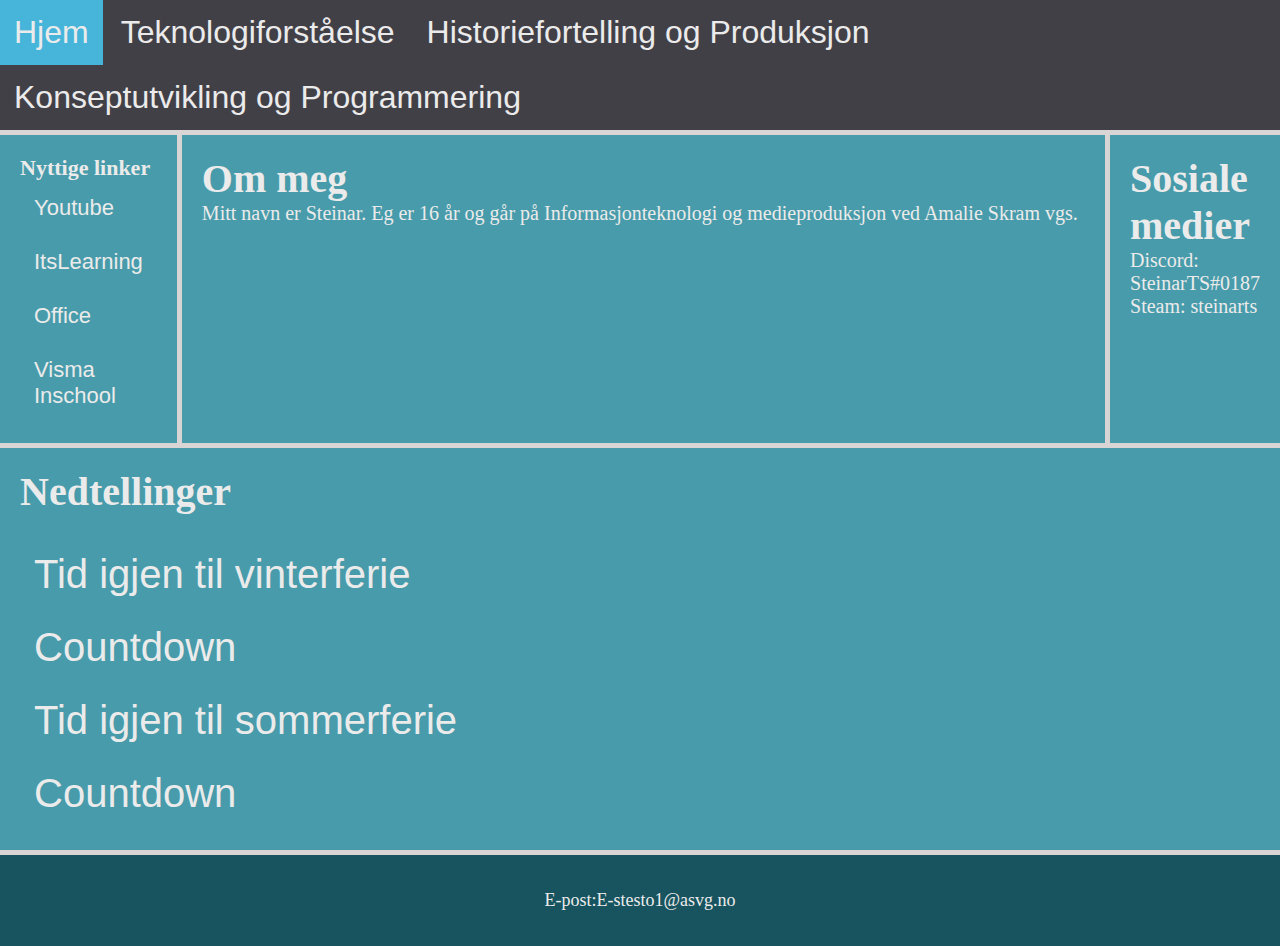
<file: index.html>
<!DOCTYPE html>
<html lang="en">
<head>
  <meta charset="UTF-8">
  <title>SteinarTS.site</title>
</head>
<body>
<link rel="stylesheet"href="CSS/CSS.css">
 <!---Mega Menu start--->
<div class="grid-container">
  <div class="item-top">
    <nav>
      
      <ul>
        <li><a href="/index.html">Hjem</a></li>
          <li><a>Teknologiforståelse</a>
              <div>
                  <ul>
          <li><a href="/oppgaver/Teknologiforstaaelse/Nettside-socialdilemma/Socialdilemmahtml.html">The Social Dilemma</a></li>
          <li><a href="#">item 2</a></li>
          <li><a href="#">item 3</a></li>
                  </ul>

                  <ul>
          <li><a href="#">item 1</a></li>
          <li><a href="#">item 2</a></li>
          <li><a href="#">item 3</a></li>
                  </ul>
              </div>      
    </li>
            <li><a href="#">Historiefortelling og Produksjon</a>
                <div>
        <ul>
          <li><a href="/oppgaver/Historiefortelling/Filmtrailer.html">Filmtrailer</a></li>
          <li><a href="/oppgaver/Historiefortelling/4-bildershistorie.html">4-bildershistorie</a></li>
          <li><a href="/oppgaver/Historiefortelling/Nisselue.html">Nisselue</a></li>
                  </ul>
        <ul>
          <li><a href="./oppgaver/Historiefortelling/Bildersomvekkerfolelser.html">Bilder som vekker følelser</a></li>
          <li><a href="#">item 2</a></li>
          <li><a href="#">item 3</a></li>
                  </ul>
      </div>
    </li>
                    <li><a href="#">Konseptutvikling og Programmering</a>
                <div>
        <ul>
          <li><a href="/oppgaver/Konseptutvikling og Programmering/Powerapps.html">Microsoft Powerapps</a></li>
          <li><a href="/oppgaver/Konseptutvikling og Programmering/LegoMindstorms.html">Lego mindstorms</a></li>
          <li><a href="/oppgaver/Konseptutvikling og Programmering/RPI Prosjekt/html/index.php">RPI Prosjekt</a></li>
                  </ul>
              </div>      
    </li>
      </ul>
  </nav>
  </div>
  </div>
  <!---Mega Menu slutt--->
<div class="grid-container">
  <div class="item-header">
  </div>
  <div class="item-mainR">
    <h1>Sosiale medier</h1>
    <p>Discord: SteinarTS#0187</p>
    <p>Steam: steinarts</p>
   
  </div>
  <div class="item-mainL">
    <h1>Nyttige linker</h1>
    <a href="https://www.youtube.com/" target="_blank">Youtube</a>
    <a href="https://vlfk.itslearning.com/" target="_blank">ItsLearning</a>
    <a href="https://login.microsoftonline.com/common/oauth2/v2.0/authorize?client_id=4765445b-32c6-49b0-83e6-1d93765276ca&redirect_uri=https%3A%2F%2Fwww.office.com%2Flandingv2&response_type=code%20id_token&scope=openid%20profile%20https%3A%2F%2Fwww.office.com%2Fv2%2FOfficeHome.All&response_mode=form_post&nonce=637686199158937832.ZjNlZDc4NDAtZDNiMi00NmZjLWE3YWEtMjNjY2VjZDAwMmZkMGRlYjZlM2MtN2FkZi00Y2Q0LTlmMjgtOGU3ZTYyYmNiNWFi&ui_locales=nb-NO&mkt=nb-NO&client-request-id=cd1fe7b8-b89d-4328-ac87-87520ac6aa92&state=[base64]&x-client-SKU=ID_NETSTANDARD2_0&x-client-ver=6.11.0.0&sso_reload=true" target="_blank">Office</a>
    <a href="https://amalieskram-vgs.inschool.visma.no/Login.jsp#/" target="_blank">Visma Inschool</a>
    
  </div>
  <div class="item-footer">
    <p>E-post:E-stesto1@asvg.no </p>
  </div>
  <div class="item-main">
    <h1>Om meg</h1>
    <p>Mitt navn er Steinar. Eg er 16 år og går på Informasjonteknologi og medieproduksjon ved Amalie Skram vgs.</p>
  </div>
  <div class="item-main1">
    <h1>Nedtellinger</h1>
    <br>
    <div data-type="countdown" data-id="2983459" class="tickcounter" style="width: 100%; height: 75% position: relative";><a href="//www.tickcounter.com/countdown/2983459/tid-igjen-til-vinterferie" title="Tid igjen til vinterferie">Tid igjen til vinterferie</a><a href="//www.tickcounter.com/" title="Countdown">Countdown</a></div><script>(function(d, s, id) { var js, pjs = d.getElementsByTagName(s)[0]; if (d.getElementById(id)) return; js = d.createElement(s); js.id = id; js.src = "//www.tickcounter.com/static/js/loader.js"; pjs.parentNode.insertBefore(js, pjs); }(document, "script", "tickcounter-sdk"));</script>
    <div data-type="countdown" data-id="2983470" class="tickcounter" style="width: 100%; height: 75% position: relative";><a href="//www.tickcounter.com/countdown/2983470/tid-igjen-til-sommerferie" title="Tid igjen til sommerferie">Tid igjen til sommerferie</a><a href="//www.tickcounter.com/" title="Countdown">Countdown</a></div><script>(function(d, s, id) { var js, pjs = d.getElementsByTagName(s)[0]; if (d.getElementById(id)) return; js = d.createElement(s); js.id = id; js.src = "//www.tickcounter.com/static/js/loader.js"; pjs.parentNode.insertBefore(js, pjs); }(document, "script", "tickcounter-sdk"));</script>
  </div>
  </div>
</div>
  
  
</div>
</body>
</html>
</file>
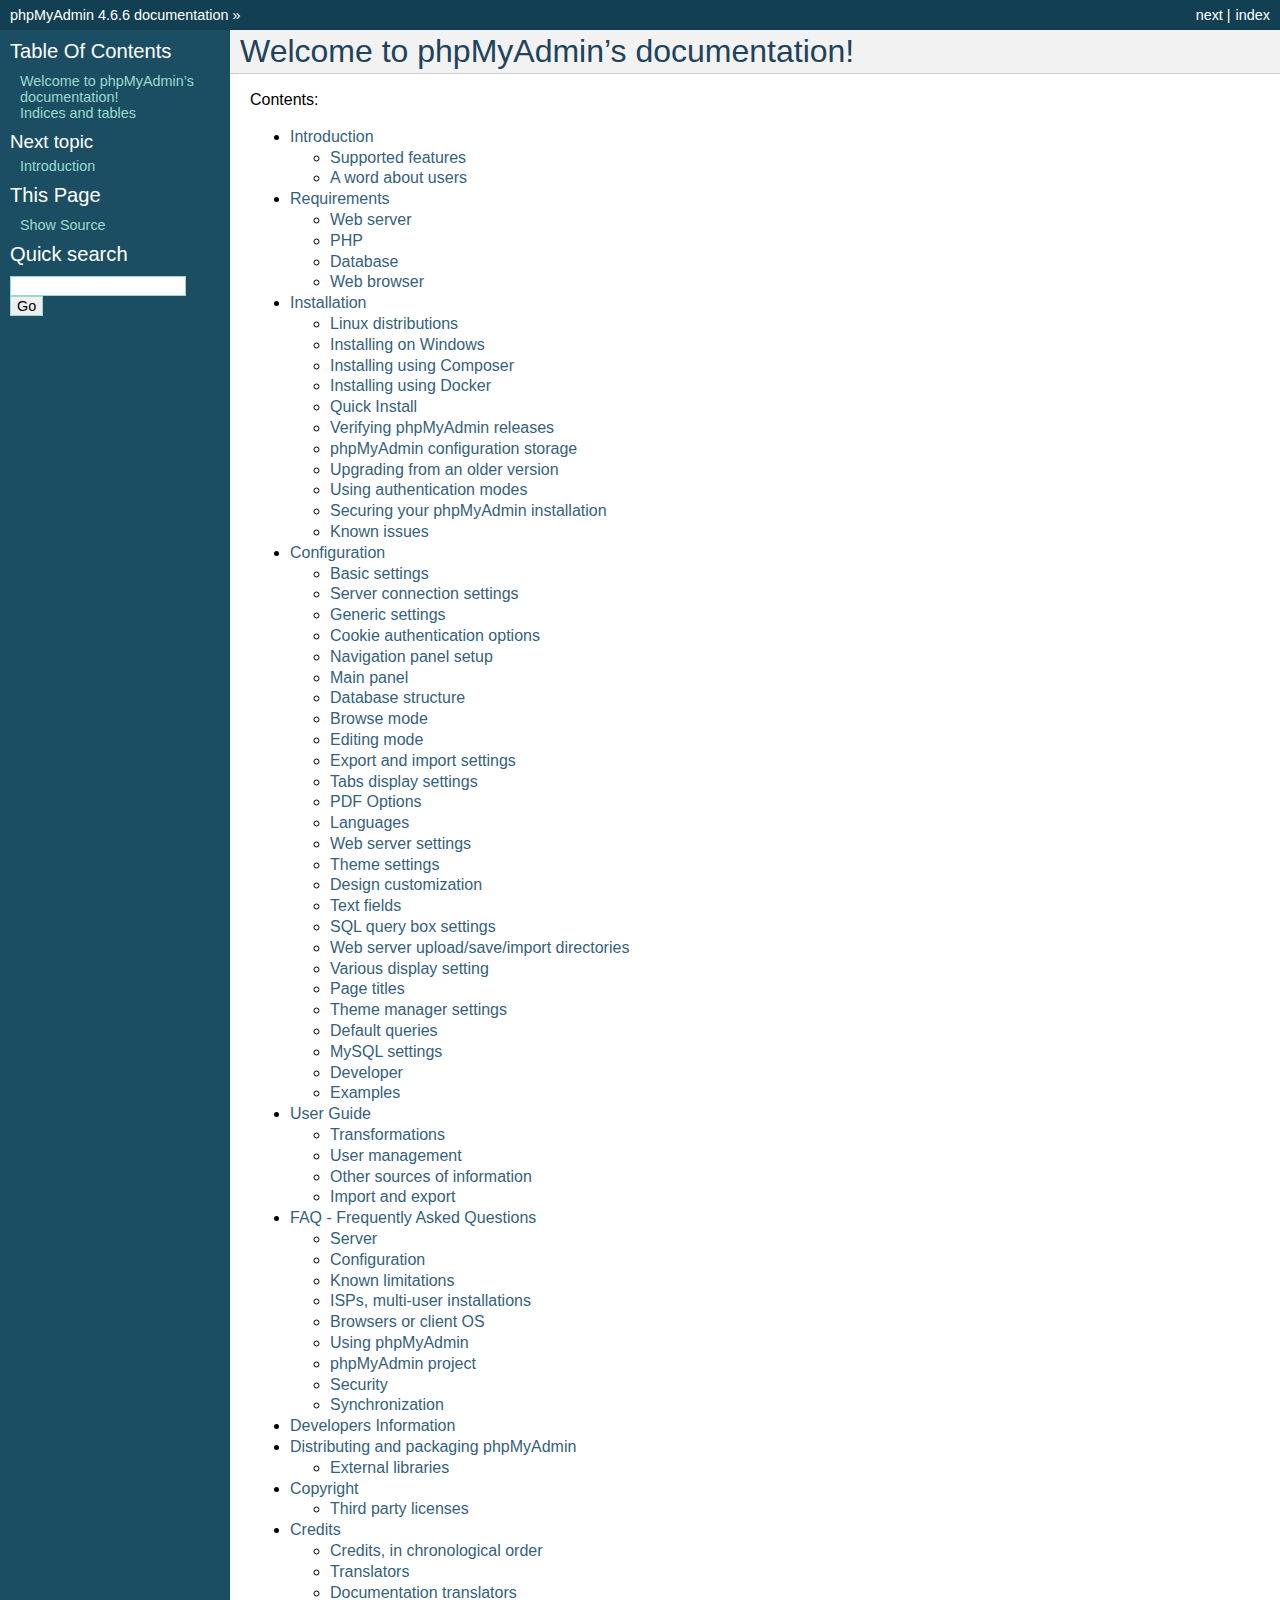
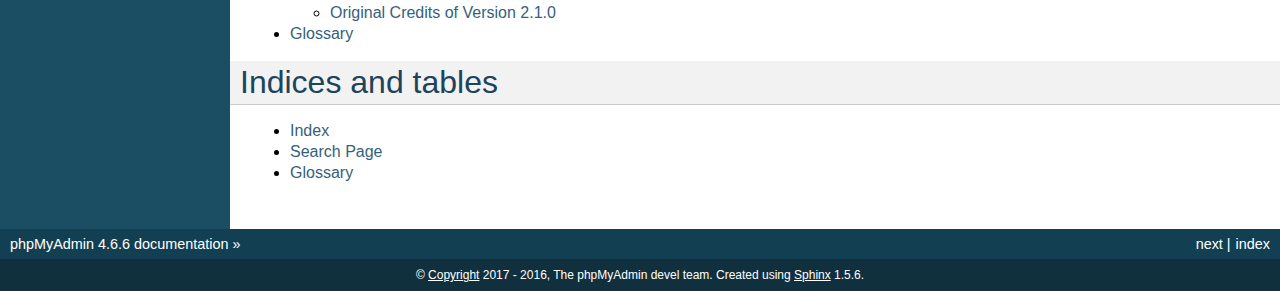
<file: oppgaver/Konseptutvikling og Programmering/RPI Prosjekt/html/phpmyadmin/doc/html/index.html>
<!DOCTYPE html PUBLIC "-//W3C//DTD XHTML 1.0 Transitional//EN"
  "http://www.w3.org/TR/xhtml1/DTD/xhtml1-transitional.dtd">


<html xmlns="http://www.w3.org/1999/xhtml">
  <head>
    <meta http-equiv="Content-Type" content="text/html; charset=utf-8" />
    
    <title>Welcome to phpMyAdmin’s documentation! &#8212; phpMyAdmin 4.6.6 documentation</title>
    
    <link rel="stylesheet" href="_static/classic.css" type="text/css" />
    <link rel="stylesheet" href="_static/pygments.css" type="text/css" />
    
    <script type="text/javascript">
      var DOCUMENTATION_OPTIONS = {
        URL_ROOT:    './',
        VERSION:     '4.6.6',
        COLLAPSE_INDEX: false,
        FILE_SUFFIX: '.html',
        HAS_SOURCE:  true,
        SOURCELINK_SUFFIX: '.txt'
      };
    </script>
    <script type="text/javascript" src="_static/jquery.js"></script>
    <script type="text/javascript" src="_static/underscore.js"></script>
    <script type="text/javascript" src="_static/doctools.js"></script>
    <link rel="index" title="Index" href="genindex.html" />
    <link rel="search" title="Search" href="search.html" />
    <link rel="copyright" title="Copyright" href="copyright.html" />
    <link rel="next" title="Introduction" href="intro.html" /> 
  </head>
  <body role="document">
    <div class="related" role="navigation" aria-label="related navigation">
      <h3>Navigation</h3>
      <ul>
        <li class="right" style="margin-right: 10px">
          <a href="genindex.html" title="General Index"
             accesskey="I">index</a></li>
        <li class="right" >
          <a href="intro.html" title="Introduction"
             accesskey="N">next</a> |</li>
        <li class="nav-item nav-item-0"><a href="#">phpMyAdmin 4.6.6 documentation</a> &#187;</li> 
      </ul>
    </div>  

    <div class="document">
      <div class="documentwrapper">
        <div class="bodywrapper">
          <div class="body" role="main">
            
  <div class="section" id="welcome-to-phpmyadmin-s-documentation">
<h1>Welcome to phpMyAdmin&#8217;s documentation!<a class="headerlink" href="#welcome-to-phpmyadmin-s-documentation" title="Permalink to this headline">¶</a></h1>
<p>Contents:</p>
<div class="toctree-wrapper compound">
<ul>
<li class="toctree-l1"><a class="reference internal" href="intro.html">Introduction</a><ul>
<li class="toctree-l2"><a class="reference internal" href="intro.html#supported-features">Supported features</a></li>
<li class="toctree-l2"><a class="reference internal" href="intro.html#a-word-about-users">A word about users</a></li>
</ul>
</li>
<li class="toctree-l1"><a class="reference internal" href="require.html">Requirements</a><ul>
<li class="toctree-l2"><a class="reference internal" href="require.html#web-server">Web server</a></li>
<li class="toctree-l2"><a class="reference internal" href="require.html#php">PHP</a></li>
<li class="toctree-l2"><a class="reference internal" href="require.html#database">Database</a></li>
<li class="toctree-l2"><a class="reference internal" href="require.html#web-browser">Web browser</a></li>
</ul>
</li>
<li class="toctree-l1"><a class="reference internal" href="setup.html">Installation</a><ul>
<li class="toctree-l2"><a class="reference internal" href="setup.html#linux-distributions">Linux distributions</a></li>
<li class="toctree-l2"><a class="reference internal" href="setup.html#installing-on-windows">Installing on Windows</a></li>
<li class="toctree-l2"><a class="reference internal" href="setup.html#installing-using-composer">Installing using Composer</a></li>
<li class="toctree-l2"><a class="reference internal" href="setup.html#installing-using-docker">Installing using Docker</a></li>
<li class="toctree-l2"><a class="reference internal" href="setup.html#quick-install">Quick Install</a></li>
<li class="toctree-l2"><a class="reference internal" href="setup.html#verifying-phpmyadmin-releases">Verifying phpMyAdmin releases</a></li>
<li class="toctree-l2"><a class="reference internal" href="setup.html#phpmyadmin-configuration-storage">phpMyAdmin configuration storage</a></li>
<li class="toctree-l2"><a class="reference internal" href="setup.html#upgrading-from-an-older-version">Upgrading from an older version</a></li>
<li class="toctree-l2"><a class="reference internal" href="setup.html#using-authentication-modes">Using authentication modes</a></li>
<li class="toctree-l2"><a class="reference internal" href="setup.html#securing-your-phpmyadmin-installation">Securing your phpMyAdmin installation</a></li>
<li class="toctree-l2"><a class="reference internal" href="setup.html#known-issues">Known issues</a></li>
</ul>
</li>
<li class="toctree-l1"><a class="reference internal" href="config.html">Configuration</a><ul>
<li class="toctree-l2"><a class="reference internal" href="config.html#basic-settings">Basic settings</a></li>
<li class="toctree-l2"><a class="reference internal" href="config.html#server-connection-settings">Server connection settings</a></li>
<li class="toctree-l2"><a class="reference internal" href="config.html#generic-settings">Generic settings</a></li>
<li class="toctree-l2"><a class="reference internal" href="config.html#cookie-authentication-options">Cookie authentication options</a></li>
<li class="toctree-l2"><a class="reference internal" href="config.html#navigation-panel-setup">Navigation panel setup</a></li>
<li class="toctree-l2"><a class="reference internal" href="config.html#main-panel">Main panel</a></li>
<li class="toctree-l2"><a class="reference internal" href="config.html#database-structure">Database structure</a></li>
<li class="toctree-l2"><a class="reference internal" href="config.html#browse-mode">Browse mode</a></li>
<li class="toctree-l2"><a class="reference internal" href="config.html#editing-mode">Editing mode</a></li>
<li class="toctree-l2"><a class="reference internal" href="config.html#export-and-import-settings">Export and import settings</a></li>
<li class="toctree-l2"><a class="reference internal" href="config.html#tabs-display-settings">Tabs display settings</a></li>
<li class="toctree-l2"><a class="reference internal" href="config.html#pdf-options">PDF Options</a></li>
<li class="toctree-l2"><a class="reference internal" href="config.html#languages">Languages</a></li>
<li class="toctree-l2"><a class="reference internal" href="config.html#web-server-settings">Web server settings</a></li>
<li class="toctree-l2"><a class="reference internal" href="config.html#theme-settings">Theme settings</a></li>
<li class="toctree-l2"><a class="reference internal" href="config.html#design-customization">Design customization</a></li>
<li class="toctree-l2"><a class="reference internal" href="config.html#text-fields">Text fields</a></li>
<li class="toctree-l2"><a class="reference internal" href="config.html#sql-query-box-settings">SQL query box settings</a></li>
<li class="toctree-l2"><a class="reference internal" href="config.html#web-server-upload-save-import-directories">Web server upload/save/import directories</a></li>
<li class="toctree-l2"><a class="reference internal" href="config.html#various-display-setting">Various display setting</a></li>
<li class="toctree-l2"><a class="reference internal" href="config.html#page-titles">Page titles</a></li>
<li class="toctree-l2"><a class="reference internal" href="config.html#theme-manager-settings">Theme manager settings</a></li>
<li class="toctree-l2"><a class="reference internal" href="config.html#default-queries">Default queries</a></li>
<li class="toctree-l2"><a class="reference internal" href="config.html#mysql-settings">MySQL settings</a></li>
<li class="toctree-l2"><a class="reference internal" href="config.html#developer">Developer</a></li>
<li class="toctree-l2"><a class="reference internal" href="config.html#examples">Examples</a></li>
</ul>
</li>
<li class="toctree-l1"><a class="reference internal" href="user.html">User Guide</a><ul>
<li class="toctree-l2"><a class="reference internal" href="transformations.html">Transformations</a></li>
<li class="toctree-l2"><a class="reference internal" href="privileges.html">User management</a></li>
<li class="toctree-l2"><a class="reference internal" href="other.html">Other sources of information</a></li>
<li class="toctree-l2"><a class="reference internal" href="import_export.html">Import and export</a></li>
</ul>
</li>
<li class="toctree-l1"><a class="reference internal" href="faq.html">FAQ - Frequently Asked Questions</a><ul>
<li class="toctree-l2"><a class="reference internal" href="faq.html#server">Server</a></li>
<li class="toctree-l2"><a class="reference internal" href="faq.html#configuration">Configuration</a></li>
<li class="toctree-l2"><a class="reference internal" href="faq.html#known-limitations">Known limitations</a></li>
<li class="toctree-l2"><a class="reference internal" href="faq.html#isps-multi-user-installations">ISPs, multi-user installations</a></li>
<li class="toctree-l2"><a class="reference internal" href="faq.html#browsers-or-client-os">Browsers or client OS</a></li>
<li class="toctree-l2"><a class="reference internal" href="faq.html#using-phpmyadmin">Using phpMyAdmin</a></li>
<li class="toctree-l2"><a class="reference internal" href="faq.html#phpmyadmin-project">phpMyAdmin project</a></li>
<li class="toctree-l2"><a class="reference internal" href="faq.html#security">Security</a></li>
<li class="toctree-l2"><a class="reference internal" href="faq.html#synchronization">Synchronization</a></li>
</ul>
</li>
<li class="toctree-l1"><a class="reference internal" href="developers.html">Developers Information</a></li>
<li class="toctree-l1"><a class="reference internal" href="vendors.html">Distributing and packaging phpMyAdmin</a><ul>
<li class="toctree-l2"><a class="reference internal" href="vendors.html#external-libraries">External libraries</a></li>
</ul>
</li>
<li class="toctree-l1"><a class="reference internal" href="copyright.html">Copyright</a><ul>
<li class="toctree-l2"><a class="reference internal" href="copyright.html#third-party-licenses">Third party licenses</a></li>
</ul>
</li>
<li class="toctree-l1"><a class="reference internal" href="credits.html">Credits</a><ul>
<li class="toctree-l2"><a class="reference internal" href="credits.html#credits-in-chronological-order">Credits, in chronological order</a></li>
<li class="toctree-l2"><a class="reference internal" href="credits.html#translators">Translators</a></li>
<li class="toctree-l2"><a class="reference internal" href="credits.html#documentation-translators">Documentation translators</a></li>
<li class="toctree-l2"><a class="reference internal" href="credits.html#original-credits-of-version-2-1-0">Original Credits of Version 2.1.0</a></li>
</ul>
</li>
<li class="toctree-l1"><a class="reference internal" href="glossary.html">Glossary</a></li>
</ul>
</div>
</div>
<div class="section" id="indices-and-tables">
<h1>Indices and tables<a class="headerlink" href="#indices-and-tables" title="Permalink to this headline">¶</a></h1>
<ul class="simple">
<li><a class="reference internal" href="genindex.html"><span class="std std-ref">Index</span></a></li>
<li><a class="reference internal" href="search.html"><span class="std std-ref">Search Page</span></a></li>
<li><a class="reference internal" href="glossary.html#glossary"><span class="std std-ref">Glossary</span></a></li>
</ul>
</div>


          </div>
        </div>
      </div>
      <div class="sphinxsidebar" role="navigation" aria-label="main navigation">
        <div class="sphinxsidebarwrapper">
  <h3><a href="#">Table Of Contents</a></h3>
  <ul>
<li><a class="reference internal" href="#">Welcome to phpMyAdmin&#8217;s documentation!</a></li>
<li><a class="reference internal" href="#indices-and-tables">Indices and tables</a></li>
</ul>

  <h4>Next topic</h4>
  <p class="topless"><a href="intro.html"
                        title="next chapter">Introduction</a></p>
  <div role="note" aria-label="source link">
    <h3>This Page</h3>
    <ul class="this-page-menu">
      <li><a href="_sources/index.rst.txt"
            rel="nofollow">Show Source</a></li>
    </ul>
   </div>
<div id="searchbox" style="display: none" role="search">
  <h3>Quick search</h3>
    <form class="search" action="search.html" method="get">
      <div><input type="text" name="q" /></div>
      <div><input type="submit" value="Go" /></div>
      <input type="hidden" name="check_keywords" value="yes" />
      <input type="hidden" name="area" value="default" />
    </form>
</div>
<script type="text/javascript">$('#searchbox').show(0);</script>
        </div>
      </div>
      <div class="clearer"></div>
    </div>
    <div class="related" role="navigation" aria-label="related navigation">
      <h3>Navigation</h3>
      <ul>
        <li class="right" style="margin-right: 10px">
          <a href="genindex.html" title="General Index"
             >index</a></li>
        <li class="right" >
          <a href="intro.html" title="Introduction"
             >next</a> |</li>
        <li class="nav-item nav-item-0"><a href="#">phpMyAdmin 4.6.6 documentation</a> &#187;</li> 
      </ul>
    </div>
    <div class="footer" role="contentinfo">
        &#169; <a href="copyright.html">Copyright</a> 2017 - 2016, The phpMyAdmin devel team.
      Created using <a href="http://sphinx-doc.org/">Sphinx</a> 1.5.6.
    </div>
  </body>
</html>
</file>
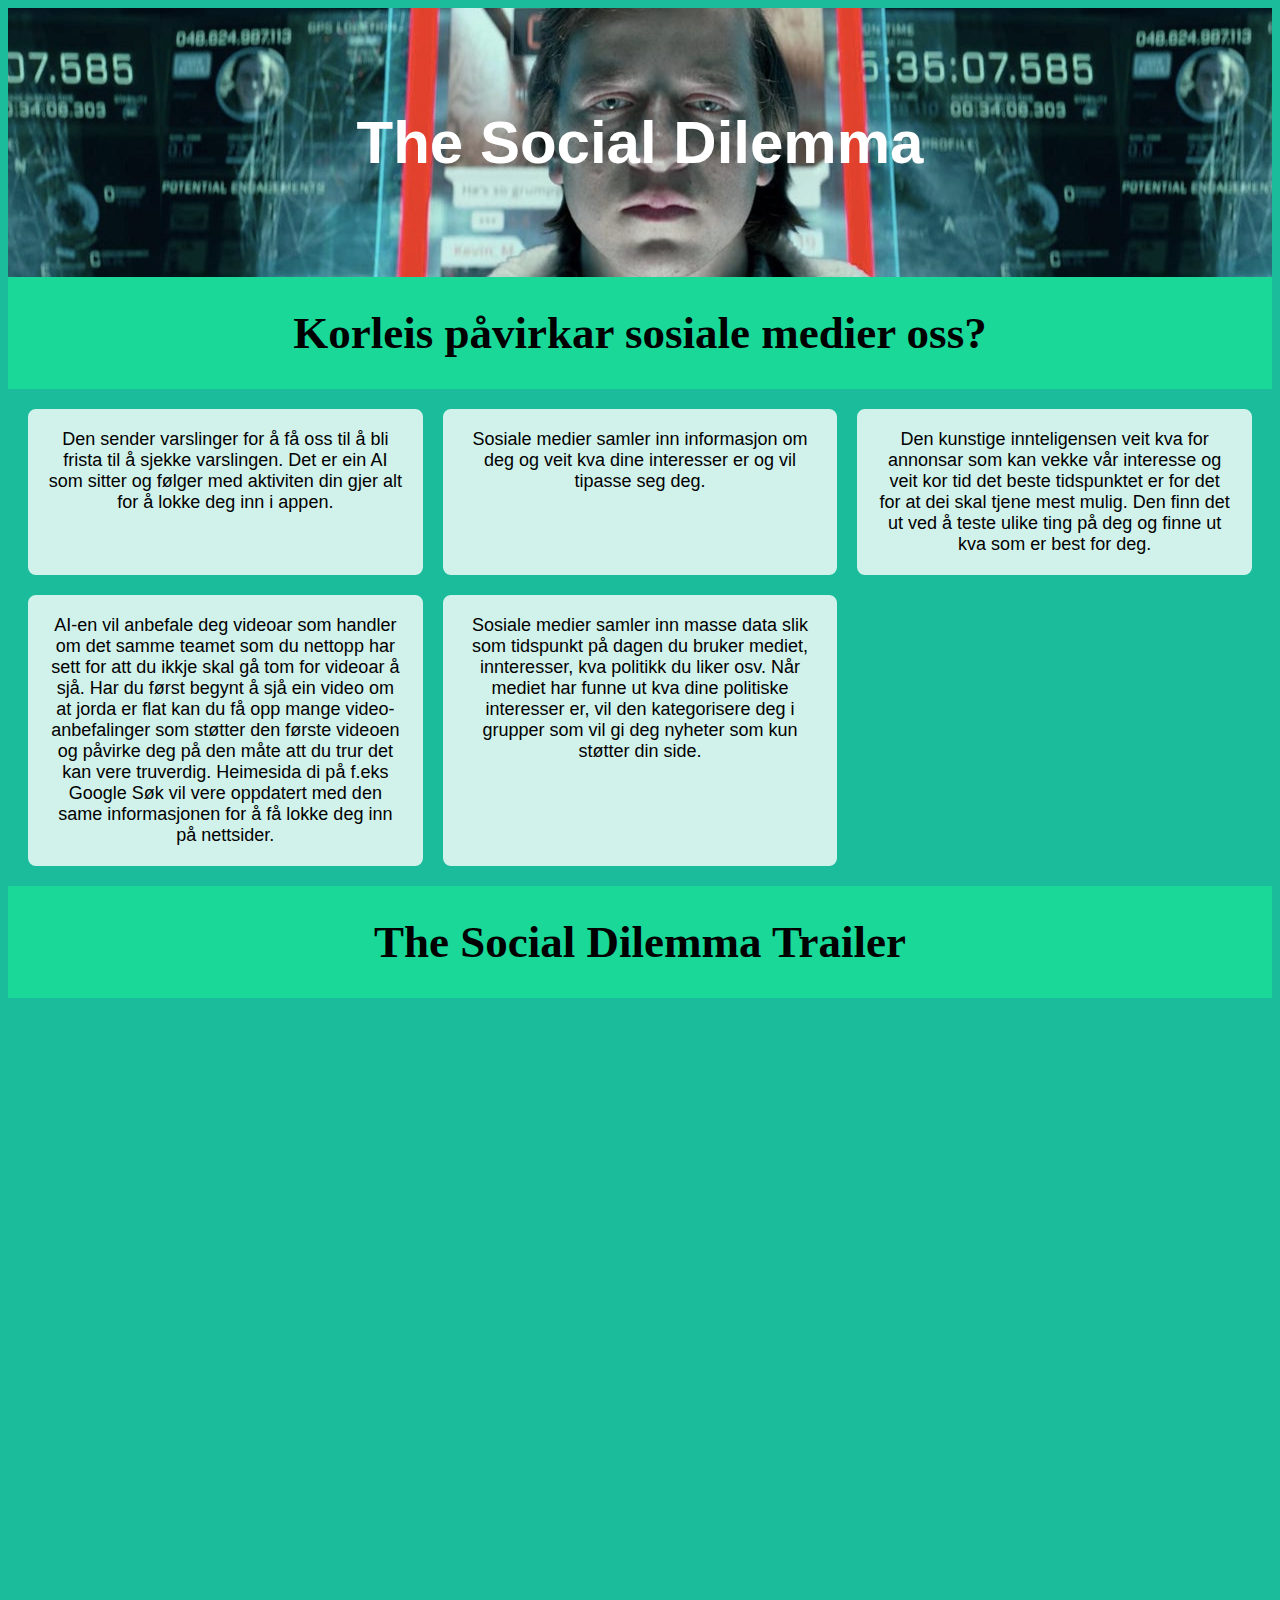
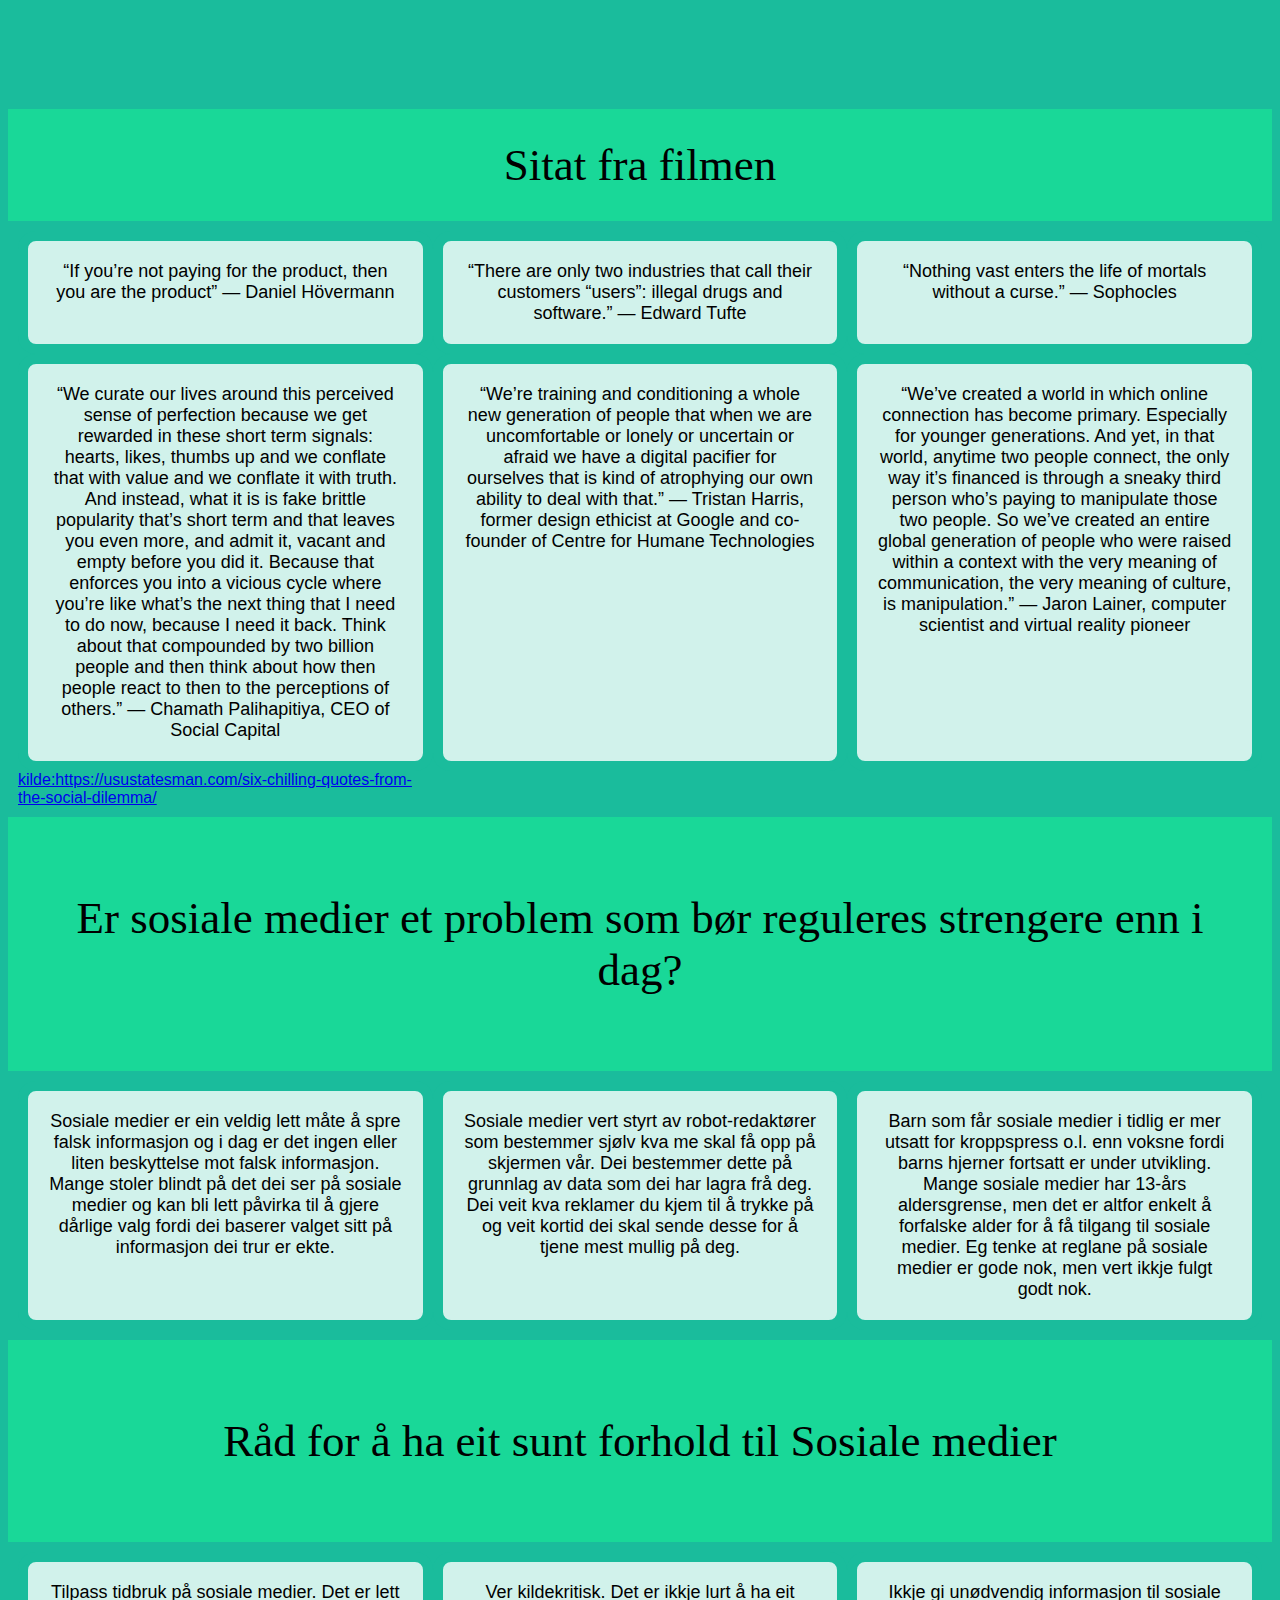
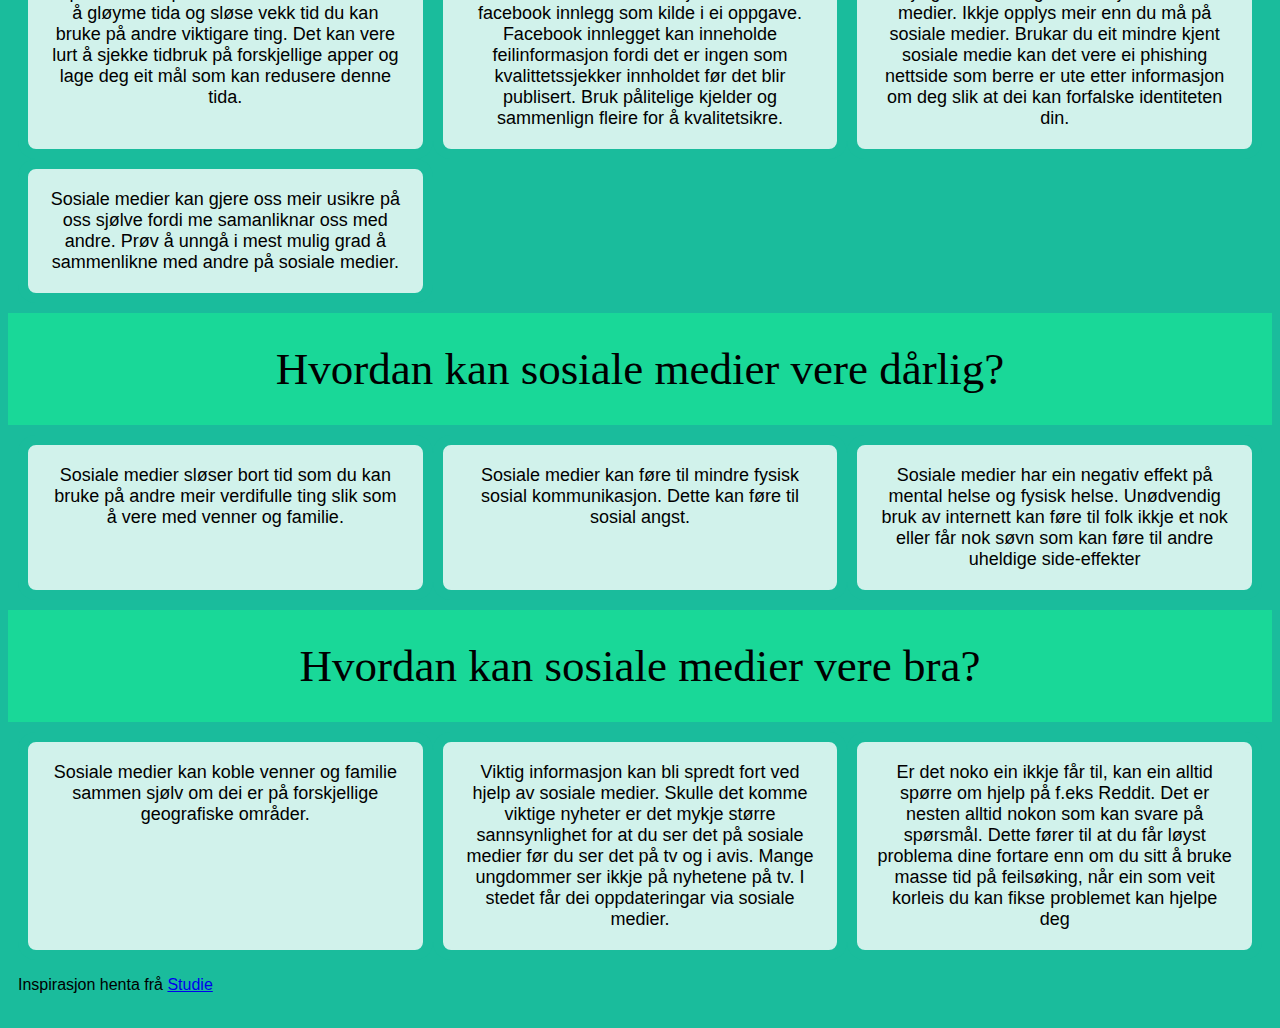
<file: oppgaver/Teknologiforstaaelse/Nettside-socialdilemma/Socialdilemma.html>
<!DOCTYPE html>
<html>
<body>
  
    <link rel="stylesheet" href="CSS/Styles.css">
  
    <div class="header">
        <h1>The Social Dilemma</h1>
      </div>
      <div class ="header1">
        <b>Korleis påvirkar sosiale medier oss?</b>
      </div>
      <div class="grid-container">
        <div class="grid-item">Den sender varslinger for å få oss til å bli frista til å sjekke varslingen. Det er ein AI som sitter og følger med aktiviten din gjer alt for å lokke deg inn i appen. </div>
        <div class="grid-item">Sosiale medier samler inn informasjon om deg og veit kva dine interesser er og vil tipasse seg deg.</div>
        <div class="grid-item">Den kunstige innteligensen veit kva for annonsar som kan vekke vår interesse og veit kor tid det beste tidspunktet er for det for at dei skal tjene mest mulig. Den finn det ut ved å teste ulike ting på deg og finne ut kva som er best for deg.</div>
        <div class="grid-item">AI-en vil anbefale deg videoar som handler om det samme teamet som du nettopp har sett for att du ikkje skal gå tom for videoar å sjå. Har du først begynt å sjå ein video om at jorda er flat kan du få opp mange video-anbefalinger som støtter den første videoen og påvirke deg på den måte att du trur det kan vere truverdig. Heimesida di på f.eks Google Søk vil vere oppdatert med den same informasjonen for å få lokke deg inn på nettsider. </div>
        <div class="grid-item">Sosiale medier samler inn masse data slik som tidspunkt på dagen du bruker mediet, innteresser, kva politikk du liker osv. Når mediet har funne ut kva dine politiske interesser er, vil den kategorisere deg i grupper som vil gi deg nyheter som kun støtter din side. </div>
      </div>
      <div class="video-header">
        <b>The Social Dilemma Trailer</b>
      </div>
      <div class="video-container">
        <iframe src="https://www.youtube.com/embed/uaaC57tcci0" allowfullscreen title="YouTube video player"></iframe>
    </div>
    <div class = grid-header>
      <a>Sitat fra filmen</a>
    </div>
      <div class="grid-container">
        <div class="grid-item">“If you’re not paying for the product, then you are the product” — Daniel Hövermann</div>
        <div class="grid-item">“There are only two industries that call their customers “users”: illegal drugs and software.” — Edward Tufte</div>
        <div class="grid-item">“Nothing vast enters the life of mortals without a curse.” — Sophocles</div>
        <div class="grid-item">“We curate our lives around this perceived sense of perfection because we get rewarded in these short term signals: hearts, likes, thumbs up and we conflate that with value and we conflate it with truth. And instead, what it is is fake brittle popularity that’s short term and that leaves you even more, and admit it, vacant and empty before you did it. Because that enforces you into a vicious cycle where you’re like what’s the next thing that I need to do now, because I need it back. Think about that compounded by two billion people and then think about how then people react to then to the perceptions of others.” — Chamath Palihapitiya, CEO of Social Capital</div>
        <div class="grid-item"> “We’re training and conditioning a whole new generation of people that when we are uncomfortable or lonely or uncertain or afraid we have a digital pacifier for ourselves that is kind of atrophying our own ability to deal with that.” — Tristan Harris, former design ethicist at Google and co-founder of Centre for Humane Technologies</div>
        <div class="grid-item"> “We’ve created a world in which online connection has become primary. Especially for younger generations. And yet, in that world, anytime two people connect, the only way it’s financed is through a sneaky third person who’s paying to manipulate those two people. So we’ve created an entire global generation of people who were raised within a context with the very meaning of communication, the very meaning of culture, is manipulation.” — Jaron Lainer, computer scientist and virtual reality pioneer</div>
    <a href="https://usustatesman.com/six-chilling-quotes-from-the-social-dilemma">kilde:https://usustatesman.com/six-chilling-quotes-from-the-social-dilemma/</a>
      </div>
      <div class="header1">
      <p>Er sosiale medier et problem som bør reguleres strengere enn i dag? </p>
      </div>
        <div class="grid-container">
         <div class="grid-item">Sosiale medier er ein veldig lett måte å spre falsk informasjon og i dag er det ingen eller liten beskyttelse mot falsk informasjon. Mange stoler blindt på det dei ser på sosiale medier og kan bli lett påvirka til å gjere dårlige valg fordi dei baserer valget sitt på informasjon dei trur er ekte. </div>
         <div class="grid-item">Sosiale medier vert styrt av robot-redaktører som bestemmer sjølv kva me skal få opp på skjermen vår. Dei bestemmer dette på grunnlag av data som dei har lagra frå deg. Dei veit kva reklamer du kjem til å trykke på og veit kortid dei skal sende desse for å tjene mest mullig på deg. </div>
         <div class="grid-item">Barn som får sosiale medier i tidlig er mer utsatt for kroppspress o.l. enn voksne fordi barns hjerner fortsatt er under utvikling. Mange sosiale medier har 13-års aldersgrense, men det er altfor enkelt å forfalske alder for å få tilgang til sosiale medier. Eg tenke at reglane på sosiale medier er gode nok, men vert ikkje fulgt godt nok. </div>
       </div>
       <div class="header1"><p>Råd for å ha eit sunt forhold til Sosiale medier</p></div>
          <div class="grid-container">
            <div class="grid-item">Tilpass tidbruk på sosiale medier. Det er lett å gløyme tida og sløse vekk tid du kan bruke på andre viktigare ting. Det kan vere lurt å sjekke tidbruk på forskjellige apper og lage deg eit mål som kan redusere denne tida.</div>
            <div class="grid-item">Ver kildekritisk. Det er ikkje lurt å ha eit facebook innlegg som kilde i ei oppgave. Facebook innlegget kan inneholde feilinformasjon fordi det er ingen som kvalittetssjekker innholdet før det blir publisert. Bruk pålitelige kjelder og sammenlign fleire for å kvalitetsikre.</div>
            <div class="grid-item">Ikkje gi unødvendig informasjon til sosiale medier. Ikkje opplys meir enn du må på sosiale medier. Brukar du eit mindre kjent sosiale medie kan det vere ei phishing nettside som berre er ute etter informasjon om deg slik at dei kan forfalske identiteten din.</div>
            <div class="grid-item">Sosiale medier kan gjere oss meir usikre på oss sjølve fordi me samanliknar oss med andre. Prøv å unngå i mest mulig grad å sammenlikne med andre på sosiale medier.</div>
            </div>
            <div class="header1">Hvordan kan sosiale medier vere dårlig?</div>
              <div class="grid-container">
              <div class="grid-item">Sosiale medier sløser bort tid som du kan bruke på andre meir verdifulle ting slik som å vere med venner og familie. </div>
              <div class="grid-item">Sosiale medier kan føre til mindre fysisk sosial kommunikasjon. Dette kan føre til sosial angst. </div>
              <div class="grid-item">Sosiale medier har ein negativ effekt på mental helse og fysisk helse. Unødvendig bruk av internett kan føre til folk ikkje et nok eller får nok søvn som kan føre til andre uheldige side-effekter</div>
              </div>
            <div class="header1">Hvordan kan sosiale medier vere bra?</div>
              <div class="grid-container">
              <div class="grid-item">Sosiale medier kan koble venner og familie sammen sjølv om dei er på forskjellige geografiske områder.  </div>
              <div class="grid-item">Viktig informasjon kan bli spredt fort ved hjelp av sosiale medier. Skulle det komme viktige nyheter er det mykje større sannsynlighet for at du ser det på sosiale medier før du ser det på tv og i avis. Mange ungdommer ser ikkje på nyhetene på tv. I stedet får dei oppdateringar via sosiale medier. </div>
              <div class="grid-item">Er det noko ein ikkje får til, kan ein alltid spørre om hjelp på f.eks Reddit. Det er nesten alltid nokon som kan svare på spørsmål. Dette fører til at du får løyst problema dine fortare enn om du sitt å bruke masse tid på feilsøking, når ein som veit korleis du kan fikse problemet kan hjelpe deg</div>
              <p>Inspirasjon henta frå <a href="https://www.researchgate.net/profile/Waseem-Akram-19/publication/323903323_A_Study_on_Positive_and_Negative_Effects_of_Social_Media_on_Society/links/5ab1c064a6fdcc1bc0bfefef/A-Study-on-Positive-and-Negative-Effects-of-Social-Media-on-Society.pdf">Studie</a></p>
              </div>

      </body>
</html>
</file>
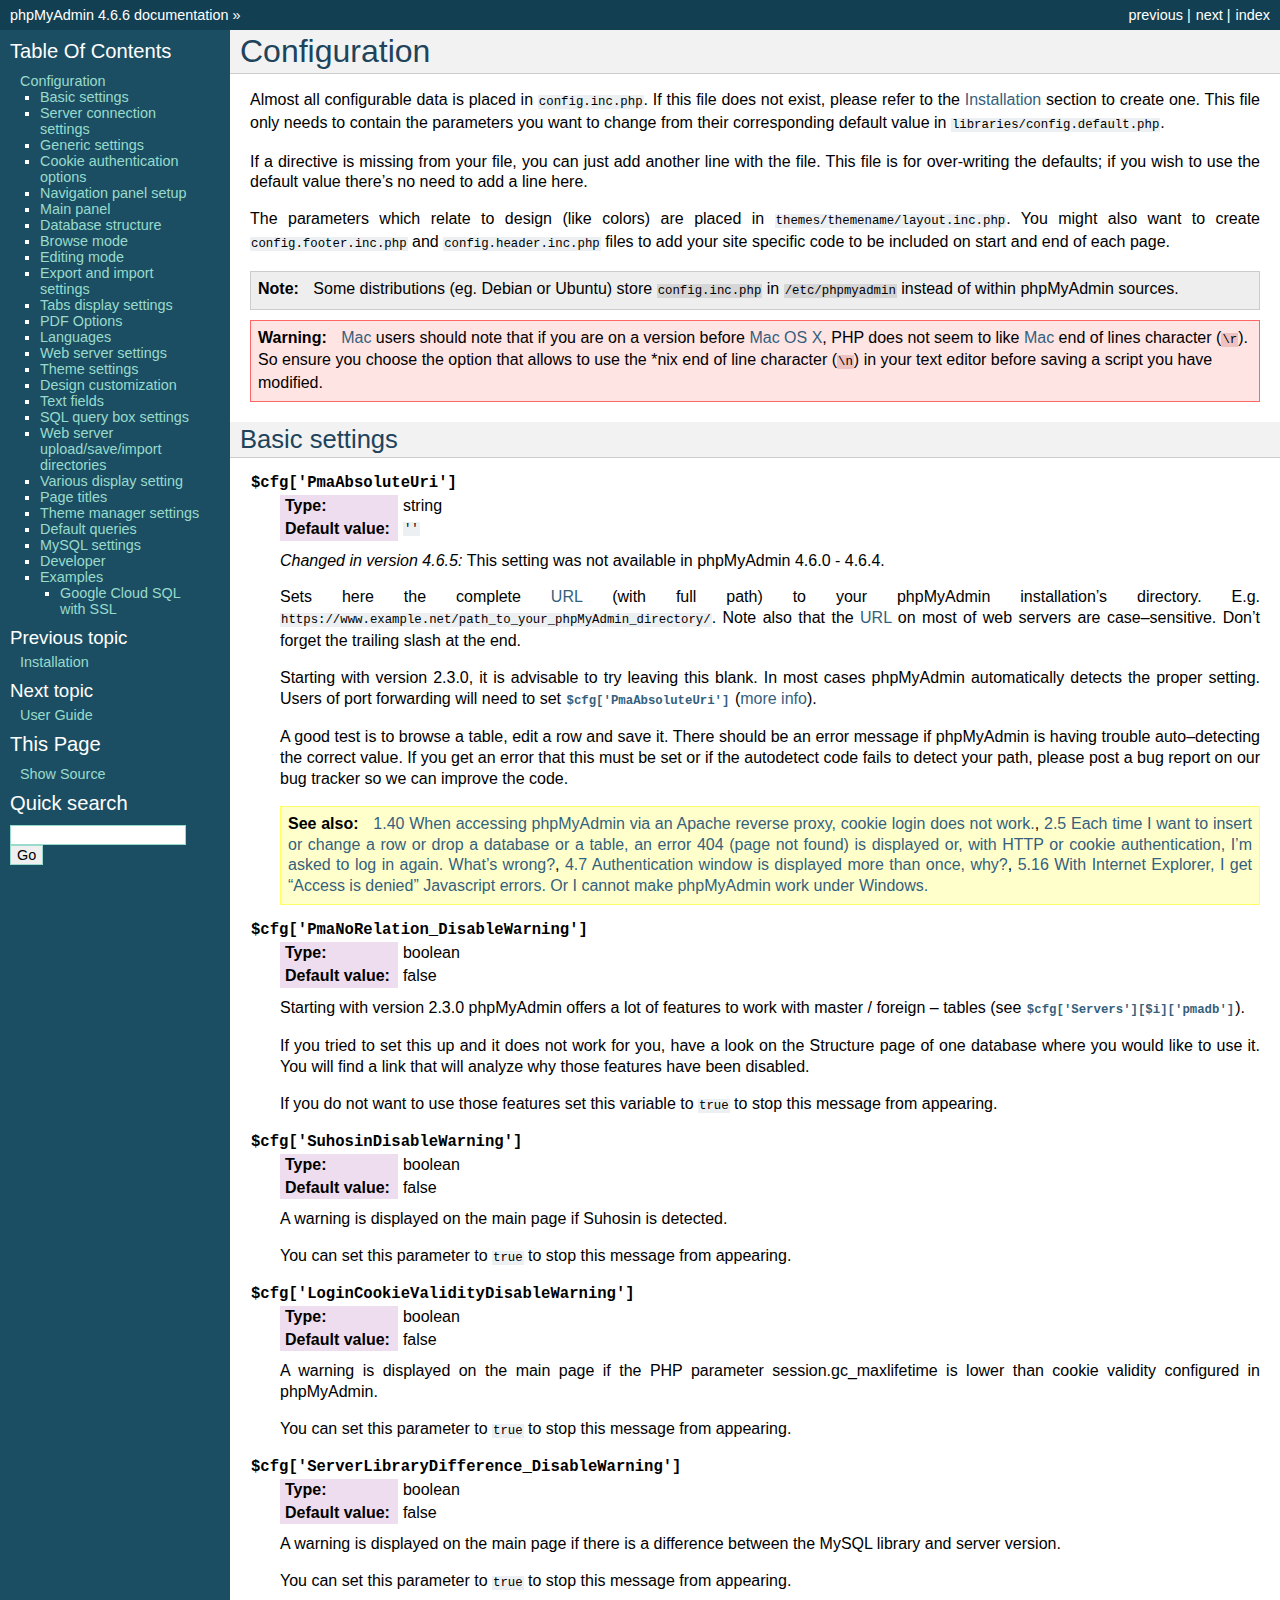
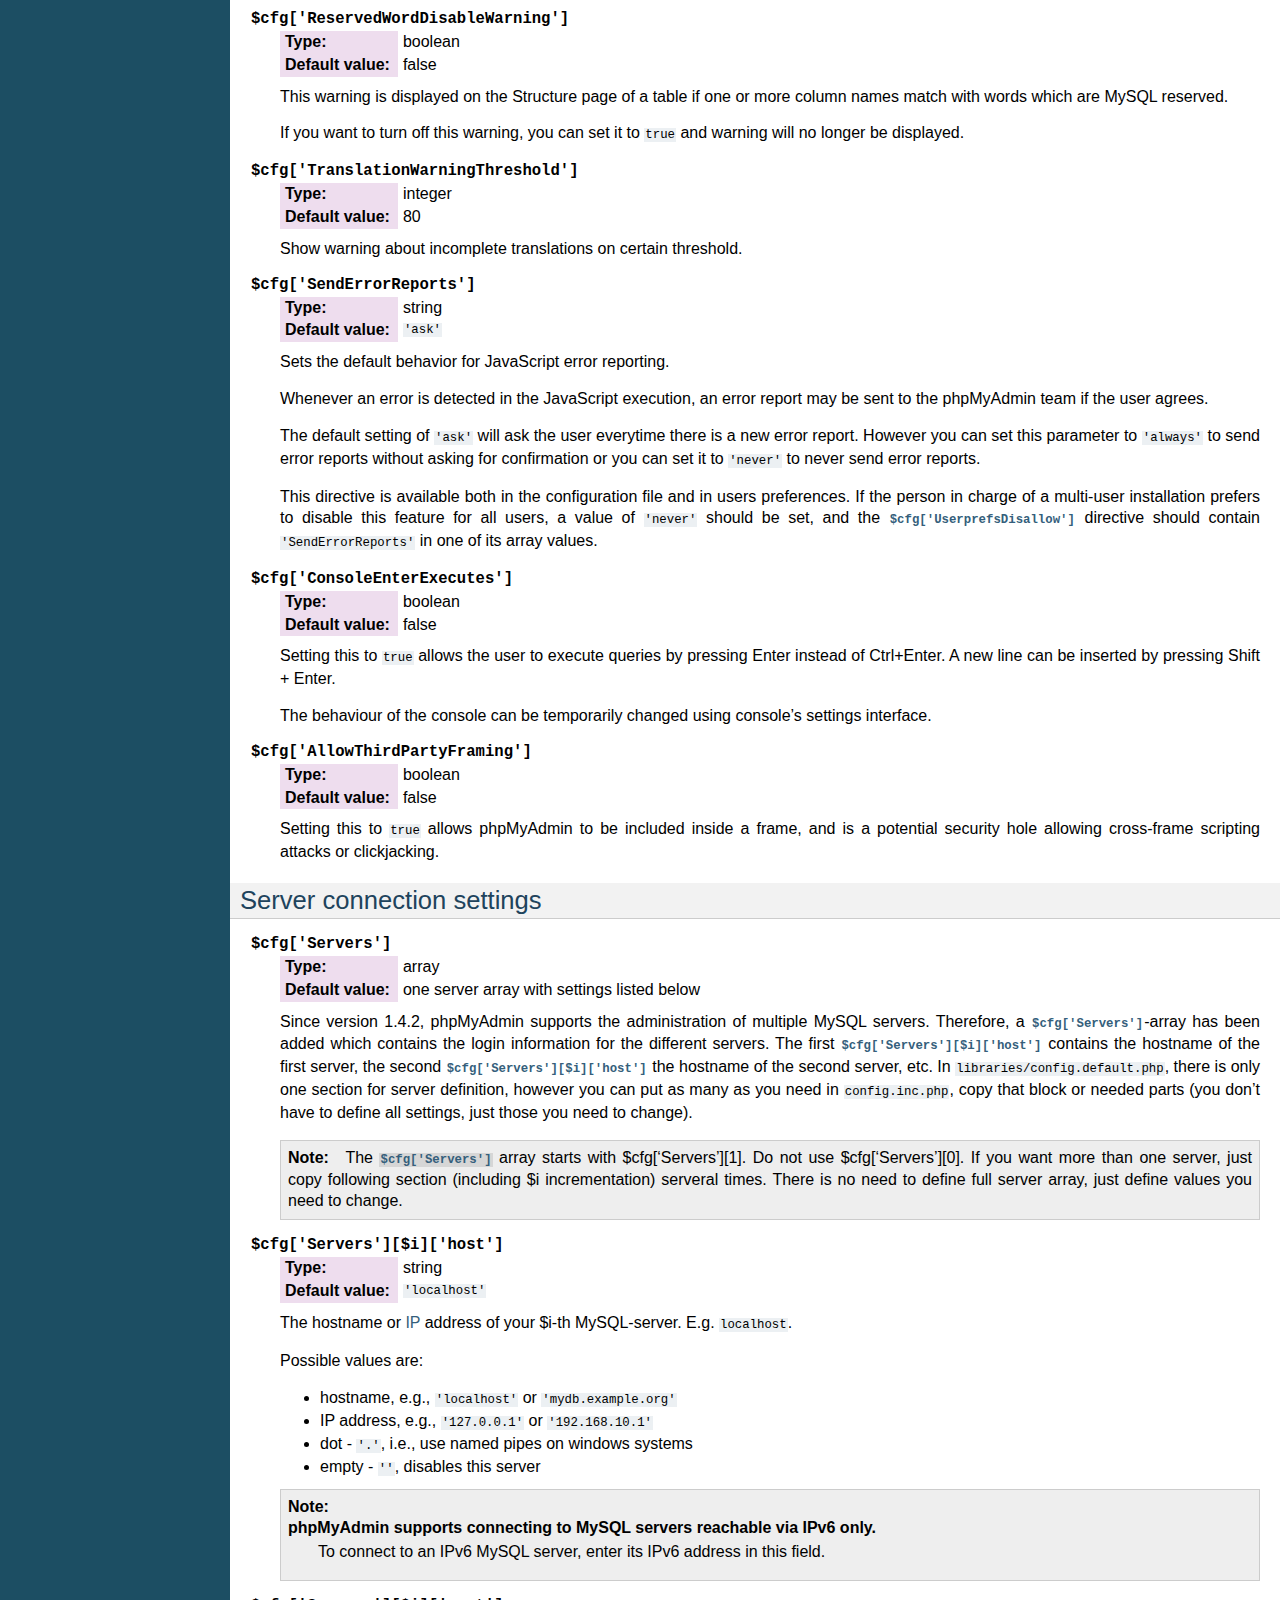
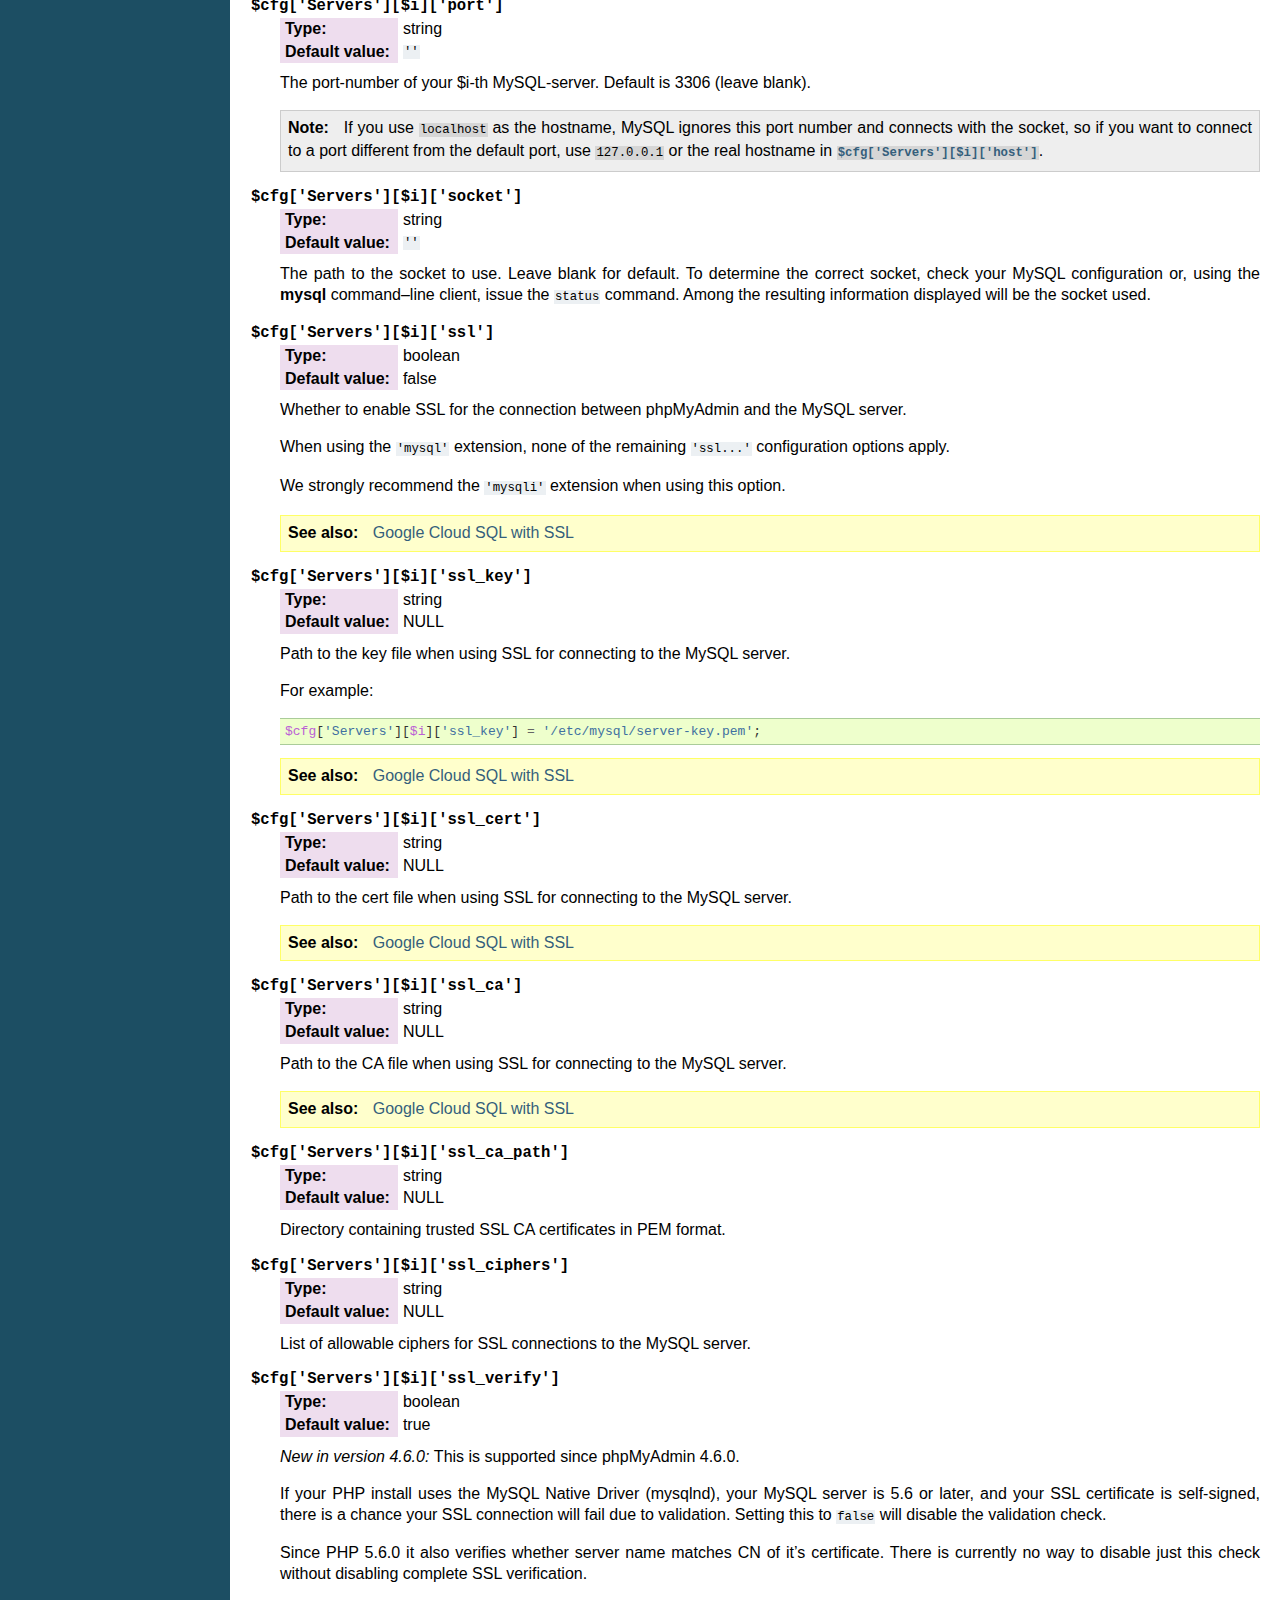
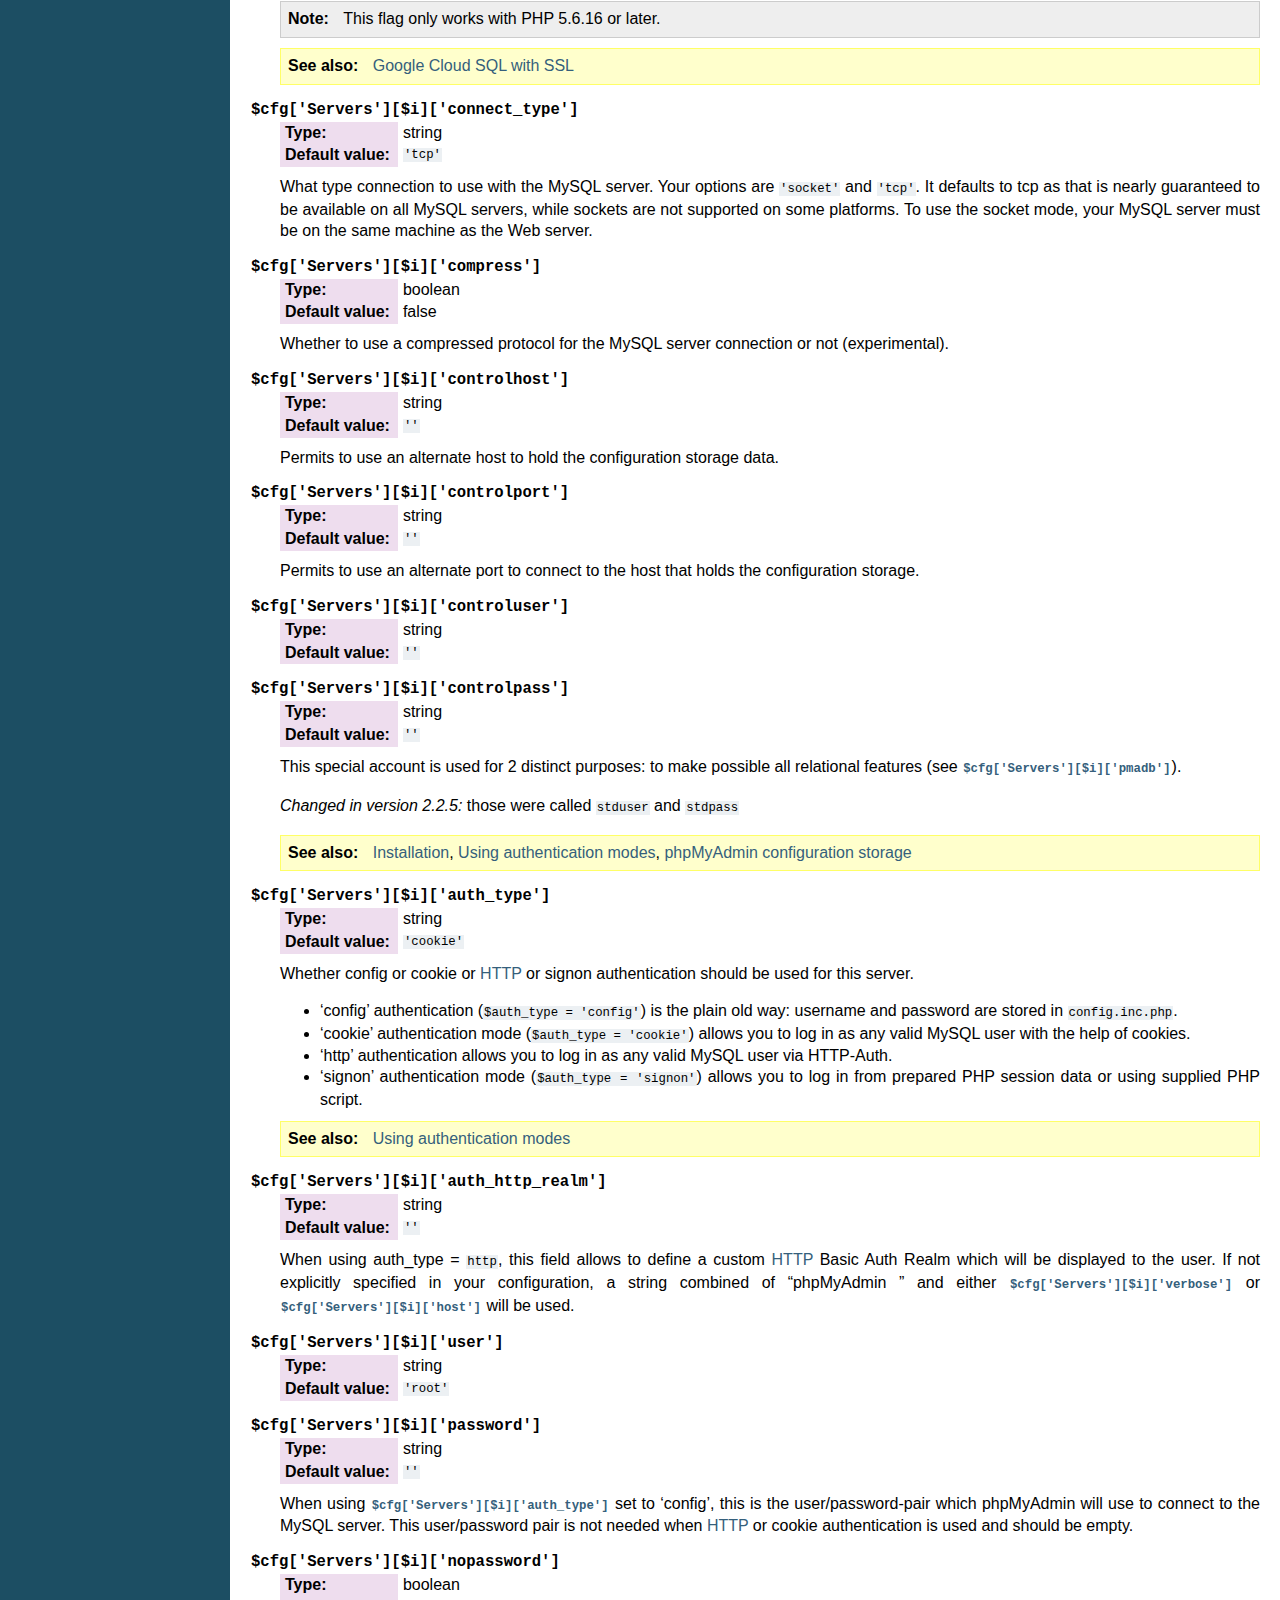
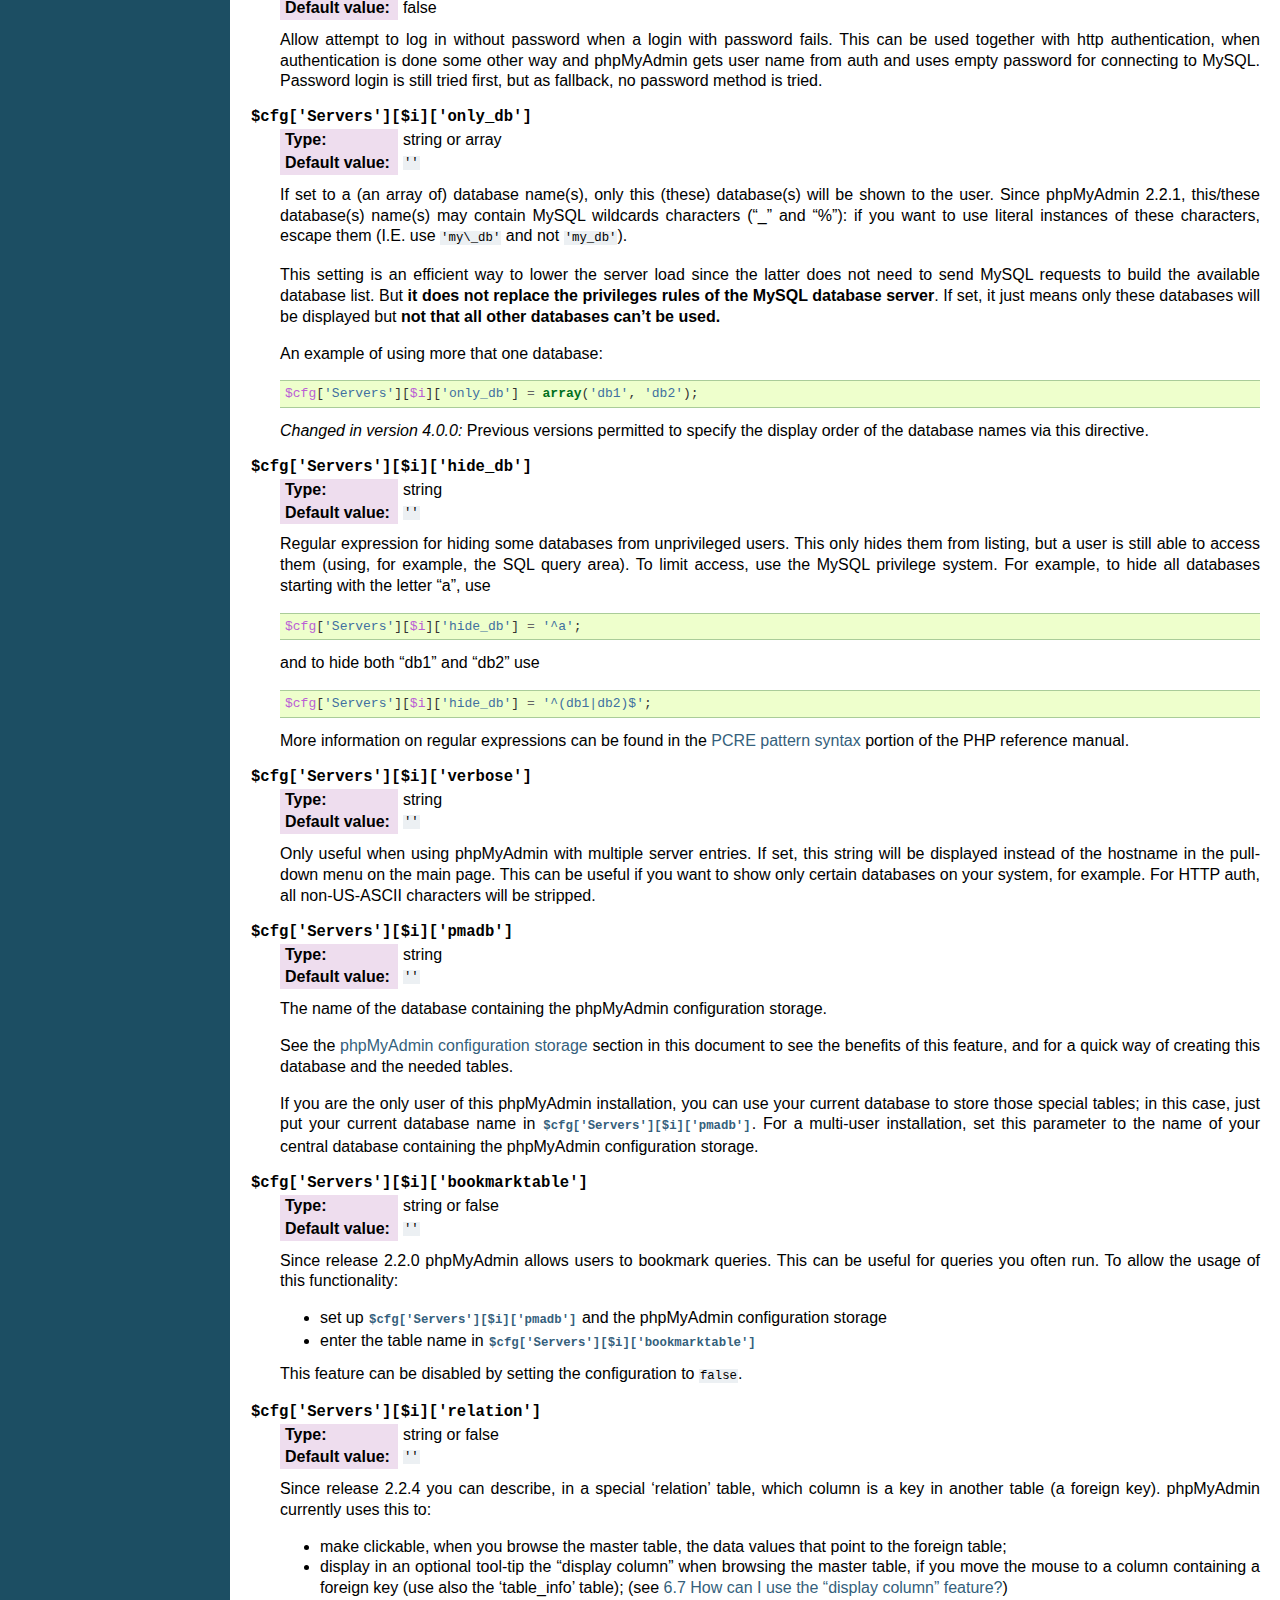
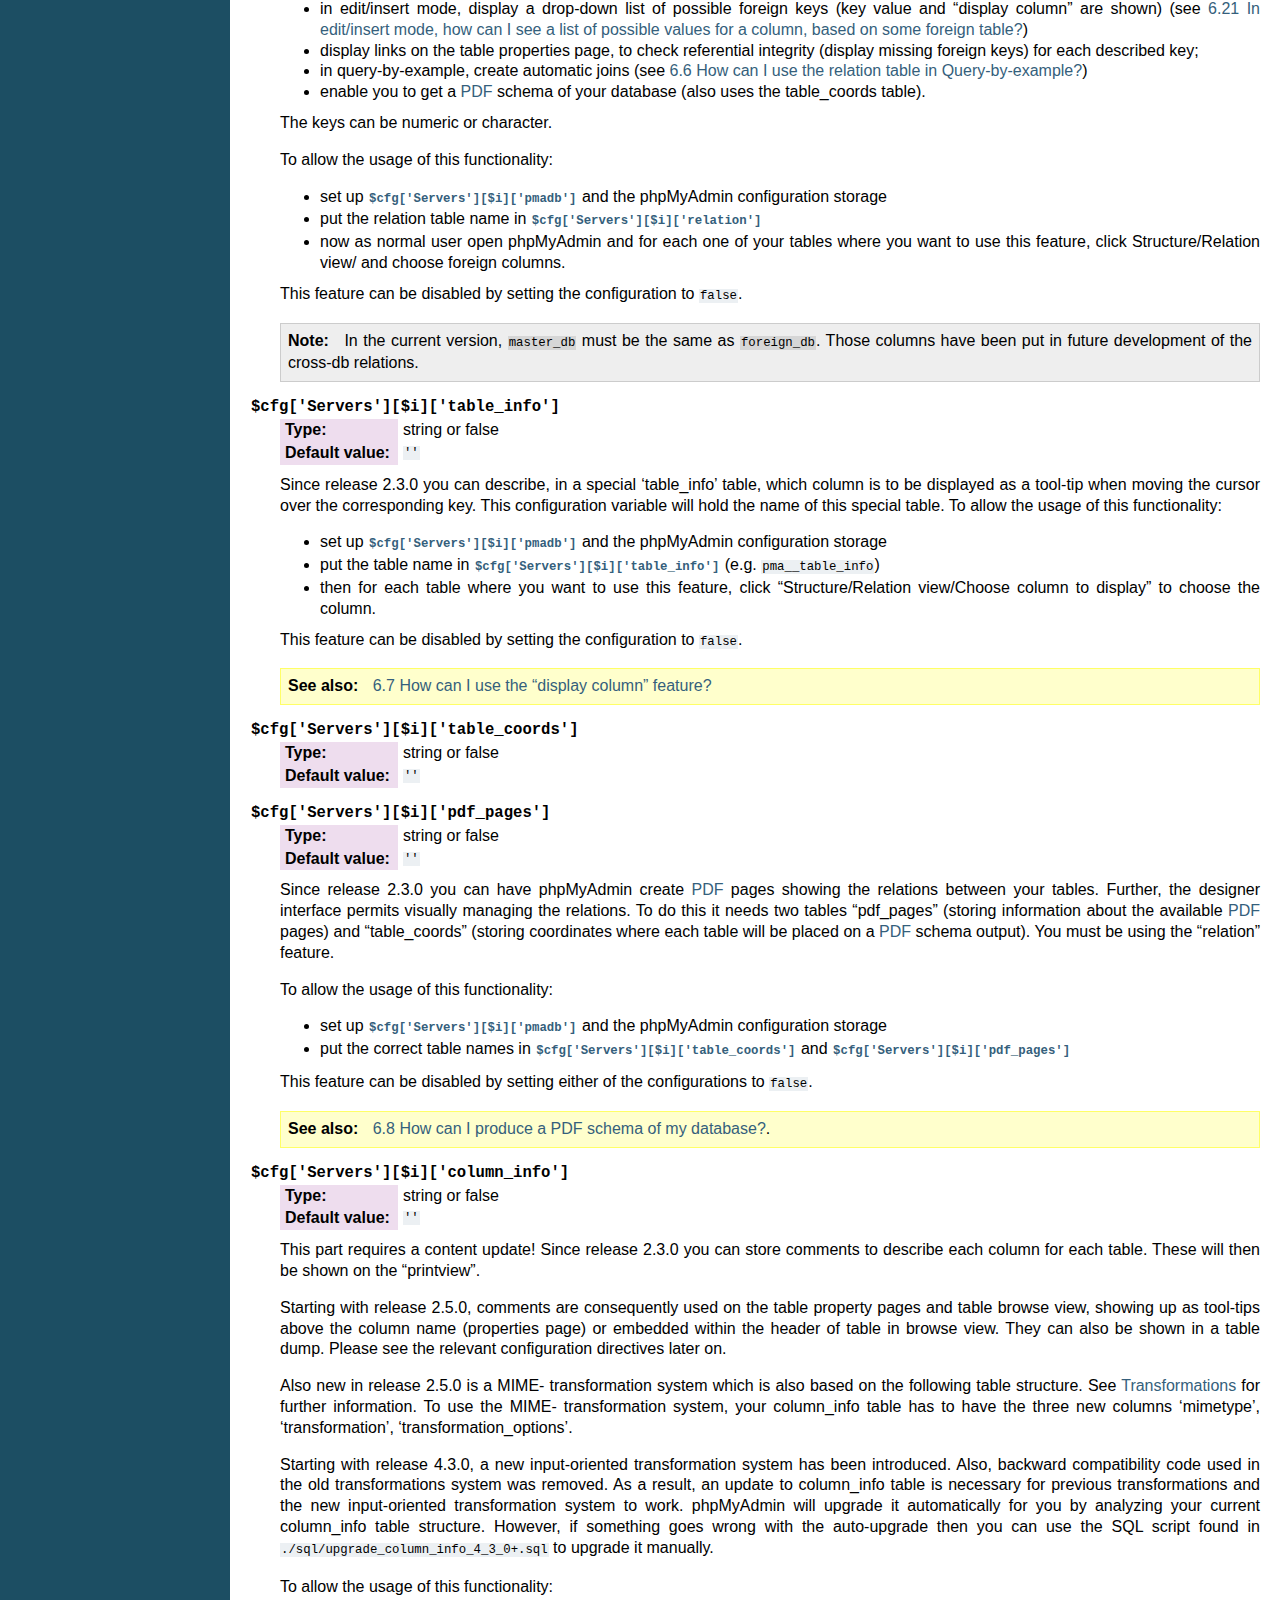
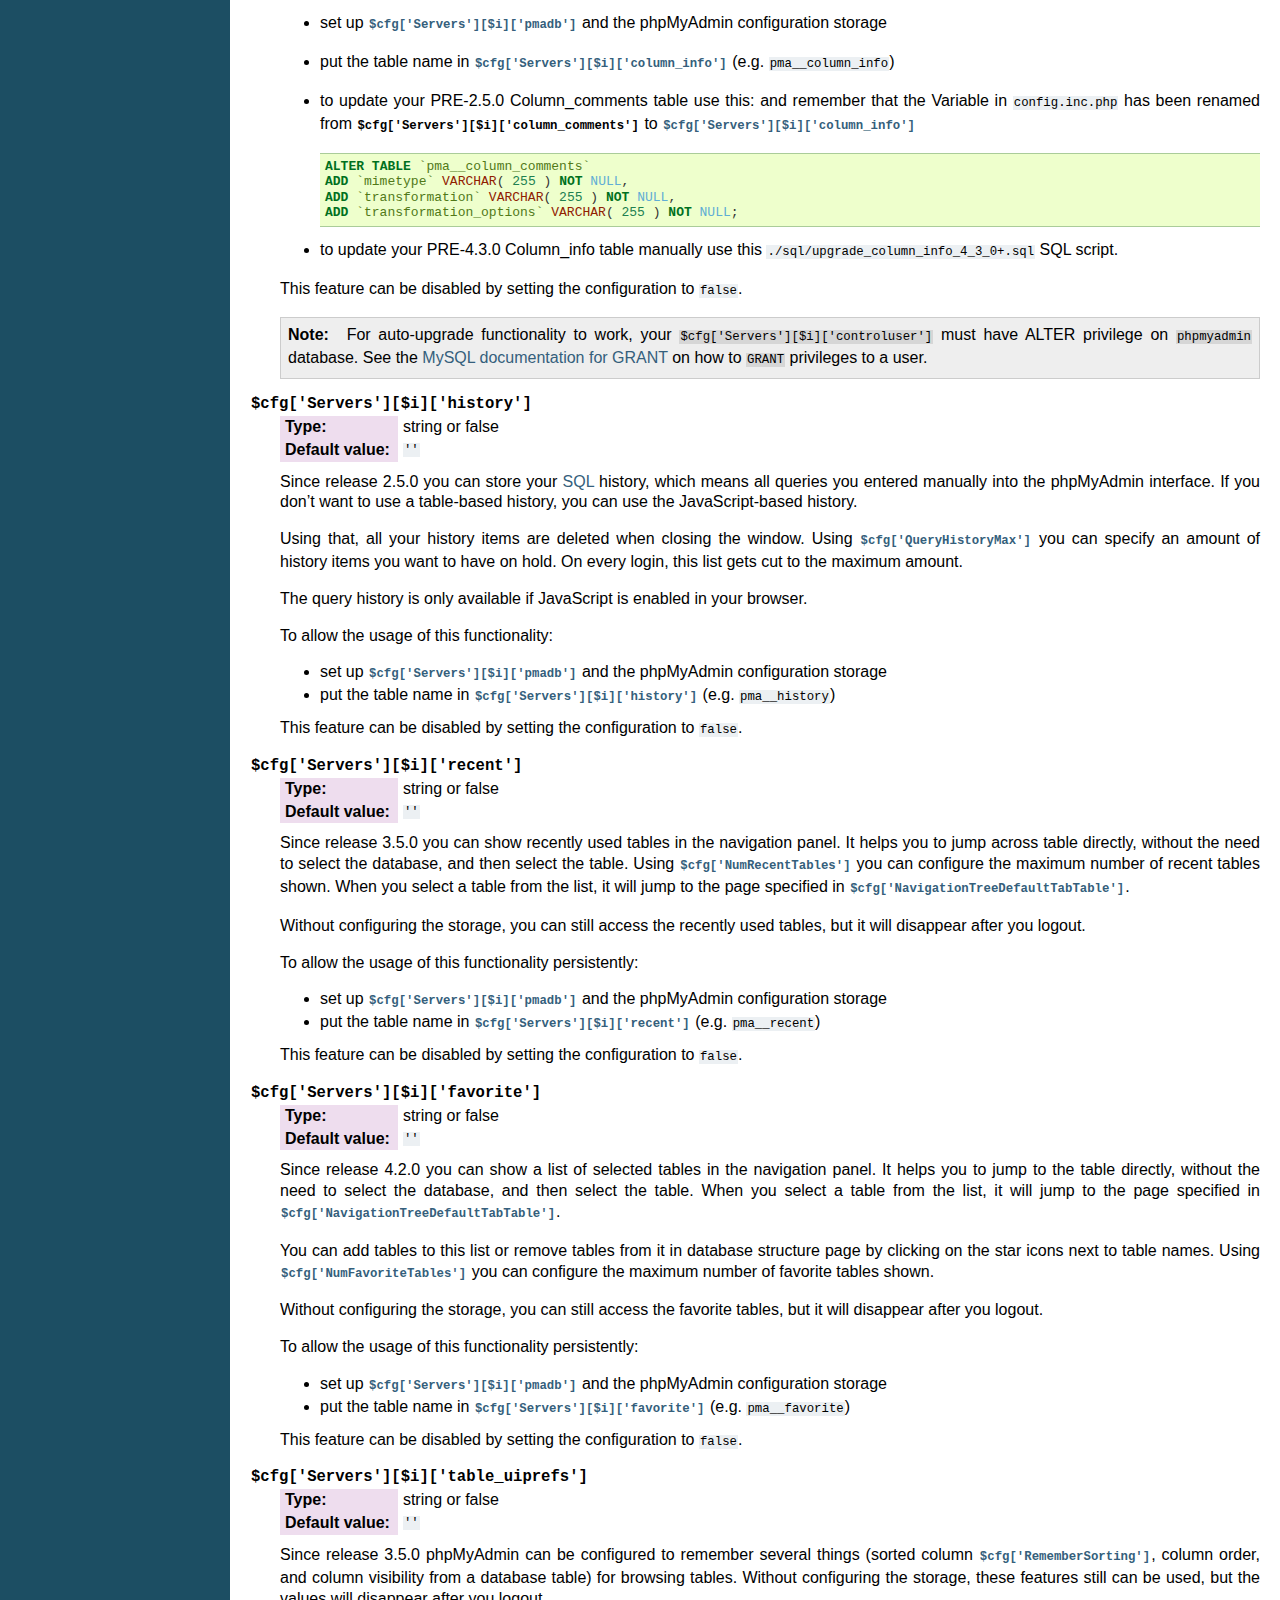
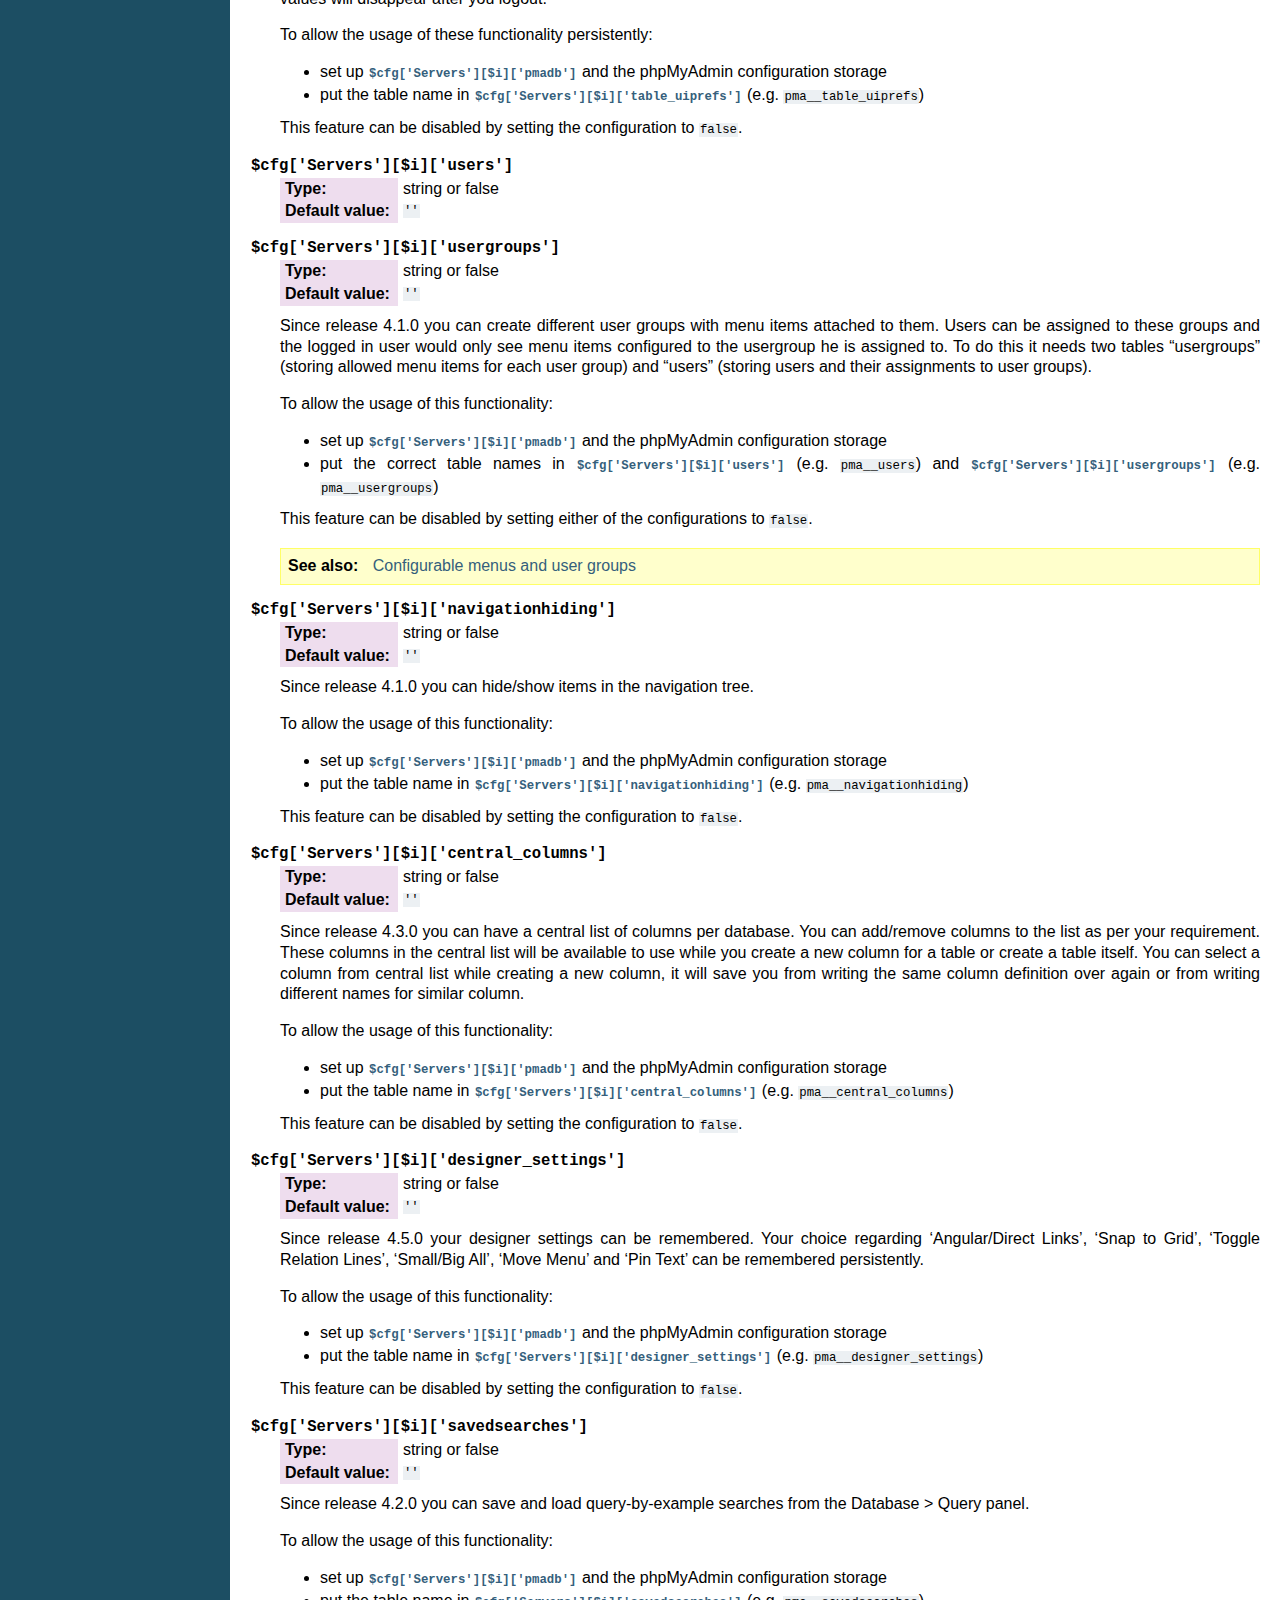
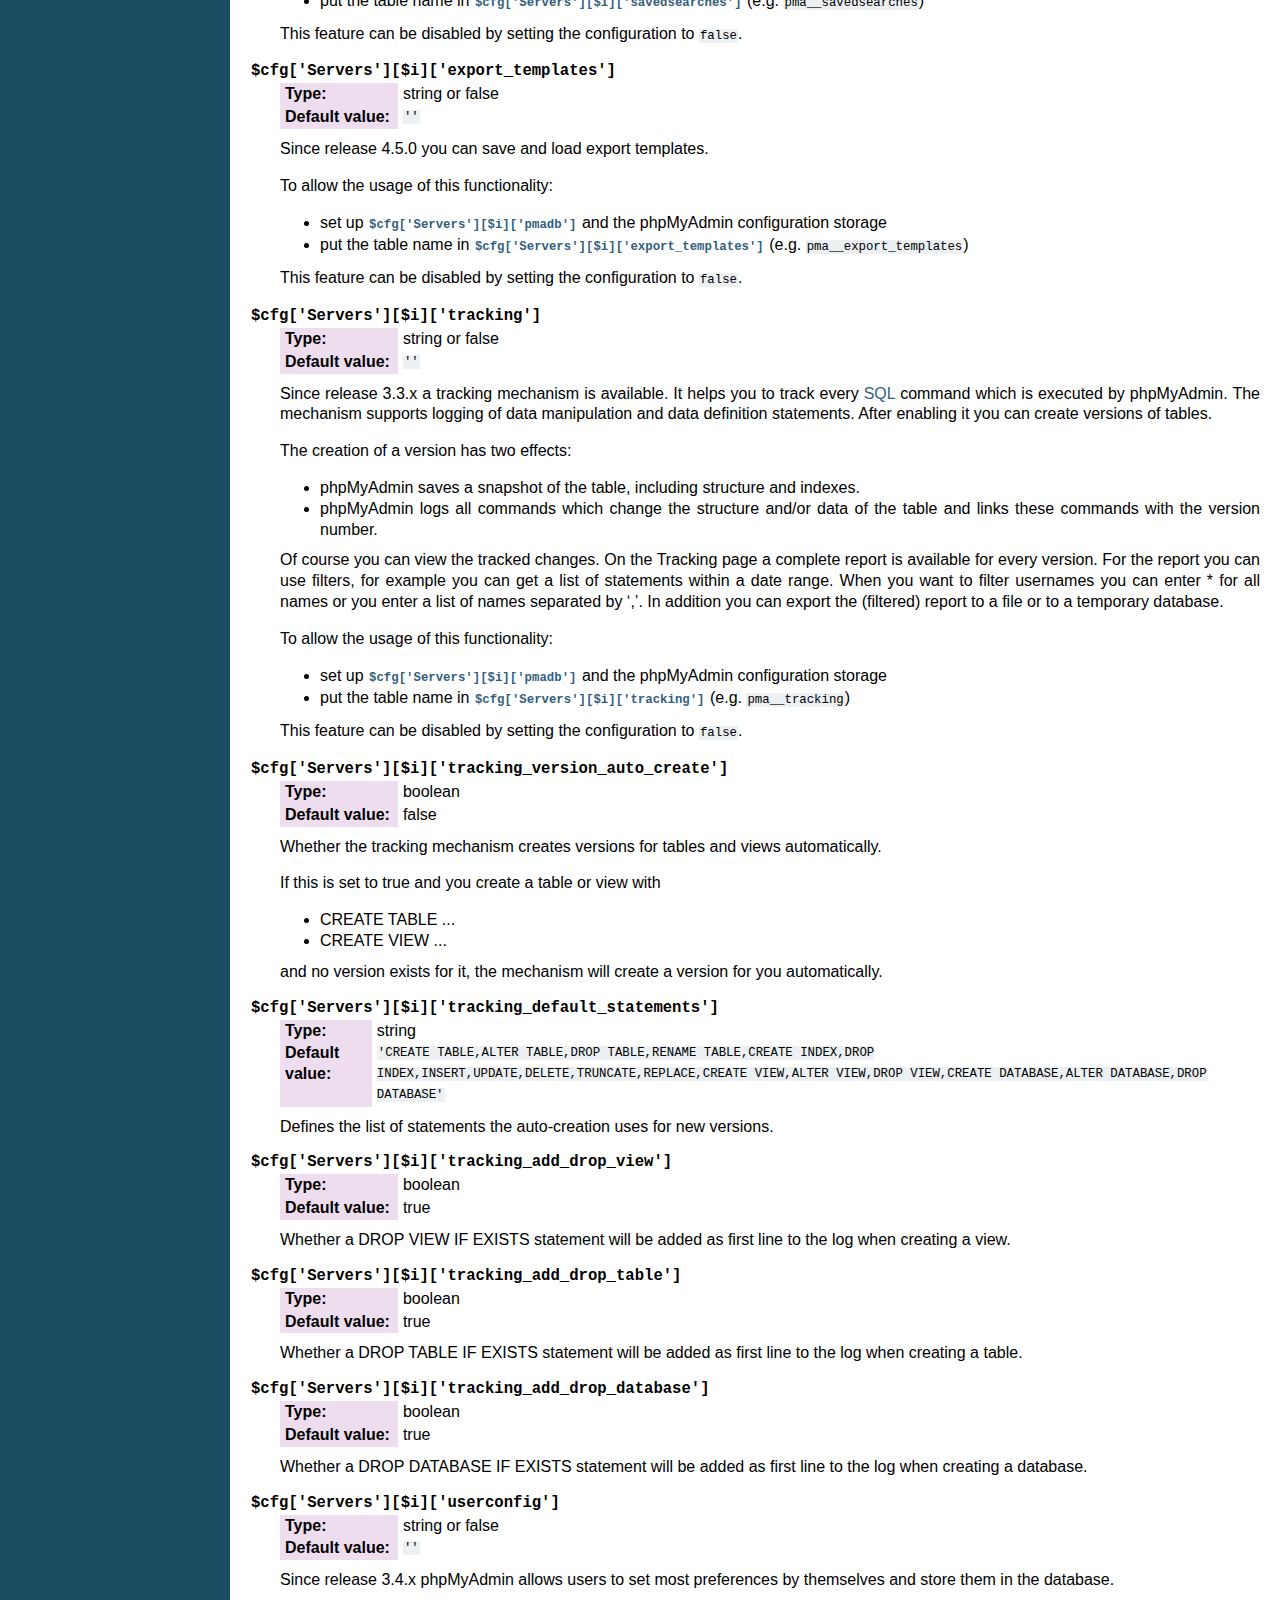
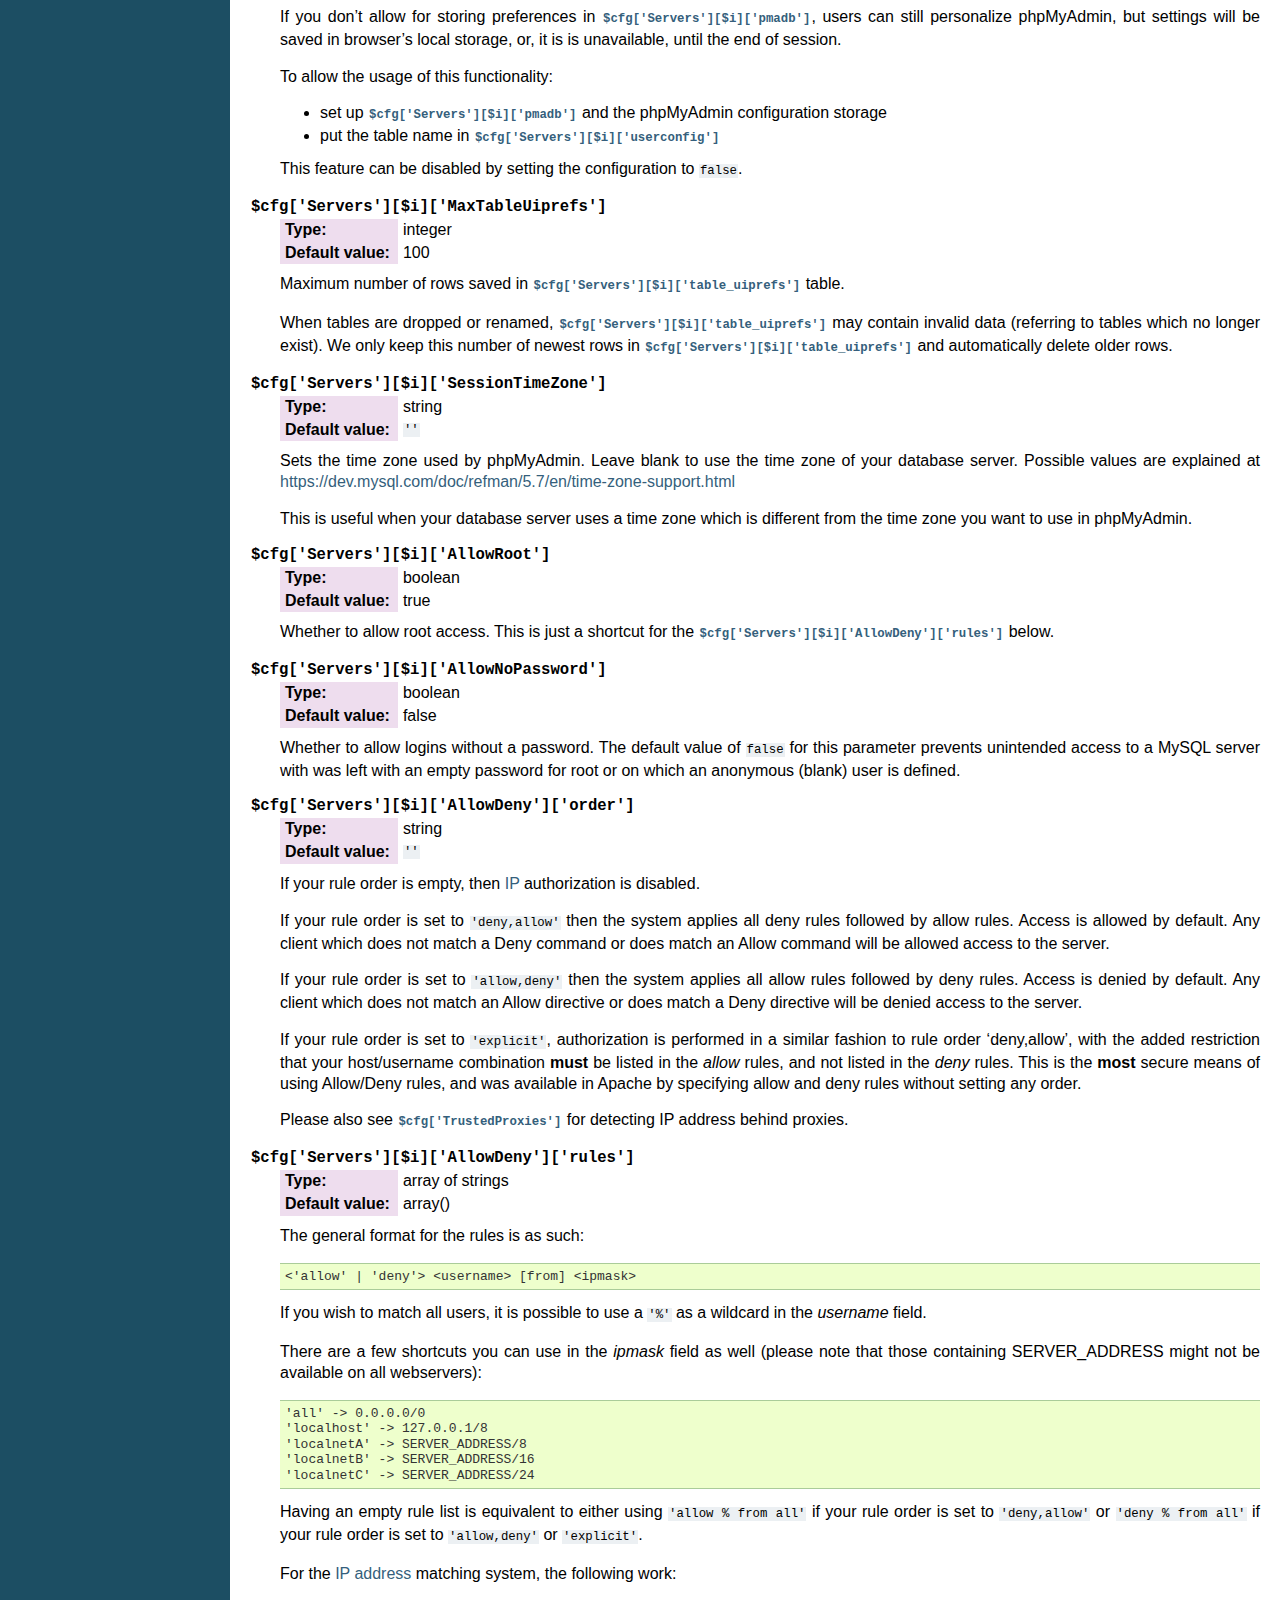
<file: oppgaver/Konseptutvikling og Programmering/RPI Prosjekt/html/phpmyadmin/doc/html/config.html>
<!DOCTYPE html PUBLIC "-//W3C//DTD XHTML 1.0 Transitional//EN"
  "http://www.w3.org/TR/xhtml1/DTD/xhtml1-transitional.dtd">


<html xmlns="http://www.w3.org/1999/xhtml">
  <head>
    <meta http-equiv="Content-Type" content="text/html; charset=utf-8" />
    
    <title>Configuration &#8212; phpMyAdmin 4.6.6 documentation</title>
    
    <link rel="stylesheet" href="_static/classic.css" type="text/css" />
    <link rel="stylesheet" href="_static/pygments.css" type="text/css" />
    
    <script type="text/javascript">
      var DOCUMENTATION_OPTIONS = {
        URL_ROOT:    './',
        VERSION:     '4.6.6',
        COLLAPSE_INDEX: false,
        FILE_SUFFIX: '.html',
        HAS_SOURCE:  true,
        SOURCELINK_SUFFIX: '.txt'
      };
    </script>
    <script type="text/javascript" src="_static/jquery.js"></script>
    <script type="text/javascript" src="_static/underscore.js"></script>
    <script type="text/javascript" src="_static/doctools.js"></script>
    <link rel="index" title="Index" href="genindex.html" />
    <link rel="search" title="Search" href="search.html" />
    <link rel="copyright" title="Copyright" href="copyright.html" />
    <link rel="next" title="User Guide" href="user.html" />
    <link rel="prev" title="Installation" href="setup.html" /> 
  </head>
  <body role="document">
    <div class="related" role="navigation" aria-label="related navigation">
      <h3>Navigation</h3>
      <ul>
        <li class="right" style="margin-right: 10px">
          <a href="genindex.html" title="General Index"
             accesskey="I">index</a></li>
        <li class="right" >
          <a href="user.html" title="User Guide"
             accesskey="N">next</a> |</li>
        <li class="right" >
          <a href="setup.html" title="Installation"
             accesskey="P">previous</a> |</li>
        <li class="nav-item nav-item-0"><a href="index.html">phpMyAdmin 4.6.6 documentation</a> &#187;</li> 
      </ul>
    </div>  

    <div class="document">
      <div class="documentwrapper">
        <div class="bodywrapper">
          <div class="body" role="main">
            
  <div class="section" id="configuration">
<span id="config"></span><span id="index-0"></span><h1>Configuration<a class="headerlink" href="#configuration" title="Permalink to this headline">¶</a></h1>
<p>Almost all configurable data is placed in <code class="file docutils literal"><span class="pre">config.inc.php</span></code>. If this file
does not exist, please refer to the <a class="reference internal" href="setup.html#setup"><span class="std std-ref">Installation</span></a> section to create one. This
file only needs to contain the parameters you want to change from their
corresponding default value in <code class="file docutils literal"><span class="pre">libraries/config.default.php</span></code>.</p>
<p>If a directive is missing from your file, you can just add another line with
the file. This file is for over-writing the defaults; if you wish to use the
default value there&#8217;s no need to add a line here.</p>
<p>The parameters which relate to design (like colors) are placed in
<code class="file docutils literal"><span class="pre">themes/themename/layout.inc.php</span></code>. You might also want to create
<code class="file docutils literal"><span class="pre">config.footer.inc.php</span></code> and <code class="file docutils literal"><span class="pre">config.header.inc.php</span></code> files to add
your site specific code to be included on start and end of each page.</p>
<div class="admonition note">
<p class="first admonition-title">Note</p>
<p class="last">Some distributions (eg. Debian or Ubuntu) store <code class="file docutils literal"><span class="pre">config.inc.php</span></code> in
<code class="docutils literal"><span class="pre">/etc/phpmyadmin</span></code> instead of within phpMyAdmin sources.</p>
</div>
<div class="admonition warning">
<p class="first admonition-title">Warning</p>
<p class="last"><a class="reference internal" href="glossary.html#term-mac"><span class="xref std std-term">Mac</span></a> users should note that if you are on a version before
<a class="reference internal" href="glossary.html#term-mac-os-x"><span class="xref std std-term">Mac OS X</span></a>, PHP does not seem to
like <a class="reference internal" href="glossary.html#term-mac"><span class="xref std std-term">Mac</span></a> end of lines character (<code class="docutils literal"><span class="pre">\r</span></code>). So
ensure you choose the option that allows to use the *nix end of line
character (<code class="docutils literal"><span class="pre">\n</span></code>) in your text editor before saving a script you have
modified.</p>
</div>
<div class="section" id="basic-settings">
<h2>Basic settings<a class="headerlink" href="#basic-settings" title="Permalink to this headline">¶</a></h2>
<dl class="option">
<dt id="cfg_PmaAbsoluteUri">
<code class="descname">$cfg['PmaAbsoluteUri']</code><a class="headerlink" href="#cfg_PmaAbsoluteUri" title="Permalink to this definition">¶</a></dt>
<dd><table class="docutils field-list" frame="void" rules="none">
<col class="field-name" />
<col class="field-body" />
<tbody valign="top">
<tr class="field-odd field"><th class="field-name">Type:</th><td class="field-body">string</td>
</tr>
<tr class="field-even field"><th class="field-name">Default value:</th><td class="field-body"><code class="docutils literal"><span class="pre">''</span></code></td>
</tr>
</tbody>
</table>
<div class="versionchanged">
<p><span class="versionmodified">Changed in version 4.6.5: </span>This setting was not available in phpMyAdmin 4.6.0 - 4.6.4.</p>
</div>
<p>Sets here the complete <a class="reference internal" href="glossary.html#term-url"><span class="xref std std-term">URL</span></a> (with full path) to your phpMyAdmin
installation&#8217;s directory. E.g.
<code class="docutils literal"><span class="pre">https://www.example.net/path_to_your_phpMyAdmin_directory/</span></code>.  Note also
that the <a class="reference internal" href="glossary.html#term-url"><span class="xref std std-term">URL</span></a> on most of web servers are case–sensitive. Don’t
forget the trailing slash at the end.</p>
<p>Starting with version 2.3.0, it is advisable to try leaving this blank. In
most cases phpMyAdmin automatically detects the proper setting. Users of
port forwarding will need to set <span class="target" id="index-1"></span><a class="reference internal" href="#cfg_PmaAbsoluteUri"><code class="xref config config-option docutils literal"><span class="pre">$cfg['PmaAbsoluteUri']</span></code></a>
(<a class="reference external" href="https://sourceforge.net/p/phpmyadmin/support-requests/795/">more info</a>).</p>
<p>A good test is to browse a table, edit a row and save it. There should be
an error message if phpMyAdmin is having trouble auto–detecting the correct
value. If you get an error that this must be set or if the autodetect code
fails to detect your path, please post a bug report on our bug tracker so
we can improve the code.</p>
<div class="admonition seealso">
<p class="first admonition-title">See also</p>
<p class="last"><a class="reference internal" href="faq.html#faq1-40"><span class="std std-ref">1.40 When accessing phpMyAdmin via an Apache reverse proxy, cookie login does not work.</span></a>, <a class="reference internal" href="faq.html#faq2-5"><span class="std std-ref">2.5 Each time I want to insert or change a row or drop a database or a table, an error 404 (page not found) is displayed or, with HTTP or cookie authentication, I&#8217;m asked to log in again. What&#8217;s wrong?</span></a>, <a class="reference internal" href="faq.html#faq4-7"><span class="std std-ref">4.7 Authentication window is displayed more than once, why?</span></a>, <a class="reference internal" href="faq.html#faq5-16"><span class="std std-ref">5.16 With Internet Explorer, I get &#8220;Access is denied&#8221; Javascript errors. Or I cannot make phpMyAdmin work under Windows.</span></a></p>
</div>
</dd></dl>

<dl class="option">
<dt id="cfg_PmaNoRelation_DisableWarning">
<code class="descname">$cfg['PmaNoRelation_DisableWarning']</code><a class="headerlink" href="#cfg_PmaNoRelation_DisableWarning" title="Permalink to this definition">¶</a></dt>
<dd><table class="docutils field-list" frame="void" rules="none">
<col class="field-name" />
<col class="field-body" />
<tbody valign="top">
<tr class="field-odd field"><th class="field-name">Type:</th><td class="field-body">boolean</td>
</tr>
<tr class="field-even field"><th class="field-name">Default value:</th><td class="field-body">false</td>
</tr>
</tbody>
</table>
<p>Starting with version 2.3.0 phpMyAdmin offers a lot of features to
work with master / foreign – tables (see <span class="target" id="index-2"></span><a class="reference internal" href="#cfg_Servers_pmadb"><code class="xref config config-option docutils literal"><span class="pre">$cfg['Servers'][$i]['pmadb']</span></code></a>).</p>
<p>If you tried to set this
up and it does not work for you, have a look on the <span class="guilabel">Structure</span> page
of one database where you would like to use it. You will find a link
that will analyze why those features have been disabled.</p>
<p>If you do not want to use those features set this variable to <code class="docutils literal"><span class="pre">true</span></code> to
stop this message from appearing.</p>
</dd></dl>

<dl class="option">
<dt id="cfg_SuhosinDisableWarning">
<code class="descname">$cfg['SuhosinDisableWarning']</code><a class="headerlink" href="#cfg_SuhosinDisableWarning" title="Permalink to this definition">¶</a></dt>
<dd><table class="docutils field-list" frame="void" rules="none">
<col class="field-name" />
<col class="field-body" />
<tbody valign="top">
<tr class="field-odd field"><th class="field-name">Type:</th><td class="field-body">boolean</td>
</tr>
<tr class="field-even field"><th class="field-name">Default value:</th><td class="field-body">false</td>
</tr>
</tbody>
</table>
<p>A warning is displayed on the main page if Suhosin is detected.</p>
<p>You can set this parameter to <code class="docutils literal"><span class="pre">true</span></code> to stop this message from appearing.</p>
</dd></dl>

<dl class="option">
<dt id="cfg_LoginCookieValidityDisableWarning">
<code class="descname">$cfg['LoginCookieValidityDisableWarning']</code><a class="headerlink" href="#cfg_LoginCookieValidityDisableWarning" title="Permalink to this definition">¶</a></dt>
<dd><table class="docutils field-list" frame="void" rules="none">
<col class="field-name" />
<col class="field-body" />
<tbody valign="top">
<tr class="field-odd field"><th class="field-name">Type:</th><td class="field-body">boolean</td>
</tr>
<tr class="field-even field"><th class="field-name">Default value:</th><td class="field-body">false</td>
</tr>
</tbody>
</table>
<p>A warning is displayed on the main page if the PHP parameter
session.gc_maxlifetime is lower than cookie validity configured in phpMyAdmin.</p>
<p>You can set this parameter to <code class="docutils literal"><span class="pre">true</span></code> to stop this message from appearing.</p>
</dd></dl>

<dl class="option">
<dt id="cfg_ServerLibraryDifference_DisableWarning">
<code class="descname">$cfg['ServerLibraryDifference_DisableWarning']</code><a class="headerlink" href="#cfg_ServerLibraryDifference_DisableWarning" title="Permalink to this definition">¶</a></dt>
<dd><table class="docutils field-list" frame="void" rules="none">
<col class="field-name" />
<col class="field-body" />
<tbody valign="top">
<tr class="field-odd field"><th class="field-name">Type:</th><td class="field-body">boolean</td>
</tr>
<tr class="field-even field"><th class="field-name">Default value:</th><td class="field-body">false</td>
</tr>
</tbody>
</table>
<p>A warning is displayed on the main page if there is a difference
between the MySQL library and server version.</p>
<p>You can set this parameter to <code class="docutils literal"><span class="pre">true</span></code> to stop this message from appearing.</p>
</dd></dl>

<dl class="option">
<dt id="cfg_ReservedWordDisableWarning">
<code class="descname">$cfg['ReservedWordDisableWarning']</code><a class="headerlink" href="#cfg_ReservedWordDisableWarning" title="Permalink to this definition">¶</a></dt>
<dd><table class="docutils field-list" frame="void" rules="none">
<col class="field-name" />
<col class="field-body" />
<tbody valign="top">
<tr class="field-odd field"><th class="field-name">Type:</th><td class="field-body">boolean</td>
</tr>
<tr class="field-even field"><th class="field-name">Default value:</th><td class="field-body">false</td>
</tr>
</tbody>
</table>
<p>This warning is displayed on the Structure page of a table if one or more
column names match with words which are MySQL reserved.</p>
<p>If you want to turn off this warning, you can set it to <code class="docutils literal"><span class="pre">true</span></code> and
warning will no longer be displayed.</p>
</dd></dl>

<dl class="option">
<dt id="cfg_TranslationWarningThreshold">
<code class="descname">$cfg['TranslationWarningThreshold']</code><a class="headerlink" href="#cfg_TranslationWarningThreshold" title="Permalink to this definition">¶</a></dt>
<dd><table class="docutils field-list" frame="void" rules="none">
<col class="field-name" />
<col class="field-body" />
<tbody valign="top">
<tr class="field-odd field"><th class="field-name">Type:</th><td class="field-body">integer</td>
</tr>
<tr class="field-even field"><th class="field-name">Default value:</th><td class="field-body">80</td>
</tr>
</tbody>
</table>
<p>Show warning about incomplete translations on certain threshold.</p>
</dd></dl>

<dl class="option">
<dt id="cfg_SendErrorReports">
<code class="descname">$cfg['SendErrorReports']</code><a class="headerlink" href="#cfg_SendErrorReports" title="Permalink to this definition">¶</a></dt>
<dd><table class="docutils field-list" frame="void" rules="none">
<col class="field-name" />
<col class="field-body" />
<tbody valign="top">
<tr class="field-odd field"><th class="field-name">Type:</th><td class="field-body">string</td>
</tr>
<tr class="field-even field"><th class="field-name">Default value:</th><td class="field-body"><code class="docutils literal"><span class="pre">'ask'</span></code></td>
</tr>
</tbody>
</table>
<p>Sets the default behavior for JavaScript error reporting.</p>
<p>Whenever an error is detected in the JavaScript execution, an error report
may be sent to the phpMyAdmin team if the user agrees.</p>
<p>The default setting of <code class="docutils literal"><span class="pre">'ask'</span></code> will ask the user everytime there is a new
error report. However you can set this parameter to <code class="docutils literal"><span class="pre">'always'</span></code> to send error
reports without asking for confirmation or you can set it to <code class="docutils literal"><span class="pre">'never'</span></code> to
never send error reports.</p>
<p>This directive is available both in the configuration file and in users
preferences. If the person in charge of a multi-user installation prefers
to disable this feature for all users, a value of <code class="docutils literal"><span class="pre">'never'</span></code> should be
set, and the <span class="target" id="index-3"></span><a class="reference internal" href="#cfg_UserprefsDisallow"><code class="xref config config-option docutils literal"><span class="pre">$cfg['UserprefsDisallow']</span></code></a> directive should
contain <code class="docutils literal"><span class="pre">'SendErrorReports'</span></code> in one of its array values.</p>
</dd></dl>

<dl class="option">
<dt id="cfg_ConsoleEnterExecutes">
<code class="descname">$cfg['ConsoleEnterExecutes']</code><a class="headerlink" href="#cfg_ConsoleEnterExecutes" title="Permalink to this definition">¶</a></dt>
<dd><table class="docutils field-list" frame="void" rules="none">
<col class="field-name" />
<col class="field-body" />
<tbody valign="top">
<tr class="field-odd field"><th class="field-name">Type:</th><td class="field-body">boolean</td>
</tr>
<tr class="field-even field"><th class="field-name">Default value:</th><td class="field-body">false</td>
</tr>
</tbody>
</table>
<p>Setting this to <code class="docutils literal"><span class="pre">true</span></code> allows the user to execute queries by pressing Enter
instead of Ctrl+Enter. A new line can be inserted by pressing Shift + Enter.</p>
<p>The behaviour of the console can be temporarily changed using console&#8217;s
settings interface.</p>
</dd></dl>

<dl class="option">
<dt id="cfg_AllowThirdPartyFraming">
<code class="descname">$cfg['AllowThirdPartyFraming']</code><a class="headerlink" href="#cfg_AllowThirdPartyFraming" title="Permalink to this definition">¶</a></dt>
<dd><table class="docutils field-list" frame="void" rules="none">
<col class="field-name" />
<col class="field-body" />
<tbody valign="top">
<tr class="field-odd field"><th class="field-name">Type:</th><td class="field-body">boolean</td>
</tr>
<tr class="field-even field"><th class="field-name">Default value:</th><td class="field-body">false</td>
</tr>
</tbody>
</table>
<p>Setting this to <code class="docutils literal"><span class="pre">true</span></code> allows phpMyAdmin to be included inside a frame,
and is a potential security hole allowing cross-frame scripting attacks or
clickjacking.</p>
</dd></dl>

</div>
<div class="section" id="server-connection-settings">
<h2>Server connection settings<a class="headerlink" href="#server-connection-settings" title="Permalink to this headline">¶</a></h2>
<dl class="option">
<dt id="cfg_Servers">
<code class="descname">$cfg['Servers']</code><a class="headerlink" href="#cfg_Servers" title="Permalink to this definition">¶</a></dt>
<dd><table class="docutils field-list" frame="void" rules="none">
<col class="field-name" />
<col class="field-body" />
<tbody valign="top">
<tr class="field-odd field"><th class="field-name">Type:</th><td class="field-body">array</td>
</tr>
<tr class="field-even field"><th class="field-name">Default value:</th><td class="field-body">one server array with settings listed below</td>
</tr>
</tbody>
</table>
<p>Since version 1.4.2, phpMyAdmin supports the administration of multiple
MySQL servers. Therefore, a <span class="target" id="index-4"></span><a class="reference internal" href="#cfg_Servers"><code class="xref config config-option docutils literal"><span class="pre">$cfg['Servers']</span></code></a>-array has been
added which contains the login information for the different servers. The
first <span class="target" id="index-5"></span><a class="reference internal" href="#cfg_Servers_host"><code class="xref config config-option docutils literal"><span class="pre">$cfg['Servers'][$i]['host']</span></code></a> contains the hostname of
the first server, the second <span class="target" id="index-6"></span><a class="reference internal" href="#cfg_Servers_host"><code class="xref config config-option docutils literal"><span class="pre">$cfg['Servers'][$i]['host']</span></code></a>
the hostname of the second server, etc. In
<code class="file docutils literal"><span class="pre">libraries/config.default.php</span></code>, there is only one section for server
definition, however you can put as many as you need in
<code class="file docutils literal"><span class="pre">config.inc.php</span></code>, copy that block or needed parts (you don&#8217;t have to
define all settings, just those you need to change).</p>
<div class="admonition note">
<p class="first admonition-title">Note</p>
<p class="last">The <span class="target" id="index-7"></span><a class="reference internal" href="#cfg_Servers"><code class="xref config config-option docutils literal"><span class="pre">$cfg['Servers']</span></code></a> array starts with
$cfg[&#8216;Servers&#8217;][1]. Do not use $cfg[&#8216;Servers&#8217;][0]. If you want more
than one server, just copy following section (including $i
incrementation) serveral times. There is no need to define full server
array, just define values you need to change.</p>
</div>
</dd></dl>

<dl class="option">
<dt id="cfg_Servers_host">
<code class="descname">$cfg['Servers'][$i]['host']</code><a class="headerlink" href="#cfg_Servers_host" title="Permalink to this definition">¶</a></dt>
<dd><table class="docutils field-list" frame="void" rules="none">
<col class="field-name" />
<col class="field-body" />
<tbody valign="top">
<tr class="field-odd field"><th class="field-name">Type:</th><td class="field-body">string</td>
</tr>
<tr class="field-even field"><th class="field-name">Default value:</th><td class="field-body"><code class="docutils literal"><span class="pre">'localhost'</span></code></td>
</tr>
</tbody>
</table>
<p>The hostname or <a class="reference internal" href="glossary.html#term-ip"><span class="xref std std-term">IP</span></a> address of your $i-th MySQL-server. E.g.
<code class="docutils literal"><span class="pre">localhost</span></code>.</p>
<p>Possible values are:</p>
<ul class="simple">
<li>hostname, e.g., <code class="docutils literal"><span class="pre">'localhost'</span></code> or <code class="docutils literal"><span class="pre">'mydb.example.org'</span></code></li>
<li>IP address, e.g., <code class="docutils literal"><span class="pre">'127.0.0.1'</span></code> or <code class="docutils literal"><span class="pre">'192.168.10.1'</span></code></li>
<li>dot - <code class="docutils literal"><span class="pre">'.'</span></code>, i.e., use named pipes on windows systems</li>
<li>empty - <code class="docutils literal"><span class="pre">''</span></code>, disables this server</li>
</ul>
<div class="admonition note">
<p class="first admonition-title">Note</p>
<dl class="last docutils">
<dt>phpMyAdmin supports connecting to MySQL servers reachable via IPv6 only.</dt>
<dd>To connect to an IPv6 MySQL server, enter its IPv6 address in this field.</dd>
</dl>
</div>
</dd></dl>

<dl class="option">
<dt id="cfg_Servers_port">
<code class="descname">$cfg['Servers'][$i]['port']</code><a class="headerlink" href="#cfg_Servers_port" title="Permalink to this definition">¶</a></dt>
<dd><table class="docutils field-list" frame="void" rules="none">
<col class="field-name" />
<col class="field-body" />
<tbody valign="top">
<tr class="field-odd field"><th class="field-name">Type:</th><td class="field-body">string</td>
</tr>
<tr class="field-even field"><th class="field-name">Default value:</th><td class="field-body"><code class="docutils literal"><span class="pre">''</span></code></td>
</tr>
</tbody>
</table>
<p>The port-number of your $i-th MySQL-server. Default is 3306 (leave
blank).</p>
<div class="admonition note">
<p class="first admonition-title">Note</p>
<p class="last">If you use <code class="docutils literal"><span class="pre">localhost</span></code> as the hostname, MySQL ignores this port number
and connects with the socket, so if you want to connect to a port
different from the default port, use <code class="docutils literal"><span class="pre">127.0.0.1</span></code> or the real hostname
in <span class="target" id="index-8"></span><a class="reference internal" href="#cfg_Servers_host"><code class="xref config config-option docutils literal"><span class="pre">$cfg['Servers'][$i]['host']</span></code></a>.</p>
</div>
</dd></dl>

<dl class="option">
<dt id="cfg_Servers_socket">
<code class="descname">$cfg['Servers'][$i]['socket']</code><a class="headerlink" href="#cfg_Servers_socket" title="Permalink to this definition">¶</a></dt>
<dd><table class="docutils field-list" frame="void" rules="none">
<col class="field-name" />
<col class="field-body" />
<tbody valign="top">
<tr class="field-odd field"><th class="field-name">Type:</th><td class="field-body">string</td>
</tr>
<tr class="field-even field"><th class="field-name">Default value:</th><td class="field-body"><code class="docutils literal"><span class="pre">''</span></code></td>
</tr>
</tbody>
</table>
<p>The path to the socket to use. Leave blank for default. To determine
the correct socket, check your MySQL configuration or, using the
<strong class="command">mysql</strong> command–line client, issue the <code class="docutils literal"><span class="pre">status</span></code> command. Among the
resulting information displayed will be the socket used.</p>
</dd></dl>

<dl class="option">
<dt id="cfg_Servers_ssl">
<code class="descname">$cfg['Servers'][$i]['ssl']</code><a class="headerlink" href="#cfg_Servers_ssl" title="Permalink to this definition">¶</a></dt>
<dd><table class="docutils field-list" frame="void" rules="none">
<col class="field-name" />
<col class="field-body" />
<tbody valign="top">
<tr class="field-odd field"><th class="field-name">Type:</th><td class="field-body">boolean</td>
</tr>
<tr class="field-even field"><th class="field-name">Default value:</th><td class="field-body">false</td>
</tr>
</tbody>
</table>
<p>Whether to enable SSL for the connection between phpMyAdmin and the MySQL server.</p>
<p>When using the <code class="docutils literal"><span class="pre">'mysql'</span></code> extension,
none of the remaining <code class="docutils literal"><span class="pre">'ssl...'</span></code> configuration options apply.</p>
<p>We strongly recommend the <code class="docutils literal"><span class="pre">'mysqli'</span></code> extension when using this option.</p>
<div class="admonition seealso">
<p class="first admonition-title">See also</p>
<p class="last"><a class="reference internal" href="#example-google-ssl"><span class="std std-ref">Google Cloud SQL with SSL</span></a></p>
</div>
</dd></dl>

<dl class="option">
<dt id="cfg_Servers_ssl_key">
<code class="descname">$cfg['Servers'][$i]['ssl_key']</code><a class="headerlink" href="#cfg_Servers_ssl_key" title="Permalink to this definition">¶</a></dt>
<dd><table class="docutils field-list" frame="void" rules="none">
<col class="field-name" />
<col class="field-body" />
<tbody valign="top">
<tr class="field-odd field"><th class="field-name">Type:</th><td class="field-body">string</td>
</tr>
<tr class="field-even field"><th class="field-name">Default value:</th><td class="field-body">NULL</td>
</tr>
</tbody>
</table>
<p>Path to the key file when using SSL for connecting to the MySQL server.</p>
<p>For example:</p>
<div class="highlight-php"><div class="highlight"><pre><span></span><span class="nv">$cfg</span><span class="p">[</span><span class="s1">&#39;Servers&#39;</span><span class="p">][</span><span class="nv">$i</span><span class="p">][</span><span class="s1">&#39;ssl_key&#39;</span><span class="p">]</span> <span class="o">=</span> <span class="s1">&#39;/etc/mysql/server-key.pem&#39;</span><span class="p">;</span>
</pre></div>
</div>
<div class="admonition seealso">
<p class="first admonition-title">See also</p>
<p class="last"><a class="reference internal" href="#example-google-ssl"><span class="std std-ref">Google Cloud SQL with SSL</span></a></p>
</div>
</dd></dl>

<dl class="option">
<dt id="cfg_Servers_ssl_cert">
<code class="descname">$cfg['Servers'][$i]['ssl_cert']</code><a class="headerlink" href="#cfg_Servers_ssl_cert" title="Permalink to this definition">¶</a></dt>
<dd><table class="docutils field-list" frame="void" rules="none">
<col class="field-name" />
<col class="field-body" />
<tbody valign="top">
<tr class="field-odd field"><th class="field-name">Type:</th><td class="field-body">string</td>
</tr>
<tr class="field-even field"><th class="field-name">Default value:</th><td class="field-body">NULL</td>
</tr>
</tbody>
</table>
<p>Path to the cert file when using SSL for connecting to the MySQL server.</p>
<div class="admonition seealso">
<p class="first admonition-title">See also</p>
<p class="last"><a class="reference internal" href="#example-google-ssl"><span class="std std-ref">Google Cloud SQL with SSL</span></a></p>
</div>
</dd></dl>

<dl class="option">
<dt id="cfg_Servers_ssl_ca">
<code class="descname">$cfg['Servers'][$i]['ssl_ca']</code><a class="headerlink" href="#cfg_Servers_ssl_ca" title="Permalink to this definition">¶</a></dt>
<dd><table class="docutils field-list" frame="void" rules="none">
<col class="field-name" />
<col class="field-body" />
<tbody valign="top">
<tr class="field-odd field"><th class="field-name">Type:</th><td class="field-body">string</td>
</tr>
<tr class="field-even field"><th class="field-name">Default value:</th><td class="field-body">NULL</td>
</tr>
</tbody>
</table>
<p>Path to the CA file when using SSL for connecting to the MySQL server.</p>
<div class="admonition seealso">
<p class="first admonition-title">See also</p>
<p class="last"><a class="reference internal" href="#example-google-ssl"><span class="std std-ref">Google Cloud SQL with SSL</span></a></p>
</div>
</dd></dl>

<dl class="option">
<dt id="cfg_Servers_ssl_ca_path">
<code class="descname">$cfg['Servers'][$i]['ssl_ca_path']</code><a class="headerlink" href="#cfg_Servers_ssl_ca_path" title="Permalink to this definition">¶</a></dt>
<dd><table class="docutils field-list" frame="void" rules="none">
<col class="field-name" />
<col class="field-body" />
<tbody valign="top">
<tr class="field-odd field"><th class="field-name">Type:</th><td class="field-body">string</td>
</tr>
<tr class="field-even field"><th class="field-name">Default value:</th><td class="field-body">NULL</td>
</tr>
</tbody>
</table>
<p>Directory containing trusted SSL CA certificates in PEM format.</p>
</dd></dl>

<dl class="option">
<dt id="cfg_Servers_ssl_ciphers">
<code class="descname">$cfg['Servers'][$i]['ssl_ciphers']</code><a class="headerlink" href="#cfg_Servers_ssl_ciphers" title="Permalink to this definition">¶</a></dt>
<dd><table class="docutils field-list" frame="void" rules="none">
<col class="field-name" />
<col class="field-body" />
<tbody valign="top">
<tr class="field-odd field"><th class="field-name">Type:</th><td class="field-body">string</td>
</tr>
<tr class="field-even field"><th class="field-name">Default value:</th><td class="field-body">NULL</td>
</tr>
</tbody>
</table>
<p>List of allowable ciphers for SSL connections to the MySQL server.</p>
</dd></dl>

<dl class="option">
<dt id="cfg_Servers_ssl_verify">
<code class="descname">$cfg['Servers'][$i]['ssl_verify']</code><a class="headerlink" href="#cfg_Servers_ssl_verify" title="Permalink to this definition">¶</a></dt>
<dd><table class="docutils field-list" frame="void" rules="none">
<col class="field-name" />
<col class="field-body" />
<tbody valign="top">
<tr class="field-odd field"><th class="field-name">Type:</th><td class="field-body">boolean</td>
</tr>
<tr class="field-even field"><th class="field-name">Default value:</th><td class="field-body">true</td>
</tr>
</tbody>
</table>
<div class="versionadded">
<p><span class="versionmodified">New in version 4.6.0: </span>This is supported since phpMyAdmin 4.6.0.</p>
</div>
<p>If your PHP install uses the MySQL Native Driver (mysqlnd), your
MySQL server is 5.6 or later, and your SSL certificate is self-signed,
there is a chance your SSL connection will fail due to validation.
Setting this to <code class="docutils literal"><span class="pre">false</span></code> will disable the validation check.</p>
<p>Since PHP 5.6.0 it also verifies whether server name matches CN of it&#8217;s
certificate. There is currently no way to disable just this check without
disabling complete SSL verification.</p>
<div class="admonition note">
<p class="first admonition-title">Note</p>
<p class="last">This flag only works with PHP 5.6.16 or later.</p>
</div>
<div class="admonition seealso">
<p class="first admonition-title">See also</p>
<p class="last"><a class="reference internal" href="#example-google-ssl"><span class="std std-ref">Google Cloud SQL with SSL</span></a></p>
</div>
</dd></dl>

<dl class="option">
<dt id="cfg_Servers_connect_type">
<code class="descname">$cfg['Servers'][$i]['connect_type']</code><a class="headerlink" href="#cfg_Servers_connect_type" title="Permalink to this definition">¶</a></dt>
<dd><table class="docutils field-list" frame="void" rules="none">
<col class="field-name" />
<col class="field-body" />
<tbody valign="top">
<tr class="field-odd field"><th class="field-name">Type:</th><td class="field-body">string</td>
</tr>
<tr class="field-even field"><th class="field-name">Default value:</th><td class="field-body"><code class="docutils literal"><span class="pre">'tcp'</span></code></td>
</tr>
</tbody>
</table>
<p>What type connection to use with the MySQL server. Your options are
<code class="docutils literal"><span class="pre">'socket'</span></code> and <code class="docutils literal"><span class="pre">'tcp'</span></code>. It defaults to tcp as that is nearly guaranteed
to be available on all MySQL servers, while sockets are not supported on
some platforms. To use the socket mode, your MySQL server must be on the
same machine as the Web server.</p>
</dd></dl>

<dl class="option">
<dt id="cfg_Servers_compress">
<code class="descname">$cfg['Servers'][$i]['compress']</code><a class="headerlink" href="#cfg_Servers_compress" title="Permalink to this definition">¶</a></dt>
<dd><table class="docutils field-list" frame="void" rules="none">
<col class="field-name" />
<col class="field-body" />
<tbody valign="top">
<tr class="field-odd field"><th class="field-name">Type:</th><td class="field-body">boolean</td>
</tr>
<tr class="field-even field"><th class="field-name">Default value:</th><td class="field-body">false</td>
</tr>
</tbody>
</table>
<p>Whether to use a compressed protocol for the MySQL server connection
or not (experimental).</p>
</dd></dl>

<span class="target" id="controlhost"></span><dl class="option">
<dt id="cfg_Servers_controlhost">
<code class="descname">$cfg['Servers'][$i]['controlhost']</code><a class="headerlink" href="#cfg_Servers_controlhost" title="Permalink to this definition">¶</a></dt>
<dd><table class="docutils field-list" frame="void" rules="none">
<col class="field-name" />
<col class="field-body" />
<tbody valign="top">
<tr class="field-odd field"><th class="field-name">Type:</th><td class="field-body">string</td>
</tr>
<tr class="field-even field"><th class="field-name">Default value:</th><td class="field-body"><code class="docutils literal"><span class="pre">''</span></code></td>
</tr>
</tbody>
</table>
<p>Permits to use an alternate host to hold the configuration storage
data.</p>
</dd></dl>

<span class="target" id="controlport"></span><dl class="option">
<dt id="cfg_Servers_controlport">
<code class="descname">$cfg['Servers'][$i]['controlport']</code><a class="headerlink" href="#cfg_Servers_controlport" title="Permalink to this definition">¶</a></dt>
<dd><table class="docutils field-list" frame="void" rules="none">
<col class="field-name" />
<col class="field-body" />
<tbody valign="top">
<tr class="field-odd field"><th class="field-name">Type:</th><td class="field-body">string</td>
</tr>
<tr class="field-even field"><th class="field-name">Default value:</th><td class="field-body"><code class="docutils literal"><span class="pre">''</span></code></td>
</tr>
</tbody>
</table>
<p>Permits to use an alternate port to connect to the host that
holds the configuration storage.</p>
</dd></dl>

<span class="target" id="controluser"></span><dl class="option">
<dt id="cfg_Servers_controluser">
<code class="descname">$cfg['Servers'][$i]['controluser']</code><a class="headerlink" href="#cfg_Servers_controluser" title="Permalink to this definition">¶</a></dt>
<dd><table class="docutils field-list" frame="void" rules="none">
<col class="field-name" />
<col class="field-body" />
<tbody valign="top">
<tr class="field-odd field"><th class="field-name">Type:</th><td class="field-body">string</td>
</tr>
<tr class="field-even field"><th class="field-name">Default value:</th><td class="field-body"><code class="docutils literal"><span class="pre">''</span></code></td>
</tr>
</tbody>
</table>
</dd></dl>

<dl class="option">
<dt id="cfg_Servers_controlpass">
<code class="descname">$cfg['Servers'][$i]['controlpass']</code><a class="headerlink" href="#cfg_Servers_controlpass" title="Permalink to this definition">¶</a></dt>
<dd><table class="docutils field-list" frame="void" rules="none">
<col class="field-name" />
<col class="field-body" />
<tbody valign="top">
<tr class="field-odd field"><th class="field-name">Type:</th><td class="field-body">string</td>
</tr>
<tr class="field-even field"><th class="field-name">Default value:</th><td class="field-body"><code class="docutils literal"><span class="pre">''</span></code></td>
</tr>
</tbody>
</table>
<p>This special account is used for 2 distinct purposes: to make possible all
relational features (see <span class="target" id="index-9"></span><a class="reference internal" href="#cfg_Servers_pmadb"><code class="xref config config-option docutils literal"><span class="pre">$cfg['Servers'][$i]['pmadb']</span></code></a>).</p>
<div class="versionchanged">
<p><span class="versionmodified">Changed in version 2.2.5: </span>those were called <code class="docutils literal"><span class="pre">stduser</span></code> and <code class="docutils literal"><span class="pre">stdpass</span></code></p>
</div>
<div class="admonition seealso">
<p class="first admonition-title">See also</p>
<p class="last"><a class="reference internal" href="setup.html#setup"><span class="std std-ref">Installation</span></a>, <a class="reference internal" href="setup.html#authentication-modes"><span class="std std-ref">Using authentication modes</span></a>, <a class="reference internal" href="setup.html#linked-tables"><span class="std std-ref">phpMyAdmin configuration storage</span></a></p>
</div>
</dd></dl>

<dl class="option">
<dt id="cfg_Servers_auth_type">
<code class="descname">$cfg['Servers'][$i]['auth_type']</code><a class="headerlink" href="#cfg_Servers_auth_type" title="Permalink to this definition">¶</a></dt>
<dd><table class="docutils field-list" frame="void" rules="none">
<col class="field-name" />
<col class="field-body" />
<tbody valign="top">
<tr class="field-odd field"><th class="field-name">Type:</th><td class="field-body">string</td>
</tr>
<tr class="field-even field"><th class="field-name">Default value:</th><td class="field-body"><code class="docutils literal"><span class="pre">'cookie'</span></code></td>
</tr>
</tbody>
</table>
<p>Whether config or cookie or <a class="reference internal" href="glossary.html#term-http"><span class="xref std std-term">HTTP</span></a> or signon authentication should be
used for this server.</p>
<ul class="simple">
<li>&#8216;config&#8217; authentication (<code class="docutils literal"><span class="pre">$auth_type&nbsp;=&nbsp;'config'</span></code>) is the plain old
way: username and password are stored in <code class="file docutils literal"><span class="pre">config.inc.php</span></code>.</li>
<li>&#8216;cookie&#8217; authentication mode (<code class="docutils literal"><span class="pre">$auth_type&nbsp;=&nbsp;'cookie'</span></code>) allows you to
log in as any valid MySQL user with the help of cookies.</li>
<li>&#8216;http&#8217; authentication allows you to log in as any
valid MySQL user via HTTP-Auth.</li>
<li>&#8216;signon&#8217; authentication mode (<code class="docutils literal"><span class="pre">$auth_type&nbsp;=&nbsp;'signon'</span></code>) allows you to
log in from prepared PHP session data or using supplied PHP script.</li>
</ul>
<div class="admonition seealso">
<p class="first admonition-title">See also</p>
<p class="last"><a class="reference internal" href="setup.html#authentication-modes"><span class="std std-ref">Using authentication modes</span></a></p>
</div>
</dd></dl>

<span class="target" id="servers-auth-http-realm"></span><dl class="option">
<dt id="cfg_Servers_auth_http_realm">
<code class="descname">$cfg['Servers'][$i]['auth_http_realm']</code><a class="headerlink" href="#cfg_Servers_auth_http_realm" title="Permalink to this definition">¶</a></dt>
<dd><table class="docutils field-list" frame="void" rules="none">
<col class="field-name" />
<col class="field-body" />
<tbody valign="top">
<tr class="field-odd field"><th class="field-name">Type:</th><td class="field-body">string</td>
</tr>
<tr class="field-even field"><th class="field-name">Default value:</th><td class="field-body"><code class="docutils literal"><span class="pre">''</span></code></td>
</tr>
</tbody>
</table>
<p>When using auth_type = <code class="docutils literal"><span class="pre">http</span></code>, this field allows to define a custom
<a class="reference internal" href="glossary.html#term-http"><span class="xref std std-term">HTTP</span></a> Basic Auth Realm which will be displayed to the user. If not
explicitly specified in your configuration, a string combined of
&#8220;phpMyAdmin &#8221; and either <span class="target" id="index-10"></span><a class="reference internal" href="#cfg_Servers_verbose"><code class="xref config config-option docutils literal"><span class="pre">$cfg['Servers'][$i]['verbose']</span></code></a> or
<span class="target" id="index-11"></span><a class="reference internal" href="#cfg_Servers_host"><code class="xref config config-option docutils literal"><span class="pre">$cfg['Servers'][$i]['host']</span></code></a> will be used.</p>
</dd></dl>

<span class="target" id="servers-user"></span><dl class="option">
<dt id="cfg_Servers_user">
<code class="descname">$cfg['Servers'][$i]['user']</code><a class="headerlink" href="#cfg_Servers_user" title="Permalink to this definition">¶</a></dt>
<dd><table class="docutils field-list" frame="void" rules="none">
<col class="field-name" />
<col class="field-body" />
<tbody valign="top">
<tr class="field-odd field"><th class="field-name">Type:</th><td class="field-body">string</td>
</tr>
<tr class="field-even field"><th class="field-name">Default value:</th><td class="field-body"><code class="docutils literal"><span class="pre">'root'</span></code></td>
</tr>
</tbody>
</table>
</dd></dl>

<dl class="option">
<dt id="cfg_Servers_password">
<code class="descname">$cfg['Servers'][$i]['password']</code><a class="headerlink" href="#cfg_Servers_password" title="Permalink to this definition">¶</a></dt>
<dd><table class="docutils field-list" frame="void" rules="none">
<col class="field-name" />
<col class="field-body" />
<tbody valign="top">
<tr class="field-odd field"><th class="field-name">Type:</th><td class="field-body">string</td>
</tr>
<tr class="field-even field"><th class="field-name">Default value:</th><td class="field-body"><code class="docutils literal"><span class="pre">''</span></code></td>
</tr>
</tbody>
</table>
<p>When using <span class="target" id="index-12"></span><a class="reference internal" href="#cfg_Servers_auth_type"><code class="xref config config-option docutils literal"><span class="pre">$cfg['Servers'][$i]['auth_type']</span></code></a> set to
&#8216;config&#8217;, this is the user/password-pair which phpMyAdmin will use to
connect to the MySQL server. This user/password pair is not needed when
<a class="reference internal" href="glossary.html#term-http"><span class="xref std std-term">HTTP</span></a> or cookie authentication is used
and should be empty.</p>
</dd></dl>

<span class="target" id="servers-nopassword"></span><dl class="option">
<dt id="cfg_Servers_nopassword">
<code class="descname">$cfg['Servers'][$i]['nopassword']</code><a class="headerlink" href="#cfg_Servers_nopassword" title="Permalink to this definition">¶</a></dt>
<dd><table class="docutils field-list" frame="void" rules="none">
<col class="field-name" />
<col class="field-body" />
<tbody valign="top">
<tr class="field-odd field"><th class="field-name">Type:</th><td class="field-body">boolean</td>
</tr>
<tr class="field-even field"><th class="field-name">Default value:</th><td class="field-body">false</td>
</tr>
</tbody>
</table>
<p>Allow attempt to log in without password when a login with password
fails. This can be used together with http authentication, when
authentication is done some other way and phpMyAdmin gets user name
from auth and uses empty password for connecting to MySQL. Password
login is still tried first, but as fallback, no password method is
tried.</p>
</dd></dl>

<span class="target" id="servers-only-db"></span><dl class="option">
<dt id="cfg_Servers_only_db">
<code class="descname">$cfg['Servers'][$i]['only_db']</code><a class="headerlink" href="#cfg_Servers_only_db" title="Permalink to this definition">¶</a></dt>
<dd><table class="docutils field-list" frame="void" rules="none">
<col class="field-name" />
<col class="field-body" />
<tbody valign="top">
<tr class="field-odd field"><th class="field-name">Type:</th><td class="field-body">string or array</td>
</tr>
<tr class="field-even field"><th class="field-name">Default value:</th><td class="field-body"><code class="docutils literal"><span class="pre">''</span></code></td>
</tr>
</tbody>
</table>
<p>If set to a (an array of) database name(s), only this (these)
database(s) will be shown to the user. Since phpMyAdmin 2.2.1,
this/these database(s) name(s) may contain MySQL wildcards characters
(&#8220;_&#8221; and &#8220;%&#8221;): if you want to use literal instances of these
characters, escape them (I.E. use <code class="docutils literal"><span class="pre">'my\_db'</span></code> and not <code class="docutils literal"><span class="pre">'my_db'</span></code>).</p>
<p>This setting is an efficient way to lower the server load since the
latter does not need to send MySQL requests to build the available
database list. But <strong>it does not replace the privileges rules of the
MySQL database server</strong>. If set, it just means only these databases
will be displayed but <strong>not that all other databases can&#8217;t be used.</strong></p>
<p>An example of using more that one database:</p>
<div class="highlight-php"><div class="highlight"><pre><span></span><span class="nv">$cfg</span><span class="p">[</span><span class="s1">&#39;Servers&#39;</span><span class="p">][</span><span class="nv">$i</span><span class="p">][</span><span class="s1">&#39;only_db&#39;</span><span class="p">]</span> <span class="o">=</span> <span class="k">array</span><span class="p">(</span><span class="s1">&#39;db1&#39;</span><span class="p">,</span> <span class="s1">&#39;db2&#39;</span><span class="p">);</span>
</pre></div>
</div>
<div class="versionchanged">
<p><span class="versionmodified">Changed in version 4.0.0: </span>Previous versions permitted to specify the display order of
the database names via this directive.</p>
</div>
</dd></dl>

<dl class="option">
<dt id="cfg_Servers_hide_db">
<code class="descname">$cfg['Servers'][$i]['hide_db']</code><a class="headerlink" href="#cfg_Servers_hide_db" title="Permalink to this definition">¶</a></dt>
<dd><table class="docutils field-list" frame="void" rules="none">
<col class="field-name" />
<col class="field-body" />
<tbody valign="top">
<tr class="field-odd field"><th class="field-name">Type:</th><td class="field-body">string</td>
</tr>
<tr class="field-even field"><th class="field-name">Default value:</th><td class="field-body"><code class="docutils literal"><span class="pre">''</span></code></td>
</tr>
</tbody>
</table>
<p>Regular expression for hiding some databases from unprivileged users.
This only hides them from listing, but a user is still able to access
them (using, for example, the SQL query area). To limit access, use
the MySQL privilege system.  For example, to hide all databases
starting with the letter &#8220;a&#8221;, use</p>
<div class="highlight-php"><div class="highlight"><pre><span></span><span class="nv">$cfg</span><span class="p">[</span><span class="s1">&#39;Servers&#39;</span><span class="p">][</span><span class="nv">$i</span><span class="p">][</span><span class="s1">&#39;hide_db&#39;</span><span class="p">]</span> <span class="o">=</span> <span class="s1">&#39;^a&#39;</span><span class="p">;</span>
</pre></div>
</div>
<p>and to hide both &#8220;db1&#8221; and &#8220;db2&#8221; use</p>
<div class="highlight-php"><div class="highlight"><pre><span></span><span class="nv">$cfg</span><span class="p">[</span><span class="s1">&#39;Servers&#39;</span><span class="p">][</span><span class="nv">$i</span><span class="p">][</span><span class="s1">&#39;hide_db&#39;</span><span class="p">]</span> <span class="o">=</span> <span class="s1">&#39;^(db1|db2)$&#39;</span><span class="p">;</span>
</pre></div>
</div>
<p>More information on regular expressions can be found in the <a class="reference external" href="https://php.net/manual/en/reference.pcre.pattern.syntax.php">PCRE
pattern syntax</a> portion
of the PHP reference manual.</p>
</dd></dl>

<dl class="option">
<dt id="cfg_Servers_verbose">
<code class="descname">$cfg['Servers'][$i]['verbose']</code><a class="headerlink" href="#cfg_Servers_verbose" title="Permalink to this definition">¶</a></dt>
<dd><table class="docutils field-list" frame="void" rules="none">
<col class="field-name" />
<col class="field-body" />
<tbody valign="top">
<tr class="field-odd field"><th class="field-name">Type:</th><td class="field-body">string</td>
</tr>
<tr class="field-even field"><th class="field-name">Default value:</th><td class="field-body"><code class="docutils literal"><span class="pre">''</span></code></td>
</tr>
</tbody>
</table>
<p>Only useful when using phpMyAdmin with multiple server entries. If
set, this string will be displayed instead of the hostname in the
pull-down menu on the main page. This can be useful if you want to
show only certain databases on your system, for example. For HTTP
auth, all non-US-ASCII characters will be stripped.</p>
</dd></dl>

<dl class="option">
<dt id="cfg_Servers_pmadb">
<code class="descname">$cfg['Servers'][$i]['pmadb']</code><a class="headerlink" href="#cfg_Servers_pmadb" title="Permalink to this definition">¶</a></dt>
<dd><table class="docutils field-list" frame="void" rules="none">
<col class="field-name" />
<col class="field-body" />
<tbody valign="top">
<tr class="field-odd field"><th class="field-name">Type:</th><td class="field-body">string</td>
</tr>
<tr class="field-even field"><th class="field-name">Default value:</th><td class="field-body"><code class="docutils literal"><span class="pre">''</span></code></td>
</tr>
</tbody>
</table>
<p>The name of the database containing the phpMyAdmin configuration
storage.</p>
<p>See the <a class="reference internal" href="setup.html#linked-tables"><span class="std std-ref">phpMyAdmin configuration storage</span></a>  section in this document to see the benefits of
this feature, and for a quick way of creating this database and the needed
tables.</p>
<p>If you are the only user of this phpMyAdmin installation, you can use your
current database to store those special tables; in this case, just put your
current database name in <span class="target" id="index-13"></span><a class="reference internal" href="#cfg_Servers_pmadb"><code class="xref config config-option docutils literal"><span class="pre">$cfg['Servers'][$i]['pmadb']</span></code></a>. For a
multi-user installation, set this parameter to the name of your central
database containing the phpMyAdmin configuration storage.</p>
</dd></dl>

<span class="target" id="bookmark"></span><dl class="option">
<dt id="cfg_Servers_bookmarktable">
<code class="descname">$cfg['Servers'][$i]['bookmarktable']</code><a class="headerlink" href="#cfg_Servers_bookmarktable" title="Permalink to this definition">¶</a></dt>
<dd><table class="docutils field-list" frame="void" rules="none">
<col class="field-name" />
<col class="field-body" />
<tbody valign="top">
<tr class="field-odd field"><th class="field-name">Type:</th><td class="field-body">string or false</td>
</tr>
<tr class="field-even field"><th class="field-name">Default value:</th><td class="field-body"><code class="docutils literal"><span class="pre">''</span></code></td>
</tr>
</tbody>
</table>
<p>Since release 2.2.0 phpMyAdmin allows users to bookmark queries. This
can be useful for queries you often run. To allow the usage of this
functionality:</p>
<ul class="simple">
<li>set up <span class="target" id="index-14"></span><a class="reference internal" href="#cfg_Servers_pmadb"><code class="xref config config-option docutils literal"><span class="pre">$cfg['Servers'][$i]['pmadb']</span></code></a> and the phpMyAdmin configuration storage</li>
<li>enter the table name in <span class="target" id="index-15"></span><a class="reference internal" href="#cfg_Servers_bookmarktable"><code class="xref config config-option docutils literal"><span class="pre">$cfg['Servers'][$i]['bookmarktable']</span></code></a></li>
</ul>
<p>This feature can be disabled by setting the configuration to <code class="docutils literal"><span class="pre">false</span></code>.</p>
</dd></dl>

<span class="target" id="relation"></span><dl class="option">
<dt id="cfg_Servers_relation">
<code class="descname">$cfg['Servers'][$i]['relation']</code><a class="headerlink" href="#cfg_Servers_relation" title="Permalink to this definition">¶</a></dt>
<dd><table class="docutils field-list" frame="void" rules="none">
<col class="field-name" />
<col class="field-body" />
<tbody valign="top">
<tr class="field-odd field"><th class="field-name">Type:</th><td class="field-body">string or false</td>
</tr>
<tr class="field-even field"><th class="field-name">Default value:</th><td class="field-body"><code class="docutils literal"><span class="pre">''</span></code></td>
</tr>
</tbody>
</table>
<p>Since release 2.2.4 you can describe, in a special &#8216;relation&#8217; table,
which column is a key in another table (a foreign key). phpMyAdmin
currently uses this to:</p>
<ul class="simple">
<li>make clickable, when you browse the master table, the data values that
point to the foreign table;</li>
<li>display in an optional tool-tip the &#8220;display column&#8221; when browsing the
master table, if you move the mouse to a column containing a foreign
key (use also the &#8216;table_info&#8217; table); (see <a class="reference internal" href="faq.html#faqdisplay"><span class="std std-ref">6.7 How can I use the &#8220;display column&#8221; feature?</span></a>)</li>
<li>in edit/insert mode, display a drop-down list of possible foreign keys
(key value and &#8220;display column&#8221; are shown) (see <a class="reference internal" href="faq.html#faq6-21"><span class="std std-ref">6.21 In edit/insert mode, how can I see a list of possible values for a column, based on some foreign table?</span></a>)</li>
<li>display links on the table properties page, to check referential
integrity (display missing foreign keys) for each described key;</li>
<li>in query-by-example, create automatic joins (see <a class="reference internal" href="faq.html#faq6-6"><span class="std std-ref">6.6 How can I use the relation table in Query-by-example?</span></a>)</li>
<li>enable you to get a <a class="reference internal" href="glossary.html#term-pdf"><span class="xref std std-term">PDF</span></a> schema of
your database (also uses the table_coords table).</li>
</ul>
<p>The keys can be numeric or character.</p>
<p>To allow the usage of this functionality:</p>
<ul class="simple">
<li>set up <span class="target" id="index-16"></span><a class="reference internal" href="#cfg_Servers_pmadb"><code class="xref config config-option docutils literal"><span class="pre">$cfg['Servers'][$i]['pmadb']</span></code></a> and the phpMyAdmin configuration storage</li>
<li>put the relation table name in <span class="target" id="index-17"></span><a class="reference internal" href="#cfg_Servers_relation"><code class="xref config config-option docutils literal"><span class="pre">$cfg['Servers'][$i]['relation']</span></code></a></li>
<li>now as normal user open phpMyAdmin and for each one of your tables
where you want to use this feature, click <span class="guilabel">Structure/Relation view/</span>
and choose foreign columns.</li>
</ul>
<p>This feature can be disabled by setting the configuration to <code class="docutils literal"><span class="pre">false</span></code>.</p>
<div class="admonition note">
<p class="first admonition-title">Note</p>
<p class="last">In the current version, <code class="docutils literal"><span class="pre">master_db</span></code> must be the same as <code class="docutils literal"><span class="pre">foreign_db</span></code>.
Those columns have been put in future development of the cross-db
relations.</p>
</div>
</dd></dl>

<span class="target" id="table-info"></span><dl class="option">
<dt id="cfg_Servers_table_info">
<code class="descname">$cfg['Servers'][$i]['table_info']</code><a class="headerlink" href="#cfg_Servers_table_info" title="Permalink to this definition">¶</a></dt>
<dd><table class="docutils field-list" frame="void" rules="none">
<col class="field-name" />
<col class="field-body" />
<tbody valign="top">
<tr class="field-odd field"><th class="field-name">Type:</th><td class="field-body">string or false</td>
</tr>
<tr class="field-even field"><th class="field-name">Default value:</th><td class="field-body"><code class="docutils literal"><span class="pre">''</span></code></td>
</tr>
</tbody>
</table>
<p>Since release 2.3.0 you can describe, in a special &#8216;table_info&#8217;
table, which column is to be displayed as a tool-tip when moving the
cursor over the corresponding key. This configuration variable will
hold the name of this special table. To allow the usage of this
functionality:</p>
<ul class="simple">
<li>set up <span class="target" id="index-18"></span><a class="reference internal" href="#cfg_Servers_pmadb"><code class="xref config config-option docutils literal"><span class="pre">$cfg['Servers'][$i]['pmadb']</span></code></a> and the phpMyAdmin configuration storage</li>
<li>put the table name in <span class="target" id="index-19"></span><a class="reference internal" href="#cfg_Servers_table_info"><code class="xref config config-option docutils literal"><span class="pre">$cfg['Servers'][$i]['table_info']</span></code></a> (e.g.
<code class="docutils literal"><span class="pre">pma__table_info</span></code>)</li>
<li>then for each table where you want to use this feature, click
&#8220;Structure/Relation view/Choose column to display&#8221; to choose the
column.</li>
</ul>
<p>This feature can be disabled by setting the configuration to <code class="docutils literal"><span class="pre">false</span></code>.</p>
<div class="admonition seealso">
<p class="first admonition-title">See also</p>
<p class="last"><a class="reference internal" href="faq.html#faqdisplay"><span class="std std-ref">6.7 How can I use the &#8220;display column&#8221; feature?</span></a></p>
</div>
</dd></dl>

<span class="target" id="table-coords"></span><dl class="option">
<dt id="cfg_Servers_table_coords">
<code class="descname">$cfg['Servers'][$i]['table_coords']</code><a class="headerlink" href="#cfg_Servers_table_coords" title="Permalink to this definition">¶</a></dt>
<dd><table class="docutils field-list" frame="void" rules="none">
<col class="field-name" />
<col class="field-body" />
<tbody valign="top">
<tr class="field-odd field"><th class="field-name">Type:</th><td class="field-body">string or false</td>
</tr>
<tr class="field-even field"><th class="field-name">Default value:</th><td class="field-body"><code class="docutils literal"><span class="pre">''</span></code></td>
</tr>
</tbody>
</table>
</dd></dl>

<dl class="option">
<dt id="cfg_Servers_pdf_pages">
<code class="descname">$cfg['Servers'][$i]['pdf_pages']</code><a class="headerlink" href="#cfg_Servers_pdf_pages" title="Permalink to this definition">¶</a></dt>
<dd><table class="docutils field-list" frame="void" rules="none">
<col class="field-name" />
<col class="field-body" />
<tbody valign="top">
<tr class="field-odd field"><th class="field-name">Type:</th><td class="field-body">string or false</td>
</tr>
<tr class="field-even field"><th class="field-name">Default value:</th><td class="field-body"><code class="docutils literal"><span class="pre">''</span></code></td>
</tr>
</tbody>
</table>
<p>Since release 2.3.0 you can have phpMyAdmin create <a class="reference internal" href="glossary.html#term-pdf"><span class="xref std std-term">PDF</span></a> pages
showing the relations between your tables. Further, the designer interface
permits visually managing the relations. To do this it needs two tables
&#8220;pdf_pages&#8221; (storing information about the available <a class="reference internal" href="glossary.html#term-pdf"><span class="xref std std-term">PDF</span></a> pages)
and &#8220;table_coords&#8221; (storing coordinates where each table will be placed on
a <a class="reference internal" href="glossary.html#term-pdf"><span class="xref std std-term">PDF</span></a> schema output).  You must be using the &#8220;relation&#8221; feature.</p>
<p>To allow the usage of this functionality:</p>
<ul class="simple">
<li>set up <span class="target" id="index-20"></span><a class="reference internal" href="#cfg_Servers_pmadb"><code class="xref config config-option docutils literal"><span class="pre">$cfg['Servers'][$i]['pmadb']</span></code></a> and the phpMyAdmin configuration storage</li>
<li>put the correct table names in
<span class="target" id="index-21"></span><a class="reference internal" href="#cfg_Servers_table_coords"><code class="xref config config-option docutils literal"><span class="pre">$cfg['Servers'][$i]['table_coords']</span></code></a> and
<span class="target" id="index-22"></span><a class="reference internal" href="#cfg_Servers_pdf_pages"><code class="xref config config-option docutils literal"><span class="pre">$cfg['Servers'][$i]['pdf_pages']</span></code></a></li>
</ul>
<p>This feature can be disabled by setting either of the configurations to <code class="docutils literal"><span class="pre">false</span></code>.</p>
<div class="admonition seealso">
<p class="first admonition-title">See also</p>
<p class="last"><a class="reference internal" href="faq.html#faqpdf"><span class="std std-ref">6.8 How can I produce a PDF schema of my database?</span></a>.</p>
</div>
</dd></dl>

<span class="target" id="col-com"></span><dl class="option">
<dt id="cfg_Servers_column_info">
<code class="descname">$cfg['Servers'][$i]['column_info']</code><a class="headerlink" href="#cfg_Servers_column_info" title="Permalink to this definition">¶</a></dt>
<dd><table class="docutils field-list" frame="void" rules="none">
<col class="field-name" />
<col class="field-body" />
<tbody valign="top">
<tr class="field-odd field"><th class="field-name">Type:</th><td class="field-body">string or false</td>
</tr>
<tr class="field-even field"><th class="field-name">Default value:</th><td class="field-body"><code class="docutils literal"><span class="pre">''</span></code></td>
</tr>
</tbody>
</table>
<p>This part requires a content update!  Since release 2.3.0 you can
store comments to describe each column for each table. These will then
be shown on the &#8220;printview&#8221;.</p>
<p>Starting with release 2.5.0, comments are consequently used on the table
property pages and table browse view, showing up as tool-tips above the
column name (properties page) or embedded within the header of table in
browse view. They can also be shown in a table dump. Please see the
relevant configuration directives later on.</p>
<p>Also new in release 2.5.0 is a MIME- transformation system which is also
based on the following table structure. See <a class="reference internal" href="transformations.html#transformations"><span class="std std-ref">Transformations</span></a> for
further information. To use the MIME- transformation system, your
column_info table has to have the three new columns &#8216;mimetype&#8217;,
&#8216;transformation&#8217;, &#8216;transformation_options&#8217;.</p>
<p>Starting with release 4.3.0, a new input-oriented transformation system
has been introduced. Also, backward compatibility code used in the old
transformations system was removed. As a result, an update to column_info
table is necessary for previous transformations and the new input-oriented
transformation system to work. phpMyAdmin will upgrade it automatically
for you by analyzing your current column_info table structure.
However, if something goes wrong with the auto-upgrade then you can
use the SQL script found in <code class="docutils literal"><span class="pre">./sql/upgrade_column_info_4_3_0+.sql</span></code>
to upgrade it manually.</p>
<p>To allow the usage of this functionality:</p>
<ul>
<li><p class="first">set up <span class="target" id="index-23"></span><a class="reference internal" href="#cfg_Servers_pmadb"><code class="xref config config-option docutils literal"><span class="pre">$cfg['Servers'][$i]['pmadb']</span></code></a> and the phpMyAdmin configuration storage</p>
</li>
<li><p class="first">put the table name in <span class="target" id="index-24"></span><a class="reference internal" href="#cfg_Servers_column_info"><code class="xref config config-option docutils literal"><span class="pre">$cfg['Servers'][$i]['column_info']</span></code></a> (e.g.
<code class="docutils literal"><span class="pre">pma__column_info</span></code>)</p>
</li>
<li><p class="first">to update your PRE-2.5.0 Column_comments table use this:  and
remember that the Variable in <code class="file docutils literal"><span class="pre">config.inc.php</span></code> has been renamed from
<span class="target" id="index-25"></span><code class="xref config config-option docutils literal"><span class="pre">$cfg['Servers'][$i]['column_comments']</span></code> to
<span class="target" id="index-26"></span><a class="reference internal" href="#cfg_Servers_column_info"><code class="xref config config-option docutils literal"><span class="pre">$cfg['Servers'][$i]['column_info']</span></code></a></p>
<div class="highlight-mysql"><div class="highlight"><pre><span></span><span class="k">ALTER</span> <span class="k">TABLE</span> <span class="ss">`pma__column_comments`</span>
<span class="k">ADD</span> <span class="ss">`mimetype`</span> <span class="kt">VARCHAR</span><span class="p">(</span> <span class="mi">255</span> <span class="p">)</span> <span class="k">NOT</span> <span class="no">NULL</span><span class="p">,</span>
<span class="k">ADD</span> <span class="ss">`transformation`</span> <span class="kt">VARCHAR</span><span class="p">(</span> <span class="mi">255</span> <span class="p">)</span> <span class="k">NOT</span> <span class="no">NULL</span><span class="p">,</span>
<span class="k">ADD</span> <span class="ss">`transformation_options`</span> <span class="kt">VARCHAR</span><span class="p">(</span> <span class="mi">255</span> <span class="p">)</span> <span class="k">NOT</span> <span class="no">NULL</span><span class="p">;</span>
</pre></div>
</div>
</li>
<li><p class="first">to update your PRE-4.3.0 Column_info table manually use this
<code class="docutils literal"><span class="pre">./sql/upgrade_column_info_4_3_0+.sql</span></code> SQL script.</p>
</li>
</ul>
<p>This feature can be disabled by setting the configuration to <code class="docutils literal"><span class="pre">false</span></code>.</p>
<div class="admonition note">
<p class="first admonition-title">Note</p>
<p class="last">For auto-upgrade functionality to work, your
<code class="docutils literal"><span class="pre">$cfg['Servers'][$i]['controluser']</span></code> must have ALTER privilege on
<code class="docutils literal"><span class="pre">phpmyadmin</span></code> database. See the <a class="reference external" href="https://dev.mysql.com/doc/refman/5.7/en/grant.html">MySQL documentation for GRANT</a> on how to
<code class="docutils literal"><span class="pre">GRANT</span></code> privileges to a user.</p>
</div>
</dd></dl>

<span class="target" id="history"></span><dl class="option">
<dt id="cfg_Servers_history">
<code class="descname">$cfg['Servers'][$i]['history']</code><a class="headerlink" href="#cfg_Servers_history" title="Permalink to this definition">¶</a></dt>
<dd><table class="docutils field-list" frame="void" rules="none">
<col class="field-name" />
<col class="field-body" />
<tbody valign="top">
<tr class="field-odd field"><th class="field-name">Type:</th><td class="field-body">string or false</td>
</tr>
<tr class="field-even field"><th class="field-name">Default value:</th><td class="field-body"><code class="docutils literal"><span class="pre">''</span></code></td>
</tr>
</tbody>
</table>
<p>Since release 2.5.0 you can store your <a class="reference internal" href="glossary.html#term-sql"><span class="xref std std-term">SQL</span></a> history, which means all
queries you entered manually into the phpMyAdmin interface. If you don&#8217;t
want to use a table-based history, you can use the JavaScript-based
history.</p>
<p>Using that, all your history items are deleted when closing the window.
Using <span class="target" id="index-27"></span><a class="reference internal" href="#cfg_QueryHistoryMax"><code class="xref config config-option docutils literal"><span class="pre">$cfg['QueryHistoryMax']</span></code></a> you can specify an amount of
history items you want to have on hold. On every login, this list gets cut
to the maximum amount.</p>
<p>The query history is only available if JavaScript is enabled in
your browser.</p>
<p>To allow the usage of this functionality:</p>
<ul class="simple">
<li>set up <span class="target" id="index-28"></span><a class="reference internal" href="#cfg_Servers_pmadb"><code class="xref config config-option docutils literal"><span class="pre">$cfg['Servers'][$i]['pmadb']</span></code></a> and the phpMyAdmin configuration storage</li>
<li>put the table name in <span class="target" id="index-29"></span><a class="reference internal" href="#cfg_Servers_history"><code class="xref config config-option docutils literal"><span class="pre">$cfg['Servers'][$i]['history']</span></code></a> (e.g.
<code class="docutils literal"><span class="pre">pma__history</span></code>)</li>
</ul>
<p>This feature can be disabled by setting the configuration to <code class="docutils literal"><span class="pre">false</span></code>.</p>
</dd></dl>

<span class="target" id="recent"></span><dl class="option">
<dt id="cfg_Servers_recent">
<code class="descname">$cfg['Servers'][$i]['recent']</code><a class="headerlink" href="#cfg_Servers_recent" title="Permalink to this definition">¶</a></dt>
<dd><table class="docutils field-list" frame="void" rules="none">
<col class="field-name" />
<col class="field-body" />
<tbody valign="top">
<tr class="field-odd field"><th class="field-name">Type:</th><td class="field-body">string or false</td>
</tr>
<tr class="field-even field"><th class="field-name">Default value:</th><td class="field-body"><code class="docutils literal"><span class="pre">''</span></code></td>
</tr>
</tbody>
</table>
<p>Since release 3.5.0 you can show recently used tables in the
navigation panel. It helps you to jump across table directly, without
the need to select the database, and then select the table. Using
<span class="target" id="index-30"></span><a class="reference internal" href="#cfg_NumRecentTables"><code class="xref config config-option docutils literal"><span class="pre">$cfg['NumRecentTables']</span></code></a> you can configure the maximum number
of recent tables shown. When you select a table from the list, it will jump to
the page specified in <span class="target" id="index-31"></span><a class="reference internal" href="#cfg_NavigationTreeDefaultTabTable"><code class="xref config config-option docutils literal"><span class="pre">$cfg['NavigationTreeDefaultTabTable']</span></code></a>.</p>
<p>Without configuring the storage, you can still access the recently used tables,
but it will disappear after you logout.</p>
<p>To allow the usage of this functionality persistently:</p>
<ul class="simple">
<li>set up <span class="target" id="index-32"></span><a class="reference internal" href="#cfg_Servers_pmadb"><code class="xref config config-option docutils literal"><span class="pre">$cfg['Servers'][$i]['pmadb']</span></code></a> and the phpMyAdmin configuration storage</li>
<li>put the table name in <span class="target" id="index-33"></span><a class="reference internal" href="#cfg_Servers_recent"><code class="xref config config-option docutils literal"><span class="pre">$cfg['Servers'][$i]['recent']</span></code></a> (e.g.
<code class="docutils literal"><span class="pre">pma__recent</span></code>)</li>
</ul>
<p>This feature can be disabled by setting the configuration to <code class="docutils literal"><span class="pre">false</span></code>.</p>
</dd></dl>

<span class="target" id="favorite"></span><dl class="option">
<dt id="cfg_Servers_favorite">
<code class="descname">$cfg['Servers'][$i]['favorite']</code><a class="headerlink" href="#cfg_Servers_favorite" title="Permalink to this definition">¶</a></dt>
<dd><table class="docutils field-list" frame="void" rules="none">
<col class="field-name" />
<col class="field-body" />
<tbody valign="top">
<tr class="field-odd field"><th class="field-name">Type:</th><td class="field-body">string or false</td>
</tr>
<tr class="field-even field"><th class="field-name">Default value:</th><td class="field-body"><code class="docutils literal"><span class="pre">''</span></code></td>
</tr>
</tbody>
</table>
<p>Since release 4.2.0 you can show a list of selected tables in the
navigation panel. It helps you to jump to the table directly, without
the need to select the database, and then select the table. When you
select a table from the list, it will jump to the page specified in
<span class="target" id="index-34"></span><a class="reference internal" href="#cfg_NavigationTreeDefaultTabTable"><code class="xref config config-option docutils literal"><span class="pre">$cfg['NavigationTreeDefaultTabTable']</span></code></a>.</p>
<p>You can add tables to this list or remove tables from it in database
structure page by clicking on the star icons next to table names. Using
<span class="target" id="index-35"></span><a class="reference internal" href="#cfg_NumFavoriteTables"><code class="xref config config-option docutils literal"><span class="pre">$cfg['NumFavoriteTables']</span></code></a> you can configure the maximum
number of favorite tables shown.</p>
<p>Without configuring the storage, you can still access the favorite tables,
but it will disappear after you logout.</p>
<p>To allow the usage of this functionality persistently:</p>
<ul class="simple">
<li>set up <span class="target" id="index-36"></span><a class="reference internal" href="#cfg_Servers_pmadb"><code class="xref config config-option docutils literal"><span class="pre">$cfg['Servers'][$i]['pmadb']</span></code></a> and the phpMyAdmin configuration storage</li>
<li>put the table name in <span class="target" id="index-37"></span><a class="reference internal" href="#cfg_Servers_favorite"><code class="xref config config-option docutils literal"><span class="pre">$cfg['Servers'][$i]['favorite']</span></code></a> (e.g.
<code class="docutils literal"><span class="pre">pma__favorite</span></code>)</li>
</ul>
<p>This feature can be disabled by setting the configuration to <code class="docutils literal"><span class="pre">false</span></code>.</p>
</dd></dl>

<span class="target" id="table-uiprefs"></span><dl class="option">
<dt id="cfg_Servers_table_uiprefs">
<code class="descname">$cfg['Servers'][$i]['table_uiprefs']</code><a class="headerlink" href="#cfg_Servers_table_uiprefs" title="Permalink to this definition">¶</a></dt>
<dd><table class="docutils field-list" frame="void" rules="none">
<col class="field-name" />
<col class="field-body" />
<tbody valign="top">
<tr class="field-odd field"><th class="field-name">Type:</th><td class="field-body">string or false</td>
</tr>
<tr class="field-even field"><th class="field-name">Default value:</th><td class="field-body"><code class="docutils literal"><span class="pre">''</span></code></td>
</tr>
</tbody>
</table>
<p>Since release 3.5.0 phpMyAdmin can be configured to remember several
things (sorted column <span class="target" id="index-38"></span><a class="reference internal" href="#cfg_RememberSorting"><code class="xref config config-option docutils literal"><span class="pre">$cfg['RememberSorting']</span></code></a>, column order,
and column visibility from a database table) for browsing tables. Without
configuring the storage, these features still can be used, but the values will
disappear after you logout.</p>
<p>To allow the usage of these functionality persistently:</p>
<ul class="simple">
<li>set up <span class="target" id="index-39"></span><a class="reference internal" href="#cfg_Servers_pmadb"><code class="xref config config-option docutils literal"><span class="pre">$cfg['Servers'][$i]['pmadb']</span></code></a> and the phpMyAdmin configuration storage</li>
<li>put the table name in <span class="target" id="index-40"></span><a class="reference internal" href="#cfg_Servers_table_uiprefs"><code class="xref config config-option docutils literal"><span class="pre">$cfg['Servers'][$i]['table_uiprefs']</span></code></a> (e.g.
<code class="docutils literal"><span class="pre">pma__table_uiprefs</span></code>)</li>
</ul>
<p>This feature can be disabled by setting the configuration to <code class="docutils literal"><span class="pre">false</span></code>.</p>
</dd></dl>

<dl class="option">
<dt id="cfg_Servers_users">
<code class="descname">$cfg['Servers'][$i]['users']</code><a class="headerlink" href="#cfg_Servers_users" title="Permalink to this definition">¶</a></dt>
<dd><table class="docutils field-list" frame="void" rules="none">
<col class="field-name" />
<col class="field-body" />
<tbody valign="top">
<tr class="field-odd field"><th class="field-name">Type:</th><td class="field-body">string or false</td>
</tr>
<tr class="field-even field"><th class="field-name">Default value:</th><td class="field-body"><code class="docutils literal"><span class="pre">''</span></code></td>
</tr>
</tbody>
</table>
</dd></dl>

<dl class="option">
<dt id="cfg_Servers_usergroups">
<code class="descname">$cfg['Servers'][$i]['usergroups']</code><a class="headerlink" href="#cfg_Servers_usergroups" title="Permalink to this definition">¶</a></dt>
<dd><table class="docutils field-list" frame="void" rules="none">
<col class="field-name" />
<col class="field-body" />
<tbody valign="top">
<tr class="field-odd field"><th class="field-name">Type:</th><td class="field-body">string or false</td>
</tr>
<tr class="field-even field"><th class="field-name">Default value:</th><td class="field-body"><code class="docutils literal"><span class="pre">''</span></code></td>
</tr>
</tbody>
</table>
<p>Since release 4.1.0 you can create different user groups with menu items
attached to them. Users can be assigned to these groups and the logged in
user would only see menu items configured to the usergroup he is assigned to.
To do this it needs two tables &#8220;usergroups&#8221; (storing allowed menu items for each
user group) and &#8220;users&#8221; (storing users and their assignments to user groups).</p>
<p>To allow the usage of this functionality:</p>
<ul class="simple">
<li>set up <span class="target" id="index-41"></span><a class="reference internal" href="#cfg_Servers_pmadb"><code class="xref config config-option docutils literal"><span class="pre">$cfg['Servers'][$i]['pmadb']</span></code></a> and the phpMyAdmin configuration storage</li>
<li>put the correct table names in
<span class="target" id="index-42"></span><a class="reference internal" href="#cfg_Servers_users"><code class="xref config config-option docutils literal"><span class="pre">$cfg['Servers'][$i]['users']</span></code></a> (e.g. <code class="docutils literal"><span class="pre">pma__users</span></code>) and
<span class="target" id="index-43"></span><a class="reference internal" href="#cfg_Servers_usergroups"><code class="xref config config-option docutils literal"><span class="pre">$cfg['Servers'][$i]['usergroups']</span></code></a> (e.g. <code class="docutils literal"><span class="pre">pma__usergroups</span></code>)</li>
</ul>
<p>This feature can be disabled by setting either of the configurations to <code class="docutils literal"><span class="pre">false</span></code>.</p>
<div class="admonition seealso">
<p class="first admonition-title">See also</p>
<p class="last"><a class="reference internal" href="privileges.html#configurablemenus"><span class="std std-ref">Configurable menus and user groups</span></a></p>
</div>
</dd></dl>

<span class="target" id="navigationhiding"></span><dl class="option">
<dt id="cfg_Servers_navigationhiding">
<code class="descname">$cfg['Servers'][$i]['navigationhiding']</code><a class="headerlink" href="#cfg_Servers_navigationhiding" title="Permalink to this definition">¶</a></dt>
<dd><table class="docutils field-list" frame="void" rules="none">
<col class="field-name" />
<col class="field-body" />
<tbody valign="top">
<tr class="field-odd field"><th class="field-name">Type:</th><td class="field-body">string or false</td>
</tr>
<tr class="field-even field"><th class="field-name">Default value:</th><td class="field-body"><code class="docutils literal"><span class="pre">''</span></code></td>
</tr>
</tbody>
</table>
<p>Since release 4.1.0 you can hide/show items in the navigation tree.</p>
<p>To allow the usage of this functionality:</p>
<ul class="simple">
<li>set up <span class="target" id="index-44"></span><a class="reference internal" href="#cfg_Servers_pmadb"><code class="xref config config-option docutils literal"><span class="pre">$cfg['Servers'][$i]['pmadb']</span></code></a> and the phpMyAdmin configuration storage</li>
<li>put the table name in <span class="target" id="index-45"></span><a class="reference internal" href="#cfg_Servers_navigationhiding"><code class="xref config config-option docutils literal"><span class="pre">$cfg['Servers'][$i]['navigationhiding']</span></code></a> (e.g.
<code class="docutils literal"><span class="pre">pma__navigationhiding</span></code>)</li>
</ul>
<p>This feature can be disabled by setting the configuration to <code class="docutils literal"><span class="pre">false</span></code>.</p>
</dd></dl>

<span class="target" id="central-columns"></span><dl class="option">
<dt id="cfg_Servers_central_columns">
<code class="descname">$cfg['Servers'][$i]['central_columns']</code><a class="headerlink" href="#cfg_Servers_central_columns" title="Permalink to this definition">¶</a></dt>
<dd><table class="docutils field-list" frame="void" rules="none">
<col class="field-name" />
<col class="field-body" />
<tbody valign="top">
<tr class="field-odd field"><th class="field-name">Type:</th><td class="field-body">string or false</td>
</tr>
<tr class="field-even field"><th class="field-name">Default value:</th><td class="field-body"><code class="docutils literal"><span class="pre">''</span></code></td>
</tr>
</tbody>
</table>
<p>Since release 4.3.0 you can have a central list of columns per database.
You can add/remove columns to the list as per your requirement. These columns
in the central list will be available to use while you create a new column for
a table or create a table itself. You can select a column from central list
while creating a new column, it will save you from writing the same column definition
over again or from writing different names for similar column.</p>
<p>To allow the usage of this functionality:</p>
<ul class="simple">
<li>set up <span class="target" id="index-46"></span><a class="reference internal" href="#cfg_Servers_pmadb"><code class="xref config config-option docutils literal"><span class="pre">$cfg['Servers'][$i]['pmadb']</span></code></a> and the phpMyAdmin configuration storage</li>
<li>put the table name in <span class="target" id="index-47"></span><a class="reference internal" href="#cfg_Servers_central_columns"><code class="xref config config-option docutils literal"><span class="pre">$cfg['Servers'][$i]['central_columns']</span></code></a> (e.g.
<code class="docutils literal"><span class="pre">pma__central_columns</span></code>)</li>
</ul>
<p>This feature can be disabled by setting the configuration to <code class="docutils literal"><span class="pre">false</span></code>.</p>
</dd></dl>

<span class="target" id="designer-settings"></span><dl class="option">
<dt id="cfg_Servers_designer_settings">
<code class="descname">$cfg['Servers'][$i]['designer_settings']</code><a class="headerlink" href="#cfg_Servers_designer_settings" title="Permalink to this definition">¶</a></dt>
<dd><table class="docutils field-list" frame="void" rules="none">
<col class="field-name" />
<col class="field-body" />
<tbody valign="top">
<tr class="field-odd field"><th class="field-name">Type:</th><td class="field-body">string or false</td>
</tr>
<tr class="field-even field"><th class="field-name">Default value:</th><td class="field-body"><code class="docutils literal"><span class="pre">''</span></code></td>
</tr>
</tbody>
</table>
<p>Since release 4.5.0 your designer settings can be remembered.
Your choice regarding &#8216;Angular/Direct Links&#8217;, &#8216;Snap to Grid&#8217;, &#8216;Toggle Relation Lines&#8217;,
&#8216;Small/Big All&#8217;, &#8216;Move Menu&#8217; and &#8216;Pin Text&#8217; can be remembered persistently.</p>
<p>To allow the usage of this functionality:</p>
<ul class="simple">
<li>set up <span class="target" id="index-48"></span><a class="reference internal" href="#cfg_Servers_pmadb"><code class="xref config config-option docutils literal"><span class="pre">$cfg['Servers'][$i]['pmadb']</span></code></a> and the phpMyAdmin configuration storage</li>
<li>put the table name in <span class="target" id="index-49"></span><a class="reference internal" href="#cfg_Servers_designer_settings"><code class="xref config config-option docutils literal"><span class="pre">$cfg['Servers'][$i]['designer_settings']</span></code></a> (e.g.
<code class="docutils literal"><span class="pre">pma__designer_settings</span></code>)</li>
</ul>
<p>This feature can be disabled by setting the configuration to <code class="docutils literal"><span class="pre">false</span></code>.</p>
</dd></dl>

<span class="target" id="savedsearches"></span><dl class="option">
<dt id="cfg_Servers_savedsearches">
<code class="descname">$cfg['Servers'][$i]['savedsearches']</code><a class="headerlink" href="#cfg_Servers_savedsearches" title="Permalink to this definition">¶</a></dt>
<dd><table class="docutils field-list" frame="void" rules="none">
<col class="field-name" />
<col class="field-body" />
<tbody valign="top">
<tr class="field-odd field"><th class="field-name">Type:</th><td class="field-body">string or false</td>
</tr>
<tr class="field-even field"><th class="field-name">Default value:</th><td class="field-body"><code class="docutils literal"><span class="pre">''</span></code></td>
</tr>
</tbody>
</table>
<p>Since release 4.2.0 you can save and load query-by-example searches from the Database &gt; Query panel.</p>
<p>To allow the usage of this functionality:</p>
<ul class="simple">
<li>set up <span class="target" id="index-50"></span><a class="reference internal" href="#cfg_Servers_pmadb"><code class="xref config config-option docutils literal"><span class="pre">$cfg['Servers'][$i]['pmadb']</span></code></a> and the phpMyAdmin configuration storage</li>
<li>put the table name in <span class="target" id="index-51"></span><a class="reference internal" href="#cfg_Servers_savedsearches"><code class="xref config config-option docutils literal"><span class="pre">$cfg['Servers'][$i]['savedsearches']</span></code></a> (e.g.
<code class="docutils literal"><span class="pre">pma__savedsearches</span></code>)</li>
</ul>
<p>This feature can be disabled by setting the configuration to <code class="docutils literal"><span class="pre">false</span></code>.</p>
</dd></dl>

<span class="target" id="export-templates"></span><dl class="option">
<dt id="cfg_Servers_export_templates">
<code class="descname">$cfg['Servers'][$i]['export_templates']</code><a class="headerlink" href="#cfg_Servers_export_templates" title="Permalink to this definition">¶</a></dt>
<dd><table class="docutils field-list" frame="void" rules="none">
<col class="field-name" />
<col class="field-body" />
<tbody valign="top">
<tr class="field-odd field"><th class="field-name">Type:</th><td class="field-body">string or false</td>
</tr>
<tr class="field-even field"><th class="field-name">Default value:</th><td class="field-body"><code class="docutils literal"><span class="pre">''</span></code></td>
</tr>
</tbody>
</table>
<p>Since release 4.5.0 you can save and load export templates.</p>
<p>To allow the usage of this functionality:</p>
<ul class="simple">
<li>set up <span class="target" id="index-52"></span><a class="reference internal" href="#cfg_Servers_pmadb"><code class="xref config config-option docutils literal"><span class="pre">$cfg['Servers'][$i]['pmadb']</span></code></a> and the phpMyAdmin configuration storage</li>
<li>put the table name in <span class="target" id="index-53"></span><a class="reference internal" href="#cfg_Servers_export_templates"><code class="xref config config-option docutils literal"><span class="pre">$cfg['Servers'][$i]['export_templates']</span></code></a> (e.g.
<code class="docutils literal"><span class="pre">pma__export_templates</span></code>)</li>
</ul>
<p>This feature can be disabled by setting the configuration to <code class="docutils literal"><span class="pre">false</span></code>.</p>
</dd></dl>

<span class="target" id="tracking"></span><dl class="option">
<dt id="cfg_Servers_tracking">
<code class="descname">$cfg['Servers'][$i]['tracking']</code><a class="headerlink" href="#cfg_Servers_tracking" title="Permalink to this definition">¶</a></dt>
<dd><table class="docutils field-list" frame="void" rules="none">
<col class="field-name" />
<col class="field-body" />
<tbody valign="top">
<tr class="field-odd field"><th class="field-name">Type:</th><td class="field-body">string or false</td>
</tr>
<tr class="field-even field"><th class="field-name">Default value:</th><td class="field-body"><code class="docutils literal"><span class="pre">''</span></code></td>
</tr>
</tbody>
</table>
<p>Since release 3.3.x a tracking mechanism is available. It helps you to
track every <a class="reference internal" href="glossary.html#term-sql"><span class="xref std std-term">SQL</span></a> command which is
executed by phpMyAdmin. The mechanism supports logging of data
manipulation and data definition statements. After enabling it you can
create versions of tables.</p>
<p>The creation of a version has two effects:</p>
<ul class="simple">
<li>phpMyAdmin saves a snapshot of the table, including structure and
indexes.</li>
<li>phpMyAdmin logs all commands which change the structure and/or data of
the table and links these commands with the version number.</li>
</ul>
<p>Of course you can view the tracked changes. On the <span class="guilabel">Tracking</span>
page a complete report is available for every version. For the report you
can use filters, for example you can get a list of statements within a date
range. When you want to filter usernames you can enter * for all names or
you enter a list of names separated by &#8216;,&#8217;. In addition you can export the
(filtered) report to a file or to a temporary database.</p>
<p>To allow the usage of this functionality:</p>
<ul class="simple">
<li>set up <span class="target" id="index-54"></span><a class="reference internal" href="#cfg_Servers_pmadb"><code class="xref config config-option docutils literal"><span class="pre">$cfg['Servers'][$i]['pmadb']</span></code></a> and the phpMyAdmin configuration storage</li>
<li>put the table name in <span class="target" id="index-55"></span><a class="reference internal" href="#cfg_Servers_tracking"><code class="xref config config-option docutils literal"><span class="pre">$cfg['Servers'][$i]['tracking']</span></code></a> (e.g.
<code class="docutils literal"><span class="pre">pma__tracking</span></code>)</li>
</ul>
<p>This feature can be disabled by setting the configuration to <code class="docutils literal"><span class="pre">false</span></code>.</p>
</dd></dl>

<span class="target" id="tracking2"></span><dl class="option">
<dt id="cfg_Servers_tracking_version_auto_create">
<code class="descname">$cfg['Servers'][$i]['tracking_version_auto_create']</code><a class="headerlink" href="#cfg_Servers_tracking_version_auto_create" title="Permalink to this definition">¶</a></dt>
<dd><table class="docutils field-list" frame="void" rules="none">
<col class="field-name" />
<col class="field-body" />
<tbody valign="top">
<tr class="field-odd field"><th class="field-name">Type:</th><td class="field-body">boolean</td>
</tr>
<tr class="field-even field"><th class="field-name">Default value:</th><td class="field-body">false</td>
</tr>
</tbody>
</table>
<p>Whether the tracking mechanism creates versions for tables and views
automatically.</p>
<p>If this is set to true and you create a table or view with</p>
<ul class="simple">
<li>CREATE TABLE ...</li>
<li>CREATE VIEW ...</li>
</ul>
<p>and no version exists for it, the mechanism will create a version for
you automatically.</p>
</dd></dl>

<span class="target" id="tracking3"></span><dl class="option">
<dt id="cfg_Servers_tracking_default_statements">
<code class="descname">$cfg['Servers'][$i]['tracking_default_statements']</code><a class="headerlink" href="#cfg_Servers_tracking_default_statements" title="Permalink to this definition">¶</a></dt>
<dd><table class="docutils field-list" frame="void" rules="none">
<col class="field-name" />
<col class="field-body" />
<tbody valign="top">
<tr class="field-odd field"><th class="field-name">Type:</th><td class="field-body">string</td>
</tr>
<tr class="field-even field"><th class="field-name">Default value:</th><td class="field-body"><code class="docutils literal"><span class="pre">'CREATE</span> <span class="pre">TABLE,ALTER</span> <span class="pre">TABLE,DROP</span> <span class="pre">TABLE,RENAME</span> <span class="pre">TABLE,CREATE</span> <span class="pre">INDEX,DROP</span> <span class="pre">INDEX,INSERT,UPDATE,DELETE,TRUNCATE,REPLACE,CREATE</span> <span class="pre">VIEW,ALTER</span> <span class="pre">VIEW,DROP</span> <span class="pre">VIEW,CREATE</span> <span class="pre">DATABASE,ALTER</span> <span class="pre">DATABASE,DROP</span> <span class="pre">DATABASE'</span></code></td>
</tr>
</tbody>
</table>
<p>Defines the list of statements the auto-creation uses for new
versions.</p>
</dd></dl>

<span class="target" id="tracking4"></span><dl class="option">
<dt id="cfg_Servers_tracking_add_drop_view">
<code class="descname">$cfg['Servers'][$i]['tracking_add_drop_view']</code><a class="headerlink" href="#cfg_Servers_tracking_add_drop_view" title="Permalink to this definition">¶</a></dt>
<dd><table class="docutils field-list" frame="void" rules="none">
<col class="field-name" />
<col class="field-body" />
<tbody valign="top">
<tr class="field-odd field"><th class="field-name">Type:</th><td class="field-body">boolean</td>
</tr>
<tr class="field-even field"><th class="field-name">Default value:</th><td class="field-body">true</td>
</tr>
</tbody>
</table>
<p>Whether a DROP VIEW IF EXISTS statement will be added as first line to
the log when creating a view.</p>
</dd></dl>

<span class="target" id="tracking5"></span><dl class="option">
<dt id="cfg_Servers_tracking_add_drop_table">
<code class="descname">$cfg['Servers'][$i]['tracking_add_drop_table']</code><a class="headerlink" href="#cfg_Servers_tracking_add_drop_table" title="Permalink to this definition">¶</a></dt>
<dd><table class="docutils field-list" frame="void" rules="none">
<col class="field-name" />
<col class="field-body" />
<tbody valign="top">
<tr class="field-odd field"><th class="field-name">Type:</th><td class="field-body">boolean</td>
</tr>
<tr class="field-even field"><th class="field-name">Default value:</th><td class="field-body">true</td>
</tr>
</tbody>
</table>
<p>Whether a DROP TABLE IF EXISTS statement will be added as first line
to the log when creating a table.</p>
</dd></dl>

<span class="target" id="tracking6"></span><dl class="option">
<dt id="cfg_Servers_tracking_add_drop_database">
<code class="descname">$cfg['Servers'][$i]['tracking_add_drop_database']</code><a class="headerlink" href="#cfg_Servers_tracking_add_drop_database" title="Permalink to this definition">¶</a></dt>
<dd><table class="docutils field-list" frame="void" rules="none">
<col class="field-name" />
<col class="field-body" />
<tbody valign="top">
<tr class="field-odd field"><th class="field-name">Type:</th><td class="field-body">boolean</td>
</tr>
<tr class="field-even field"><th class="field-name">Default value:</th><td class="field-body">true</td>
</tr>
</tbody>
</table>
<p>Whether a DROP DATABASE IF EXISTS statement will be added as first
line to the log when creating a database.</p>
</dd></dl>

<span class="target" id="userconfig"></span><dl class="option">
<dt id="cfg_Servers_userconfig">
<code class="descname">$cfg['Servers'][$i]['userconfig']</code><a class="headerlink" href="#cfg_Servers_userconfig" title="Permalink to this definition">¶</a></dt>
<dd><table class="docutils field-list" frame="void" rules="none">
<col class="field-name" />
<col class="field-body" />
<tbody valign="top">
<tr class="field-odd field"><th class="field-name">Type:</th><td class="field-body">string or false</td>
</tr>
<tr class="field-even field"><th class="field-name">Default value:</th><td class="field-body"><code class="docutils literal"><span class="pre">''</span></code></td>
</tr>
</tbody>
</table>
<p>Since release 3.4.x phpMyAdmin allows users to set most preferences by
themselves and store them in the database.</p>
<p>If you don&#8217;t allow for storing preferences in
<span class="target" id="index-56"></span><a class="reference internal" href="#cfg_Servers_pmadb"><code class="xref config config-option docutils literal"><span class="pre">$cfg['Servers'][$i]['pmadb']</span></code></a>, users can still personalize
phpMyAdmin, but settings will be saved in browser&#8217;s local storage, or, it
is is unavailable, until the end of session.</p>
<p>To allow the usage of this functionality:</p>
<ul class="simple">
<li>set up <span class="target" id="index-57"></span><a class="reference internal" href="#cfg_Servers_pmadb"><code class="xref config config-option docutils literal"><span class="pre">$cfg['Servers'][$i]['pmadb']</span></code></a> and the phpMyAdmin configuration storage</li>
<li>put the table name in <span class="target" id="index-58"></span><a class="reference internal" href="#cfg_Servers_userconfig"><code class="xref config config-option docutils literal"><span class="pre">$cfg['Servers'][$i]['userconfig']</span></code></a></li>
</ul>
<p>This feature can be disabled by setting the configuration to <code class="docutils literal"><span class="pre">false</span></code>.</p>
</dd></dl>

<dl class="option">
<dt id="cfg_Servers_MaxTableUiprefs">
<code class="descname">$cfg['Servers'][$i]['MaxTableUiprefs']</code><a class="headerlink" href="#cfg_Servers_MaxTableUiprefs" title="Permalink to this definition">¶</a></dt>
<dd><table class="docutils field-list" frame="void" rules="none">
<col class="field-name" />
<col class="field-body" />
<tbody valign="top">
<tr class="field-odd field"><th class="field-name">Type:</th><td class="field-body">integer</td>
</tr>
<tr class="field-even field"><th class="field-name">Default value:</th><td class="field-body">100</td>
</tr>
</tbody>
</table>
<p>Maximum number of rows saved in
<span class="target" id="index-59"></span><a class="reference internal" href="#cfg_Servers_table_uiprefs"><code class="xref config config-option docutils literal"><span class="pre">$cfg['Servers'][$i]['table_uiprefs']</span></code></a> table.</p>
<p>When tables are dropped or renamed,
<span class="target" id="index-60"></span><a class="reference internal" href="#cfg_Servers_table_uiprefs"><code class="xref config config-option docutils literal"><span class="pre">$cfg['Servers'][$i]['table_uiprefs']</span></code></a> may contain invalid data
(referring to tables which no longer exist). We only keep this number of newest
rows in <span class="target" id="index-61"></span><a class="reference internal" href="#cfg_Servers_table_uiprefs"><code class="xref config config-option docutils literal"><span class="pre">$cfg['Servers'][$i]['table_uiprefs']</span></code></a> and automatically
delete older rows.</p>
</dd></dl>

<dl class="option">
<dt id="cfg_Servers_SessionTimeZone">
<code class="descname">$cfg['Servers'][$i]['SessionTimeZone']</code><a class="headerlink" href="#cfg_Servers_SessionTimeZone" title="Permalink to this definition">¶</a></dt>
<dd><table class="docutils field-list" frame="void" rules="none">
<col class="field-name" />
<col class="field-body" />
<tbody valign="top">
<tr class="field-odd field"><th class="field-name">Type:</th><td class="field-body">string</td>
</tr>
<tr class="field-even field"><th class="field-name">Default value:</th><td class="field-body"><code class="docutils literal"><span class="pre">''</span></code></td>
</tr>
</tbody>
</table>
<p>Sets the time zone used by phpMyAdmin. Leave blank to use the time zone of your
database server. Possible values are explained at
<a class="reference external" href="https://dev.mysql.com/doc/refman/5.7/en/time-zone-support.html">https://dev.mysql.com/doc/refman/5.7/en/time-zone-support.html</a></p>
<p>This is useful when your database server uses a time zone which is different from the
time zone you want to use in phpMyAdmin.</p>
</dd></dl>

<dl class="option">
<dt id="cfg_Servers_AllowRoot">
<code class="descname">$cfg['Servers'][$i]['AllowRoot']</code><a class="headerlink" href="#cfg_Servers_AllowRoot" title="Permalink to this definition">¶</a></dt>
<dd><table class="docutils field-list" frame="void" rules="none">
<col class="field-name" />
<col class="field-body" />
<tbody valign="top">
<tr class="field-odd field"><th class="field-name">Type:</th><td class="field-body">boolean</td>
</tr>
<tr class="field-even field"><th class="field-name">Default value:</th><td class="field-body">true</td>
</tr>
</tbody>
</table>
<p>Whether to allow root access. This is just a shortcut for the
<span class="target" id="index-62"></span><a class="reference internal" href="#cfg_Servers_AllowDeny_rules"><code class="xref config config-option docutils literal"><span class="pre">$cfg['Servers'][$i]['AllowDeny']['rules']</span></code></a> below.</p>
</dd></dl>

<dl class="option">
<dt id="cfg_Servers_AllowNoPassword">
<code class="descname">$cfg['Servers'][$i]['AllowNoPassword']</code><a class="headerlink" href="#cfg_Servers_AllowNoPassword" title="Permalink to this definition">¶</a></dt>
<dd><table class="docutils field-list" frame="void" rules="none">
<col class="field-name" />
<col class="field-body" />
<tbody valign="top">
<tr class="field-odd field"><th class="field-name">Type:</th><td class="field-body">boolean</td>
</tr>
<tr class="field-even field"><th class="field-name">Default value:</th><td class="field-body">false</td>
</tr>
</tbody>
</table>
<p>Whether to allow logins without a password. The default value of
<code class="docutils literal"><span class="pre">false</span></code> for this parameter prevents unintended access to a MySQL
server with was left with an empty password for root or on which an
anonymous (blank) user is defined.</p>
</dd></dl>

<span class="target" id="servers-allowdeny-order"></span><dl class="option">
<dt id="cfg_Servers_AllowDeny_order">
<code class="descname">$cfg['Servers'][$i]['AllowDeny']['order']</code><a class="headerlink" href="#cfg_Servers_AllowDeny_order" title="Permalink to this definition">¶</a></dt>
<dd><table class="docutils field-list" frame="void" rules="none">
<col class="field-name" />
<col class="field-body" />
<tbody valign="top">
<tr class="field-odd field"><th class="field-name">Type:</th><td class="field-body">string</td>
</tr>
<tr class="field-even field"><th class="field-name">Default value:</th><td class="field-body"><code class="docutils literal"><span class="pre">''</span></code></td>
</tr>
</tbody>
</table>
<p>If your rule order is empty, then <a class="reference internal" href="glossary.html#term-ip"><span class="xref std std-term">IP</span></a>
authorization is disabled.</p>
<p>If your rule order is set to
<code class="docutils literal"><span class="pre">'deny,allow'</span></code> then the system applies all deny rules followed by
allow rules. Access is allowed by default. Any client which does not
match a Deny command or does match an Allow command will be allowed
access to the server.</p>
<p>If your rule order is set to <code class="docutils literal"><span class="pre">'allow,deny'</span></code>
then the system applies all allow rules followed by deny rules. Access
is denied by default. Any client which does not match an Allow
directive or does match a Deny directive will be denied access to the
server.</p>
<p>If your rule order is set to <code class="docutils literal"><span class="pre">'explicit'</span></code>, authorization is
performed in a similar fashion to rule order &#8216;deny,allow&#8217;, with the
added restriction that your host/username combination <strong>must</strong> be
listed in the <em>allow</em> rules, and not listed in the <em>deny</em> rules. This
is the <strong>most</strong> secure means of using Allow/Deny rules, and was
available in Apache by specifying allow and deny rules without setting
any order.</p>
<p>Please also see <span class="target" id="index-63"></span><a class="reference internal" href="#cfg_TrustedProxies"><code class="xref config config-option docutils literal"><span class="pre">$cfg['TrustedProxies']</span></code></a> for
detecting IP address behind proxies.</p>
</dd></dl>

<span class="target" id="servers-allowdeny-rules"></span><dl class="option">
<dt id="cfg_Servers_AllowDeny_rules">
<code class="descname">$cfg['Servers'][$i]['AllowDeny']['rules']</code><a class="headerlink" href="#cfg_Servers_AllowDeny_rules" title="Permalink to this definition">¶</a></dt>
<dd><table class="docutils field-list" frame="void" rules="none">
<col class="field-name" />
<col class="field-body" />
<tbody valign="top">
<tr class="field-odd field"><th class="field-name">Type:</th><td class="field-body">array of strings</td>
</tr>
<tr class="field-even field"><th class="field-name">Default value:</th><td class="field-body">array()</td>
</tr>
</tbody>
</table>
<p>The general format for the rules is as such:</p>
<div class="highlight-none"><div class="highlight"><pre><span></span>&lt;&#39;allow&#39; | &#39;deny&#39;&gt; &lt;username&gt; [from] &lt;ipmask&gt;
</pre></div>
</div>
<p>If you wish to match all users, it is possible to use a <code class="docutils literal"><span class="pre">'%'</span></code> as a
wildcard in the <em>username</em> field.</p>
<p>There are a few shortcuts you can
use in the <em>ipmask</em> field as well (please note that those containing
SERVER_ADDRESS might not be available on all webservers):</p>
<div class="highlight-none"><div class="highlight"><pre><span></span>&#39;all&#39; -&gt; 0.0.0.0/0
&#39;localhost&#39; -&gt; 127.0.0.1/8
&#39;localnetA&#39; -&gt; SERVER_ADDRESS/8
&#39;localnetB&#39; -&gt; SERVER_ADDRESS/16
&#39;localnetC&#39; -&gt; SERVER_ADDRESS/24
</pre></div>
</div>
<p>Having an empty rule list is equivalent to either using <code class="docutils literal"><span class="pre">'allow</span> <span class="pre">%</span>
<span class="pre">from</span> <span class="pre">all'</span></code> if your rule order is set to <code class="docutils literal"><span class="pre">'deny,allow'</span></code> or <code class="docutils literal"><span class="pre">'deny</span> <span class="pre">%</span>
<span class="pre">from</span> <span class="pre">all'</span></code> if your rule order is set to <code class="docutils literal"><span class="pre">'allow,deny'</span></code> or
<code class="docutils literal"><span class="pre">'explicit'</span></code>.</p>
<p>For the <a class="reference internal" href="glossary.html#term-ip-address"><span class="xref std std-term">IP address</span></a> matching
system, the following work:</p>
<ul class="simple">
<li><code class="docutils literal"><span class="pre">xxx.xxx.xxx.xxx</span></code> (an exact <a class="reference internal" href="glossary.html#term-ip-address"><span class="xref std std-term">IP address</span></a>)</li>
<li><code class="docutils literal"><span class="pre">xxx.xxx.xxx.[yyy-zzz]</span></code> (an <a class="reference internal" href="glossary.html#term-ip-address"><span class="xref std std-term">IP address</span></a> range)</li>
<li><code class="docutils literal"><span class="pre">xxx.xxx.xxx.xxx/nn</span></code> (CIDR, Classless Inter-Domain Routing type <a class="reference internal" href="glossary.html#term-ip"><span class="xref std std-term">IP</span></a> addresses)</li>
</ul>
<p>But the following does not work:</p>
<ul class="simple">
<li><code class="docutils literal"><span class="pre">xxx.xxx.xxx.xx[yyy-zzz]</span></code> (partial <a class="reference internal" href="glossary.html#term-ip"><span class="xref std std-term">IP</span></a> address range)</li>
</ul>
<p>For <a class="reference internal" href="glossary.html#term-ipv6"><span class="xref std std-term">IPv6</span></a> addresses, the following work:</p>
<ul class="simple">
<li><code class="docutils literal"><span class="pre">xxxx:xxxx:xxxx:xxxx:xxxx:xxxx:xxxx:xxxx</span></code> (an exact <a class="reference internal" href="glossary.html#term-ipv6"><span class="xref std std-term">IPv6</span></a> address)</li>
<li><code class="docutils literal"><span class="pre">xxxx:xxxx:xxxx:xxxx:xxxx:xxxx:xxxx:[yyyy-zzzz]</span></code> (an <a class="reference internal" href="glossary.html#term-ipv6"><span class="xref std std-term">IPv6</span></a> address range)</li>
<li><code class="docutils literal"><span class="pre">xxxx:xxxx:xxxx:xxxx/nn</span></code> (CIDR, Classless Inter-Domain Routing type <a class="reference internal" href="glossary.html#term-ipv6"><span class="xref std std-term">IPv6</span></a> addresses)</li>
</ul>
<p>But the following does not work:</p>
<ul class="simple">
<li><code class="docutils literal"><span class="pre">xxxx:xxxx:xxxx:xxxx:xxxx:xxxx:xxxx:xx[yyy-zzz]</span></code> (partial <a class="reference internal" href="glossary.html#term-ipv6"><span class="xref std std-term">IPv6</span></a> address range)</li>
</ul>
</dd></dl>

<dl class="option">
<dt id="cfg_Servers_DisableIS">
<code class="descname">$cfg['Servers'][$i]['DisableIS']</code><a class="headerlink" href="#cfg_Servers_DisableIS" title="Permalink to this definition">¶</a></dt>
<dd><table class="docutils field-list" frame="void" rules="none">
<col class="field-name" />
<col class="field-body" />
<tbody valign="top">
<tr class="field-odd field"><th class="field-name">Type:</th><td class="field-body">boolean</td>
</tr>
<tr class="field-even field"><th class="field-name">Default value:</th><td class="field-body">false</td>
</tr>
</tbody>
</table>
<p>Disable using <code class="docutils literal"><span class="pre">INFORMATION_SCHEMA</span></code> to retrieve information (use
<code class="docutils literal"><span class="pre">SHOW</span></code> commands instead), because of speed issues when many
databases are present. Currently used in some parts of the code, more
to come.</p>
</dd></dl>

<dl class="option">
<dt id="cfg_Servers_SignonScript">
<code class="descname">$cfg['Servers'][$i]['SignonScript']</code><a class="headerlink" href="#cfg_Servers_SignonScript" title="Permalink to this definition">¶</a></dt>
<dd><table class="docutils field-list" frame="void" rules="none">
<col class="field-name" />
<col class="field-body" />
<tbody valign="top">
<tr class="field-odd field"><th class="field-name">Type:</th><td class="field-body">string</td>
</tr>
<tr class="field-even field"><th class="field-name">Default value:</th><td class="field-body"><code class="docutils literal"><span class="pre">''</span></code></td>
</tr>
</tbody>
</table>
<p>Name of PHP script to be sourced and executed to obtain login
credentials. This is alternative approach to session based single
signon. The script has to provide a function called
<code class="docutils literal"><span class="pre">get_login_credentials</span></code> which returns list of username and
password, accepting single parameter of existing username (can be
empty). See <code class="file docutils literal"><span class="pre">examples/signon-script.php</span></code> for an example:</p>
<div class="highlight-php"><div class="highlight"><pre><span></span><span class="o">&lt;?</span><span class="nx">php</span>
<span class="cm">/* vim: set expandtab sw=4 ts=4 sts=4: */</span>
<span class="sd">/**</span>
<span class="sd"> * Single signon for phpMyAdmin</span>
<span class="sd"> *</span>
<span class="sd"> * This is just example how to use script based single signon with</span>
<span class="sd"> * phpMyAdmin, it is not intended to be perfect code and look, only</span>
<span class="sd"> * shows how you can integrate this functionality in your application.</span>
<span class="sd"> *</span>
<span class="sd"> * @package    PhpMyAdmin</span>
<span class="sd"> * @subpackage Example</span>
<span class="sd"> */</span>


<span class="sd">/**</span>
<span class="sd"> * This function returns username and password.</span>
<span class="sd"> *</span>
<span class="sd"> * It can optionally use configured username as parameter.</span>
<span class="sd"> *</span>
<span class="sd"> * @param string $user User name</span>
<span class="sd"> *</span>
<span class="sd"> * @return array</span>
<span class="sd"> */</span>
<span class="k">function</span> <span class="nf">get_login_credentials</span><span class="p">(</span><span class="nv">$user</span><span class="p">)</span>
<span class="p">{</span>
    <span class="cm">/* Optionally we can use passed username */</span>
    <span class="k">if</span> <span class="p">(</span><span class="o">!</span><span class="k">empty</span><span class="p">(</span><span class="nv">$user</span><span class="p">))</span> <span class="p">{</span>
        <span class="k">return</span> <span class="k">array</span><span class="p">(</span><span class="nv">$user</span><span class="p">,</span> <span class="s1">&#39;password&#39;</span><span class="p">);</span>
    <span class="p">}</span>

    <span class="cm">/* Here we would retrieve the credentials */</span>
    <span class="nv">$credentials</span> <span class="o">=</span> <span class="k">array</span><span class="p">(</span><span class="s1">&#39;root&#39;</span><span class="p">,</span> <span class="s1">&#39;&#39;</span><span class="p">);</span>

    <span class="k">return</span> <span class="nv">$credentials</span><span class="p">;</span>
<span class="p">}</span>
</pre></div>
</div>
<div class="admonition seealso">
<p class="first admonition-title">See also</p>
<p class="last"><a class="reference internal" href="setup.html#auth-signon"><span class="std std-ref">Signon authentication mode</span></a></p>
</div>
</dd></dl>

<dl class="option">
<dt id="cfg_Servers_SignonSession">
<code class="descname">$cfg['Servers'][$i]['SignonSession']</code><a class="headerlink" href="#cfg_Servers_SignonSession" title="Permalink to this definition">¶</a></dt>
<dd><table class="docutils field-list" frame="void" rules="none">
<col class="field-name" />
<col class="field-body" />
<tbody valign="top">
<tr class="field-odd field"><th class="field-name">Type:</th><td class="field-body">string</td>
</tr>
<tr class="field-even field"><th class="field-name">Default value:</th><td class="field-body"><code class="docutils literal"><span class="pre">''</span></code></td>
</tr>
</tbody>
</table>
<p>Name of session which will be used for signon authentication method.
You should use something different than <code class="docutils literal"><span class="pre">phpMyAdmin</span></code>, because this
is session which phpMyAdmin uses internally. Takes effect only if
<span class="target" id="index-64"></span><a class="reference internal" href="#cfg_Servers_SignonScript"><code class="xref config config-option docutils literal"><span class="pre">$cfg['Servers'][$i]['SignonScript']</span></code></a> is not configured.</p>
<div class="admonition seealso">
<p class="first admonition-title">See also</p>
<p class="last"><a class="reference internal" href="setup.html#auth-signon"><span class="std std-ref">Signon authentication mode</span></a></p>
</div>
</dd></dl>

<dl class="option">
<dt id="cfg_Servers_SignonURL">
<code class="descname">$cfg['Servers'][$i]['SignonURL']</code><a class="headerlink" href="#cfg_Servers_SignonURL" title="Permalink to this definition">¶</a></dt>
<dd><table class="docutils field-list" frame="void" rules="none">
<col class="field-name" />
<col class="field-body" />
<tbody valign="top">
<tr class="field-odd field"><th class="field-name">Type:</th><td class="field-body">string</td>
</tr>
<tr class="field-even field"><th class="field-name">Default value:</th><td class="field-body"><code class="docutils literal"><span class="pre">''</span></code></td>
</tr>
</tbody>
</table>
<p><a class="reference internal" href="glossary.html#term-url"><span class="xref std std-term">URL</span></a> where user will be redirected
to log in for signon authentication method. Should be absolute
including protocol.</p>
<div class="admonition seealso">
<p class="first admonition-title">See also</p>
<p class="last"><a class="reference internal" href="setup.html#auth-signon"><span class="std std-ref">Signon authentication mode</span></a></p>
</div>
</dd></dl>

<dl class="option">
<dt id="cfg_Servers_LogoutURL">
<code class="descname">$cfg['Servers'][$i]['LogoutURL']</code><a class="headerlink" href="#cfg_Servers_LogoutURL" title="Permalink to this definition">¶</a></dt>
<dd><table class="docutils field-list" frame="void" rules="none">
<col class="field-name" />
<col class="field-body" />
<tbody valign="top">
<tr class="field-odd field"><th class="field-name">Type:</th><td class="field-body">string</td>
</tr>
<tr class="field-even field"><th class="field-name">Default value:</th><td class="field-body"><code class="docutils literal"><span class="pre">''</span></code></td>
</tr>
</tbody>
</table>
<p><a class="reference internal" href="glossary.html#term-url"><span class="xref std std-term">URL</span></a> where user will be redirected
after logout (doesn&#8217;t affect config authentication method). Should be
absolute including protocol.</p>
</dd></dl>

</div>
<div class="section" id="generic-settings">
<h2>Generic settings<a class="headerlink" href="#generic-settings" title="Permalink to this headline">¶</a></h2>
<dl class="option">
<dt id="cfg_ServerDefault">
<code class="descname">$cfg['ServerDefault']</code><a class="headerlink" href="#cfg_ServerDefault" title="Permalink to this definition">¶</a></dt>
<dd><table class="docutils field-list" frame="void" rules="none">
<col class="field-name" />
<col class="field-body" />
<tbody valign="top">
<tr class="field-odd field"><th class="field-name">Type:</th><td class="field-body">integer</td>
</tr>
<tr class="field-even field"><th class="field-name">Default value:</th><td class="field-body">1</td>
</tr>
</tbody>
</table>
<p>If you have more than one server configured, you can set
<span class="target" id="index-65"></span><a class="reference internal" href="#cfg_ServerDefault"><code class="xref config config-option docutils literal"><span class="pre">$cfg['ServerDefault']</span></code></a> to any one of them to autoconnect to that
server when phpMyAdmin is started, or set it to 0 to be given a list
of servers without logging in.</p>
<p>If you have only one server configured,
<span class="target" id="index-66"></span><a class="reference internal" href="#cfg_ServerDefault"><code class="xref config config-option docutils literal"><span class="pre">$cfg['ServerDefault']</span></code></a> MUST be set to that server.</p>
</dd></dl>

<dl class="option">
<dt id="cfg_VersionCheck">
<code class="descname">$cfg['VersionCheck']</code><a class="headerlink" href="#cfg_VersionCheck" title="Permalink to this definition">¶</a></dt>
<dd><table class="docutils field-list" frame="void" rules="none">
<col class="field-name" />
<col class="field-body" />
<tbody valign="top">
<tr class="field-odd field"><th class="field-name">Type:</th><td class="field-body">boolean</td>
</tr>
<tr class="field-even field"><th class="field-name">Default value:</th><td class="field-body">true</td>
</tr>
</tbody>
</table>
<p>Enables check for latest versions using JavaScript on the main phpMyAdmin
page or by directly accessing <code class="file docutils literal"><span class="pre">version_check.php</span></code>.</p>
<div class="admonition note">
<p class="first admonition-title">Note</p>
<p class="last">This setting can be adjusted by your vendor.</p>
</div>
</dd></dl>

<dl class="option">
<dt id="cfg_ProxyUrl">
<code class="descname">$cfg['ProxyUrl']</code><a class="headerlink" href="#cfg_ProxyUrl" title="Permalink to this definition">¶</a></dt>
<dd><table class="docutils field-list" frame="void" rules="none">
<col class="field-name" />
<col class="field-body" />
<tbody valign="top">
<tr class="field-odd field"><th class="field-name">Type:</th><td class="field-body">string</td>
</tr>
<tr class="field-even field"><th class="field-name">Default value:</th><td class="field-body">&#8220;&#8221;</td>
</tr>
</tbody>
</table>
<p>The url of the proxy to be used when phpmyadmin needs to access the outside
internet such as when retrieving the latest version info or submitting error
reports.  You need this if the server where phpMyAdmin is installed does not
have direct access to the internet.
The format is: &#8220;hostname:portnumber&#8221;</p>
</dd></dl>

<dl class="option">
<dt id="cfg_ProxyUser">
<code class="descname">$cfg['ProxyUser']</code><a class="headerlink" href="#cfg_ProxyUser" title="Permalink to this definition">¶</a></dt>
<dd><table class="docutils field-list" frame="void" rules="none">
<col class="field-name" />
<col class="field-body" />
<tbody valign="top">
<tr class="field-odd field"><th class="field-name">Type:</th><td class="field-body">string</td>
</tr>
<tr class="field-even field"><th class="field-name">Default value:</th><td class="field-body">&#8220;&#8221;</td>
</tr>
</tbody>
</table>
<p>The username for authenticating with the proxy. By default, no
authentication is performed. If a username is supplied, Basic
Authentication will be performed. No other types of authentication
are currently supported.</p>
</dd></dl>

<dl class="option">
<dt id="cfg_ProxyPass">
<code class="descname">$cfg['ProxyPass']</code><a class="headerlink" href="#cfg_ProxyPass" title="Permalink to this definition">¶</a></dt>
<dd><table class="docutils field-list" frame="void" rules="none">
<col class="field-name" />
<col class="field-body" />
<tbody valign="top">
<tr class="field-odd field"><th class="field-name">Type:</th><td class="field-body">string</td>
</tr>
<tr class="field-even field"><th class="field-name">Default value:</th><td class="field-body">&#8220;&#8221;</td>
</tr>
</tbody>
</table>
<p>The password for authenticating with the proxy.</p>
</dd></dl>

<dl class="option">
<dt id="cfg_MaxDbList">
<code class="descname">$cfg['MaxDbList']</code><a class="headerlink" href="#cfg_MaxDbList" title="Permalink to this definition">¶</a></dt>
<dd><table class="docutils field-list" frame="void" rules="none">
<col class="field-name" />
<col class="field-body" />
<tbody valign="top">
<tr class="field-odd field"><th class="field-name">Type:</th><td class="field-body">integer</td>
</tr>
<tr class="field-even field"><th class="field-name">Default value:</th><td class="field-body">100</td>
</tr>
</tbody>
</table>
<p>The maximum number of database names to be displayed in the main panel&#8217;s
database list.</p>
</dd></dl>

<dl class="option">
<dt id="cfg_MaxTableList">
<code class="descname">$cfg['MaxTableList']</code><a class="headerlink" href="#cfg_MaxTableList" title="Permalink to this definition">¶</a></dt>
<dd><table class="docutils field-list" frame="void" rules="none">
<col class="field-name" />
<col class="field-body" />
<tbody valign="top">
<tr class="field-odd field"><th class="field-name">Type:</th><td class="field-body">integer</td>
</tr>
<tr class="field-even field"><th class="field-name">Default value:</th><td class="field-body">250</td>
</tr>
</tbody>
</table>
<p>The maximum number of table names to be displayed in the main panel&#8217;s
list (except on the Export page).</p>
</dd></dl>

<dl class="option">
<dt id="cfg_ShowHint">
<code class="descname">$cfg['ShowHint']</code><a class="headerlink" href="#cfg_ShowHint" title="Permalink to this definition">¶</a></dt>
<dd><table class="docutils field-list" frame="void" rules="none">
<col class="field-name" />
<col class="field-body" />
<tbody valign="top">
<tr class="field-odd field"><th class="field-name">Type:</th><td class="field-body">boolean</td>
</tr>
<tr class="field-even field"><th class="field-name">Default value:</th><td class="field-body">true</td>
</tr>
</tbody>
</table>
<p>Whether or not to show hints (for example, hints when hovering over
table headers).</p>
</dd></dl>

<dl class="option">
<dt id="cfg_MaxCharactersInDisplayedSQL">
<code class="descname">$cfg['MaxCharactersInDisplayedSQL']</code><a class="headerlink" href="#cfg_MaxCharactersInDisplayedSQL" title="Permalink to this definition">¶</a></dt>
<dd><table class="docutils field-list" frame="void" rules="none">
<col class="field-name" />
<col class="field-body" />
<tbody valign="top">
<tr class="field-odd field"><th class="field-name">Type:</th><td class="field-body">integer</td>
</tr>
<tr class="field-even field"><th class="field-name">Default value:</th><td class="field-body">1000</td>
</tr>
</tbody>
</table>
<p>The maximum number of characters when a <a class="reference internal" href="glossary.html#term-sql"><span class="xref std std-term">SQL</span></a> query is displayed. The
default limit of 1000 should be correct to avoid the display of tons of
hexadecimal codes that represent BLOBs, but some users have real
<a class="reference internal" href="glossary.html#term-sql"><span class="xref std std-term">SQL</span></a> queries that are longer than 1000 characters. Also, if a
query&#8217;s length exceeds this limit, this query is not saved in the history.</p>
</dd></dl>

<dl class="option">
<dt id="cfg_PersistentConnections">
<code class="descname">$cfg['PersistentConnections']</code><a class="headerlink" href="#cfg_PersistentConnections" title="Permalink to this definition">¶</a></dt>
<dd><table class="docutils field-list" frame="void" rules="none">
<col class="field-name" />
<col class="field-body" />
<tbody valign="top">
<tr class="field-odd field"><th class="field-name">Type:</th><td class="field-body">boolean</td>
</tr>
<tr class="field-even field"><th class="field-name">Default value:</th><td class="field-body">false</td>
</tr>
</tbody>
</table>
<p>Whether <a class="reference external" href="https://php.net/manual/en/features.persistent-connections.php">persistent connections</a> should be used or not. Works with
following extensions:</p>
<ul class="simple">
<li>mysql (<a class="reference external" href="https://php.net/manual/en/function.mysql-pconnect.php">mysql_pconnect</a>),</li>
<li>mysqli (requires PHP 5.3.0 or newer, <a class="reference external" href="https://php.net/manual/en/mysqli.persistconns.php">more information</a>).</li>
</ul>
</dd></dl>

<dl class="option">
<dt id="cfg_ForceSSL">
<code class="descname">$cfg['ForceSSL']</code><a class="headerlink" href="#cfg_ForceSSL" title="Permalink to this definition">¶</a></dt>
<dd><table class="docutils field-list" frame="void" rules="none">
<col class="field-name" />
<col class="field-body" />
<tbody valign="top">
<tr class="field-odd field"><th class="field-name">Type:</th><td class="field-body">boolean</td>
</tr>
<tr class="field-even field"><th class="field-name">Default value:</th><td class="field-body">false</td>
</tr>
</tbody>
</table>
<div class="deprecated">
<p><span class="versionmodified">Deprecated since version 4.6.0: </span>This setting is no longer available since phpMyAdmin 4.6.0. Please
adjust your webserver instead.</p>
</div>
<p>Whether to force using https while accessing phpMyAdmin. In a reverse
proxy setup, setting this to <code class="docutils literal"><span class="pre">true</span></code> is not supported.</p>
<div class="admonition note">
<p class="first admonition-title">Note</p>
<p class="last">In some setups (like separate SSL proxy or load balancer) you might
have to set <span class="target" id="index-67"></span><a class="reference internal" href="#cfg_PmaAbsoluteUri"><code class="xref config config-option docutils literal"><span class="pre">$cfg['PmaAbsoluteUri']</span></code></a> for correct
redirection.</p>
</div>
</dd></dl>

<dl class="option">
<dt id="cfg_ExecTimeLimit">
<code class="descname">$cfg['ExecTimeLimit']</code><a class="headerlink" href="#cfg_ExecTimeLimit" title="Permalink to this definition">¶</a></dt>
<dd><table class="docutils field-list" frame="void" rules="none">
<col class="field-name" />
<col class="field-body" />
<tbody valign="top">
<tr class="field-odd field"><th class="field-name">Type:</th><td class="field-body">integer [number of seconds]</td>
</tr>
<tr class="field-even field"><th class="field-name">Default value:</th><td class="field-body">300</td>
</tr>
</tbody>
</table>
<p>Set the number of seconds a script is allowed to run. If seconds is
set to zero, no time limit is imposed. This setting is used while
importing/exporting dump files but has
no effect when PHP is running in safe mode.</p>
</dd></dl>

<dl class="option">
<dt id="cfg_SessionSavePath">
<code class="descname">$cfg['SessionSavePath']</code><a class="headerlink" href="#cfg_SessionSavePath" title="Permalink to this definition">¶</a></dt>
<dd><table class="docutils field-list" frame="void" rules="none">
<col class="field-name" />
<col class="field-body" />
<tbody valign="top">
<tr class="field-odd field"><th class="field-name">Type:</th><td class="field-body">string</td>
</tr>
<tr class="field-even field"><th class="field-name">Default value:</th><td class="field-body"><code class="docutils literal"><span class="pre">''</span></code></td>
</tr>
</tbody>
</table>
<p>Path for storing session data (<a class="reference external" href="https://php.net/session_save_path">session_save_path PHP parameter</a>).</p>
</dd></dl>

<dl class="option">
<dt id="cfg_MemoryLimit">
<code class="descname">$cfg['MemoryLimit']</code><a class="headerlink" href="#cfg_MemoryLimit" title="Permalink to this definition">¶</a></dt>
<dd><table class="docutils field-list" frame="void" rules="none">
<col class="field-name" />
<col class="field-body" />
<tbody valign="top">
<tr class="field-odd field"><th class="field-name">Type:</th><td class="field-body">string [number of bytes]</td>
</tr>
<tr class="field-even field"><th class="field-name">Default value:</th><td class="field-body"><code class="docutils literal"><span class="pre">'-1'</span></code></td>
</tr>
</tbody>
</table>
<p>Set the number of bytes a script is allowed to allocate. If set to
<code class="docutils literal"><span class="pre">'-1'</span></code>, no limit is imposed. If set to <code class="docutils literal"><span class="pre">'0'</span></code>, no change of the
memory limit is attempted and the <code class="file docutils literal"><span class="pre">php.ini</span></code> <code class="docutils literal"><span class="pre">memory_limit</span></code> is
used.</p>
<p>This setting is used while importing/exporting dump files
so you definitely don&#8217;t want to put here a too low
value. It has no effect when PHP is running in safe mode.</p>
<p>You can also use any string as in <code class="file docutils literal"><span class="pre">php.ini</span></code>, eg. &#8216;16M&#8217;. Ensure you
don&#8217;t omit the suffix (16 means 16 bytes!)</p>
</dd></dl>

<dl class="option">
<dt id="cfg_SkipLockedTables">
<code class="descname">$cfg['SkipLockedTables']</code><a class="headerlink" href="#cfg_SkipLockedTables" title="Permalink to this definition">¶</a></dt>
<dd><table class="docutils field-list" frame="void" rules="none">
<col class="field-name" />
<col class="field-body" />
<tbody valign="top">
<tr class="field-odd field"><th class="field-name">Type:</th><td class="field-body">boolean</td>
</tr>
<tr class="field-even field"><th class="field-name">Default value:</th><td class="field-body">false</td>
</tr>
</tbody>
</table>
<p>Mark used tables and make it possible to show databases with locked
tables (since MySQL 3.23.30).</p>
</dd></dl>

<dl class="option">
<dt id="cfg_ShowSQL">
<code class="descname">$cfg['ShowSQL']</code><a class="headerlink" href="#cfg_ShowSQL" title="Permalink to this definition">¶</a></dt>
<dd><table class="docutils field-list" frame="void" rules="none">
<col class="field-name" />
<col class="field-body" />
<tbody valign="top">
<tr class="field-odd field"><th class="field-name">Type:</th><td class="field-body">boolean</td>
</tr>
<tr class="field-even field"><th class="field-name">Default value:</th><td class="field-body">true</td>
</tr>
</tbody>
</table>
<p>Defines whether <a class="reference internal" href="glossary.html#term-sql"><span class="xref std std-term">SQL</span></a> queries
generated by phpMyAdmin should be displayed or not.</p>
</dd></dl>

<dl class="option">
<dt id="cfg_RetainQueryBox">
<code class="descname">$cfg['RetainQueryBox']</code><a class="headerlink" href="#cfg_RetainQueryBox" title="Permalink to this definition">¶</a></dt>
<dd><table class="docutils field-list" frame="void" rules="none">
<col class="field-name" />
<col class="field-body" />
<tbody valign="top">
<tr class="field-odd field"><th class="field-name">Type:</th><td class="field-body">boolean</td>
</tr>
<tr class="field-even field"><th class="field-name">Default value:</th><td class="field-body">false</td>
</tr>
</tbody>
</table>
<p>Defines whether the <a class="reference internal" href="glossary.html#term-sql"><span class="xref std std-term">SQL</span></a> query box
should be kept displayed after its submission.</p>
</dd></dl>

<dl class="option">
<dt id="cfg_CodemirrorEnable">
<code class="descname">$cfg['CodemirrorEnable']</code><a class="headerlink" href="#cfg_CodemirrorEnable" title="Permalink to this definition">¶</a></dt>
<dd><table class="docutils field-list" frame="void" rules="none">
<col class="field-name" />
<col class="field-body" />
<tbody valign="top">
<tr class="field-odd field"><th class="field-name">Type:</th><td class="field-body">boolean</td>
</tr>
<tr class="field-even field"><th class="field-name">Default value:</th><td class="field-body">true</td>
</tr>
</tbody>
</table>
<p>Defines whether to use a Javascript code editor for SQL query boxes.
CodeMirror provides syntax highlighting and line numbers.  However,
middle-clicking for pasting the clipboard contents in some Linux
distributions (such as Ubuntu) is not supported by all browsers.</p>
</dd></dl>

<dl class="option">
<dt id="cfg_DefaultForeignKeyChecks">
<code class="descname">$cfg['DefaultForeignKeyChecks']</code><a class="headerlink" href="#cfg_DefaultForeignKeyChecks" title="Permalink to this definition">¶</a></dt>
<dd><table class="docutils field-list" frame="void" rules="none">
<col class="field-name" />
<col class="field-body" />
<tbody valign="top">
<tr class="field-odd field"><th class="field-name">Type:</th><td class="field-body">string</td>
</tr>
<tr class="field-even field"><th class="field-name">Default value:</th><td class="field-body"><code class="docutils literal"><span class="pre">'default'</span></code></td>
</tr>
</tbody>
</table>
<p>Default value of the checkbox for foreign key checks, to disable/enable
foreign key checks for certain queries. The possible values are <code class="docutils literal"><span class="pre">'default'</span></code>,
<code class="docutils literal"><span class="pre">'enable'</span></code> or <code class="docutils literal"><span class="pre">'disable'</span></code>. If set to <code class="docutils literal"><span class="pre">'default'</span></code>, the value of the
MySQL variable <code class="docutils literal"><span class="pre">FOREIGN_KEY_CHECKS</span></code> is used.</p>
</dd></dl>

<dl class="option">
<dt id="cfg_AllowUserDropDatabase">
<code class="descname">$cfg['AllowUserDropDatabase']</code><a class="headerlink" href="#cfg_AllowUserDropDatabase" title="Permalink to this definition">¶</a></dt>
<dd><table class="docutils field-list" frame="void" rules="none">
<col class="field-name" />
<col class="field-body" />
<tbody valign="top">
<tr class="field-odd field"><th class="field-name">Type:</th><td class="field-body">boolean</td>
</tr>
<tr class="field-even field"><th class="field-name">Default value:</th><td class="field-body">false</td>
</tr>
</tbody>
</table>
<div class="admonition warning">
<p class="first admonition-title">Warning</p>
<p class="last">This is not a security measure as there will be always ways to
circumvent this. If you want to prohibit users from dropping databases,
revoke their corresponding DROP privilege.</p>
</div>
<p>Defines whether normal users (non-administrator) are allowed to delete
their own database or not. If set as false, the link <span class="guilabel">Drop
Database</span> will not be shown, and even a <code class="docutils literal"><span class="pre">DROP</span> <span class="pre">DATABASE</span> <span class="pre">mydatabase</span></code> will
be rejected. Quite practical for <a class="reference internal" href="glossary.html#term-isp"><span class="xref std std-term">ISP</span></a> &#8216;s with many customers.</p>
<p>This limitation of <a class="reference internal" href="glossary.html#term-sql"><span class="xref std std-term">SQL</span></a> queries is not as strict as when using MySQL
privileges. This is due to nature of <a class="reference internal" href="glossary.html#term-sql"><span class="xref std std-term">SQL</span></a> queries which might be
quite complicated.  So this choice should be viewed as help to avoid
accidental dropping rather than strict privilege limitation.</p>
</dd></dl>

<dl class="option">
<dt id="cfg_Confirm">
<code class="descname">$cfg['Confirm']</code><a class="headerlink" href="#cfg_Confirm" title="Permalink to this definition">¶</a></dt>
<dd><table class="docutils field-list" frame="void" rules="none">
<col class="field-name" />
<col class="field-body" />
<tbody valign="top">
<tr class="field-odd field"><th class="field-name">Type:</th><td class="field-body">boolean</td>
</tr>
<tr class="field-even field"><th class="field-name">Default value:</th><td class="field-body">true</td>
</tr>
</tbody>
</table>
<p>Whether a warning (&#8220;Are your really sure...&#8221;) should be displayed when
you&#8217;re about to lose data.</p>
</dd></dl>

<dl class="option">
<dt id="cfg_UseDbSearch">
<code class="descname">$cfg['UseDbSearch']</code><a class="headerlink" href="#cfg_UseDbSearch" title="Permalink to this definition">¶</a></dt>
<dd><table class="docutils field-list" frame="void" rules="none">
<col class="field-name" />
<col class="field-body" />
<tbody valign="top">
<tr class="field-odd field"><th class="field-name">Type:</th><td class="field-body">boolean</td>
</tr>
<tr class="field-even field"><th class="field-name">Default value:</th><td class="field-body">true</td>
</tr>
</tbody>
</table>
<p>Define whether the &#8220;search string inside database&#8221; is enabled or not.</p>
</dd></dl>

<dl class="option">
<dt id="cfg_IgnoreMultiSubmitErrors">
<code class="descname">$cfg['IgnoreMultiSubmitErrors']</code><a class="headerlink" href="#cfg_IgnoreMultiSubmitErrors" title="Permalink to this definition">¶</a></dt>
<dd><table class="docutils field-list" frame="void" rules="none">
<col class="field-name" />
<col class="field-body" />
<tbody valign="top">
<tr class="field-odd field"><th class="field-name">Type:</th><td class="field-body">boolean</td>
</tr>
<tr class="field-even field"><th class="field-name">Default value:</th><td class="field-body">false</td>
</tr>
</tbody>
</table>
<p>Define whether phpMyAdmin will continue executing a multi-query
statement if one of the queries fails. Default is to abort execution.</p>
</dd></dl>

</div>
<div class="section" id="cookie-authentication-options">
<h2>Cookie authentication options<a class="headerlink" href="#cookie-authentication-options" title="Permalink to this headline">¶</a></h2>
<dl class="option">
<dt id="cfg_blowfish_secret">
<code class="descname">$cfg['blowfish_secret']</code><a class="headerlink" href="#cfg_blowfish_secret" title="Permalink to this definition">¶</a></dt>
<dd><table class="docutils field-list" frame="void" rules="none">
<col class="field-name" />
<col class="field-body" />
<tbody valign="top">
<tr class="field-odd field"><th class="field-name">Type:</th><td class="field-body">string</td>
</tr>
<tr class="field-even field"><th class="field-name">Default value:</th><td class="field-body"><code class="docutils literal"><span class="pre">''</span></code></td>
</tr>
</tbody>
</table>
<p>The &#8220;cookie&#8221; auth_type uses AES algorithm to encrypt the password. If you
are using the &#8220;cookie&#8221; auth_type, enter here a random passphrase of your
choice. It will be used internally by the AES algorithm: you won’t be
prompted for this passphrase.</p>
<p>The secret should be 32 characters long. Using shorter will lead to weaker security
of encrypted cookies, using longer will cause no harm.</p>
<div class="admonition note">
<p class="first admonition-title">Note</p>
<p class="last">The configuration is called blowfish_secret for historical reasons as
Blowfish algorithm was originally used to do the encryption.</p>
</div>
<div class="versionchanged">
<p><span class="versionmodified">Changed in version 3.1.0: </span>Since version 3.1.0 phpMyAdmin can generate this on the fly, but it
makes a bit weaker security as this generated secret is stored in
session and furthermore it makes impossible to recall user name from
cookie.</p>
</div>
</dd></dl>

<dl class="option">
<dt id="cfg_LoginCookieRecall">
<code class="descname">$cfg['LoginCookieRecall']</code><a class="headerlink" href="#cfg_LoginCookieRecall" title="Permalink to this definition">¶</a></dt>
<dd><table class="docutils field-list" frame="void" rules="none">
<col class="field-name" />
<col class="field-body" />
<tbody valign="top">
<tr class="field-odd field"><th class="field-name">Type:</th><td class="field-body">boolean</td>
</tr>
<tr class="field-even field"><th class="field-name">Default value:</th><td class="field-body">true</td>
</tr>
</tbody>
</table>
<p>Define whether the previous login should be recalled or not in cookie
authentication mode.</p>
<p>This is automatically disabled if you do not have
configured <span class="target" id="index-68"></span><a class="reference internal" href="#cfg_blowfish_secret"><code class="xref config config-option docutils literal"><span class="pre">$cfg['blowfish_secret']</span></code></a>.</p>
</dd></dl>

<dl class="option">
<dt id="cfg_LoginCookieValidity">
<code class="descname">$cfg['LoginCookieValidity']</code><a class="headerlink" href="#cfg_LoginCookieValidity" title="Permalink to this definition">¶</a></dt>
<dd><table class="docutils field-list" frame="void" rules="none">
<col class="field-name" />
<col class="field-body" />
<tbody valign="top">
<tr class="field-odd field"><th class="field-name">Type:</th><td class="field-body">integer [number of seconds]</td>
</tr>
<tr class="field-even field"><th class="field-name">Default value:</th><td class="field-body">1440</td>
</tr>
</tbody>
</table>
<p>Define how long a login cookie is valid. Please note that php
configuration option <a class="reference external" href="https://php.net/manual/en/session.configuration.php#ini.session.gc-maxlifetime">session.gc_maxlifetime</a> might limit session validity and if the session is lost,
the login cookie is also invalidated. So it is a good idea to set
<code class="docutils literal"><span class="pre">session.gc_maxlifetime</span></code> at least to the same value of
<span class="target" id="index-69"></span><a class="reference internal" href="#cfg_LoginCookieValidity"><code class="xref config config-option docutils literal"><span class="pre">$cfg['LoginCookieValidity']</span></code></a>.</p>
</dd></dl>

<dl class="option">
<dt id="cfg_LoginCookieStore">
<code class="descname">$cfg['LoginCookieStore']</code><a class="headerlink" href="#cfg_LoginCookieStore" title="Permalink to this definition">¶</a></dt>
<dd><table class="docutils field-list" frame="void" rules="none">
<col class="field-name" />
<col class="field-body" />
<tbody valign="top">
<tr class="field-odd field"><th class="field-name">Type:</th><td class="field-body">integer [number of seconds]</td>
</tr>
<tr class="field-even field"><th class="field-name">Default value:</th><td class="field-body">0</td>
</tr>
</tbody>
</table>
<p>Define how long login cookie should be stored in browser. Default 0
means that it will be kept for existing session. This is recommended
for not trusted environments.</p>
</dd></dl>

<dl class="option">
<dt id="cfg_LoginCookieDeleteAll">
<code class="descname">$cfg['LoginCookieDeleteAll']</code><a class="headerlink" href="#cfg_LoginCookieDeleteAll" title="Permalink to this definition">¶</a></dt>
<dd><table class="docutils field-list" frame="void" rules="none">
<col class="field-name" />
<col class="field-body" />
<tbody valign="top">
<tr class="field-odd field"><th class="field-name">Type:</th><td class="field-body">boolean</td>
</tr>
<tr class="field-even field"><th class="field-name">Default value:</th><td class="field-body">true</td>
</tr>
</tbody>
</table>
<p>If enabled (default), logout deletes cookies for all servers,
otherwise only for current one. Setting this to false makes it easy to
forget to log out from other server, when you are using more of them.</p>
</dd></dl>

<span class="target" id="allowarbitraryserver"></span><dl class="option">
<dt id="cfg_AllowArbitraryServer">
<code class="descname">$cfg['AllowArbitraryServer']</code><a class="headerlink" href="#cfg_AllowArbitraryServer" title="Permalink to this definition">¶</a></dt>
<dd><table class="docutils field-list" frame="void" rules="none">
<col class="field-name" />
<col class="field-body" />
<tbody valign="top">
<tr class="field-odd field"><th class="field-name">Type:</th><td class="field-body">boolean</td>
</tr>
<tr class="field-even field"><th class="field-name">Default value:</th><td class="field-body">false</td>
</tr>
</tbody>
</table>
<p>If enabled, allows you to log in to arbitrary servers using cookie
authentication.</p>
<div class="admonition note">
<p class="first admonition-title">Note</p>
<p class="last">Please use this carefully, as this may allow users access to MySQL servers
behind the firewall where your <a class="reference internal" href="glossary.html#term-http"><span class="xref std std-term">HTTP</span></a> server is placed.
See also <span class="target" id="index-70"></span><a class="reference internal" href="#cfg_ArbitraryServerRegexp"><code class="xref config config-option docutils literal"><span class="pre">$cfg['ArbitraryServerRegexp']</span></code></a>.</p>
</div>
</dd></dl>

<dl class="option">
<dt id="cfg_ArbitraryServerRegexp">
<code class="descname">$cfg['ArbitraryServerRegexp']</code><a class="headerlink" href="#cfg_ArbitraryServerRegexp" title="Permalink to this definition">¶</a></dt>
<dd><table class="docutils field-list" frame="void" rules="none">
<col class="field-name" />
<col class="field-body" />
<tbody valign="top">
<tr class="field-odd field"><th class="field-name">Type:</th><td class="field-body">string</td>
</tr>
<tr class="field-even field"><th class="field-name">Default value:</th><td class="field-body"><code class="docutils literal"><span class="pre">''</span></code></td>
</tr>
</tbody>
</table>
<p>Restricts the MySQL servers to which the user can log in when
<span class="target" id="index-71"></span><a class="reference internal" href="#cfg_AllowArbitraryServer"><code class="xref config config-option docutils literal"><span class="pre">$cfg['AllowArbitraryServer']</span></code></a> is enabled by
matching the <a class="reference internal" href="glossary.html#term-ip"><span class="xref std std-term">IP</span></a> or the hostname of the MySQL server
to the given regular expression. The regular expression must be enclosed
with a delimiter character.</p>
<p>It is recommended to include start and end symbols in the regullar
expression, so that you can avoid partial matches on the string.</p>
<p><strong>Examples:</strong></p>
<div class="highlight-php"><div class="highlight"><pre><span></span><span class="c1">// Allow connection to three listed servers:</span>
<span class="nv">$cfg</span><span class="p">[</span><span class="s1">&#39;ArbitraryServerRegexp&#39;</span><span class="p">]</span> <span class="o">=</span> <span class="s1">&#39;/^(server|another|yetdifferent)$/&#39;</span><span class="p">;</span>

<span class="c1">// Allow connection to range of IP addresses:</span>
<span class="nv">$cfg</span><span class="p">[</span><span class="s1">&#39;ArbitraryServerRegexp&#39;</span><span class="p">]</span> <span class="o">=</span> <span class="s1">&#39;@^192\.168\.0\.[0-9]{1,}$@&#39;</span><span class="p">;</span>

<span class="c1">// Allow connection to server name ending with -mysql:</span>
<span class="nv">$cfg</span><span class="p">[</span><span class="s1">&#39;ArbitraryServerRegexp&#39;</span><span class="p">]</span> <span class="o">=</span> <span class="s1">&#39;@^[^:]\-mysql$@&#39;</span><span class="p">;</span>
</pre></div>
</div>
<div class="admonition note">
<p class="first admonition-title">Note</p>
<p class="last">The whole server name is matched, it can include port as well. Due to
way MySQL is permissive in connection parameters, it is possible to use
connection strings as <code class="docutils literal"><span class="pre">`server:3306-mysql`</span></code>. This can be used to
bypass regullar expression by the suffix, while connecting to another
server.</p>
</div>
</dd></dl>

<dl class="option">
<dt id="cfg_CaptchaLoginPublicKey">
<code class="descname">$cfg['CaptchaLoginPublicKey']</code><a class="headerlink" href="#cfg_CaptchaLoginPublicKey" title="Permalink to this definition">¶</a></dt>
<dd><table class="docutils field-list" frame="void" rules="none">
<col class="field-name" />
<col class="field-body" />
<tbody valign="top">
<tr class="field-odd field"><th class="field-name">Type:</th><td class="field-body">string</td>
</tr>
<tr class="field-even field"><th class="field-name">Default value:</th><td class="field-body"><code class="docutils literal"><span class="pre">''</span></code></td>
</tr>
</tbody>
</table>
<p>The public key for the reCaptcha service that can be obtained from
<a class="reference external" href="https://www.google.com/recaptcha/intro/">https://www.google.com/recaptcha/intro/</a>.</p>
<p>reCaptcha will be then used in <a class="reference internal" href="setup.html#cookie"><span class="std std-ref">Cookie authentication mode</span></a>.</p>
</dd></dl>

<dl class="option">
<dt id="cfg_CaptchaLoginPrivateKey">
<code class="descname">$cfg['CaptchaLoginPrivateKey']</code><a class="headerlink" href="#cfg_CaptchaLoginPrivateKey" title="Permalink to this definition">¶</a></dt>
<dd><table class="docutils field-list" frame="void" rules="none">
<col class="field-name" />
<col class="field-body" />
<tbody valign="top">
<tr class="field-odd field"><th class="field-name">Type:</th><td class="field-body">string</td>
</tr>
<tr class="field-even field"><th class="field-name">Default value:</th><td class="field-body"><code class="docutils literal"><span class="pre">''</span></code></td>
</tr>
</tbody>
</table>
<p>The private key for the reCaptcha service that can be obtain from
<a class="reference external" href="https://www.google.com/recaptcha/intro/">https://www.google.com/recaptcha/intro/</a>.</p>
<p>reCaptcha will be then used in <a class="reference internal" href="setup.html#cookie"><span class="std std-ref">Cookie authentication mode</span></a>.</p>
</dd></dl>

</div>
<div class="section" id="navigation-panel-setup">
<h2>Navigation panel setup<a class="headerlink" href="#navigation-panel-setup" title="Permalink to this headline">¶</a></h2>
<dl class="option">
<dt id="cfg_ShowDatabasesNavigationAsTree">
<code class="descname">$cfg['ShowDatabasesNavigationAsTree']</code><a class="headerlink" href="#cfg_ShowDatabasesNavigationAsTree" title="Permalink to this definition">¶</a></dt>
<dd><table class="docutils field-list" frame="void" rules="none">
<col class="field-name" />
<col class="field-body" />
<tbody valign="top">
<tr class="field-odd field"><th class="field-name">Type:</th><td class="field-body">boolean</td>
</tr>
<tr class="field-even field"><th class="field-name">Default value:</th><td class="field-body">true</td>
</tr>
</tbody>
</table>
<p>In the navigation panel, replaces the database tree with a selector</p>
</dd></dl>

<dl class="option">
<dt id="cfg_FirstLevelNavigationItems">
<code class="descname">$cfg['FirstLevelNavigationItems']</code><a class="headerlink" href="#cfg_FirstLevelNavigationItems" title="Permalink to this definition">¶</a></dt>
<dd><table class="docutils field-list" frame="void" rules="none">
<col class="field-name" />
<col class="field-body" />
<tbody valign="top">
<tr class="field-odd field"><th class="field-name">Type:</th><td class="field-body">integer</td>
</tr>
<tr class="field-even field"><th class="field-name">Default value:</th><td class="field-body">100</td>
</tr>
</tbody>
</table>
<p>The number of first level databases that can be displayed on each page
of navigation tree.</p>
</dd></dl>

<dl class="option">
<dt id="cfg_MaxNavigationItems">
<code class="descname">$cfg['MaxNavigationItems']</code><a class="headerlink" href="#cfg_MaxNavigationItems" title="Permalink to this definition">¶</a></dt>
<dd><table class="docutils field-list" frame="void" rules="none">
<col class="field-name" />
<col class="field-body" />
<tbody valign="top">
<tr class="field-odd field"><th class="field-name">Type:</th><td class="field-body">integer</td>
</tr>
<tr class="field-even field"><th class="field-name">Default value:</th><td class="field-body">50</td>
</tr>
</tbody>
</table>
<p>The number of items (tables, columns, indexes) that can be displayed on each
page of the navigation tree.</p>
</dd></dl>

<dl class="option">
<dt id="cfg_NavigationTreeEnableGrouping">
<code class="descname">$cfg['NavigationTreeEnableGrouping']</code><a class="headerlink" href="#cfg_NavigationTreeEnableGrouping" title="Permalink to this definition">¶</a></dt>
<dd><table class="docutils field-list" frame="void" rules="none">
<col class="field-name" />
<col class="field-body" />
<tbody valign="top">
<tr class="field-odd field"><th class="field-name">Type:</th><td class="field-body">boolean</td>
</tr>
<tr class="field-even field"><th class="field-name">Default value:</th><td class="field-body">true</td>
</tr>
</tbody>
</table>
<p>Defines whether to group the databases based on a common prefix
in their name <span class="target" id="index-72"></span><a class="reference internal" href="#cfg_NavigationTreeDbSeparator"><code class="xref config config-option docutils literal"><span class="pre">$cfg['NavigationTreeDbSeparator']</span></code></a>.</p>
</dd></dl>

<dl class="option">
<dt id="cfg_NavigationTreeDbSeparator">
<code class="descname">$cfg['NavigationTreeDbSeparator']</code><a class="headerlink" href="#cfg_NavigationTreeDbSeparator" title="Permalink to this definition">¶</a></dt>
<dd><table class="docutils field-list" frame="void" rules="none">
<col class="field-name" />
<col class="field-body" />
<tbody valign="top">
<tr class="field-odd field"><th class="field-name">Type:</th><td class="field-body">string</td>
</tr>
<tr class="field-even field"><th class="field-name">Default value:</th><td class="field-body"><code class="docutils literal"><span class="pre">'_'</span></code></td>
</tr>
</tbody>
</table>
<p>The string used to separate the parts of the database name when
showing them in a tree.</p>
</dd></dl>

<dl class="option">
<dt id="cfg_NavigationTreeTableSeparator">
<code class="descname">$cfg['NavigationTreeTableSeparator']</code><a class="headerlink" href="#cfg_NavigationTreeTableSeparator" title="Permalink to this definition">¶</a></dt>
<dd><table class="docutils field-list" frame="void" rules="none">
<col class="field-name" />
<col class="field-body" />
<tbody valign="top">
<tr class="field-odd field"><th class="field-name">Type:</th><td class="field-body">string or array</td>
</tr>
<tr class="field-even field"><th class="field-name">Default value:</th><td class="field-body"><code class="docutils literal"><span class="pre">'__'</span></code></td>
</tr>
</tbody>
</table>
<p>Defines a string to be used to nest table spaces. This means if you have
tables like <code class="docutils literal"><span class="pre">first__second__third</span></code> this will be shown as a three-level
hierarchy like: first &gt; second &gt; third.  If set to false or empty, the
feature is disabled. NOTE: You should not use this separator at the
beginning or end of a table name or multiple times after another without
any other characters in between.</p>
</dd></dl>

<dl class="option">
<dt id="cfg_NavigationTreeTableLevel">
<code class="descname">$cfg['NavigationTreeTableLevel']</code><a class="headerlink" href="#cfg_NavigationTreeTableLevel" title="Permalink to this definition">¶</a></dt>
<dd><table class="docutils field-list" frame="void" rules="none">
<col class="field-name" />
<col class="field-body" />
<tbody valign="top">
<tr class="field-odd field"><th class="field-name">Type:</th><td class="field-body">integer</td>
</tr>
<tr class="field-even field"><th class="field-name">Default value:</th><td class="field-body">1</td>
</tr>
</tbody>
</table>
<p>Defines how many sublevels should be displayed when splitting up
tables by the above separator.</p>
</dd></dl>

<dl class="option">
<dt id="cfg_NumRecentTables">
<code class="descname">$cfg['NumRecentTables']</code><a class="headerlink" href="#cfg_NumRecentTables" title="Permalink to this definition">¶</a></dt>
<dd><table class="docutils field-list" frame="void" rules="none">
<col class="field-name" />
<col class="field-body" />
<tbody valign="top">
<tr class="field-odd field"><th class="field-name">Type:</th><td class="field-body">integer</td>
</tr>
<tr class="field-even field"><th class="field-name">Default value:</th><td class="field-body">10</td>
</tr>
</tbody>
</table>
<p>The maximum number of recently used tables shown in the navigation
panel. Set this to 0 (zero) to disable the listing of recent tables.</p>
</dd></dl>

<dl class="option">
<dt id="cfg_NumFavoriteTables">
<code class="descname">$cfg['NumFavoriteTables']</code><a class="headerlink" href="#cfg_NumFavoriteTables" title="Permalink to this definition">¶</a></dt>
<dd><table class="docutils field-list" frame="void" rules="none">
<col class="field-name" />
<col class="field-body" />
<tbody valign="top">
<tr class="field-odd field"><th class="field-name">Type:</th><td class="field-body">integer</td>
</tr>
<tr class="field-even field"><th class="field-name">Default value:</th><td class="field-body">10</td>
</tr>
</tbody>
</table>
<p>The maximum number of favorite tables shown in the navigation
panel. Set this to 0 (zero) to disable the listing of favorite tables.</p>
</dd></dl>

<dl class="option">
<dt id="cfg_ZeroConf">
<code class="descname">$cfg['ZeroConf']</code><a class="headerlink" href="#cfg_ZeroConf" title="Permalink to this definition">¶</a></dt>
<dd><table class="docutils field-list" frame="void" rules="none">
<col class="field-name" />
<col class="field-body" />
<tbody valign="top">
<tr class="field-odd field"><th class="field-name">Type:</th><td class="field-body">boolean</td>
</tr>
<tr class="field-even field"><th class="field-name">Default value:</th><td class="field-body">true</td>
</tr>
</tbody>
</table>
<p>Enables Zero Configuration mode in which the user will be offered a choice to
create phpMyAdmin configuration storage in the current database
or use the existing one, if already present.</p>
<p>This setting has no effect if the phpMyAdmin configuration storage database
is properly created and the related configuration directives (such as
<span class="target" id="index-73"></span><a class="reference internal" href="#cfg_Servers_pmadb"><code class="xref config config-option docutils literal"><span class="pre">$cfg['Servers'][$i]['pmadb']</span></code></a> and so on) are configured.</p>
</dd></dl>

<dl class="option">
<dt id="cfg_NavigationLinkWithMainPanel">
<code class="descname">$cfg['NavigationLinkWithMainPanel']</code><a class="headerlink" href="#cfg_NavigationLinkWithMainPanel" title="Permalink to this definition">¶</a></dt>
<dd><table class="docutils field-list" frame="void" rules="none">
<col class="field-name" />
<col class="field-body" />
<tbody valign="top">
<tr class="field-odd field"><th class="field-name">Type:</th><td class="field-body">boolean</td>
</tr>
<tr class="field-even field"><th class="field-name">Default value:</th><td class="field-body">true</td>
</tr>
</tbody>
</table>
<p>Defines whether or not to link with main panel by highlighting
the current database or table.</p>
</dd></dl>

<dl class="option">
<dt id="cfg_NavigationDisplayLogo">
<code class="descname">$cfg['NavigationDisplayLogo']</code><a class="headerlink" href="#cfg_NavigationDisplayLogo" title="Permalink to this definition">¶</a></dt>
<dd><table class="docutils field-list" frame="void" rules="none">
<col class="field-name" />
<col class="field-body" />
<tbody valign="top">
<tr class="field-odd field"><th class="field-name">Type:</th><td class="field-body">boolean</td>
</tr>
<tr class="field-even field"><th class="field-name">Default value:</th><td class="field-body">true</td>
</tr>
</tbody>
</table>
<p>Defines whether or not to display the phpMyAdmin logo at the top of
the navigation panel.</p>
</dd></dl>

<dl class="option">
<dt id="cfg_NavigationLogoLink">
<code class="descname">$cfg['NavigationLogoLink']</code><a class="headerlink" href="#cfg_NavigationLogoLink" title="Permalink to this definition">¶</a></dt>
<dd><table class="docutils field-list" frame="void" rules="none">
<col class="field-name" />
<col class="field-body" />
<tbody valign="top">
<tr class="field-odd field"><th class="field-name">Type:</th><td class="field-body">string</td>
</tr>
<tr class="field-even field"><th class="field-name">Default value:</th><td class="field-body"><code class="docutils literal"><span class="pre">'index.php'</span></code></td>
</tr>
</tbody>
</table>
<p>Enter <a class="reference internal" href="glossary.html#term-url"><span class="xref std std-term">URL</span></a> where logo in the navigation panel will point to.
For use especially with self made theme which changes this.
For external URLs, you should include URL scheme as well.</p>
</dd></dl>

<dl class="option">
<dt id="cfg_NavigationLogoLinkWindow">
<code class="descname">$cfg['NavigationLogoLinkWindow']</code><a class="headerlink" href="#cfg_NavigationLogoLinkWindow" title="Permalink to this definition">¶</a></dt>
<dd><table class="docutils field-list" frame="void" rules="none">
<col class="field-name" />
<col class="field-body" />
<tbody valign="top">
<tr class="field-odd field"><th class="field-name">Type:</th><td class="field-body">string</td>
</tr>
<tr class="field-even field"><th class="field-name">Default value:</th><td class="field-body"><code class="docutils literal"><span class="pre">'main'</span></code></td>
</tr>
</tbody>
</table>
<p>Whether to open the linked page in the main window (<code class="docutils literal"><span class="pre">main</span></code>) or in a
new one (<code class="docutils literal"><span class="pre">new</span></code>). Note: use <code class="docutils literal"><span class="pre">new</span></code> if you are linking to
<code class="docutils literal"><span class="pre">phpmyadmin.net</span></code>.</p>
</dd></dl>

<dl class="option">
<dt id="cfg_NavigationTreeDisplayItemFilterMinimum">
<code class="descname">$cfg['NavigationTreeDisplayItemFilterMinimum']</code><a class="headerlink" href="#cfg_NavigationTreeDisplayItemFilterMinimum" title="Permalink to this definition">¶</a></dt>
<dd><table class="docutils field-list" frame="void" rules="none">
<col class="field-name" />
<col class="field-body" />
<tbody valign="top">
<tr class="field-odd field"><th class="field-name">Type:</th><td class="field-body">integer</td>
</tr>
<tr class="field-even field"><th class="field-name">Default value:</th><td class="field-body">30</td>
</tr>
</tbody>
</table>
<p>Defines the minimum number of items (tables, views, routines and
events) to display a JavaScript filter box above the list of items in
the navigation tree.</p>
<p>To disable the filter completely some high number can be used (e.g. 9999)</p>
</dd></dl>

<dl class="option">
<dt id="cfg_NavigationTreeDisplayDbFilterMinimum">
<code class="descname">$cfg['NavigationTreeDisplayDbFilterMinimum']</code><a class="headerlink" href="#cfg_NavigationTreeDisplayDbFilterMinimum" title="Permalink to this definition">¶</a></dt>
<dd><table class="docutils field-list" frame="void" rules="none">
<col class="field-name" />
<col class="field-body" />
<tbody valign="top">
<tr class="field-odd field"><th class="field-name">Type:</th><td class="field-body">integer</td>
</tr>
<tr class="field-even field"><th class="field-name">Default value:</th><td class="field-body">30</td>
</tr>
</tbody>
</table>
<p>Defines the minimum number of databases to display a JavaScript filter
box above the list of databases in the navigation tree.</p>
<p>To disable the filter completely some high number can be used
(e.g. 9999)</p>
</dd></dl>

<dl class="option">
<dt id="cfg_NavigationDisplayServers">
<code class="descname">$cfg['NavigationDisplayServers']</code><a class="headerlink" href="#cfg_NavigationDisplayServers" title="Permalink to this definition">¶</a></dt>
<dd><table class="docutils field-list" frame="void" rules="none">
<col class="field-name" />
<col class="field-body" />
<tbody valign="top">
<tr class="field-odd field"><th class="field-name">Type:</th><td class="field-body">boolean</td>
</tr>
<tr class="field-even field"><th class="field-name">Default value:</th><td class="field-body">true</td>
</tr>
</tbody>
</table>
<p>Defines whether or not to display a server choice at the top of the
navigation panel.</p>
</dd></dl>

<dl class="option">
<dt id="cfg_DisplayServersList">
<code class="descname">$cfg['DisplayServersList']</code><a class="headerlink" href="#cfg_DisplayServersList" title="Permalink to this definition">¶</a></dt>
<dd><table class="docutils field-list" frame="void" rules="none">
<col class="field-name" />
<col class="field-body" />
<tbody valign="top">
<tr class="field-odd field"><th class="field-name">Type:</th><td class="field-body">boolean</td>
</tr>
<tr class="field-even field"><th class="field-name">Default value:</th><td class="field-body">false</td>
</tr>
</tbody>
</table>
<p>Defines whether to display this server choice as links instead of in a
drop-down.</p>
</dd></dl>

<dl class="option">
<dt id="cfg_NavigationTreeDefaultTabTable">
<code class="descname">$cfg['NavigationTreeDefaultTabTable']</code><a class="headerlink" href="#cfg_NavigationTreeDefaultTabTable" title="Permalink to this definition">¶</a></dt>
<dd><table class="docutils field-list" frame="void" rules="none">
<col class="field-name" />
<col class="field-body" />
<tbody valign="top">
<tr class="field-odd field"><th class="field-name">Type:</th><td class="field-body">string</td>
</tr>
<tr class="field-even field"><th class="field-name">Default value:</th><td class="field-body"><code class="docutils literal"><span class="pre">'structure'</span></code></td>
</tr>
</tbody>
</table>
<p>Defines the tab displayed by default when clicking the small icon next
to each table name in the navigation panel. The possible values are the
localized equivalent of:</p>
<ul class="simple">
<li><code class="docutils literal"><span class="pre">structure</span></code></li>
<li><code class="docutils literal"><span class="pre">sql</span></code></li>
<li><code class="docutils literal"><span class="pre">search</span></code></li>
<li><code class="docutils literal"><span class="pre">insert</span></code></li>
<li><code class="docutils literal"><span class="pre">browse</span></code></li>
</ul>
</dd></dl>

<dl class="option">
<dt id="cfg_NavigationTreeDefaultTabTable2">
<code class="descname">$cfg['NavigationTreeDefaultTabTable2']</code><a class="headerlink" href="#cfg_NavigationTreeDefaultTabTable2" title="Permalink to this definition">¶</a></dt>
<dd><table class="docutils field-list" frame="void" rules="none">
<col class="field-name" />
<col class="field-body" />
<tbody valign="top">
<tr class="field-odd field"><th class="field-name">Type:</th><td class="field-body">string</td>
</tr>
<tr class="field-even field"><th class="field-name">Default value:</th><td class="field-body">null</td>
</tr>
</tbody>
</table>
<p>Defines the tab displayed by default when clicking the second small icon next
to each table name in the navigation panel. The possible values are the
localized equivalent of:</p>
<ul class="simple">
<li><code class="docutils literal"><span class="pre">(empty)</span></code></li>
<li><code class="docutils literal"><span class="pre">structure</span></code></li>
<li><code class="docutils literal"><span class="pre">sql</span></code></li>
<li><code class="docutils literal"><span class="pre">search</span></code></li>
<li><code class="docutils literal"><span class="pre">insert</span></code></li>
<li><code class="docutils literal"><span class="pre">browse</span></code></li>
</ul>
</dd></dl>

<dl class="option">
<dt id="cfg_NavigationTreeEnableExpansion">
<code class="descname">$cfg['NavigationTreeEnableExpansion']</code><a class="headerlink" href="#cfg_NavigationTreeEnableExpansion" title="Permalink to this definition">¶</a></dt>
<dd><table class="docutils field-list" frame="void" rules="none">
<col class="field-name" />
<col class="field-body" />
<tbody valign="top">
<tr class="field-odd field"><th class="field-name">Type:</th><td class="field-body">boolean</td>
</tr>
<tr class="field-even field"><th class="field-name">Default value:</th><td class="field-body">false</td>
</tr>
</tbody>
</table>
<p>Whether to offer the possibility of tree expansion in the navigation panel.</p>
</dd></dl>

<dl class="option">
<dt id="cfg_NavigationTreeShowTables">
<code class="descname">$cfg['NavigationTreeShowTables']</code><a class="headerlink" href="#cfg_NavigationTreeShowTables" title="Permalink to this definition">¶</a></dt>
<dd><table class="docutils field-list" frame="void" rules="none">
<col class="field-name" />
<col class="field-body" />
<tbody valign="top">
<tr class="field-odd field"><th class="field-name">Type:</th><td class="field-body">boolean</td>
</tr>
<tr class="field-even field"><th class="field-name">Default value:</th><td class="field-body">true</td>
</tr>
</tbody>
</table>
<p>Whether to show tables under database in the navigation panel.</p>
</dd></dl>

<dl class="option">
<dt id="cfg_NavigationTreeShowViews">
<code class="descname">$cfg['NavigationTreeShowViews']</code><a class="headerlink" href="#cfg_NavigationTreeShowViews" title="Permalink to this definition">¶</a></dt>
<dd><table class="docutils field-list" frame="void" rules="none">
<col class="field-name" />
<col class="field-body" />
<tbody valign="top">
<tr class="field-odd field"><th class="field-name">Type:</th><td class="field-body">boolean</td>
</tr>
<tr class="field-even field"><th class="field-name">Default value:</th><td class="field-body">true</td>
</tr>
</tbody>
</table>
<p>Whether to show views under database in the navigation panel.</p>
</dd></dl>

<dl class="option">
<dt id="cfg_NavigationTreeShowFunctions">
<code class="descname">$cfg['NavigationTreeShowFunctions']</code><a class="headerlink" href="#cfg_NavigationTreeShowFunctions" title="Permalink to this definition">¶</a></dt>
<dd><table class="docutils field-list" frame="void" rules="none">
<col class="field-name" />
<col class="field-body" />
<tbody valign="top">
<tr class="field-odd field"><th class="field-name">Type:</th><td class="field-body">boolean</td>
</tr>
<tr class="field-even field"><th class="field-name">Default value:</th><td class="field-body">true</td>
</tr>
</tbody>
</table>
<p>Whether to show functions under database in the navigation panel.</p>
</dd></dl>

<dl class="option">
<dt id="cfg_NavigationTreeShowProcedures">
<code class="descname">$cfg['NavigationTreeShowProcedures']</code><a class="headerlink" href="#cfg_NavigationTreeShowProcedures" title="Permalink to this definition">¶</a></dt>
<dd><table class="docutils field-list" frame="void" rules="none">
<col class="field-name" />
<col class="field-body" />
<tbody valign="top">
<tr class="field-odd field"><th class="field-name">Type:</th><td class="field-body">boolean</td>
</tr>
<tr class="field-even field"><th class="field-name">Default value:</th><td class="field-body">true</td>
</tr>
</tbody>
</table>
<p>Whether to show procedures under database in the navigation panel.</p>
</dd></dl>

<dl class="option">
<dt id="cfg_NavigationTreeShowEvents">
<code class="descname">$cfg['NavigationTreeShowEvents']</code><a class="headerlink" href="#cfg_NavigationTreeShowEvents" title="Permalink to this definition">¶</a></dt>
<dd><table class="docutils field-list" frame="void" rules="none">
<col class="field-name" />
<col class="field-body" />
<tbody valign="top">
<tr class="field-odd field"><th class="field-name">Type:</th><td class="field-body">boolean</td>
</tr>
<tr class="field-even field"><th class="field-name">Default value:</th><td class="field-body">true</td>
</tr>
</tbody>
</table>
<p>Whether to show events under database in the navigation panel.</p>
</dd></dl>

</div>
<div class="section" id="main-panel">
<h2>Main panel<a class="headerlink" href="#main-panel" title="Permalink to this headline">¶</a></h2>
<dl class="option">
<dt id="cfg_ShowStats">
<code class="descname">$cfg['ShowStats']</code><a class="headerlink" href="#cfg_ShowStats" title="Permalink to this definition">¶</a></dt>
<dd><table class="docutils field-list" frame="void" rules="none">
<col class="field-name" />
<col class="field-body" />
<tbody valign="top">
<tr class="field-odd field"><th class="field-name">Type:</th><td class="field-body">boolean</td>
</tr>
<tr class="field-even field"><th class="field-name">Default value:</th><td class="field-body">true</td>
</tr>
</tbody>
</table>
<p>Defines whether or not to display space usage and statistics about
databases and tables. Note that statistics requires at least MySQL
3.23.3 and that, at this date, MySQL doesn&#8217;t return such information
for Berkeley DB tables.</p>
</dd></dl>

<dl class="option">
<dt id="cfg_ShowServerInfo">
<code class="descname">$cfg['ShowServerInfo']</code><a class="headerlink" href="#cfg_ShowServerInfo" title="Permalink to this definition">¶</a></dt>
<dd><table class="docutils field-list" frame="void" rules="none">
<col class="field-name" />
<col class="field-body" />
<tbody valign="top">
<tr class="field-odd field"><th class="field-name">Type:</th><td class="field-body">boolean</td>
</tr>
<tr class="field-even field"><th class="field-name">Default value:</th><td class="field-body">true</td>
</tr>
</tbody>
</table>
<p>Defines whether to display detailed server information on main page.
You can additionally hide more information by using
<span class="target" id="index-74"></span><a class="reference internal" href="#cfg_Servers_verbose"><code class="xref config config-option docutils literal"><span class="pre">$cfg['Servers'][$i]['verbose']</span></code></a>.</p>
</dd></dl>

<dl class="option">
<dt id="cfg_ShowPhpInfo">
<code class="descname">$cfg['ShowPhpInfo']</code><a class="headerlink" href="#cfg_ShowPhpInfo" title="Permalink to this definition">¶</a></dt>
<dd><table class="docutils field-list" frame="void" rules="none">
<col class="field-name" />
<col class="field-body" />
<tbody valign="top">
<tr class="field-odd field"><th class="field-name">Type:</th><td class="field-body">boolean</td>
</tr>
<tr class="field-even field"><th class="field-name">Default value:</th><td class="field-body">false</td>
</tr>
</tbody>
</table>
</dd></dl>

<dl class="option">
<dt id="cfg_ShowChgPassword">
<code class="descname">$cfg['ShowChgPassword']</code><a class="headerlink" href="#cfg_ShowChgPassword" title="Permalink to this definition">¶</a></dt>
<dd><table class="docutils field-list" frame="void" rules="none">
<col class="field-name" />
<col class="field-body" />
<tbody valign="top">
<tr class="field-odd field"><th class="field-name">Type:</th><td class="field-body">boolean</td>
</tr>
<tr class="field-even field"><th class="field-name">Default value:</th><td class="field-body">true</td>
</tr>
</tbody>
</table>
</dd></dl>

<dl class="option">
<dt id="cfg_ShowCreateDb">
<code class="descname">$cfg['ShowCreateDb']</code><a class="headerlink" href="#cfg_ShowCreateDb" title="Permalink to this definition">¶</a></dt>
<dd><table class="docutils field-list" frame="void" rules="none">
<col class="field-name" />
<col class="field-body" />
<tbody valign="top">
<tr class="field-odd field"><th class="field-name">Type:</th><td class="field-body">boolean</td>
</tr>
<tr class="field-even field"><th class="field-name">Default value:</th><td class="field-body">true</td>
</tr>
</tbody>
</table>
<p>Defines whether to display the <span class="guilabel">PHP information</span> and
<span class="guilabel">Change password</span> links and form for creating database or not at
the starting main (right) frame. This setting does not check MySQL commands
entered directly.</p>
<p>Please note that to block the usage of <code class="docutils literal"><span class="pre">phpinfo()</span></code> in scripts, you have to
put this in your <code class="file docutils literal"><span class="pre">php.ini</span></code>:</p>
<div class="highlight-ini"><div class="highlight"><pre><span></span><span class="na">disable_functions</span> <span class="o">=</span> <span class="s">phpinfo()</span>
</pre></div>
</div>
<div class="admonition warning">
<p class="first admonition-title">Warning</p>
<p>Enabling phpinfo page will leak quite a lot of information about server
setup. Is it not recommended to enable this on shared installations.</p>
<p class="last">This might also make easier some remote attacks on your installations,
so enable this only when needed.</p>
</div>
<p>Also note that enabling the <span class="guilabel">Change password</span> link has no effect
with config authentication mode: because of the hard coded password value
in the configuration file, end users can&#8217;t be allowed to change their
passwords.</p>
</dd></dl>

<dl class="option">
<dt id="cfg_ShowGitRevision">
<code class="descname">$cfg['ShowGitRevision']</code><a class="headerlink" href="#cfg_ShowGitRevision" title="Permalink to this definition">¶</a></dt>
<dd><table class="docutils field-list" frame="void" rules="none">
<col class="field-name" />
<col class="field-body" />
<tbody valign="top">
<tr class="field-odd field"><th class="field-name">Type:</th><td class="field-body">boolean</td>
</tr>
<tr class="field-even field"><th class="field-name">Default value:</th><td class="field-body">true</td>
</tr>
</tbody>
</table>
<p>Defines whether to display informations about the current Git revision (if
applicable) on the main panel.</p>
</dd></dl>

<dl class="option">
<dt id="cfg_MysqlMinVersion">
<code class="descname">$cfg['MysqlMinVersion']</code><a class="headerlink" href="#cfg_MysqlMinVersion" title="Permalink to this definition">¶</a></dt>
<dd><table class="docutils field-list" frame="void" rules="none">
<col class="field-name" />
<col class="field-body" />
<tbody valign="top">
<tr class="field-odd field"><th class="field-name">Type:</th><td class="field-body">array</td>
</tr>
</tbody>
</table>
<p>Defines the minimum supported MySQL version. The default is chosen
by the phpMyAdmin team; however this directive was asked by a developer
of the Plesk control panel to ease integration with older MySQL servers
(where most of the phpMyAdmin features work).</p>
</dd></dl>

</div>
<div class="section" id="database-structure">
<h2>Database structure<a class="headerlink" href="#database-structure" title="Permalink to this headline">¶</a></h2>
<dl class="option">
<dt id="cfg_ShowDbStructureCreation">
<code class="descname">$cfg['ShowDbStructureCreation']</code><a class="headerlink" href="#cfg_ShowDbStructureCreation" title="Permalink to this definition">¶</a></dt>
<dd><table class="docutils field-list" frame="void" rules="none">
<col class="field-name" />
<col class="field-body" />
<tbody valign="top">
<tr class="field-odd field"><th class="field-name">Type:</th><td class="field-body">boolean</td>
</tr>
<tr class="field-even field"><th class="field-name">Default value:</th><td class="field-body">false</td>
</tr>
</tbody>
</table>
<p>Defines whether the database structure page (tables list) has a
&#8220;Creation&#8221; column that displays when each table was created.</p>
</dd></dl>

<dl class="option">
<dt id="cfg_ShowDbStructureLastUpdate">
<code class="descname">$cfg['ShowDbStructureLastUpdate']</code><a class="headerlink" href="#cfg_ShowDbStructureLastUpdate" title="Permalink to this definition">¶</a></dt>
<dd><table class="docutils field-list" frame="void" rules="none">
<col class="field-name" />
<col class="field-body" />
<tbody valign="top">
<tr class="field-odd field"><th class="field-name">Type:</th><td class="field-body">boolean</td>
</tr>
<tr class="field-even field"><th class="field-name">Default value:</th><td class="field-body">false</td>
</tr>
</tbody>
</table>
<p>Defines whether the database structure page (tables list) has a &#8220;Last
update&#8221; column that displays when each table was last updated.</p>
</dd></dl>

<dl class="option">
<dt id="cfg_ShowDbStructureLastCheck">
<code class="descname">$cfg['ShowDbStructureLastCheck']</code><a class="headerlink" href="#cfg_ShowDbStructureLastCheck" title="Permalink to this definition">¶</a></dt>
<dd><table class="docutils field-list" frame="void" rules="none">
<col class="field-name" />
<col class="field-body" />
<tbody valign="top">
<tr class="field-odd field"><th class="field-name">Type:</th><td class="field-body">boolean</td>
</tr>
<tr class="field-even field"><th class="field-name">Default value:</th><td class="field-body">false</td>
</tr>
</tbody>
</table>
<p>Defines whether the database structure page (tables list) has a &#8220;Last
check&#8221; column that displays when each table was last checked.</p>
</dd></dl>

<dl class="option">
<dt id="cfg_HideStructureActions">
<code class="descname">$cfg['HideStructureActions']</code><a class="headerlink" href="#cfg_HideStructureActions" title="Permalink to this definition">¶</a></dt>
<dd><table class="docutils field-list" frame="void" rules="none">
<col class="field-name" />
<col class="field-body" />
<tbody valign="top">
<tr class="field-odd field"><th class="field-name">Type:</th><td class="field-body">boolean</td>
</tr>
<tr class="field-even field"><th class="field-name">Default value:</th><td class="field-body">true</td>
</tr>
</tbody>
</table>
<p>Defines whether the table structure actions are hidden under a &#8220;More&#8221;
drop-down.</p>
</dd></dl>

</div>
<div class="section" id="browse-mode">
<h2>Browse mode<a class="headerlink" href="#browse-mode" title="Permalink to this headline">¶</a></h2>
<dl class="option">
<dt id="cfg_TableNavigationLinksMode">
<code class="descname">$cfg['TableNavigationLinksMode']</code><a class="headerlink" href="#cfg_TableNavigationLinksMode" title="Permalink to this definition">¶</a></dt>
<dd><table class="docutils field-list" frame="void" rules="none">
<col class="field-name" />
<col class="field-body" />
<tbody valign="top">
<tr class="field-odd field"><th class="field-name">Type:</th><td class="field-body">string</td>
</tr>
<tr class="field-even field"><th class="field-name">Default value:</th><td class="field-body"><code class="docutils literal"><span class="pre">'icons'</span></code></td>
</tr>
</tbody>
</table>
<p>Defines whether the table navigation links contain <code class="docutils literal"><span class="pre">'icons'</span></code>, <code class="docutils literal"><span class="pre">'text'</span></code>
or <code class="docutils literal"><span class="pre">'both'</span></code>.</p>
</dd></dl>

<dl class="option">
<dt id="cfg_ActionLinksMode">
<code class="descname">$cfg['ActionLinksMode']</code><a class="headerlink" href="#cfg_ActionLinksMode" title="Permalink to this definition">¶</a></dt>
<dd><table class="docutils field-list" frame="void" rules="none">
<col class="field-name" />
<col class="field-body" />
<tbody valign="top">
<tr class="field-odd field"><th class="field-name">Type:</th><td class="field-body">string</td>
</tr>
<tr class="field-even field"><th class="field-name">Default value:</th><td class="field-body"><code class="docutils literal"><span class="pre">'both'</span></code></td>
</tr>
</tbody>
</table>
<p>If set to <code class="docutils literal"><span class="pre">icons</span></code>, will display icons instead of text for db and table
properties links (like <span class="guilabel">Browse</span>, <span class="guilabel">Select</span>,
<span class="guilabel">Insert</span>, ...). Can be set to <code class="docutils literal"><span class="pre">'both'</span></code>
if you want icons AND text. When set to <code class="docutils literal"><span class="pre">text</span></code>, will only show text.</p>
</dd></dl>

<dl class="option">
<dt id="cfg_RowActionType">
<code class="descname">$cfg['RowActionType']</code><a class="headerlink" href="#cfg_RowActionType" title="Permalink to this definition">¶</a></dt>
<dd><table class="docutils field-list" frame="void" rules="none">
<col class="field-name" />
<col class="field-body" />
<tbody valign="top">
<tr class="field-odd field"><th class="field-name">Type:</th><td class="field-body">string</td>
</tr>
<tr class="field-even field"><th class="field-name">Default value:</th><td class="field-body"><code class="docutils literal"><span class="pre">'both'</span></code></td>
</tr>
</tbody>
</table>
<p>Whether to display icons or text or both icons and text in table row action
segment. Value can be either of <code class="docutils literal"><span class="pre">'icons'</span></code>, <code class="docutils literal"><span class="pre">'text'</span></code> or <code class="docutils literal"><span class="pre">'both'</span></code>.</p>
</dd></dl>

<dl class="option">
<dt id="cfg_ShowAll">
<code class="descname">$cfg['ShowAll']</code><a class="headerlink" href="#cfg_ShowAll" title="Permalink to this definition">¶</a></dt>
<dd><table class="docutils field-list" frame="void" rules="none">
<col class="field-name" />
<col class="field-body" />
<tbody valign="top">
<tr class="field-odd field"><th class="field-name">Type:</th><td class="field-body">boolean</td>
</tr>
<tr class="field-even field"><th class="field-name">Default value:</th><td class="field-body">false</td>
</tr>
</tbody>
</table>
<p>Defines whether a user should be displayed a &#8220;Show all&#8221; button in browse
mode or not in all cases. By default it is shown only on small tables (less
than 500 rows) to avoid performance issues while getting too many rows.</p>
</dd></dl>

<dl class="option">
<dt id="cfg_MaxRows">
<code class="descname">$cfg['MaxRows']</code><a class="headerlink" href="#cfg_MaxRows" title="Permalink to this definition">¶</a></dt>
<dd><table class="docutils field-list" frame="void" rules="none">
<col class="field-name" />
<col class="field-body" />
<tbody valign="top">
<tr class="field-odd field"><th class="field-name">Type:</th><td class="field-body">integer</td>
</tr>
<tr class="field-even field"><th class="field-name">Default value:</th><td class="field-body">25</td>
</tr>
</tbody>
</table>
<p>Number of rows displayed when browsing a result set and no LIMIT
clause is used. If the result set contains more rows, &#8220;Previous&#8221; and
&#8220;Next&#8221; links will be shown. Possible values: 25,50,100,250,500.</p>
</dd></dl>

<dl class="option">
<dt id="cfg_Order">
<code class="descname">$cfg['Order']</code><a class="headerlink" href="#cfg_Order" title="Permalink to this definition">¶</a></dt>
<dd><table class="docutils field-list" frame="void" rules="none">
<col class="field-name" />
<col class="field-body" />
<tbody valign="top">
<tr class="field-odd field"><th class="field-name">Type:</th><td class="field-body">string</td>
</tr>
<tr class="field-even field"><th class="field-name">Default value:</th><td class="field-body"><code class="docutils literal"><span class="pre">'SMART'</span></code></td>
</tr>
</tbody>
</table>
<p>Defines whether columns are displayed in ascending (<code class="docutils literal"><span class="pre">ASC</span></code>) order, in
descending (<code class="docutils literal"><span class="pre">DESC</span></code>) order or in a &#8220;smart&#8221; (<code class="docutils literal"><span class="pre">SMART</span></code>) order - I.E.
descending order for columns of type TIME, DATE, DATETIME and
TIMESTAMP, ascending order else- by default.</p>
</dd></dl>

<dl class="option">
<dt id="cfg_GridEditing">
<code class="descname">$cfg['GridEditing']</code><a class="headerlink" href="#cfg_GridEditing" title="Permalink to this definition">¶</a></dt>
<dd><table class="docutils field-list" frame="void" rules="none">
<col class="field-name" />
<col class="field-body" />
<tbody valign="top">
<tr class="field-odd field"><th class="field-name">Type:</th><td class="field-body">string</td>
</tr>
<tr class="field-even field"><th class="field-name">Default value:</th><td class="field-body"><code class="docutils literal"><span class="pre">'double-click'</span></code></td>
</tr>
</tbody>
</table>
<p>Defines which action (<code class="docutils literal"><span class="pre">double-click</span></code> or <code class="docutils literal"><span class="pre">click</span></code>) triggers grid
editing. Can be deactivated with the <code class="docutils literal"><span class="pre">disabled</span></code> value.</p>
</dd></dl>

<dl class="option">
<dt id="cfg_RelationalDisplay">
<code class="descname">$cfg['RelationalDisplay']</code><a class="headerlink" href="#cfg_RelationalDisplay" title="Permalink to this definition">¶</a></dt>
<dd><table class="docutils field-list" frame="void" rules="none">
<col class="field-name" />
<col class="field-body" />
<tbody valign="top">
<tr class="field-odd field"><th class="field-name">Type:</th><td class="field-body">string</td>
</tr>
<tr class="field-even field"><th class="field-name">Default value:</th><td class="field-body"><code class="docutils literal"><span class="pre">'K'</span></code></td>
</tr>
</tbody>
</table>
<p>Defines the initial behavior for Options &gt; Relational. <code class="docutils literal"><span class="pre">K</span></code>, which
is the default, displays the key while <code class="docutils literal"><span class="pre">D</span></code> shows the display column.</p>
</dd></dl>

<dl class="option">
<dt id="cfg_SaveCellsAtOnce">
<code class="descname">$cfg['SaveCellsAtOnce']</code><a class="headerlink" href="#cfg_SaveCellsAtOnce" title="Permalink to this definition">¶</a></dt>
<dd><table class="docutils field-list" frame="void" rules="none">
<col class="field-name" />
<col class="field-body" />
<tbody valign="top">
<tr class="field-odd field"><th class="field-name">Type:</th><td class="field-body">boolean</td>
</tr>
<tr class="field-even field"><th class="field-name">Default value:</th><td class="field-body">false</td>
</tr>
</tbody>
</table>
<p>Defines whether or not to save all edited cells at once for grid
editing.</p>
</dd></dl>

</div>
<div class="section" id="editing-mode">
<h2>Editing mode<a class="headerlink" href="#editing-mode" title="Permalink to this headline">¶</a></h2>
<dl class="option">
<dt id="cfg_ProtectBinary">
<code class="descname">$cfg['ProtectBinary']</code><a class="headerlink" href="#cfg_ProtectBinary" title="Permalink to this definition">¶</a></dt>
<dd><table class="docutils field-list" frame="void" rules="none">
<col class="field-name" />
<col class="field-body" />
<tbody valign="top">
<tr class="field-odd field"><th class="field-name">Type:</th><td class="field-body">boolean or string</td>
</tr>
<tr class="field-even field"><th class="field-name">Default value:</th><td class="field-body"><code class="docutils literal"><span class="pre">'blob'</span></code></td>
</tr>
</tbody>
</table>
<p>Defines whether <code class="docutils literal"><span class="pre">BLOB</span></code> or <code class="docutils literal"><span class="pre">BINARY</span></code> columns are protected from
editing when browsing a table&#8217;s content. Valid values are:</p>
<ul class="simple">
<li><code class="docutils literal"><span class="pre">false</span></code> to allow editing of all columns;</li>
<li><code class="docutils literal"><span class="pre">'blob'</span></code> to allow editing of all columns except <code class="docutils literal"><span class="pre">BLOBS</span></code>;</li>
<li><code class="docutils literal"><span class="pre">'noblob'</span></code> to disallow editing of all columns except <code class="docutils literal"><span class="pre">BLOBS</span></code> (the
opposite of <code class="docutils literal"><span class="pre">'blob'</span></code>);</li>
<li><code class="docutils literal"><span class="pre">'all'</span></code> to disallow editing of all <code class="docutils literal"><span class="pre">BINARY</span></code> or <code class="docutils literal"><span class="pre">BLOB</span></code> columns.</li>
</ul>
</dd></dl>

<dl class="option">
<dt id="cfg_ShowFunctionFields">
<code class="descname">$cfg['ShowFunctionFields']</code><a class="headerlink" href="#cfg_ShowFunctionFields" title="Permalink to this definition">¶</a></dt>
<dd><table class="docutils field-list" frame="void" rules="none">
<col class="field-name" />
<col class="field-body" />
<tbody valign="top">
<tr class="field-odd field"><th class="field-name">Type:</th><td class="field-body">boolean</td>
</tr>
<tr class="field-even field"><th class="field-name">Default value:</th><td class="field-body">true</td>
</tr>
</tbody>
</table>
<p>Defines whether or not MySQL functions fields should be initially
displayed in edit/insert mode. Since version 2.10, the user can toggle
this setting from the interface.</p>
</dd></dl>

<dl class="option">
<dt id="cfg_ShowFieldTypesInDataEditView">
<code class="descname">$cfg['ShowFieldTypesInDataEditView']</code><a class="headerlink" href="#cfg_ShowFieldTypesInDataEditView" title="Permalink to this definition">¶</a></dt>
<dd><table class="docutils field-list" frame="void" rules="none">
<col class="field-name" />
<col class="field-body" />
<tbody valign="top">
<tr class="field-odd field"><th class="field-name">Type:</th><td class="field-body">boolean</td>
</tr>
<tr class="field-even field"><th class="field-name">Default value:</th><td class="field-body">true</td>
</tr>
</tbody>
</table>
<p>Defines whether or not type fields should be initially displayed in
edit/insert mode. The user can toggle this setting from the interface.</p>
</dd></dl>

<dl class="option">
<dt id="cfg_InsertRows">
<code class="descname">$cfg['InsertRows']</code><a class="headerlink" href="#cfg_InsertRows" title="Permalink to this definition">¶</a></dt>
<dd><table class="docutils field-list" frame="void" rules="none">
<col class="field-name" />
<col class="field-body" />
<tbody valign="top">
<tr class="field-odd field"><th class="field-name">Type:</th><td class="field-body">integer</td>
</tr>
<tr class="field-even field"><th class="field-name">Default value:</th><td class="field-body">2</td>
</tr>
</tbody>
</table>
<p>Defines the maximum number of concurrent entries for the Insert page.</p>
</dd></dl>

<dl class="option">
<dt id="cfg_ForeignKeyMaxLimit">
<code class="descname">$cfg['ForeignKeyMaxLimit']</code><a class="headerlink" href="#cfg_ForeignKeyMaxLimit" title="Permalink to this definition">¶</a></dt>
<dd><table class="docutils field-list" frame="void" rules="none">
<col class="field-name" />
<col class="field-body" />
<tbody valign="top">
<tr class="field-odd field"><th class="field-name">Type:</th><td class="field-body">integer</td>
</tr>
<tr class="field-even field"><th class="field-name">Default value:</th><td class="field-body">100</td>
</tr>
</tbody>
</table>
<p>If there are fewer items than this in the set of foreign keys, then a
drop-down box of foreign keys is presented, in the style described by
the <span class="target" id="index-75"></span><a class="reference internal" href="#cfg_ForeignKeyDropdownOrder"><code class="xref config config-option docutils literal"><span class="pre">$cfg['ForeignKeyDropdownOrder']</span></code></a> setting.</p>
</dd></dl>

<dl class="option">
<dt id="cfg_ForeignKeyDropdownOrder">
<code class="descname">$cfg['ForeignKeyDropdownOrder']</code><a class="headerlink" href="#cfg_ForeignKeyDropdownOrder" title="Permalink to this definition">¶</a></dt>
<dd><table class="docutils field-list" frame="void" rules="none">
<col class="field-name" />
<col class="field-body" />
<tbody valign="top">
<tr class="field-odd field"><th class="field-name">Type:</th><td class="field-body">array</td>
</tr>
<tr class="field-even field"><th class="field-name">Default value:</th><td class="field-body">array(&#8216;content-id&#8217;, &#8216;id-content&#8217;)</td>
</tr>
</tbody>
</table>
<p>For the foreign key drop-down fields, there are several methods of
display, offering both the key and value data. The contents of the
array should be one or both of the following strings: <code class="docutils literal"><span class="pre">content-id</span></code>,
<code class="docutils literal"><span class="pre">id-content</span></code>.</p>
</dd></dl>

</div>
<div class="section" id="export-and-import-settings">
<h2>Export and import settings<a class="headerlink" href="#export-and-import-settings" title="Permalink to this headline">¶</a></h2>
<dl class="option">
<dt id="cfg_ZipDump">
<code class="descname">$cfg['ZipDump']</code><a class="headerlink" href="#cfg_ZipDump" title="Permalink to this definition">¶</a></dt>
<dd><table class="docutils field-list" frame="void" rules="none">
<col class="field-name" />
<col class="field-body" />
<tbody valign="top">
<tr class="field-odd field"><th class="field-name">Type:</th><td class="field-body">boolean</td>
</tr>
<tr class="field-even field"><th class="field-name">Default value:</th><td class="field-body">true</td>
</tr>
</tbody>
</table>
</dd></dl>

<dl class="option">
<dt id="cfg_GZipDump">
<code class="descname">$cfg['GZipDump']</code><a class="headerlink" href="#cfg_GZipDump" title="Permalink to this definition">¶</a></dt>
<dd><table class="docutils field-list" frame="void" rules="none">
<col class="field-name" />
<col class="field-body" />
<tbody valign="top">
<tr class="field-odd field"><th class="field-name">Type:</th><td class="field-body">boolean</td>
</tr>
<tr class="field-even field"><th class="field-name">Default value:</th><td class="field-body">true</td>
</tr>
</tbody>
</table>
</dd></dl>

<dl class="option">
<dt id="cfg_BZipDump">
<code class="descname">$cfg['BZipDump']</code><a class="headerlink" href="#cfg_BZipDump" title="Permalink to this definition">¶</a></dt>
<dd><table class="docutils field-list" frame="void" rules="none">
<col class="field-name" />
<col class="field-body" />
<tbody valign="top">
<tr class="field-odd field"><th class="field-name">Type:</th><td class="field-body">boolean</td>
</tr>
<tr class="field-even field"><th class="field-name">Default value:</th><td class="field-body">true</td>
</tr>
</tbody>
</table>
<p>Defines whether to allow the use of zip/GZip/BZip2 compression when
creating a dump file</p>
</dd></dl>

<dl class="option">
<dt id="cfg_CompressOnFly">
<code class="descname">$cfg['CompressOnFly']</code><a class="headerlink" href="#cfg_CompressOnFly" title="Permalink to this definition">¶</a></dt>
<dd><table class="docutils field-list" frame="void" rules="none">
<col class="field-name" />
<col class="field-body" />
<tbody valign="top">
<tr class="field-odd field"><th class="field-name">Type:</th><td class="field-body">boolean</td>
</tr>
<tr class="field-even field"><th class="field-name">Default value:</th><td class="field-body">true</td>
</tr>
</tbody>
</table>
<p>Defines whether to allow on the fly compression for GZip/BZip2
compressed exports. This doesn&#8217;t affect smaller dumps and allows users
to create larger dumps that won&#8217;t otherwise fit in memory due to php
memory limit. Produced files contain more GZip/BZip2 headers, but all
normal programs handle this correctly.</p>
</dd></dl>

<dl class="option">
<dt id="cfg_Export">
<code class="descname">$cfg['Export']</code><a class="headerlink" href="#cfg_Export" title="Permalink to this definition">¶</a></dt>
<dd><table class="docutils field-list" frame="void" rules="none">
<col class="field-name" />
<col class="field-body" />
<tbody valign="top">
<tr class="field-odd field"><th class="field-name">Type:</th><td class="field-body">array</td>
</tr>
<tr class="field-even field"><th class="field-name">Default value:</th><td class="field-body">array(...)</td>
</tr>
</tbody>
</table>
<p>In this array are defined default parameters for export, names of
items are similar to texts seen on export page, so you can easily
identify what they mean.</p>
</dd></dl>

<dl class="option">
<dt id="cfg_Export_method">
<code class="descname">$cfg['Export']['method']</code><a class="headerlink" href="#cfg_Export_method" title="Permalink to this definition">¶</a></dt>
<dd><table class="docutils field-list" frame="void" rules="none">
<col class="field-name" />
<col class="field-body" />
<tbody valign="top">
<tr class="field-odd field"><th class="field-name">Type:</th><td class="field-body">string</td>
</tr>
<tr class="field-even field"><th class="field-name">Default value:</th><td class="field-body"><code class="docutils literal"><span class="pre">'quick'</span></code></td>
</tr>
</tbody>
</table>
<p>Defines how the export form is displayed when it loads. Valid values
are:</p>
<ul class="simple">
<li><code class="docutils literal"><span class="pre">quick</span></code> to display the minimum number of options to configure</li>
<li><code class="docutils literal"><span class="pre">custom</span></code> to display every available option to configure</li>
<li><code class="docutils literal"><span class="pre">custom-no-form</span></code> same as <code class="docutils literal"><span class="pre">custom</span></code> but does not display the option
of using quick export</li>
</ul>
</dd></dl>

<dl class="option">
<dt id="cfg_Import">
<code class="descname">$cfg['Import']</code><a class="headerlink" href="#cfg_Import" title="Permalink to this definition">¶</a></dt>
<dd><table class="docutils field-list" frame="void" rules="none">
<col class="field-name" />
<col class="field-body" />
<tbody valign="top">
<tr class="field-odd field"><th class="field-name">Type:</th><td class="field-body">array</td>
</tr>
<tr class="field-even field"><th class="field-name">Default value:</th><td class="field-body">array(...)</td>
</tr>
</tbody>
</table>
<p>In this array are defined default parameters for import, names of
items are similar to texts seen on import page, so you can easily
identify what they mean.</p>
</dd></dl>

</div>
<div class="section" id="tabs-display-settings">
<h2>Tabs display settings<a class="headerlink" href="#tabs-display-settings" title="Permalink to this headline">¶</a></h2>
<dl class="option">
<dt id="cfg_TabsMode">
<code class="descname">$cfg['TabsMode']</code><a class="headerlink" href="#cfg_TabsMode" title="Permalink to this definition">¶</a></dt>
<dd><table class="docutils field-list" frame="void" rules="none">
<col class="field-name" />
<col class="field-body" />
<tbody valign="top">
<tr class="field-odd field"><th class="field-name">Type:</th><td class="field-body">string</td>
</tr>
<tr class="field-even field"><th class="field-name">Default value:</th><td class="field-body"><code class="docutils literal"><span class="pre">'both'</span></code></td>
</tr>
</tbody>
</table>
<p>Defines whether the menu tabs contain <code class="docutils literal"><span class="pre">'icons'</span></code>, <code class="docutils literal"><span class="pre">'text'</span></code> or <code class="docutils literal"><span class="pre">'both'</span></code>.</p>
</dd></dl>

<dl class="option">
<dt id="cfg_PropertiesNumColumns">
<code class="descname">$cfg['PropertiesNumColumns']</code><a class="headerlink" href="#cfg_PropertiesNumColumns" title="Permalink to this definition">¶</a></dt>
<dd><table class="docutils field-list" frame="void" rules="none">
<col class="field-name" />
<col class="field-body" />
<tbody valign="top">
<tr class="field-odd field"><th class="field-name">Type:</th><td class="field-body">integer</td>
</tr>
<tr class="field-even field"><th class="field-name">Default value:</th><td class="field-body">1</td>
</tr>
</tbody>
</table>
<p>How many columns will be utilized to display the tables on the database
property view? When setting this to a value larger than 1, the type of the
database will be omitted for more display space.</p>
</dd></dl>

<dl class="option">
<dt id="cfg_DefaultTabServer">
<code class="descname">$cfg['DefaultTabServer']</code><a class="headerlink" href="#cfg_DefaultTabServer" title="Permalink to this definition">¶</a></dt>
<dd><table class="docutils field-list" frame="void" rules="none">
<col class="field-name" />
<col class="field-body" />
<tbody valign="top">
<tr class="field-odd field"><th class="field-name">Type:</th><td class="field-body">string</td>
</tr>
<tr class="field-even field"><th class="field-name">Default value:</th><td class="field-body"><code class="docutils literal"><span class="pre">'welcome'</span></code></td>
</tr>
</tbody>
</table>
<p>Defines the tab displayed by default on server view. The possible values
are the localized equivalent of:</p>
<ul class="simple">
<li><code class="docutils literal"><span class="pre">welcome</span></code> (recommended for multi-user setups)</li>
<li><code class="docutils literal"><span class="pre">databases</span></code>,</li>
<li><code class="docutils literal"><span class="pre">status</span></code></li>
<li><code class="docutils literal"><span class="pre">variables</span></code></li>
<li><code class="docutils literal"><span class="pre">privileges</span></code></li>
</ul>
</dd></dl>

<dl class="option">
<dt id="cfg_DefaultTabDatabase">
<code class="descname">$cfg['DefaultTabDatabase']</code><a class="headerlink" href="#cfg_DefaultTabDatabase" title="Permalink to this definition">¶</a></dt>
<dd><table class="docutils field-list" frame="void" rules="none">
<col class="field-name" />
<col class="field-body" />
<tbody valign="top">
<tr class="field-odd field"><th class="field-name">Type:</th><td class="field-body">string</td>
</tr>
<tr class="field-even field"><th class="field-name">Default value:</th><td class="field-body"><code class="docutils literal"><span class="pre">'structure'</span></code></td>
</tr>
</tbody>
</table>
<p>Defines the tab displayed by default on database view. The possible values
are the localized equivalent of:</p>
<ul class="simple">
<li><code class="docutils literal"><span class="pre">structure</span></code></li>
<li><code class="docutils literal"><span class="pre">sql</span></code></li>
<li><code class="docutils literal"><span class="pre">search</span></code></li>
<li><code class="docutils literal"><span class="pre">operations</span></code></li>
</ul>
</dd></dl>

<dl class="option">
<dt id="cfg_DefaultTabTable">
<code class="descname">$cfg['DefaultTabTable']</code><a class="headerlink" href="#cfg_DefaultTabTable" title="Permalink to this definition">¶</a></dt>
<dd><table class="docutils field-list" frame="void" rules="none">
<col class="field-name" />
<col class="field-body" />
<tbody valign="top">
<tr class="field-odd field"><th class="field-name">Type:</th><td class="field-body">string</td>
</tr>
<tr class="field-even field"><th class="field-name">Default value:</th><td class="field-body"><code class="docutils literal"><span class="pre">'browse'</span></code></td>
</tr>
</tbody>
</table>
<p>Defines the tab displayed by default on table view. The possible values
are the localized equivalent of:</p>
<ul class="simple">
<li><code class="docutils literal"><span class="pre">structure</span></code></li>
<li><code class="docutils literal"><span class="pre">sql</span></code></li>
<li><code class="docutils literal"><span class="pre">search</span></code></li>
<li><code class="docutils literal"><span class="pre">insert</span></code></li>
<li><code class="docutils literal"><span class="pre">browse</span></code></li>
</ul>
</dd></dl>

</div>
<div class="section" id="pdf-options">
<h2>PDF Options<a class="headerlink" href="#pdf-options" title="Permalink to this headline">¶</a></h2>
<dl class="option">
<dt id="cfg_PDFPageSizes">
<code class="descname">$cfg['PDFPageSizes']</code><a class="headerlink" href="#cfg_PDFPageSizes" title="Permalink to this definition">¶</a></dt>
<dd><table class="docutils field-list" frame="void" rules="none">
<col class="field-name" />
<col class="field-body" />
<tbody valign="top">
<tr class="field-odd field"><th class="field-name">Type:</th><td class="field-body">array</td>
</tr>
<tr class="field-even field"><th class="field-name">Default value:</th><td class="field-body"><code class="docutils literal"><span class="pre">array('A3',</span> <span class="pre">'A4',</span> <span class="pre">'A5',</span> <span class="pre">'letter',</span> <span class="pre">'legal')</span></code></td>
</tr>
</tbody>
</table>
<p>Array of possible paper sizes for creating PDF pages.</p>
<p>You should never need to change this.</p>
</dd></dl>

<dl class="option">
<dt id="cfg_PDFDefaultPageSize">
<code class="descname">$cfg['PDFDefaultPageSize']</code><a class="headerlink" href="#cfg_PDFDefaultPageSize" title="Permalink to this definition">¶</a></dt>
<dd><table class="docutils field-list" frame="void" rules="none">
<col class="field-name" />
<col class="field-body" />
<tbody valign="top">
<tr class="field-odd field"><th class="field-name">Type:</th><td class="field-body">string</td>
</tr>
<tr class="field-even field"><th class="field-name">Default value:</th><td class="field-body"><code class="docutils literal"><span class="pre">'A4'</span></code></td>
</tr>
</tbody>
</table>
<p>Default page size to use when creating PDF pages. Valid values are any
listed in <span class="target" id="index-76"></span><a class="reference internal" href="#cfg_PDFPageSizes"><code class="xref config config-option docutils literal"><span class="pre">$cfg['PDFPageSizes']</span></code></a>.</p>
</dd></dl>

</div>
<div class="section" id="languages">
<h2>Languages<a class="headerlink" href="#languages" title="Permalink to this headline">¶</a></h2>
<dl class="option">
<dt id="cfg_DefaultLang">
<code class="descname">$cfg['DefaultLang']</code><a class="headerlink" href="#cfg_DefaultLang" title="Permalink to this definition">¶</a></dt>
<dd><table class="docutils field-list" frame="void" rules="none">
<col class="field-name" />
<col class="field-body" />
<tbody valign="top">
<tr class="field-odd field"><th class="field-name">Type:</th><td class="field-body">string</td>
</tr>
<tr class="field-even field"><th class="field-name">Default value:</th><td class="field-body"><code class="docutils literal"><span class="pre">'en'</span></code></td>
</tr>
</tbody>
</table>
<p>Defines the default language to use, if not browser-defined or user-
defined. The corresponding language file needs to be in
locale/<em>code</em>/LC_MESSAGES/phpmyadmin.mo.</p>
</dd></dl>

<dl class="option">
<dt id="cfg_DefaultConnectionCollation">
<code class="descname">$cfg['DefaultConnectionCollation']</code><a class="headerlink" href="#cfg_DefaultConnectionCollation" title="Permalink to this definition">¶</a></dt>
<dd><table class="docutils field-list" frame="void" rules="none">
<col class="field-name" />
<col class="field-body" />
<tbody valign="top">
<tr class="field-odd field"><th class="field-name">Type:</th><td class="field-body">string</td>
</tr>
<tr class="field-even field"><th class="field-name">Default value:</th><td class="field-body"><code class="docutils literal"><span class="pre">'utf8mb4_general_ci'</span></code></td>
</tr>
</tbody>
</table>
<p>Defines the default connection collation to use, if not user-defined.
See the <a class="reference external" href="https://dev.mysql.com/doc/refman/5.7/en/charset-charsets.html">MySQL documentation for charsets</a>
for list of possible values.</p>
</dd></dl>

<dl class="option">
<dt id="cfg_Lang">
<code class="descname">$cfg['Lang']</code><a class="headerlink" href="#cfg_Lang" title="Permalink to this definition">¶</a></dt>
<dd><table class="docutils field-list" frame="void" rules="none">
<col class="field-name" />
<col class="field-body" />
<tbody valign="top">
<tr class="field-odd field"><th class="field-name">Type:</th><td class="field-body">string</td>
</tr>
<tr class="field-even field"><th class="field-name">Default value:</th><td class="field-body">not set</td>
</tr>
</tbody>
</table>
<p>Force language to use. The corresponding language file needs to be in
locale/<em>code</em>/LC_MESSAGES/phpmyadmin.mo.</p>
</dd></dl>

<dl class="option">
<dt id="cfg_FilterLanguages">
<code class="descname">$cfg['FilterLanguages']</code><a class="headerlink" href="#cfg_FilterLanguages" title="Permalink to this definition">¶</a></dt>
<dd><table class="docutils field-list" frame="void" rules="none">
<col class="field-name" />
<col class="field-body" />
<tbody valign="top">
<tr class="field-odd field"><th class="field-name">Type:</th><td class="field-body">string</td>
</tr>
<tr class="field-even field"><th class="field-name">Default value:</th><td class="field-body"><code class="docutils literal"><span class="pre">''</span></code></td>
</tr>
</tbody>
</table>
<p>Limit list of available languages to those matching the given regular
expression. For example if you want only Czech and English, you should
set filter to <code class="docutils literal"><span class="pre">'^(cs|en)'</span></code>.</p>
</dd></dl>

<dl class="option">
<dt id="cfg_RecodingEngine">
<code class="descname">$cfg['RecodingEngine']</code><a class="headerlink" href="#cfg_RecodingEngine" title="Permalink to this definition">¶</a></dt>
<dd><table class="docutils field-list" frame="void" rules="none">
<col class="field-name" />
<col class="field-body" />
<tbody valign="top">
<tr class="field-odd field"><th class="field-name">Type:</th><td class="field-body">string</td>
</tr>
<tr class="field-even field"><th class="field-name">Default value:</th><td class="field-body"><code class="docutils literal"><span class="pre">'auto'</span></code></td>
</tr>
</tbody>
</table>
<p>You can select here which functions will be used for character set
conversion. Possible values are:</p>
<ul class="simple">
<li>auto - automatically use available one (first is tested iconv, then
recode)</li>
<li>iconv - use iconv or libiconv functions</li>
<li>recode - use recode_string function</li>
<li>mb - use mbstring extension</li>
<li>none - disable encoding conversion</li>
</ul>
<p>Enabled charset conversion activates a pull-down menu in the Export
and Import pages, to choose the character set when exporting a file.
The default value in this menu comes from
<span class="target" id="index-77"></span><code class="xref config config-option docutils literal"><span class="pre">$cfg['Export']['charset']</span></code> and <span class="target" id="index-78"></span><code class="xref config config-option docutils literal"><span class="pre">$cfg['Import']['charset']</span></code>.</p>
</dd></dl>

<dl class="option">
<dt id="cfg_IconvExtraParams">
<code class="descname">$cfg['IconvExtraParams']</code><a class="headerlink" href="#cfg_IconvExtraParams" title="Permalink to this definition">¶</a></dt>
<dd><table class="docutils field-list" frame="void" rules="none">
<col class="field-name" />
<col class="field-body" />
<tbody valign="top">
<tr class="field-odd field"><th class="field-name">Type:</th><td class="field-body">string</td>
</tr>
<tr class="field-even field"><th class="field-name">Default value:</th><td class="field-body"><code class="docutils literal"><span class="pre">'//TRANSLIT'</span></code></td>
</tr>
</tbody>
</table>
<p>Specify some parameters for iconv used in charset conversion. See
<a class="reference external" href="https://www.gnu.org/software/libiconv/documentation/libiconv/iconv_open.3.html">iconv documentation</a> for details. By default
<code class="docutils literal"><span class="pre">//TRANSLIT</span></code> is used, so that invalid characters will be
transliterated.</p>
</dd></dl>

<dl class="option">
<dt id="cfg_AvailableCharsets">
<code class="descname">$cfg['AvailableCharsets']</code><a class="headerlink" href="#cfg_AvailableCharsets" title="Permalink to this definition">¶</a></dt>
<dd><table class="docutils field-list" frame="void" rules="none">
<col class="field-name" />
<col class="field-body" />
<tbody valign="top">
<tr class="field-odd field"><th class="field-name">Type:</th><td class="field-body">array</td>
</tr>
<tr class="field-even field"><th class="field-name">Default value:</th><td class="field-body">array(...)</td>
</tr>
</tbody>
</table>
<p>Available character sets for MySQL conversion. You can add your own
(any of supported by recode/iconv) or remove these which you don&#8217;t
use. Character sets will be shown in same order as here listed, so if
you frequently use some of these move them to the top.</p>
</dd></dl>

</div>
<div class="section" id="web-server-settings">
<h2>Web server settings<a class="headerlink" href="#web-server-settings" title="Permalink to this headline">¶</a></h2>
<dl class="option">
<dt id="cfg_OBGzip">
<code class="descname">$cfg['OBGzip']</code><a class="headerlink" href="#cfg_OBGzip" title="Permalink to this definition">¶</a></dt>
<dd><table class="docutils field-list" frame="void" rules="none">
<col class="field-name" />
<col class="field-body" />
<tbody valign="top">
<tr class="field-odd field"><th class="field-name">Type:</th><td class="field-body">string/boolean</td>
</tr>
<tr class="field-even field"><th class="field-name">Default value:</th><td class="field-body"><code class="docutils literal"><span class="pre">'auto'</span></code></td>
</tr>
</tbody>
</table>
<p>Defines whether to use GZip output buffering for increased speed in
<a class="reference internal" href="glossary.html#term-http"><span class="xref std std-term">HTTP</span></a> transfers. Set to
true/false for enabling/disabling. When set to &#8216;auto&#8217; (string),
phpMyAdmin tries to enable output buffering and will automatically
disable it if your browser has some problems with buffering. IE6 with
a certain patch is known to cause data corruption when having enabled
buffering.</p>
</dd></dl>

<dl class="option">
<dt id="cfg_TrustedProxies">
<code class="descname">$cfg['TrustedProxies']</code><a class="headerlink" href="#cfg_TrustedProxies" title="Permalink to this definition">¶</a></dt>
<dd><table class="docutils field-list" frame="void" rules="none">
<col class="field-name" />
<col class="field-body" />
<tbody valign="top">
<tr class="field-odd field"><th class="field-name">Type:</th><td class="field-body">array</td>
</tr>
<tr class="field-even field"><th class="field-name">Default value:</th><td class="field-body">array()</td>
</tr>
</tbody>
</table>
<p>Lists proxies and HTTP headers which are trusted for
<span class="target" id="index-79"></span><a class="reference internal" href="#cfg_Servers_AllowDeny_order"><code class="xref config config-option docutils literal"><span class="pre">$cfg['Servers'][$i]['AllowDeny']['order']</span></code></a>. This list is by
default empty, you need to fill in some trusted proxy servers if you
want to use rules for IP addresses behind proxy.</p>
<p>The following example specifies that phpMyAdmin should trust a
HTTP_X_FORWARDED_FOR (<code class="docutils literal"><span class="pre">X</span> <span class="pre">-Forwarded-For</span></code>) header coming from the proxy
1.2.3.4:</p>
<div class="highlight-php"><div class="highlight"><pre><span></span><span class="nv">$cfg</span><span class="p">[</span><span class="s1">&#39;TrustedProxies&#39;</span><span class="p">]</span> <span class="o">=</span> <span class="k">array</span><span class="p">(</span><span class="s1">&#39;1.2.3.4&#39;</span> <span class="o">=&gt;</span> <span class="s1">&#39;HTTP_X_FORWARDED_FOR&#39;</span><span class="p">);</span>
</pre></div>
</div>
<p>The <span class="target" id="index-80"></span><a class="reference internal" href="#cfg_Servers_AllowDeny_rules"><code class="xref config config-option docutils literal"><span class="pre">$cfg['Servers'][$i]['AllowDeny']['rules']</span></code></a> directive uses the
client&#8217;s IP address as usual.</p>
</dd></dl>

<dl class="option">
<dt id="cfg_GD2Available">
<code class="descname">$cfg['GD2Available']</code><a class="headerlink" href="#cfg_GD2Available" title="Permalink to this definition">¶</a></dt>
<dd><table class="docutils field-list" frame="void" rules="none">
<col class="field-name" />
<col class="field-body" />
<tbody valign="top">
<tr class="field-odd field"><th class="field-name">Type:</th><td class="field-body">string</td>
</tr>
<tr class="field-even field"><th class="field-name">Default value:</th><td class="field-body"><code class="docutils literal"><span class="pre">'auto'</span></code></td>
</tr>
</tbody>
</table>
<p>Specifies whether GD &gt;= 2 is available. If yes it can be used for MIME
transformations. Possible values are:</p>
<ul class="simple">
<li>auto - automatically detect</li>
<li>yes - GD 2 functions can be used</li>
<li>no - GD 2 function cannot be used</li>
</ul>
</dd></dl>

<dl class="option">
<dt id="cfg_CheckConfigurationPermissions">
<code class="descname">$cfg['CheckConfigurationPermissions']</code><a class="headerlink" href="#cfg_CheckConfigurationPermissions" title="Permalink to this definition">¶</a></dt>
<dd><table class="docutils field-list" frame="void" rules="none">
<col class="field-name" />
<col class="field-body" />
<tbody valign="top">
<tr class="field-odd field"><th class="field-name">Type:</th><td class="field-body">boolean</td>
</tr>
<tr class="field-even field"><th class="field-name">Default value:</th><td class="field-body">true</td>
</tr>
</tbody>
</table>
<p>We normally check the permissions on the configuration file to ensure
it&#8217;s not world writable. However, phpMyAdmin could be installed on a
NTFS filesystem mounted on a non-Windows server, in which case the
permissions seems wrong but in fact cannot be detected. In this case a
sysadmin would set this parameter to <code class="docutils literal"><span class="pre">false</span></code>.</p>
</dd></dl>

<dl class="option">
<dt id="cfg_LinkLengthLimit">
<code class="descname">$cfg['LinkLengthLimit']</code><a class="headerlink" href="#cfg_LinkLengthLimit" title="Permalink to this definition">¶</a></dt>
<dd><table class="docutils field-list" frame="void" rules="none">
<col class="field-name" />
<col class="field-body" />
<tbody valign="top">
<tr class="field-odd field"><th class="field-name">Type:</th><td class="field-body">integer</td>
</tr>
<tr class="field-even field"><th class="field-name">Default value:</th><td class="field-body">1000</td>
</tr>
</tbody>
</table>
<p>Limit for length of <a class="reference internal" href="glossary.html#term-url"><span class="xref std std-term">URL</span></a> in links.  When length would be above this
limit, it is replaced by form with button. This is required as some web
servers (<a class="reference internal" href="glossary.html#term-iis"><span class="xref std std-term">IIS</span></a>) have problems with long <a class="reference internal" href="glossary.html#term-url"><span class="xref std std-term">URL</span></a> .</p>
</dd></dl>

<dl class="option">
<dt id="cfg_CSPAllow">
<code class="descname">$cfg['CSPAllow']</code><a class="headerlink" href="#cfg_CSPAllow" title="Permalink to this definition">¶</a></dt>
<dd><table class="docutils field-list" frame="void" rules="none">
<col class="field-name" />
<col class="field-body" />
<tbody valign="top">
<tr class="field-odd field"><th class="field-name">Type:</th><td class="field-body">string</td>
</tr>
<tr class="field-even field"><th class="field-name">Default value:</th><td class="field-body"><code class="docutils literal"><span class="pre">''</span></code></td>
</tr>
</tbody>
</table>
<p>Additional string to include in allowed script and image sources in Content
Security Policy header.</p>
<p>This can be useful when you want to include some external JavaScript files
in <code class="file docutils literal"><span class="pre">config.footer.inc.php</span></code> or <code class="file docutils literal"><span class="pre">config.header.inc.php</span></code>, which
would be normally not allowed by Content Security Policy.</p>
<p>To allow some sites, just list them within the string:</p>
<div class="highlight-php"><div class="highlight"><pre><span></span><span class="nv">$cfg</span><span class="p">[</span><span class="s1">&#39;CSPAllow&#39;</span><span class="p">]</span> <span class="o">=</span> <span class="s1">&#39;example.com example.net&#39;</span><span class="p">;</span>
</pre></div>
</div>
<div class="versionadded">
<p><span class="versionmodified">New in version 4.0.4.</span></p>
</div>
</dd></dl>

<dl class="option">
<dt id="cfg_DisableMultiTableMaintenance">
<code class="descname">$cfg['DisableMultiTableMaintenance']</code><a class="headerlink" href="#cfg_DisableMultiTableMaintenance" title="Permalink to this definition">¶</a></dt>
<dd><table class="docutils field-list" frame="void" rules="none">
<col class="field-name" />
<col class="field-body" />
<tbody valign="top">
<tr class="field-odd field"><th class="field-name">Type:</th><td class="field-body">boolean</td>
</tr>
<tr class="field-even field"><th class="field-name">Default value:</th><td class="field-body">false</td>
</tr>
</tbody>
</table>
<p>In the database Structure page, it&#8217;s possible to mark some tables then
choose an operation like optimizing for many tables. This can slow
down a server; therefore, setting this to <code class="docutils literal"><span class="pre">true</span></code> prevents this kind
of multiple maintenance operation.</p>
</dd></dl>

</div>
<div class="section" id="theme-settings">
<h2>Theme settings<a class="headerlink" href="#theme-settings" title="Permalink to this headline">¶</a></h2>
<blockquote>
<div>Please directly modify <code class="file docutils literal"><span class="pre">themes/themename/layout.inc.php</span></code>, although
your changes will be overwritten with the next update.</div></blockquote>
</div>
<div class="section" id="design-customization">
<h2>Design customization<a class="headerlink" href="#design-customization" title="Permalink to this headline">¶</a></h2>
<dl class="option">
<dt id="cfg_NavigationTreePointerEnable">
<code class="descname">$cfg['NavigationTreePointerEnable']</code><a class="headerlink" href="#cfg_NavigationTreePointerEnable" title="Permalink to this definition">¶</a></dt>
<dd><table class="docutils field-list" frame="void" rules="none">
<col class="field-name" />
<col class="field-body" />
<tbody valign="top">
<tr class="field-odd field"><th class="field-name">Type:</th><td class="field-body">boolean</td>
</tr>
<tr class="field-even field"><th class="field-name">Default value:</th><td class="field-body">true</td>
</tr>
</tbody>
</table>
<p>When set to true, hovering over an item in the navigation panel causes that item to be marked
(the background is highlighted).</p>
</dd></dl>

<dl class="option">
<dt id="cfg_BrowsePointerEnable">
<code class="descname">$cfg['BrowsePointerEnable']</code><a class="headerlink" href="#cfg_BrowsePointerEnable" title="Permalink to this definition">¶</a></dt>
<dd><table class="docutils field-list" frame="void" rules="none">
<col class="field-name" />
<col class="field-body" />
<tbody valign="top">
<tr class="field-odd field"><th class="field-name">Type:</th><td class="field-body">boolean</td>
</tr>
<tr class="field-even field"><th class="field-name">Default value:</th><td class="field-body">true</td>
</tr>
</tbody>
</table>
<p>When set to true, hovering over a row in the Browse page causes that row to be marked (the background
is highlighted).</p>
</dd></dl>

<dl class="option">
<dt id="cfg_BrowseMarkerEnable">
<code class="descname">$cfg['BrowseMarkerEnable']</code><a class="headerlink" href="#cfg_BrowseMarkerEnable" title="Permalink to this definition">¶</a></dt>
<dd><table class="docutils field-list" frame="void" rules="none">
<col class="field-name" />
<col class="field-body" />
<tbody valign="top">
<tr class="field-odd field"><th class="field-name">Type:</th><td class="field-body">boolean</td>
</tr>
<tr class="field-even field"><th class="field-name">Default value:</th><td class="field-body">true</td>
</tr>
</tbody>
</table>
<p>When set to true, a data row is marked (the background is highlighted) when the row is selected
with the checkbox.</p>
</dd></dl>

<dl class="option">
<dt id="cfg_LimitChars">
<code class="descname">$cfg['LimitChars']</code><a class="headerlink" href="#cfg_LimitChars" title="Permalink to this definition">¶</a></dt>
<dd><table class="docutils field-list" frame="void" rules="none">
<col class="field-name" />
<col class="field-body" />
<tbody valign="top">
<tr class="field-odd field"><th class="field-name">Type:</th><td class="field-body">integer</td>
</tr>
<tr class="field-even field"><th class="field-name">Default value:</th><td class="field-body">50</td>
</tr>
</tbody>
</table>
<p>Maximum number of characters shown in any non-numeric field on browse
view. Can be turned off by a toggle button on the browse page.</p>
</dd></dl>

<dl class="option">
<dt id="cfg_RowActionLinks">
<code class="descname">$cfg['RowActionLinks']</code><a class="headerlink" href="#cfg_RowActionLinks" title="Permalink to this definition">¶</a></dt>
<dd><table class="docutils field-list" frame="void" rules="none">
<col class="field-name" />
<col class="field-body" />
<tbody valign="top">
<tr class="field-odd field"><th class="field-name">Type:</th><td class="field-body">string</td>
</tr>
<tr class="field-even field"><th class="field-name">Default value:</th><td class="field-body"><code class="docutils literal"><span class="pre">'left'</span></code></td>
</tr>
</tbody>
</table>
<p>Defines the place where table row links (Edit, Copy, Delete) would be
put when tables contents are displayed (you may have them displayed at
the left side, right side, both sides or nowhere).</p>
</dd></dl>

<dl class="option">
<dt id="cfg_RowActionLinksWithoutUnique">
<code class="descname">$cfg['RowActionLinksWithoutUnique']</code><a class="headerlink" href="#cfg_RowActionLinksWithoutUnique" title="Permalink to this definition">¶</a></dt>
<dd><table class="docutils field-list" frame="void" rules="none">
<col class="field-name" />
<col class="field-body" />
<tbody valign="top">
<tr class="field-odd field"><th class="field-name">Type:</th><td class="field-body">boolean</td>
</tr>
<tr class="field-even field"><th class="field-name">Default value:</th><td class="field-body">false</td>
</tr>
</tbody>
</table>
<p>Defines whether to show row links (Edit, Copy, Delete) and checkboxes
for multiple row operations even when the selection does not have a unique key.
Using row actions in the absence of a unique key may result in different/more
rows being affected since there is no guaranteed way to select the exact row(s).</p>
</dd></dl>

<dl class="option">
<dt id="cfg_RememberSorting">
<code class="descname">$cfg['RememberSorting']</code><a class="headerlink" href="#cfg_RememberSorting" title="Permalink to this definition">¶</a></dt>
<dd><table class="docutils field-list" frame="void" rules="none">
<col class="field-name" />
<col class="field-body" />
<tbody valign="top">
<tr class="field-odd field"><th class="field-name">Type:</th><td class="field-body">boolean</td>
</tr>
<tr class="field-even field"><th class="field-name">Default value:</th><td class="field-body">true</td>
</tr>
</tbody>
</table>
<p>If enabled, remember the sorting of each table when browsing them.</p>
</dd></dl>

<dl class="option">
<dt id="cfg_TablePrimaryKeyOrder">
<code class="descname">$cfg['TablePrimaryKeyOrder']</code><a class="headerlink" href="#cfg_TablePrimaryKeyOrder" title="Permalink to this definition">¶</a></dt>
<dd><table class="docutils field-list" frame="void" rules="none">
<col class="field-name" />
<col class="field-body" />
<tbody valign="top">
<tr class="field-odd field"><th class="field-name">Type:</th><td class="field-body">string</td>
</tr>
<tr class="field-even field"><th class="field-name">Default value:</th><td class="field-body"><code class="docutils literal"><span class="pre">'NONE'</span></code></td>
</tr>
</tbody>
</table>
<p>This defines the default sort order for the tables, having a primary key,
when there is no sort order defines externally.
Acceptable values : [&#8216;NONE&#8217;, &#8216;ASC&#8217;, &#8216;DESC&#8217;]</p>
</dd></dl>

<dl class="option">
<dt id="cfg_ShowBrowseComments">
<code class="descname">$cfg['ShowBrowseComments']</code><a class="headerlink" href="#cfg_ShowBrowseComments" title="Permalink to this definition">¶</a></dt>
<dd><table class="docutils field-list" frame="void" rules="none">
<col class="field-name" />
<col class="field-body" />
<tbody valign="top">
<tr class="field-odd field"><th class="field-name">Type:</th><td class="field-body">boolean</td>
</tr>
<tr class="field-even field"><th class="field-name">Default value:</th><td class="field-body">true</td>
</tr>
</tbody>
</table>
</dd></dl>

<dl class="option">
<dt id="cfg_ShowPropertyComments">
<code class="descname">$cfg['ShowPropertyComments']</code><a class="headerlink" href="#cfg_ShowPropertyComments" title="Permalink to this definition">¶</a></dt>
<dd><table class="docutils field-list" frame="void" rules="none">
<col class="field-name" />
<col class="field-body" />
<tbody valign="top">
<tr class="field-odd field"><th class="field-name">Type:</th><td class="field-body">boolean</td>
</tr>
<tr class="field-even field"><th class="field-name">Default value:</th><td class="field-body">true</td>
</tr>
</tbody>
</table>
<p>By setting the corresponding variable to <code class="docutils literal"><span class="pre">true</span></code> you can enable the
display of column comments in Browse or Property display. In browse
mode, the comments are shown inside the header. In property mode,
comments are displayed using a CSS-formatted dashed-line below the
name of the column. The comment is shown as a tool-tip for that
column.</p>
</dd></dl>

</div>
<div class="section" id="text-fields">
<h2>Text fields<a class="headerlink" href="#text-fields" title="Permalink to this headline">¶</a></h2>
<dl class="option">
<dt id="cfg_CharEditing">
<code class="descname">$cfg['CharEditing']</code><a class="headerlink" href="#cfg_CharEditing" title="Permalink to this definition">¶</a></dt>
<dd><table class="docutils field-list" frame="void" rules="none">
<col class="field-name" />
<col class="field-body" />
<tbody valign="top">
<tr class="field-odd field"><th class="field-name">Type:</th><td class="field-body">string</td>
</tr>
<tr class="field-even field"><th class="field-name">Default value:</th><td class="field-body"><code class="docutils literal"><span class="pre">'input'</span></code></td>
</tr>
</tbody>
</table>
<p>Defines which type of editing controls should be used for CHAR and
VARCHAR columns. Applies to data editing and also to the default values
in structure editing. Possible values are:</p>
<ul class="simple">
<li>input - this allows to limit size of text to size of columns in MySQL,
but has problems with newlines in columns</li>
<li>textarea - no problems with newlines in columns, but also no length
limitations</li>
</ul>
</dd></dl>

<dl class="option">
<dt id="cfg_MinSizeForInputField">
<code class="descname">$cfg['MinSizeForInputField']</code><a class="headerlink" href="#cfg_MinSizeForInputField" title="Permalink to this definition">¶</a></dt>
<dd><table class="docutils field-list" frame="void" rules="none">
<col class="field-name" />
<col class="field-body" />
<tbody valign="top">
<tr class="field-odd field"><th class="field-name">Type:</th><td class="field-body">integer</td>
</tr>
<tr class="field-even field"><th class="field-name">Default value:</th><td class="field-body">4</td>
</tr>
</tbody>
</table>
<p>Defines the minimum size for input fields generated for CHAR and
VARCHAR columns.</p>
</dd></dl>

<dl class="option">
<dt id="cfg_MaxSizeForInputField">
<code class="descname">$cfg['MaxSizeForInputField']</code><a class="headerlink" href="#cfg_MaxSizeForInputField" title="Permalink to this definition">¶</a></dt>
<dd><table class="docutils field-list" frame="void" rules="none">
<col class="field-name" />
<col class="field-body" />
<tbody valign="top">
<tr class="field-odd field"><th class="field-name">Type:</th><td class="field-body">integer</td>
</tr>
<tr class="field-even field"><th class="field-name">Default value:</th><td class="field-body">60</td>
</tr>
</tbody>
</table>
<p>Defines the maximum size for input fields generated for CHAR and
VARCHAR columns.</p>
</dd></dl>

<dl class="option">
<dt id="cfg_TextareaCols">
<code class="descname">$cfg['TextareaCols']</code><a class="headerlink" href="#cfg_TextareaCols" title="Permalink to this definition">¶</a></dt>
<dd><table class="docutils field-list" frame="void" rules="none">
<col class="field-name" />
<col class="field-body" />
<tbody valign="top">
<tr class="field-odd field"><th class="field-name">Type:</th><td class="field-body">integer</td>
</tr>
<tr class="field-even field"><th class="field-name">Default value:</th><td class="field-body">40</td>
</tr>
</tbody>
</table>
</dd></dl>

<dl class="option">
<dt id="cfg_TextareaRows">
<code class="descname">$cfg['TextareaRows']</code><a class="headerlink" href="#cfg_TextareaRows" title="Permalink to this definition">¶</a></dt>
<dd><table class="docutils field-list" frame="void" rules="none">
<col class="field-name" />
<col class="field-body" />
<tbody valign="top">
<tr class="field-odd field"><th class="field-name">Type:</th><td class="field-body">integer</td>
</tr>
<tr class="field-even field"><th class="field-name">Default value:</th><td class="field-body">15</td>
</tr>
</tbody>
</table>
</dd></dl>

<dl class="option">
<dt id="cfg_CharTextareaCols">
<code class="descname">$cfg['CharTextareaCols']</code><a class="headerlink" href="#cfg_CharTextareaCols" title="Permalink to this definition">¶</a></dt>
<dd><table class="docutils field-list" frame="void" rules="none">
<col class="field-name" />
<col class="field-body" />
<tbody valign="top">
<tr class="field-odd field"><th class="field-name">Type:</th><td class="field-body">integer</td>
</tr>
<tr class="field-even field"><th class="field-name">Default value:</th><td class="field-body">40</td>
</tr>
</tbody>
</table>
</dd></dl>

<dl class="option">
<dt id="cfg_CharTextareaRows">
<code class="descname">$cfg['CharTextareaRows']</code><a class="headerlink" href="#cfg_CharTextareaRows" title="Permalink to this definition">¶</a></dt>
<dd><table class="docutils field-list" frame="void" rules="none">
<col class="field-name" />
<col class="field-body" />
<tbody valign="top">
<tr class="field-odd field"><th class="field-name">Type:</th><td class="field-body">integer</td>
</tr>
<tr class="field-even field"><th class="field-name">Default value:</th><td class="field-body">2</td>
</tr>
</tbody>
</table>
<p>Number of columns and rows for the textareas. This value will be
emphasized (*2) for <a class="reference internal" href="glossary.html#term-sql"><span class="xref std std-term">SQL</span></a> query
textareas and (*1.25) for <a class="reference internal" href="glossary.html#term-sql"><span class="xref std std-term">SQL</span></a>
textareas inside the query window.</p>
<p>The Char* values are used for CHAR
and VARCHAR editing (if configured via <span class="target" id="index-81"></span><a class="reference internal" href="#cfg_CharEditing"><code class="xref config config-option docutils literal"><span class="pre">$cfg['CharEditing']</span></code></a>).</p>
</dd></dl>

<dl class="option">
<dt id="cfg_LongtextDoubleTextarea">
<code class="descname">$cfg['LongtextDoubleTextarea']</code><a class="headerlink" href="#cfg_LongtextDoubleTextarea" title="Permalink to this definition">¶</a></dt>
<dd><table class="docutils field-list" frame="void" rules="none">
<col class="field-name" />
<col class="field-body" />
<tbody valign="top">
<tr class="field-odd field"><th class="field-name">Type:</th><td class="field-body">boolean</td>
</tr>
<tr class="field-even field"><th class="field-name">Default value:</th><td class="field-body">true</td>
</tr>
</tbody>
</table>
<p>Defines whether textarea for LONGTEXT columns should have double size.</p>
</dd></dl>

<dl class="option">
<dt id="cfg_TextareaAutoSelect">
<code class="descname">$cfg['TextareaAutoSelect']</code><a class="headerlink" href="#cfg_TextareaAutoSelect" title="Permalink to this definition">¶</a></dt>
<dd><table class="docutils field-list" frame="void" rules="none">
<col class="field-name" />
<col class="field-body" />
<tbody valign="top">
<tr class="field-odd field"><th class="field-name">Type:</th><td class="field-body">boolean</td>
</tr>
<tr class="field-even field"><th class="field-name">Default value:</th><td class="field-body">false</td>
</tr>
</tbody>
</table>
<p>Defines if the whole textarea of the query box will be selected on
click.</p>
</dd></dl>

<dl class="option">
<dt id="cfg_EnableAutocompleteForTablesAndColumns">
<code class="descname">$cfg['EnableAutocompleteForTablesAndColumns']</code><a class="headerlink" href="#cfg_EnableAutocompleteForTablesAndColumns" title="Permalink to this definition">¶</a></dt>
<dd><table class="docutils field-list" frame="void" rules="none">
<col class="field-name" />
<col class="field-body" />
<tbody valign="top">
<tr class="field-odd field"><th class="field-name">Type:</th><td class="field-body">boolean</td>
</tr>
<tr class="field-even field"><th class="field-name">Default value:</th><td class="field-body">true</td>
</tr>
</tbody>
</table>
<p>Whether to enable autocomplete for table and column names in any
SQL query box.</p>
</dd></dl>

</div>
<div class="section" id="sql-query-box-settings">
<h2>SQL query box settings<a class="headerlink" href="#sql-query-box-settings" title="Permalink to this headline">¶</a></h2>
<dl class="option">
<dt id="cfg_SQLQuery_Edit">
<code class="descname">$cfg['SQLQuery']['Edit']</code><a class="headerlink" href="#cfg_SQLQuery_Edit" title="Permalink to this definition">¶</a></dt>
<dd><table class="docutils field-list" frame="void" rules="none">
<col class="field-name" />
<col class="field-body" />
<tbody valign="top">
<tr class="field-odd field"><th class="field-name">Type:</th><td class="field-body">boolean</td>
</tr>
<tr class="field-even field"><th class="field-name">Default value:</th><td class="field-body">true</td>
</tr>
</tbody>
</table>
<p>Whether to display an edit link to change a query in any SQL Query
box.</p>
</dd></dl>

<dl class="option">
<dt id="cfg_SQLQuery_Explain">
<code class="descname">$cfg['SQLQuery']['Explain']</code><a class="headerlink" href="#cfg_SQLQuery_Explain" title="Permalink to this definition">¶</a></dt>
<dd><table class="docutils field-list" frame="void" rules="none">
<col class="field-name" />
<col class="field-body" />
<tbody valign="top">
<tr class="field-odd field"><th class="field-name">Type:</th><td class="field-body">boolean</td>
</tr>
<tr class="field-even field"><th class="field-name">Default value:</th><td class="field-body">true</td>
</tr>
</tbody>
</table>
<p>Whether to display a link to explain a SELECT query in any SQL Query
box.</p>
</dd></dl>

<dl class="option">
<dt id="cfg_SQLQuery_ShowAsPHP">
<code class="descname">$cfg['SQLQuery']['ShowAsPHP']</code><a class="headerlink" href="#cfg_SQLQuery_ShowAsPHP" title="Permalink to this definition">¶</a></dt>
<dd><table class="docutils field-list" frame="void" rules="none">
<col class="field-name" />
<col class="field-body" />
<tbody valign="top">
<tr class="field-odd field"><th class="field-name">Type:</th><td class="field-body">boolean</td>
</tr>
<tr class="field-even field"><th class="field-name">Default value:</th><td class="field-body">true</td>
</tr>
</tbody>
</table>
<p>Whether to display a link to wrap a query in PHP code in any SQL Query
box.</p>
</dd></dl>

<dl class="option">
<dt id="cfg_SQLQuery_Refresh">
<code class="descname">$cfg['SQLQuery']['Refresh']</code><a class="headerlink" href="#cfg_SQLQuery_Refresh" title="Permalink to this definition">¶</a></dt>
<dd><table class="docutils field-list" frame="void" rules="none">
<col class="field-name" />
<col class="field-body" />
<tbody valign="top">
<tr class="field-odd field"><th class="field-name">Type:</th><td class="field-body">boolean</td>
</tr>
<tr class="field-even field"><th class="field-name">Default value:</th><td class="field-body">true</td>
</tr>
</tbody>
</table>
<p>Whether to display a link to refresh a query in any SQL Query box.</p>
</dd></dl>

</div>
<div class="section" id="web-server-upload-save-import-directories">
<span id="web-dirs"></span><h2>Web server upload/save/import directories<a class="headerlink" href="#web-server-upload-save-import-directories" title="Permalink to this headline">¶</a></h2>
<p>If PHP is running in safe mode, all directories must be owned by the same user
as the owner of the phpMyAdmin scripts.</p>
<p>If the directory where phpMyAdmin is installed is subject to an
<code class="docutils literal"><span class="pre">open_basedir</span></code> restriction, you need to create a temporary directory in some
directory accessible by the PHP interpreter.</p>
<p>For security reasons, all directories should be outside the tree published by
webserver. If you cannot avoid having this directory published by webserver,
limit access to it either by web server configuration (for example using
.htaccess or web.config files) or place at least an empty <code class="file docutils literal"><span class="pre">index.html</span></code>
file there, so that directory listing is not possible. However as long as the
directory is accessible by web server, an attacker can guess filenames to download
the files.</p>
<dl class="option">
<dt id="cfg_UploadDir">
<code class="descname">$cfg['UploadDir']</code><a class="headerlink" href="#cfg_UploadDir" title="Permalink to this definition">¶</a></dt>
<dd><table class="docutils field-list" frame="void" rules="none">
<col class="field-name" />
<col class="field-body" />
<tbody valign="top">
<tr class="field-odd field"><th class="field-name">Type:</th><td class="field-body">string</td>
</tr>
<tr class="field-even field"><th class="field-name">Default value:</th><td class="field-body"><code class="docutils literal"><span class="pre">''</span></code></td>
</tr>
</tbody>
</table>
<p>The name of the directory where <a class="reference internal" href="glossary.html#term-sql"><span class="xref std std-term">SQL</span></a> files have been uploaded by
other means than phpMyAdmin (for example, ftp). Those files are available
under a drop-down box when you click the database or table name, then the
Import tab.</p>
<p>If
you want different directory for each user, %u will be replaced with
username.</p>
<p>Please note that the file names must have the suffix &#8221;.sql&#8221;
(or &#8221;.sql.bz2&#8221; or &#8221;.sql.gz&#8221; if support for compressed formats is
enabled).</p>
<p>This feature is useful when your file is too big to be
uploaded via <a class="reference internal" href="glossary.html#term-http"><span class="xref std std-term">HTTP</span></a>, or when file
uploads are disabled in PHP.</p>
<div class="admonition warning">
<p class="first admonition-title">Warning</p>
<p class="last">Please see top of this chapter (<a class="reference internal" href="#web-dirs"><span class="std std-ref">Web server upload/save/import directories</span></a>) for instructions how
to setup this directory and how to make its usage secure.</p>
</div>
<div class="admonition seealso">
<p class="first admonition-title">See also</p>
<p class="last">See <a class="reference internal" href="faq.html#faq1-16"><span class="std std-ref">1.16 I cannot upload big dump files (memory, HTTP or timeout problems).</span></a> for alternatives.</p>
</div>
</dd></dl>

<dl class="option">
<dt id="cfg_SaveDir">
<code class="descname">$cfg['SaveDir']</code><a class="headerlink" href="#cfg_SaveDir" title="Permalink to this definition">¶</a></dt>
<dd><table class="docutils field-list" frame="void" rules="none">
<col class="field-name" />
<col class="field-body" />
<tbody valign="top">
<tr class="field-odd field"><th class="field-name">Type:</th><td class="field-body">string</td>
</tr>
<tr class="field-even field"><th class="field-name">Default value:</th><td class="field-body"><code class="docutils literal"><span class="pre">''</span></code></td>
</tr>
</tbody>
</table>
<p>The name of the directory where dumps can be saved.</p>
<p>If you want different directory for each user, %u will be replaced with
username.</p>
<p>Please note that the directory must exist and has to be writable for
the user running webserver.</p>
<div class="admonition warning">
<p class="first admonition-title">Warning</p>
<p class="last">Please see top of this chapter (<a class="reference internal" href="#web-dirs"><span class="std std-ref">Web server upload/save/import directories</span></a>) for instructions how
to setup this directory and how to make its usage secure.</p>
</div>
</dd></dl>

<dl class="option">
<dt id="cfg_TempDir">
<code class="descname">$cfg['TempDir']</code><a class="headerlink" href="#cfg_TempDir" title="Permalink to this definition">¶</a></dt>
<dd><table class="docutils field-list" frame="void" rules="none">
<col class="field-name" />
<col class="field-body" />
<tbody valign="top">
<tr class="field-odd field"><th class="field-name">Type:</th><td class="field-body">string</td>
</tr>
<tr class="field-even field"><th class="field-name">Default value:</th><td class="field-body"><code class="docutils literal"><span class="pre">''</span></code></td>
</tr>
</tbody>
</table>
<p>The name of the directory where temporary files can be stored.</p>
<p>This is needed for importing ESRI Shapefiles, see <a class="reference internal" href="faq.html#faq6-30"><span class="std std-ref">6.30 Import: How can I import ESRI Shapefiles?</span></a> and to
work around limitations of <code class="docutils literal"><span class="pre">open_basedir</span></code> for uploaded files, see
<a class="reference internal" href="faq.html#faq1-11"><span class="std std-ref">1.11 I get an &#8216;open_basedir restriction&#8217; while uploading a file from the query box.</span></a>.</p>
<p>This directory should have as strict permissions as possible as the only
user required to access this directory is the one who runs the webserver.
If you have root privileges, simply make this user owner of this directory
and make it accessible only by it:</p>
<div class="highlight-sh"><div class="highlight"><pre><span></span>chown www-data:www-data tmp
chmod <span class="m">700</span> tmp
</pre></div>
</div>
<p>If you cannot change owner of the directory, you can achieve a similar
setup using <a class="reference internal" href="glossary.html#term-acl"><span class="xref std std-term">ACL</span></a>:</p>
<div class="highlight-sh"><div class="highlight"><pre><span></span>chmod <span class="m">700</span> tmp
setfacl -m <span class="s2">&quot;g:www-data:rwx&quot;</span> tmp
setfacl -d -m <span class="s2">&quot;g:www-data:rwx&quot;</span> tmp
</pre></div>
</div>
<p>If neither of above works for you, you can still make the directory
<strong class="command">chmod 777</strong>, but it might impose risk of other users on system
reading and writing data in this directory.</p>
<div class="admonition warning">
<p class="first admonition-title">Warning</p>
<p class="last">Please see top of this chapter (<a class="reference internal" href="#web-dirs"><span class="std std-ref">Web server upload/save/import directories</span></a>) for instructions how
to setup this directory and how to make its usage secure.</p>
</div>
</dd></dl>

</div>
<div class="section" id="various-display-setting">
<h2>Various display setting<a class="headerlink" href="#various-display-setting" title="Permalink to this headline">¶</a></h2>
<dl class="option">
<dt id="cfg_RepeatCells">
<code class="descname">$cfg['RepeatCells']</code><a class="headerlink" href="#cfg_RepeatCells" title="Permalink to this definition">¶</a></dt>
<dd><table class="docutils field-list" frame="void" rules="none">
<col class="field-name" />
<col class="field-body" />
<tbody valign="top">
<tr class="field-odd field"><th class="field-name">Type:</th><td class="field-body">integer</td>
</tr>
<tr class="field-even field"><th class="field-name">Default value:</th><td class="field-body">100</td>
</tr>
</tbody>
</table>
<p>Repeat the headers every X cells, or 0 to deactivate.</p>
</dd></dl>

<dl class="option">
<dt id="cfg_QueryHistoryDB">
<code class="descname">$cfg['QueryHistoryDB']</code><a class="headerlink" href="#cfg_QueryHistoryDB" title="Permalink to this definition">¶</a></dt>
<dd><table class="docutils field-list" frame="void" rules="none">
<col class="field-name" />
<col class="field-body" />
<tbody valign="top">
<tr class="field-odd field"><th class="field-name">Type:</th><td class="field-body">boolean</td>
</tr>
<tr class="field-even field"><th class="field-name">Default value:</th><td class="field-body">false</td>
</tr>
</tbody>
</table>
</dd></dl>

<dl class="option">
<dt id="cfg_QueryHistoryMax">
<code class="descname">$cfg['QueryHistoryMax']</code><a class="headerlink" href="#cfg_QueryHistoryMax" title="Permalink to this definition">¶</a></dt>
<dd><table class="docutils field-list" frame="void" rules="none">
<col class="field-name" />
<col class="field-body" />
<tbody valign="top">
<tr class="field-odd field"><th class="field-name">Type:</th><td class="field-body">integer</td>
</tr>
<tr class="field-even field"><th class="field-name">Default value:</th><td class="field-body">25</td>
</tr>
</tbody>
</table>
<p>If <span class="target" id="index-82"></span><a class="reference internal" href="#cfg_QueryHistoryDB"><code class="xref config config-option docutils literal"><span class="pre">$cfg['QueryHistoryDB']</span></code></a> is set to <code class="docutils literal"><span class="pre">true</span></code>, all your
Queries are logged to a table, which has to be created by you (see
<span class="target" id="index-83"></span><a class="reference internal" href="#cfg_Servers_history"><code class="xref config config-option docutils literal"><span class="pre">$cfg['Servers'][$i]['history']</span></code></a>). If set to false, all your
queries will be appended to the form, but only as long as your window is
opened they remain saved.</p>
<p>When using the JavaScript based query window, it will always get updated
when you click on a new table/db to browse and will focus if you click on
<span class="guilabel">Edit SQL</span> after using a query. You can suppress updating the
query window by checking the box <span class="guilabel">Do not overwrite this query
from outside the window</span> below the query textarea. Then you can browse
tables/databases in the background without losing the contents of the
textarea, so this is especially useful when composing a query with tables
you first have to look in. The checkbox will get automatically checked
whenever you change the contents of the textarea. Please uncheck the button
whenever you definitely want the query window to get updated even though
you have made alterations.</p>
<p>If <span class="target" id="index-84"></span><a class="reference internal" href="#cfg_QueryHistoryDB"><code class="xref config config-option docutils literal"><span class="pre">$cfg['QueryHistoryDB']</span></code></a> is set to <code class="docutils literal"><span class="pre">true</span></code> you can
specify the amount of saved history items using
<span class="target" id="index-85"></span><a class="reference internal" href="#cfg_QueryHistoryMax"><code class="xref config config-option docutils literal"><span class="pre">$cfg['QueryHistoryMax']</span></code></a>.</p>
</dd></dl>

<dl class="option">
<dt id="cfg_BrowseMIME">
<code class="descname">$cfg['BrowseMIME']</code><a class="headerlink" href="#cfg_BrowseMIME" title="Permalink to this definition">¶</a></dt>
<dd><table class="docutils field-list" frame="void" rules="none">
<col class="field-name" />
<col class="field-body" />
<tbody valign="top">
<tr class="field-odd field"><th class="field-name">Type:</th><td class="field-body">boolean</td>
</tr>
<tr class="field-even field"><th class="field-name">Default value:</th><td class="field-body">true</td>
</tr>
</tbody>
</table>
<p>Enable <a class="reference internal" href="transformations.html#transformations"><span class="std std-ref">Transformations</span></a>.</p>
</dd></dl>

<dl class="option">
<dt id="cfg_MaxExactCount">
<code class="descname">$cfg['MaxExactCount']</code><a class="headerlink" href="#cfg_MaxExactCount" title="Permalink to this definition">¶</a></dt>
<dd><table class="docutils field-list" frame="void" rules="none">
<col class="field-name" />
<col class="field-body" />
<tbody valign="top">
<tr class="field-odd field"><th class="field-name">Type:</th><td class="field-body">integer</td>
</tr>
<tr class="field-even field"><th class="field-name">Default value:</th><td class="field-body">500000</td>
</tr>
</tbody>
</table>
<p>For InnoDB tables, determines for how large tables phpMyAdmin should
get the exact row count using <code class="docutils literal"><span class="pre">SELECT</span> <span class="pre">COUNT</span></code>. If the approximate row
count as returned by <code class="docutils literal"><span class="pre">SHOW</span> <span class="pre">TABLE</span> <span class="pre">STATUS</span></code> is smaller than this value,
<code class="docutils literal"><span class="pre">SELECT</span> <span class="pre">COUNT</span></code> will be used, otherwise the approximate count will be
used.</p>
</dd></dl>

<dl class="option">
<dt id="cfg_MaxExactCountViews">
<code class="descname">$cfg['MaxExactCountViews']</code><a class="headerlink" href="#cfg_MaxExactCountViews" title="Permalink to this definition">¶</a></dt>
<dd><table class="docutils field-list" frame="void" rules="none">
<col class="field-name" />
<col class="field-body" />
<tbody valign="top">
<tr class="field-odd field"><th class="field-name">Type:</th><td class="field-body">integer</td>
</tr>
<tr class="field-even field"><th class="field-name">Default value:</th><td class="field-body">0</td>
</tr>
</tbody>
</table>
<p>For VIEWs, since obtaining the exact count could have an impact on
performance, this value is the maximum to be displayed, using a
<code class="docutils literal"><span class="pre">SELECT</span> <span class="pre">COUNT</span> <span class="pre">...</span> <span class="pre">LIMIT</span></code>. Setting this to 0 bypasses any row
counting.</p>
</dd></dl>

<dl class="option">
<dt id="cfg_NaturalOrder">
<code class="descname">$cfg['NaturalOrder']</code><a class="headerlink" href="#cfg_NaturalOrder" title="Permalink to this definition">¶</a></dt>
<dd><table class="docutils field-list" frame="void" rules="none">
<col class="field-name" />
<col class="field-body" />
<tbody valign="top">
<tr class="field-odd field"><th class="field-name">Type:</th><td class="field-body">boolean</td>
</tr>
<tr class="field-even field"><th class="field-name">Default value:</th><td class="field-body">true</td>
</tr>
</tbody>
</table>
<p>Sorts database and table names according to natural order (for
example, t1, t2, t10). Currently implemented in the navigation panel
and in Database view, for the table list.</p>
</dd></dl>

<dl class="option">
<dt id="cfg_InitialSlidersState">
<code class="descname">$cfg['InitialSlidersState']</code><a class="headerlink" href="#cfg_InitialSlidersState" title="Permalink to this definition">¶</a></dt>
<dd><table class="docutils field-list" frame="void" rules="none">
<col class="field-name" />
<col class="field-body" />
<tbody valign="top">
<tr class="field-odd field"><th class="field-name">Type:</th><td class="field-body">string</td>
</tr>
<tr class="field-even field"><th class="field-name">Default value:</th><td class="field-body"><code class="docutils literal"><span class="pre">'closed'</span></code></td>
</tr>
</tbody>
</table>
<p>If set to <code class="docutils literal"><span class="pre">'closed'</span></code>, the visual sliders are initially in a closed
state. A value of <code class="docutils literal"><span class="pre">'open'</span></code> does the reverse. To completely disable
all visual sliders, use <code class="docutils literal"><span class="pre">'disabled'</span></code>.</p>
</dd></dl>

<dl class="option">
<dt id="cfg_UserprefsDisallow">
<code class="descname">$cfg['UserprefsDisallow']</code><a class="headerlink" href="#cfg_UserprefsDisallow" title="Permalink to this definition">¶</a></dt>
<dd><table class="docutils field-list" frame="void" rules="none">
<col class="field-name" />
<col class="field-body" />
<tbody valign="top">
<tr class="field-odd field"><th class="field-name">Type:</th><td class="field-body">array</td>
</tr>
<tr class="field-even field"><th class="field-name">Default value:</th><td class="field-body">array()</td>
</tr>
</tbody>
</table>
<p>Contains names of configuration options (keys in <code class="docutils literal"><span class="pre">$cfg</span></code> array) that
users can&#8217;t set through user preferences. For possible values, refer
to <code class="file docutils literal"><span class="pre">libraries/config/user_preferences.forms.php</span></code>.</p>
</dd></dl>

<dl class="option">
<dt id="cfg_UserprefsDeveloperTab">
<code class="descname">$cfg['UserprefsDeveloperTab']</code><a class="headerlink" href="#cfg_UserprefsDeveloperTab" title="Permalink to this definition">¶</a></dt>
<dd><table class="docutils field-list" frame="void" rules="none">
<col class="field-name" />
<col class="field-body" />
<tbody valign="top">
<tr class="field-odd field"><th class="field-name">Type:</th><td class="field-body">boolean</td>
</tr>
<tr class="field-even field"><th class="field-name">Default value:</th><td class="field-body">false</td>
</tr>
</tbody>
</table>
<p>Activates in the user preferences a tab containing options for
developers of phpMyAdmin.</p>
</dd></dl>

</div>
<div class="section" id="page-titles">
<h2>Page titles<a class="headerlink" href="#page-titles" title="Permalink to this headline">¶</a></h2>
<dl class="option">
<dt id="cfg_TitleTable">
<code class="descname">$cfg['TitleTable']</code><a class="headerlink" href="#cfg_TitleTable" title="Permalink to this definition">¶</a></dt>
<dd><table class="docutils field-list" frame="void" rules="none">
<col class="field-name" />
<col class="field-body" />
<tbody valign="top">
<tr class="field-odd field"><th class="field-name">Type:</th><td class="field-body">string</td>
</tr>
<tr class="field-even field"><th class="field-name">Default value:</th><td class="field-body"><code class="docutils literal"><span class="pre">'&#64;HTTP_HOST&#64;</span> <span class="pre">/</span> <span class="pre">&#64;VSERVER&#64;</span> <span class="pre">/</span> <span class="pre">&#64;DATABASE&#64;</span> <span class="pre">/</span> <span class="pre">&#64;TABLE&#64;</span> <span class="pre">|</span> <span class="pre">&#64;PHPMYADMIN&#64;'</span></code></td>
</tr>
</tbody>
</table>
</dd></dl>

<dl class="option">
<dt id="cfg_TitleDatabase">
<code class="descname">$cfg['TitleDatabase']</code><a class="headerlink" href="#cfg_TitleDatabase" title="Permalink to this definition">¶</a></dt>
<dd><table class="docutils field-list" frame="void" rules="none">
<col class="field-name" />
<col class="field-body" />
<tbody valign="top">
<tr class="field-odd field"><th class="field-name">Type:</th><td class="field-body">string</td>
</tr>
<tr class="field-even field"><th class="field-name">Default value:</th><td class="field-body"><code class="docutils literal"><span class="pre">'&#64;HTTP_HOST&#64;</span> <span class="pre">/</span> <span class="pre">&#64;VSERVER&#64;</span> <span class="pre">/</span> <span class="pre">&#64;DATABASE&#64;</span> <span class="pre">|</span> <span class="pre">&#64;PHPMYADMIN&#64;'</span></code></td>
</tr>
</tbody>
</table>
</dd></dl>

<dl class="option">
<dt id="cfg_TitleServer">
<code class="descname">$cfg['TitleServer']</code><a class="headerlink" href="#cfg_TitleServer" title="Permalink to this definition">¶</a></dt>
<dd><table class="docutils field-list" frame="void" rules="none">
<col class="field-name" />
<col class="field-body" />
<tbody valign="top">
<tr class="field-odd field"><th class="field-name">Type:</th><td class="field-body">string</td>
</tr>
<tr class="field-even field"><th class="field-name">Default value:</th><td class="field-body"><code class="docutils literal"><span class="pre">'&#64;HTTP_HOST&#64;</span> <span class="pre">/</span> <span class="pre">&#64;VSERVER&#64;</span> <span class="pre">|</span> <span class="pre">&#64;PHPMYADMIN&#64;'</span></code></td>
</tr>
</tbody>
</table>
</dd></dl>

<dl class="option">
<dt id="cfg_TitleDefault">
<code class="descname">$cfg['TitleDefault']</code><a class="headerlink" href="#cfg_TitleDefault" title="Permalink to this definition">¶</a></dt>
<dd><table class="docutils field-list" frame="void" rules="none">
<col class="field-name" />
<col class="field-body" />
<tbody valign="top">
<tr class="field-odd field"><th class="field-name">Type:</th><td class="field-body">string</td>
</tr>
<tr class="field-even field"><th class="field-name">Default value:</th><td class="field-body"><code class="docutils literal"><span class="pre">'&#64;HTTP_HOST&#64;</span> <span class="pre">|</span> <span class="pre">&#64;PHPMYADMIN&#64;'</span></code></td>
</tr>
</tbody>
</table>
<p>Allows you to specify window&#8217;s title bar. You can use <a class="reference internal" href="faq.html#faq6-27"><span class="std std-ref">6.27 What format strings can I use?</span></a>.</p>
</dd></dl>

</div>
<div class="section" id="theme-manager-settings">
<h2>Theme manager settings<a class="headerlink" href="#theme-manager-settings" title="Permalink to this headline">¶</a></h2>
<dl class="option">
<dt id="cfg_ThemePath">
<code class="descname">$cfg['ThemePath']</code><a class="headerlink" href="#cfg_ThemePath" title="Permalink to this definition">¶</a></dt>
<dd><table class="docutils field-list" frame="void" rules="none">
<col class="field-name" />
<col class="field-body" />
<tbody valign="top">
<tr class="field-odd field"><th class="field-name">Type:</th><td class="field-body">string</td>
</tr>
<tr class="field-even field"><th class="field-name">Default value:</th><td class="field-body"><code class="docutils literal"><span class="pre">'./themes'</span></code></td>
</tr>
</tbody>
</table>
<p>If theme manager is active, use this as the path of the subdirectory
containing all the themes.</p>
</dd></dl>

<dl class="option">
<dt id="cfg_ThemeManager">
<code class="descname">$cfg['ThemeManager']</code><a class="headerlink" href="#cfg_ThemeManager" title="Permalink to this definition">¶</a></dt>
<dd><table class="docutils field-list" frame="void" rules="none">
<col class="field-name" />
<col class="field-body" />
<tbody valign="top">
<tr class="field-odd field"><th class="field-name">Type:</th><td class="field-body">boolean</td>
</tr>
<tr class="field-even field"><th class="field-name">Default value:</th><td class="field-body">true</td>
</tr>
</tbody>
</table>
<p>Enables user-selectable themes. See <a class="reference internal" href="faq.html#faqthemes"><span class="std std-ref">2.7 Using and creating themes</span></a>.</p>
</dd></dl>

<dl class="option">
<dt id="cfg_ThemeDefault">
<code class="descname">$cfg['ThemeDefault']</code><a class="headerlink" href="#cfg_ThemeDefault" title="Permalink to this definition">¶</a></dt>
<dd><table class="docutils field-list" frame="void" rules="none">
<col class="field-name" />
<col class="field-body" />
<tbody valign="top">
<tr class="field-odd field"><th class="field-name">Type:</th><td class="field-body">string</td>
</tr>
<tr class="field-even field"><th class="field-name">Default value:</th><td class="field-body"><code class="docutils literal"><span class="pre">'pmahomme'</span></code></td>
</tr>
</tbody>
</table>
<p>The default theme (a subdirectory under <span class="target" id="index-86"></span><a class="reference internal" href="#cfg_ThemePath"><code class="xref config config-option docutils literal"><span class="pre">$cfg['ThemePath']</span></code></a>).</p>
</dd></dl>

<dl class="option">
<dt id="cfg_ThemePerServer">
<code class="descname">$cfg['ThemePerServer']</code><a class="headerlink" href="#cfg_ThemePerServer" title="Permalink to this definition">¶</a></dt>
<dd><table class="docutils field-list" frame="void" rules="none">
<col class="field-name" />
<col class="field-body" />
<tbody valign="top">
<tr class="field-odd field"><th class="field-name">Type:</th><td class="field-body">boolean</td>
</tr>
<tr class="field-even field"><th class="field-name">Default value:</th><td class="field-body">false</td>
</tr>
</tbody>
</table>
<p>Whether to allow different theme for each server.</p>
</dd></dl>

</div>
<div class="section" id="default-queries">
<h2>Default queries<a class="headerlink" href="#default-queries" title="Permalink to this headline">¶</a></h2>
<dl class="option">
<dt id="cfg_DefaultQueryTable">
<code class="descname">$cfg['DefaultQueryTable']</code><a class="headerlink" href="#cfg_DefaultQueryTable" title="Permalink to this definition">¶</a></dt>
<dd><table class="docutils field-list" frame="void" rules="none">
<col class="field-name" />
<col class="field-body" />
<tbody valign="top">
<tr class="field-odd field"><th class="field-name">Type:</th><td class="field-body">string</td>
</tr>
<tr class="field-even field"><th class="field-name">Default value:</th><td class="field-body"><code class="docutils literal"><span class="pre">'SELECT</span> <span class="pre">*</span> <span class="pre">FROM</span> <span class="pre">&#64;TABLE&#64;</span> <span class="pre">WHERE</span> <span class="pre">1'</span></code></td>
</tr>
</tbody>
</table>
</dd></dl>

<dl class="option">
<dt id="cfg_DefaultQueryDatabase">
<code class="descname">$cfg['DefaultQueryDatabase']</code><a class="headerlink" href="#cfg_DefaultQueryDatabase" title="Permalink to this definition">¶</a></dt>
<dd><table class="docutils field-list" frame="void" rules="none">
<col class="field-name" />
<col class="field-body" />
<tbody valign="top">
<tr class="field-odd field"><th class="field-name">Type:</th><td class="field-body">string</td>
</tr>
<tr class="field-even field"><th class="field-name">Default value:</th><td class="field-body"><code class="docutils literal"><span class="pre">''</span></code></td>
</tr>
</tbody>
</table>
<p>Default queries that will be displayed in query boxes when user didn&#8217;t
specify any. You can use standard <a class="reference internal" href="faq.html#faq6-27"><span class="std std-ref">6.27 What format strings can I use?</span></a>.</p>
</dd></dl>

</div>
<div class="section" id="mysql-settings">
<h2>MySQL settings<a class="headerlink" href="#mysql-settings" title="Permalink to this headline">¶</a></h2>
<dl class="option">
<dt id="cfg_DefaultFunctions">
<code class="descname">$cfg['DefaultFunctions']</code><a class="headerlink" href="#cfg_DefaultFunctions" title="Permalink to this definition">¶</a></dt>
<dd><table class="docutils field-list" frame="void" rules="none">
<col class="field-name" />
<col class="field-body" />
<tbody valign="top">
<tr class="field-odd field"><th class="field-name">Type:</th><td class="field-body">array</td>
</tr>
<tr class="field-even field"><th class="field-name">Default value:</th><td class="field-body">array(...)</td>
</tr>
</tbody>
</table>
<p>Functions selected by default when inserting/changing row, Functions
are defined for meta types as (FUNC_NUMBER, FUNC_DATE, FUNC_CHAR,
FUNC_SPATIAL, FUNC_UUID) and for <code class="docutils literal"><span class="pre">first_timestamp</span></code>, which is used
for first timestamp column in table.</p>
</dd></dl>

</div>
<div class="section" id="developer">
<h2>Developer<a class="headerlink" href="#developer" title="Permalink to this headline">¶</a></h2>
<div class="admonition warning">
<p class="first admonition-title">Warning</p>
<p class="last">These settings might have huge effect on performance or security.</p>
</div>
<dl class="option">
<dt id="cfg_DBG">
<code class="descname">$cfg['DBG']</code><a class="headerlink" href="#cfg_DBG" title="Permalink to this definition">¶</a></dt>
<dd><table class="docutils field-list" frame="void" rules="none">
<col class="field-name" />
<col class="field-body" />
<tbody valign="top">
<tr class="field-odd field"><th class="field-name">Type:</th><td class="field-body">array</td>
</tr>
<tr class="field-even field"><th class="field-name">Default value:</th><td class="field-body">array(...)</td>
</tr>
</tbody>
</table>
</dd></dl>

<dl class="option">
<dt id="cfg_DBG_sql">
<code class="descname">$cfg['DBG']['sql']</code><a class="headerlink" href="#cfg_DBG_sql" title="Permalink to this definition">¶</a></dt>
<dd><table class="docutils field-list" frame="void" rules="none">
<col class="field-name" />
<col class="field-body" />
<tbody valign="top">
<tr class="field-odd field"><th class="field-name">Type:</th><td class="field-body">boolean</td>
</tr>
<tr class="field-even field"><th class="field-name">Default value:</th><td class="field-body">false</td>
</tr>
</tbody>
</table>
<p>Enable logging queries and execution times to be
displayed in the console&#8217;s Debug SQL tab.</p>
</dd></dl>

<dl class="option">
<dt id="cfg_DBG_demo">
<code class="descname">$cfg['DBG']['demo']</code><a class="headerlink" href="#cfg_DBG_demo" title="Permalink to this definition">¶</a></dt>
<dd><table class="docutils field-list" frame="void" rules="none">
<col class="field-name" />
<col class="field-body" />
<tbody valign="top">
<tr class="field-odd field"><th class="field-name">Type:</th><td class="field-body">boolean</td>
</tr>
<tr class="field-even field"><th class="field-name">Default value:</th><td class="field-body">false</td>
</tr>
</tbody>
</table>
<p>Enable to let server present itself as demo server.
This is used for <a class="reference external" href="https://www.phpmyadmin.net/try/">phpMyAdmin demo server</a>.</p>
</dd></dl>

</div>
<div class="section" id="examples">
<h2>Examples<a class="headerlink" href="#examples" title="Permalink to this headline">¶</a></h2>
<p>See following configuration snippets for usual setups of phpMyAdmin.</p>
<div class="section" id="google-cloud-sql-with-ssl">
<span id="example-google-ssl"></span><h3>Google Cloud SQL with SSL<a class="headerlink" href="#google-cloud-sql-with-ssl" title="Permalink to this headline">¶</a></h3>
<p>To connect to Google Could SQL, you currently need to disable certificate
verification. This is caused by the certficate being issued for CN matching
your instance name, but you connect to an IP address and PHP tries to match
these two. With verfication you end up with error message like:</p>
<div class="highlight-default"><div class="highlight"><pre><span></span>Peer certificate CN=`api-project-851612429544:pmatest&#39; did not match expected CN=`8.8.8.8&#39;
</pre></div>
</div>
<div class="admonition warning">
<p class="first admonition-title">Warning</p>
<p class="last">With disabled verification your traffic is encrypted, but you&#8217;re open to
man in the middle attacks.</p>
</div>
<p>To connect phpMyAdmin to Google Cloud SQL using SSL download the client and
server certificates and tell phpMyAdmin to use them:</p>
<div class="highlight-php"><div class="highlight"><pre><span></span><span class="c1">// IP address of your instance</span>
<span class="nv">$cfg</span><span class="p">[</span><span class="s1">&#39;Servers&#39;</span><span class="p">][</span><span class="mi">2</span><span class="p">][</span><span class="s1">&#39;host&#39;</span><span class="p">]</span> <span class="o">=</span> <span class="s1">&#39;8.8.8.8&#39;</span><span class="p">;</span>
<span class="c1">// Use SSL for connection</span>
<span class="nv">$cfg</span><span class="p">[</span><span class="s1">&#39;Servers&#39;</span><span class="p">][</span><span class="nv">$i</span><span class="p">][</span><span class="s1">&#39;ssl&#39;</span><span class="p">]</span> <span class="o">=</span> <span class="k">true</span><span class="p">;</span>
<span class="c1">// Client secret key</span>
<span class="nv">$cfg</span><span class="p">[</span><span class="s1">&#39;Servers&#39;</span><span class="p">][</span><span class="nv">$i</span><span class="p">][</span><span class="s1">&#39;ssl_key&#39;</span><span class="p">]</span> <span class="o">=</span> <span class="s1">&#39;../client-key.pem&#39;</span><span class="p">;</span>
<span class="c1">// Client certificate</span>
<span class="nv">$cfg</span><span class="p">[</span><span class="s1">&#39;Servers&#39;</span><span class="p">][</span><span class="nv">$i</span><span class="p">][</span><span class="s1">&#39;ssl_cert&#39;</span><span class="p">]</span> <span class="o">=</span> <span class="s1">&#39;../client-cert.pem&#39;</span><span class="p">;</span>
<span class="c1">// Server certification authority</span>
<span class="nv">$cfg</span><span class="p">[</span><span class="s1">&#39;Servers&#39;</span><span class="p">][</span><span class="nv">$i</span><span class="p">][</span><span class="s1">&#39;ssl_ca&#39;</span><span class="p">]</span> <span class="o">=</span> <span class="s1">&#39;../server-ca.pem&#39;</span><span class="p">;</span>
<span class="c1">// Disable SSL verification (see above note)</span>
<span class="nv">$cfg</span><span class="p">[</span><span class="s1">&#39;Servers&#39;</span><span class="p">][</span><span class="nv">$i</span><span class="p">][</span><span class="s1">&#39;ssl_verify&#39;</span><span class="p">]</span> <span class="o">=</span> <span class="k">false</span><span class="p">;</span>
</pre></div>
</div>
<div class="admonition seealso">
<p class="first admonition-title">See also</p>
<p class="last"><span class="target" id="index-87"></span><a class="reference internal" href="#cfg_Servers_ssl"><code class="xref config config-option docutils literal"><span class="pre">$cfg['Servers'][$i]['ssl']</span></code></a>,
<span class="target" id="index-88"></span><a class="reference internal" href="#cfg_Servers_ssl_key"><code class="xref config config-option docutils literal"><span class="pre">$cfg['Servers'][$i]['ssl_key']</span></code></a>,
<span class="target" id="index-89"></span><a class="reference internal" href="#cfg_Servers_ssl_cert"><code class="xref config config-option docutils literal"><span class="pre">$cfg['Servers'][$i]['ssl_cert']</span></code></a>,
<span class="target" id="index-90"></span><a class="reference internal" href="#cfg_Servers_ssl_ca"><code class="xref config config-option docutils literal"><span class="pre">$cfg['Servers'][$i]['ssl_ca']</span></code></a>,
<span class="target" id="index-91"></span><a class="reference internal" href="#cfg_Servers_ssl_verify"><code class="xref config config-option docutils literal"><span class="pre">$cfg['Servers'][$i]['ssl_verify']</span></code></a></p>
</div>
</div>
</div>
</div>


          </div>
        </div>
      </div>
      <div class="sphinxsidebar" role="navigation" aria-label="main navigation">
        <div class="sphinxsidebarwrapper">
  <h3><a href="index.html">Table Of Contents</a></h3>
  <ul>
<li><a class="reference internal" href="#">Configuration</a><ul>
<li><a class="reference internal" href="#basic-settings">Basic settings</a></li>
<li><a class="reference internal" href="#server-connection-settings">Server connection settings</a></li>
<li><a class="reference internal" href="#generic-settings">Generic settings</a></li>
<li><a class="reference internal" href="#cookie-authentication-options">Cookie authentication options</a></li>
<li><a class="reference internal" href="#navigation-panel-setup">Navigation panel setup</a></li>
<li><a class="reference internal" href="#main-panel">Main panel</a></li>
<li><a class="reference internal" href="#database-structure">Database structure</a></li>
<li><a class="reference internal" href="#browse-mode">Browse mode</a></li>
<li><a class="reference internal" href="#editing-mode">Editing mode</a></li>
<li><a class="reference internal" href="#export-and-import-settings">Export and import settings</a></li>
<li><a class="reference internal" href="#tabs-display-settings">Tabs display settings</a></li>
<li><a class="reference internal" href="#pdf-options">PDF Options</a></li>
<li><a class="reference internal" href="#languages">Languages</a></li>
<li><a class="reference internal" href="#web-server-settings">Web server settings</a></li>
<li><a class="reference internal" href="#theme-settings">Theme settings</a></li>
<li><a class="reference internal" href="#design-customization">Design customization</a></li>
<li><a class="reference internal" href="#text-fields">Text fields</a></li>
<li><a class="reference internal" href="#sql-query-box-settings">SQL query box settings</a></li>
<li><a class="reference internal" href="#web-server-upload-save-import-directories">Web server upload/save/import directories</a></li>
<li><a class="reference internal" href="#various-display-setting">Various display setting</a></li>
<li><a class="reference internal" href="#page-titles">Page titles</a></li>
<li><a class="reference internal" href="#theme-manager-settings">Theme manager settings</a></li>
<li><a class="reference internal" href="#default-queries">Default queries</a></li>
<li><a class="reference internal" href="#mysql-settings">MySQL settings</a></li>
<li><a class="reference internal" href="#developer">Developer</a></li>
<li><a class="reference internal" href="#examples">Examples</a><ul>
<li><a class="reference internal" href="#google-cloud-sql-with-ssl">Google Cloud SQL with SSL</a></li>
</ul>
</li>
</ul>
</li>
</ul>

  <h4>Previous topic</h4>
  <p class="topless"><a href="setup.html"
                        title="previous chapter">Installation</a></p>
  <h4>Next topic</h4>
  <p class="topless"><a href="user.html"
                        title="next chapter">User Guide</a></p>
  <div role="note" aria-label="source link">
    <h3>This Page</h3>
    <ul class="this-page-menu">
      <li><a href="_sources/config.rst.txt"
            rel="nofollow">Show Source</a></li>
    </ul>
   </div>
<div id="searchbox" style="display: none" role="search">
  <h3>Quick search</h3>
    <form class="search" action="search.html" method="get">
      <div><input type="text" name="q" /></div>
      <div><input type="submit" value="Go" /></div>
      <input type="hidden" name="check_keywords" value="yes" />
      <input type="hidden" name="area" value="default" />
    </form>
</div>
<script type="text/javascript">$('#searchbox').show(0);</script>
        </div>
      </div>
      <div class="clearer"></div>
    </div>
    <div class="related" role="navigation" aria-label="related navigation">
      <h3>Navigation</h3>
      <ul>
        <li class="right" style="margin-right: 10px">
          <a href="genindex.html" title="General Index"
             >index</a></li>
        <li class="right" >
          <a href="user.html" title="User Guide"
             >next</a> |</li>
        <li class="right" >
          <a href="setup.html" title="Installation"
             >previous</a> |</li>
        <li class="nav-item nav-item-0"><a href="index.html">phpMyAdmin 4.6.6 documentation</a> &#187;</li> 
      </ul>
    </div>
    <div class="footer" role="contentinfo">
        &#169; <a href="copyright.html">Copyright</a> 2017 - 2016, The phpMyAdmin devel team.
      Created using <a href="http://sphinx-doc.org/">Sphinx</a> 1.5.6.
    </div>
  </body>
</html>
</file>
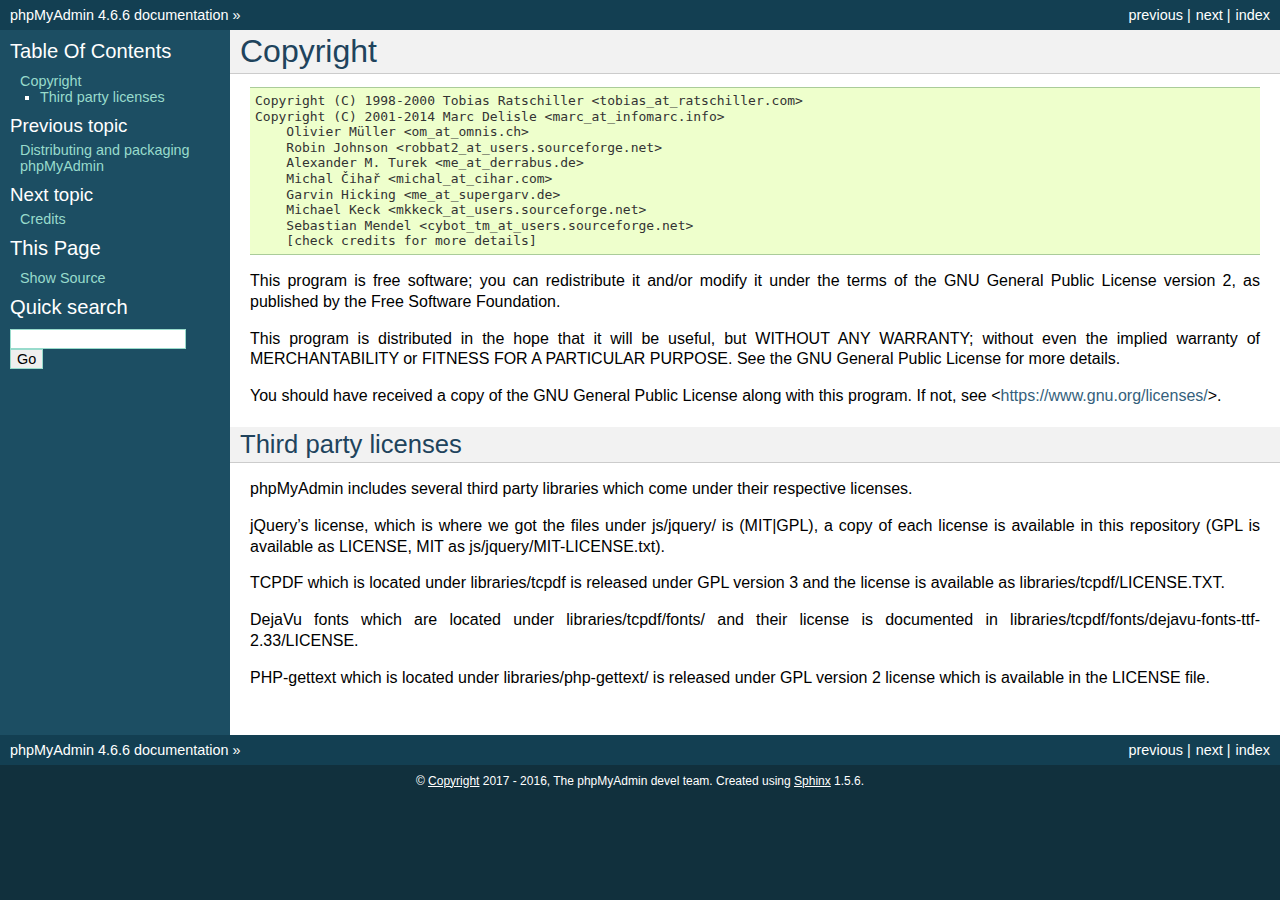
<file: oppgaver/Konseptutvikling og Programmering/RPI Prosjekt/html/phpmyadmin/doc/html/copyright.html>
<!DOCTYPE html PUBLIC "-//W3C//DTD XHTML 1.0 Transitional//EN"
  "http://www.w3.org/TR/xhtml1/DTD/xhtml1-transitional.dtd">


<html xmlns="http://www.w3.org/1999/xhtml">
  <head>
    <meta http-equiv="Content-Type" content="text/html; charset=utf-8" />
    
    <title>Copyright &#8212; phpMyAdmin 4.6.6 documentation</title>
    
    <link rel="stylesheet" href="_static/classic.css" type="text/css" />
    <link rel="stylesheet" href="_static/pygments.css" type="text/css" />
    
    <script type="text/javascript">
      var DOCUMENTATION_OPTIONS = {
        URL_ROOT:    './',
        VERSION:     '4.6.6',
        COLLAPSE_INDEX: false,
        FILE_SUFFIX: '.html',
        HAS_SOURCE:  true,
        SOURCELINK_SUFFIX: '.txt'
      };
    </script>
    <script type="text/javascript" src="_static/jquery.js"></script>
    <script type="text/javascript" src="_static/underscore.js"></script>
    <script type="text/javascript" src="_static/doctools.js"></script>
    <link rel="index" title="Index" href="genindex.html" />
    <link rel="search" title="Search" href="search.html" />
    <link rel="copyright" title="Copyright" href="#" />
    <link rel="next" title="Credits" href="credits.html" />
    <link rel="prev" title="Distributing and packaging phpMyAdmin" href="vendors.html" /> 
  </head>
  <body role="document">
    <div class="related" role="navigation" aria-label="related navigation">
      <h3>Navigation</h3>
      <ul>
        <li class="right" style="margin-right: 10px">
          <a href="genindex.html" title="General Index"
             accesskey="I">index</a></li>
        <li class="right" >
          <a href="credits.html" title="Credits"
             accesskey="N">next</a> |</li>
        <li class="right" >
          <a href="vendors.html" title="Distributing and packaging phpMyAdmin"
             accesskey="P">previous</a> |</li>
        <li class="nav-item nav-item-0"><a href="index.html">phpMyAdmin 4.6.6 documentation</a> &#187;</li> 
      </ul>
    </div>  

    <div class="document">
      <div class="documentwrapper">
        <div class="bodywrapper">
          <div class="body" role="main">
            
  <div class="section" id="copyright">
<span id="id1"></span><h1>Copyright<a class="headerlink" href="#copyright" title="Permalink to this headline">¶</a></h1>
<div class="highlight-none"><div class="highlight"><pre><span></span>Copyright (C) 1998-2000 Tobias Ratschiller &lt;tobias_at_ratschiller.com&gt;
Copyright (C) 2001-2014 Marc Delisle &lt;marc_at_infomarc.info&gt;
    Olivier Müller &lt;om_at_omnis.ch&gt;
    Robin Johnson &lt;robbat2_at_users.sourceforge.net&gt;
    Alexander M. Turek &lt;me_at_derrabus.de&gt;
    Michal Čihař &lt;michal_at_cihar.com&gt;
    Garvin Hicking &lt;me_at_supergarv.de&gt;
    Michael Keck &lt;mkkeck_at_users.sourceforge.net&gt;
    Sebastian Mendel &lt;cybot_tm_at_users.sourceforge.net&gt;
    [check credits for more details]
</pre></div>
</div>
<p>This program is free software; you can redistribute it and/or modify
it under the terms of the GNU General Public License version 2, as
published by the Free Software Foundation.</p>
<p>This program is distributed in the hope that it will be useful, but
WITHOUT ANY WARRANTY; without even the implied warranty of
MERCHANTABILITY or FITNESS FOR A PARTICULAR PURPOSE. See the GNU
General Public License for more details.</p>
<p>You should have received a copy of the GNU General Public License
along with this program. If not, see &lt;<a class="reference external" href="https://www.gnu.org/licenses/">https://www.gnu.org/licenses/</a>&gt;.</p>
<div class="section" id="third-party-licenses">
<h2>Third party licenses<a class="headerlink" href="#third-party-licenses" title="Permalink to this headline">¶</a></h2>
<p>phpMyAdmin includes several third party libraries which come under their
respective licenses.</p>
<p>jQuery&#8217;s license, which is where we got the files under js/jquery/ is
(MIT|GPL), a copy of each license is available in this repository (GPL
is available as LICENSE, MIT as js/jquery/MIT-LICENSE.txt).</p>
<p>TCPDF which is located under libraries/tcpdf is released under GPL
version 3 and the license is available as libraries/tcpdf/LICENSE.TXT.</p>
<p>DejaVu fonts which are located under libraries/tcpdf/fonts/ and their
license is documented in
libraries/tcpdf/fonts/dejavu-fonts-ttf-2.33/LICENSE.</p>
<p>PHP-gettext which is located under libraries/php-gettext/ is released
under GPL version 2 license which is available in the LICENSE file.</p>
</div>
</div>


          </div>
        </div>
      </div>
      <div class="sphinxsidebar" role="navigation" aria-label="main navigation">
        <div class="sphinxsidebarwrapper">
  <h3><a href="index.html">Table Of Contents</a></h3>
  <ul>
<li><a class="reference internal" href="#">Copyright</a><ul>
<li><a class="reference internal" href="#third-party-licenses">Third party licenses</a></li>
</ul>
</li>
</ul>

  <h4>Previous topic</h4>
  <p class="topless"><a href="vendors.html"
                        title="previous chapter">Distributing and packaging phpMyAdmin</a></p>
  <h4>Next topic</h4>
  <p class="topless"><a href="credits.html"
                        title="next chapter">Credits</a></p>
  <div role="note" aria-label="source link">
    <h3>This Page</h3>
    <ul class="this-page-menu">
      <li><a href="_sources/copyright.rst.txt"
            rel="nofollow">Show Source</a></li>
    </ul>
   </div>
<div id="searchbox" style="display: none" role="search">
  <h3>Quick search</h3>
    <form class="search" action="search.html" method="get">
      <div><input type="text" name="q" /></div>
      <div><input type="submit" value="Go" /></div>
      <input type="hidden" name="check_keywords" value="yes" />
      <input type="hidden" name="area" value="default" />
    </form>
</div>
<script type="text/javascript">$('#searchbox').show(0);</script>
        </div>
      </div>
      <div class="clearer"></div>
    </div>
    <div class="related" role="navigation" aria-label="related navigation">
      <h3>Navigation</h3>
      <ul>
        <li class="right" style="margin-right: 10px">
          <a href="genindex.html" title="General Index"
             >index</a></li>
        <li class="right" >
          <a href="credits.html" title="Credits"
             >next</a> |</li>
        <li class="right" >
          <a href="vendors.html" title="Distributing and packaging phpMyAdmin"
             >previous</a> |</li>
        <li class="nav-item nav-item-0"><a href="index.html">phpMyAdmin 4.6.6 documentation</a> &#187;</li> 
      </ul>
    </div>
    <div class="footer" role="contentinfo">
        &#169; <a href="#">Copyright</a> 2017 - 2016, The phpMyAdmin devel team.
      Created using <a href="http://sphinx-doc.org/">Sphinx</a> 1.5.6.
    </div>
  </body>
</html>
</file>
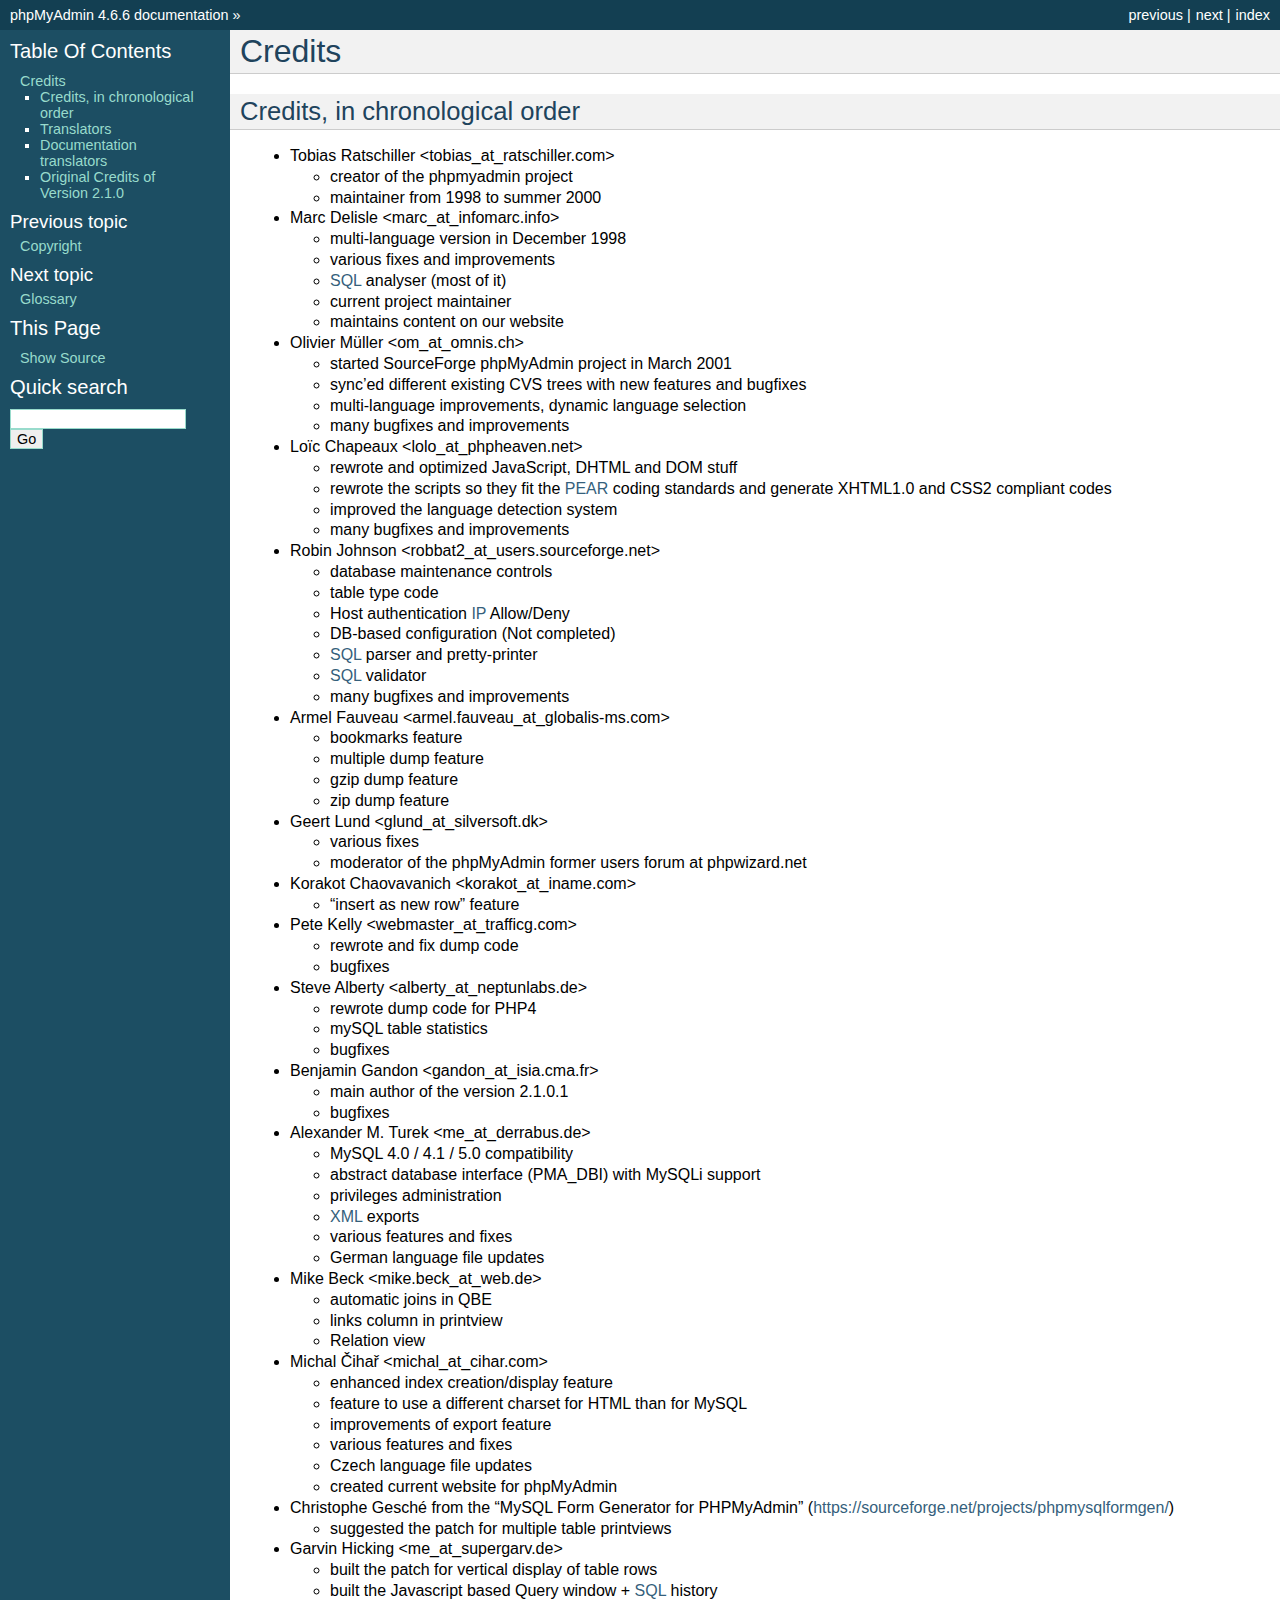
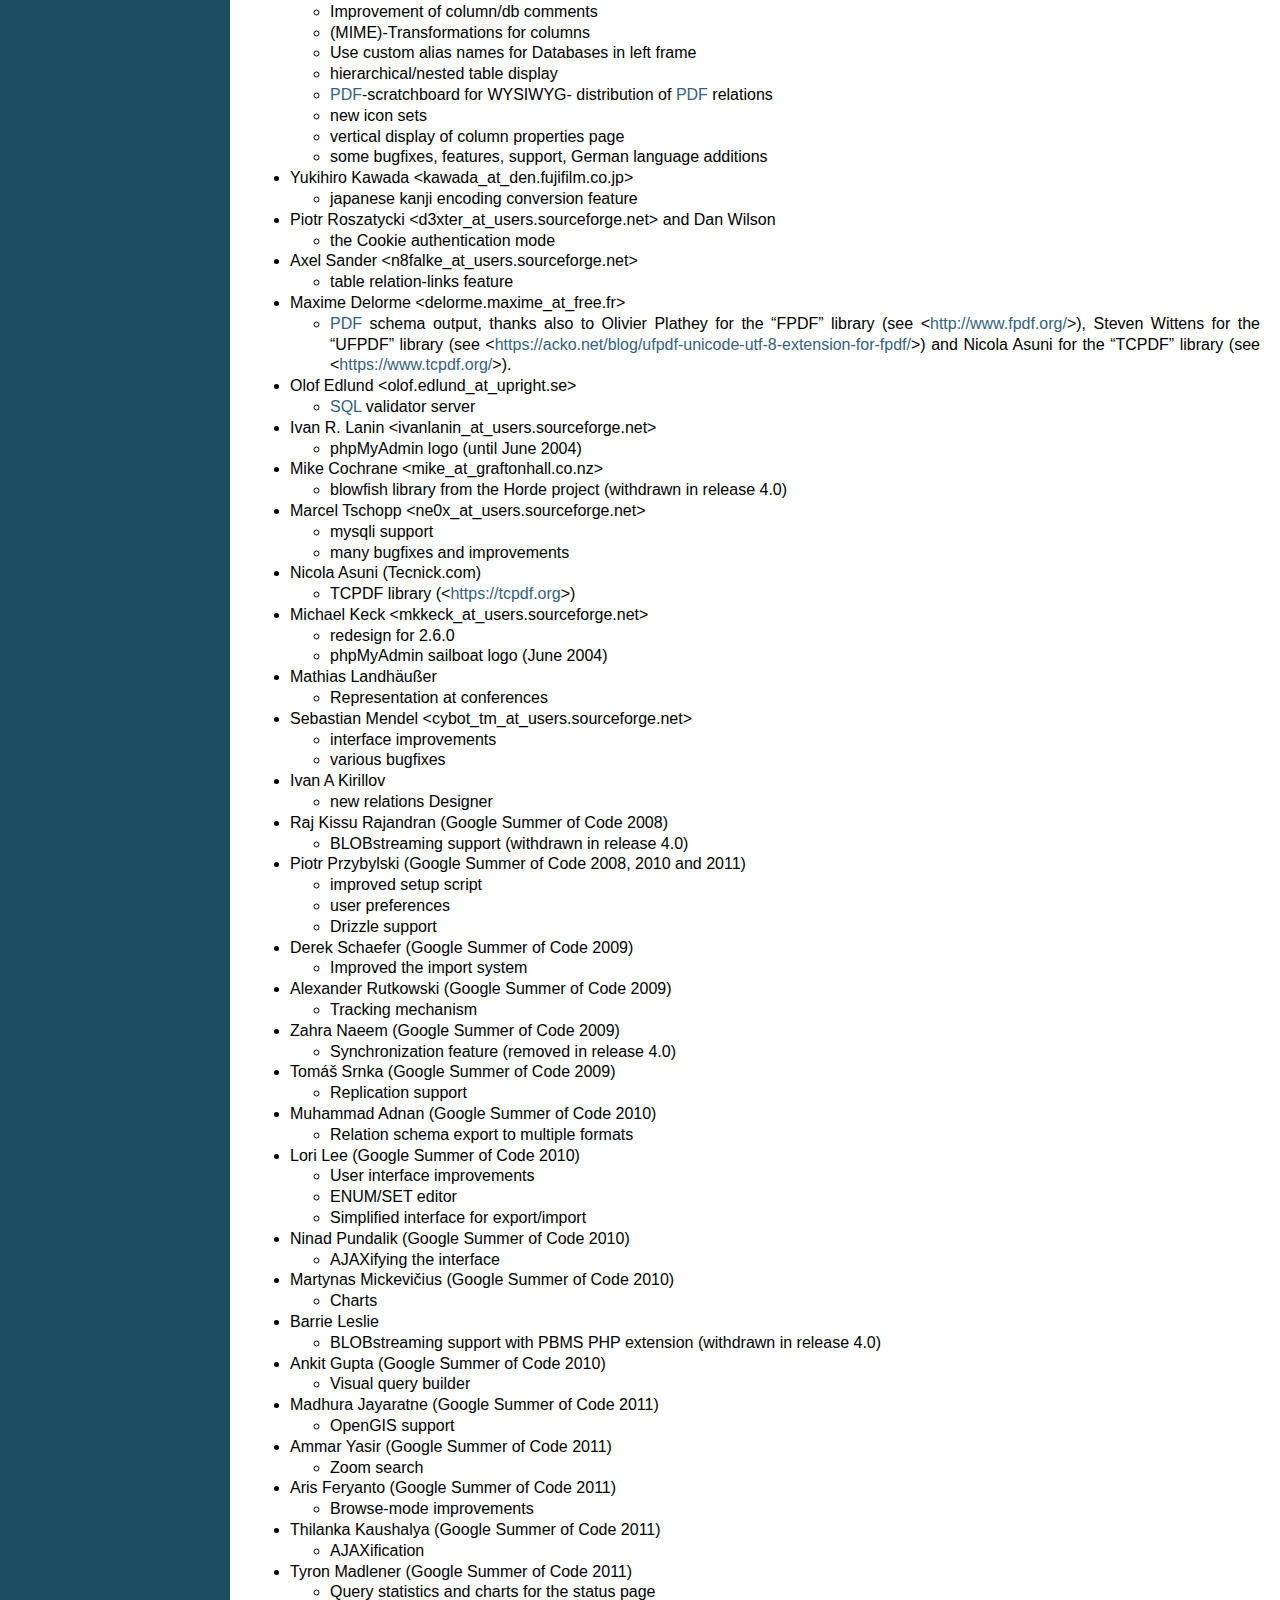
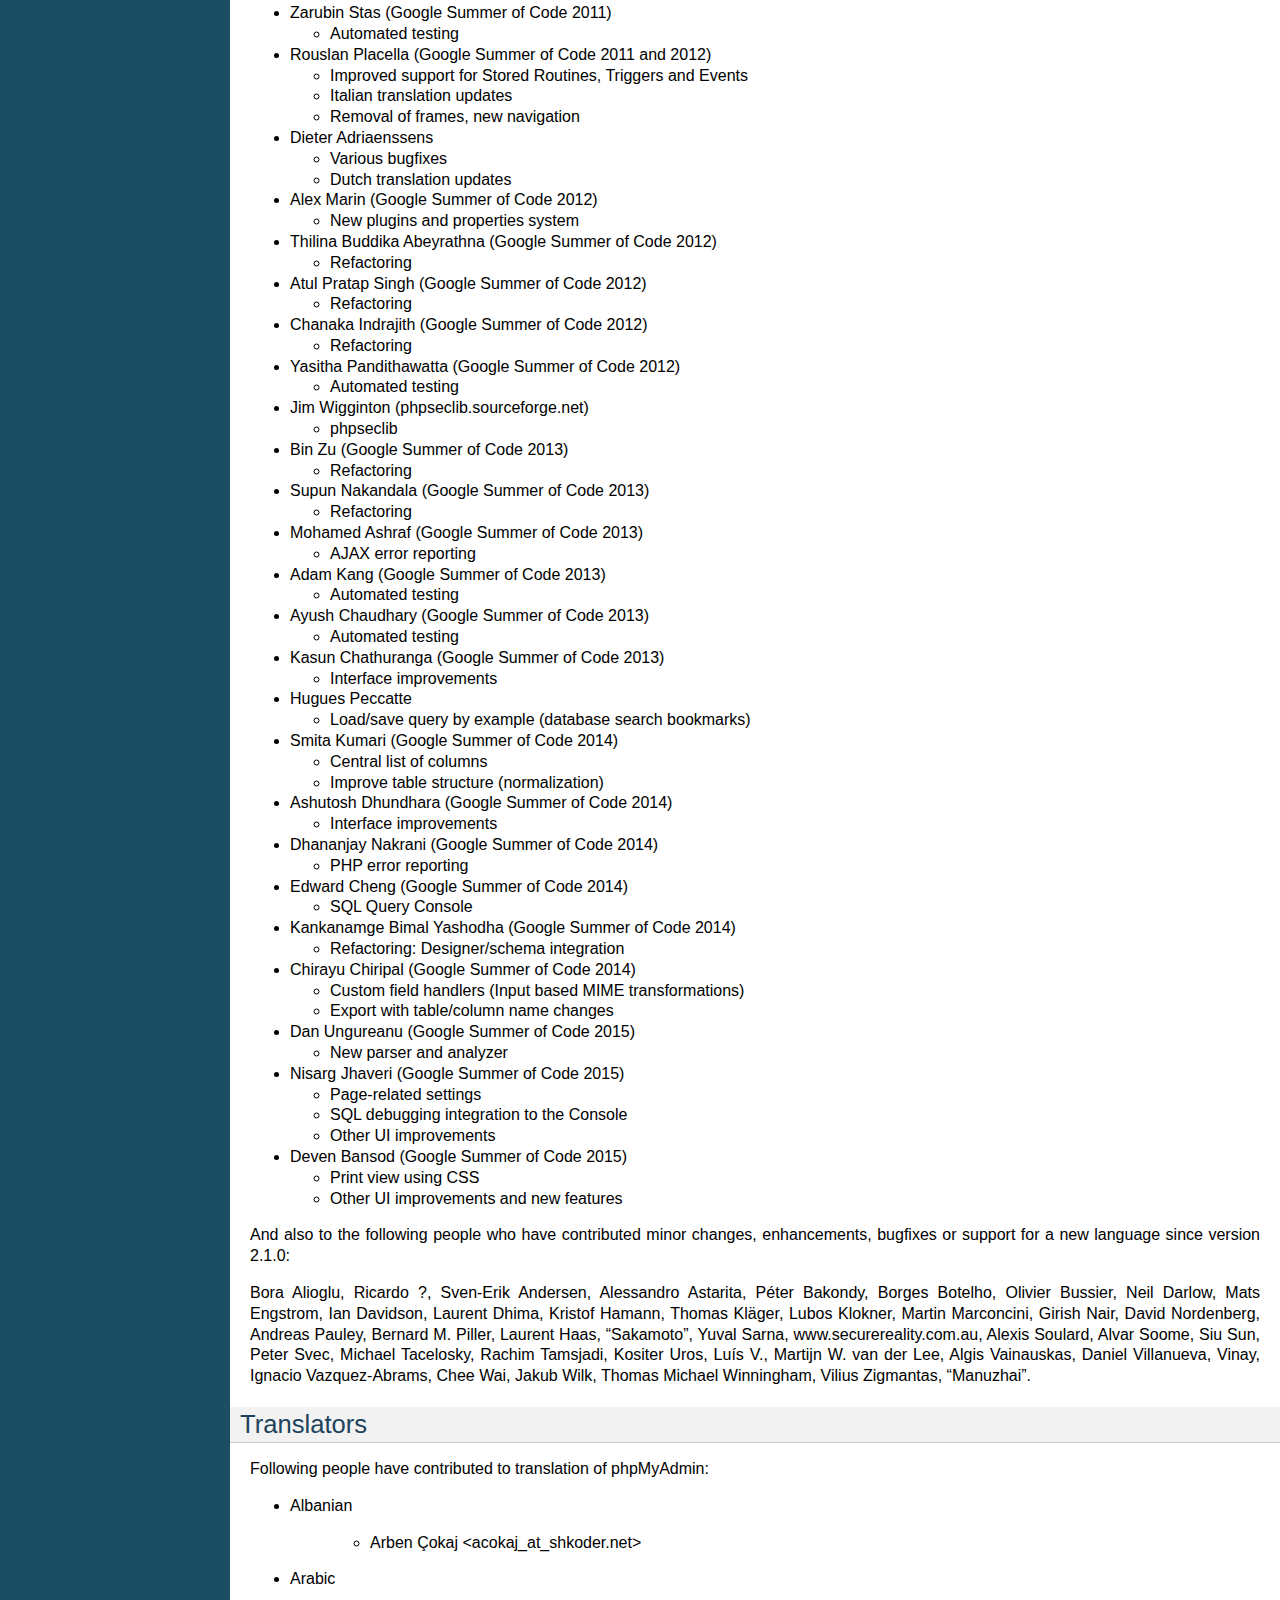
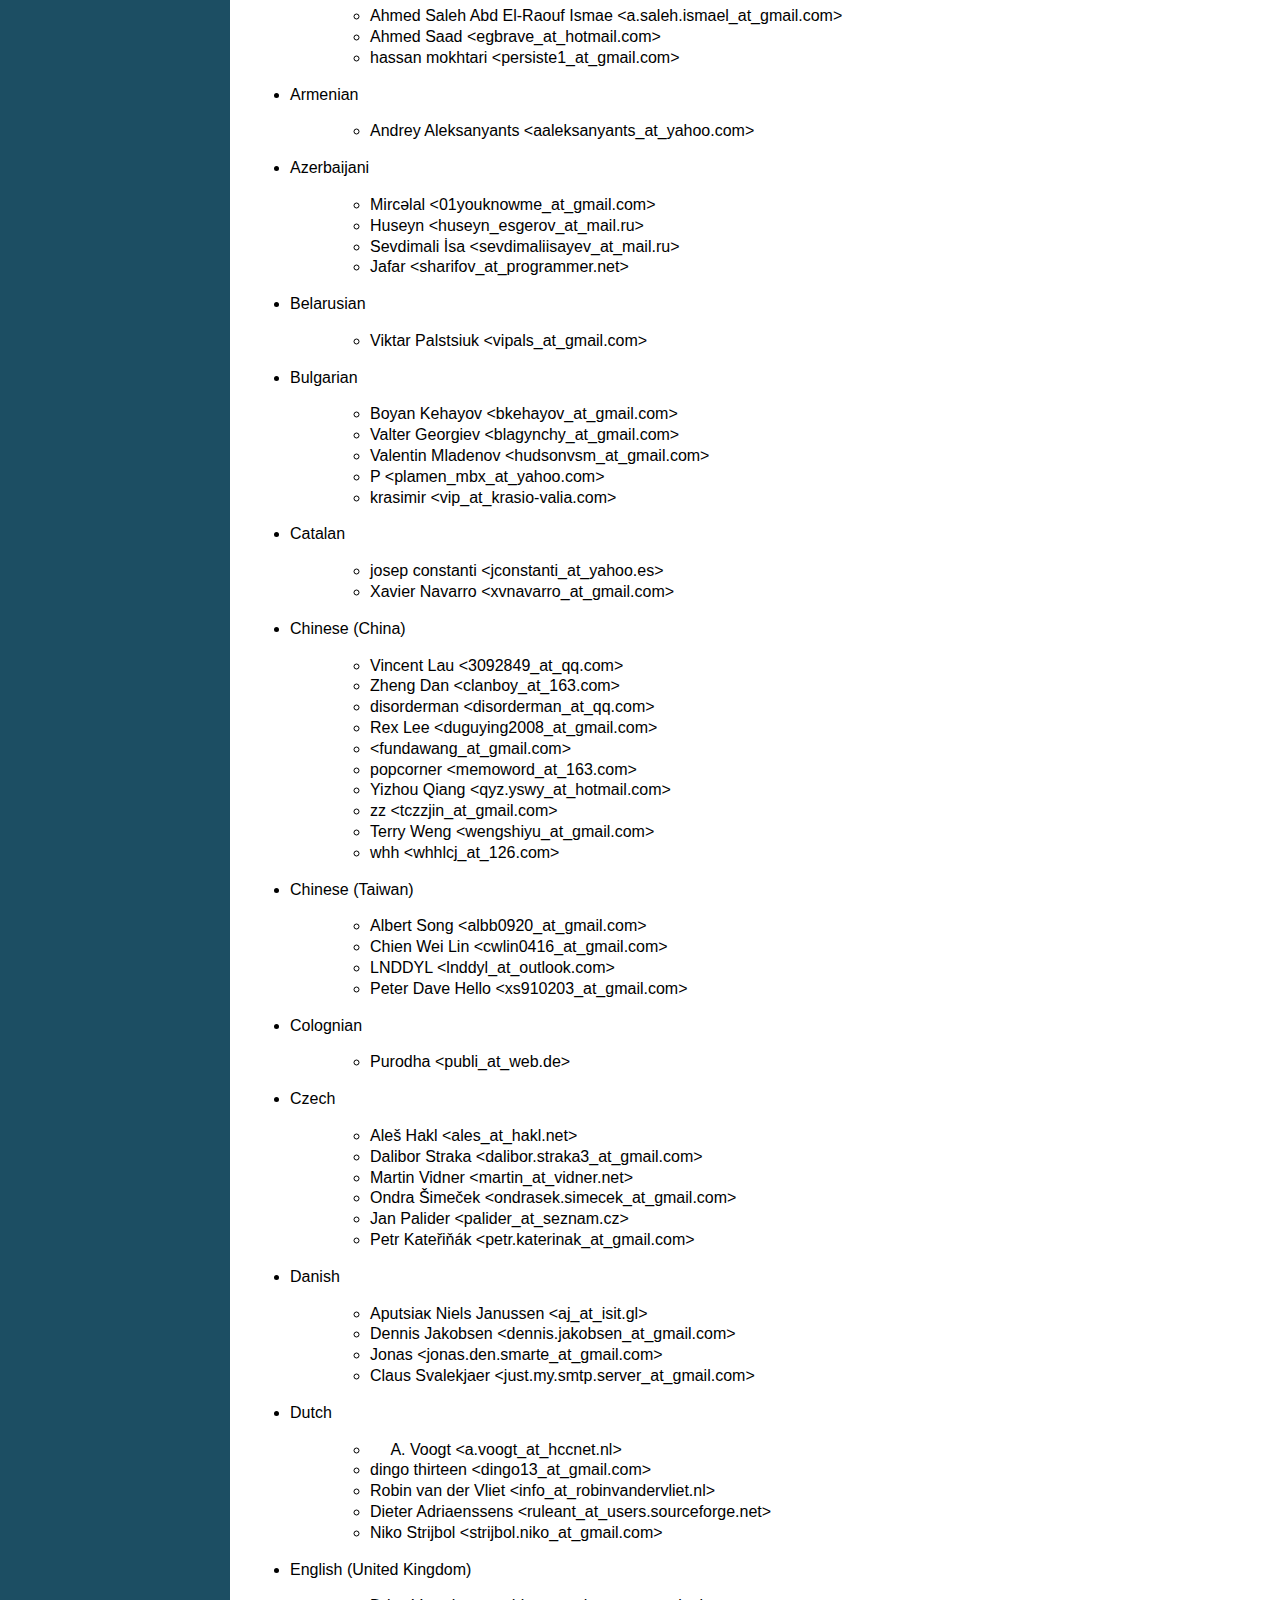
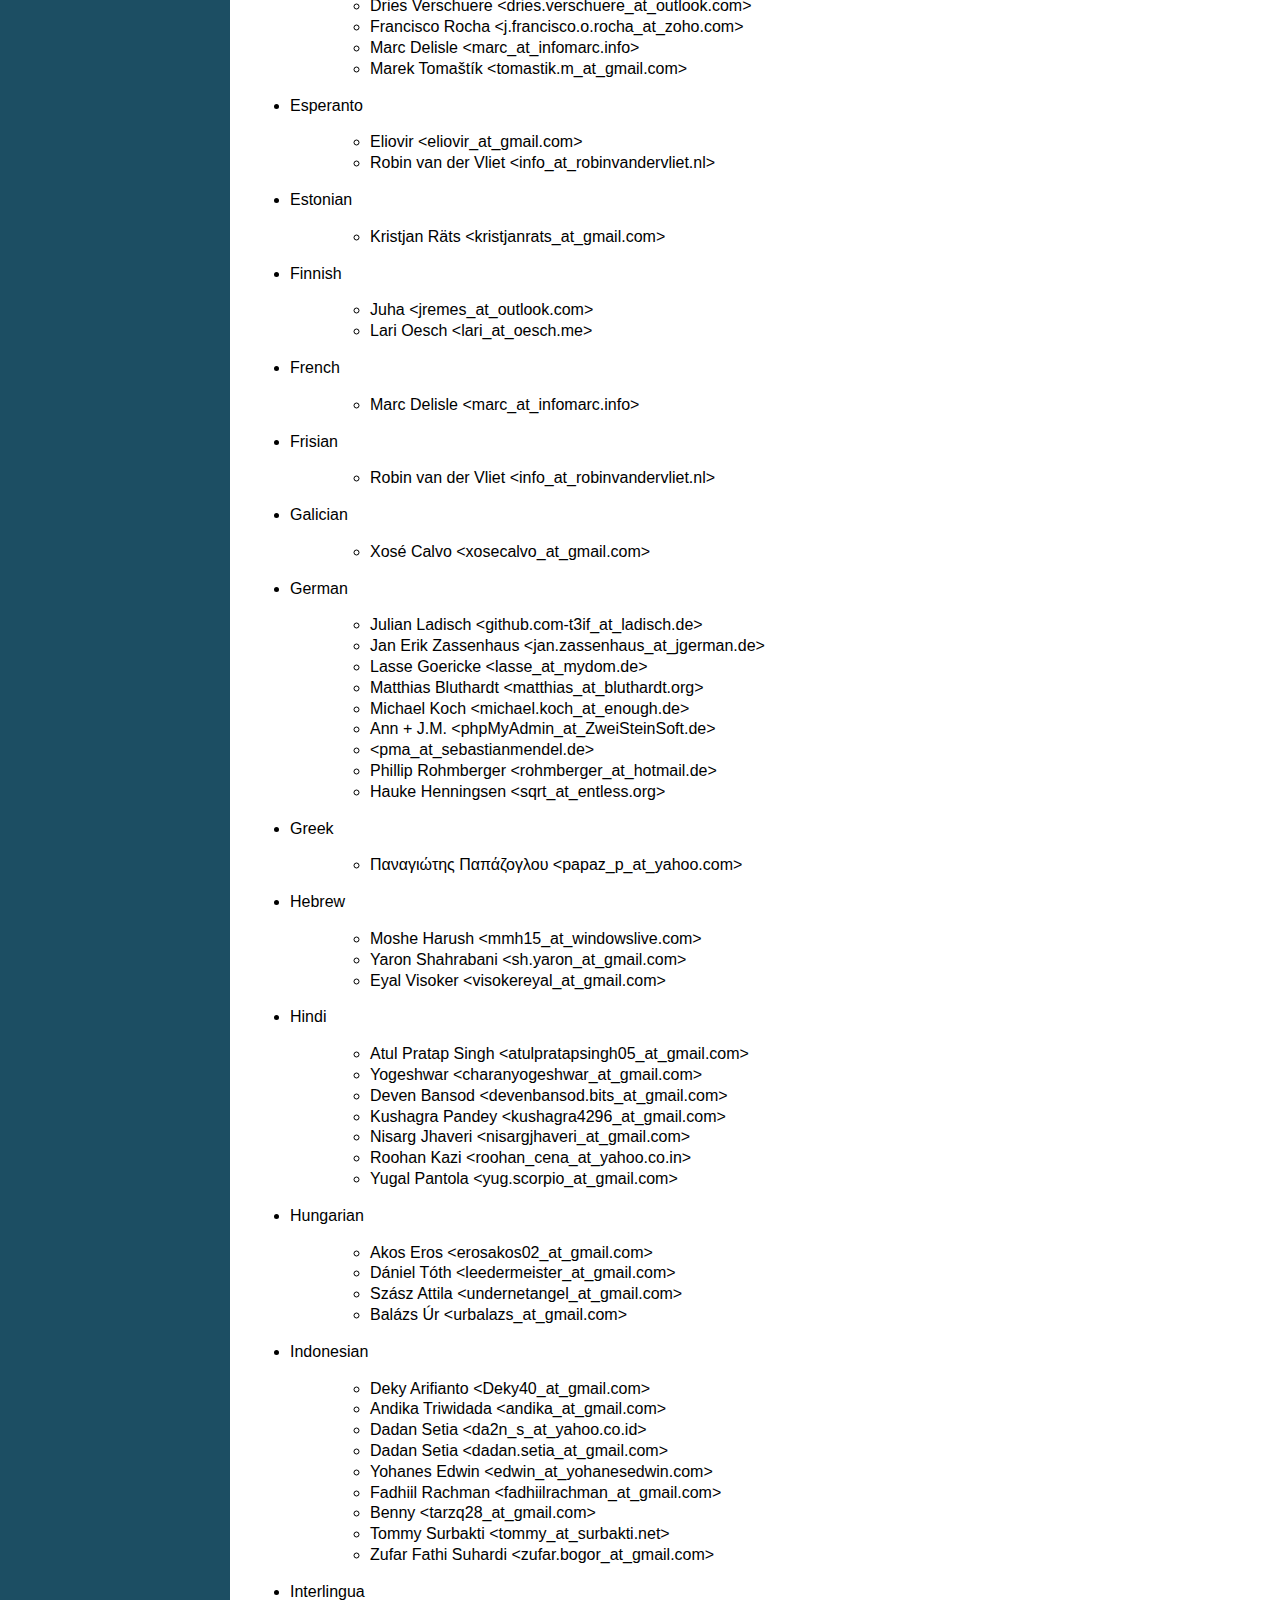
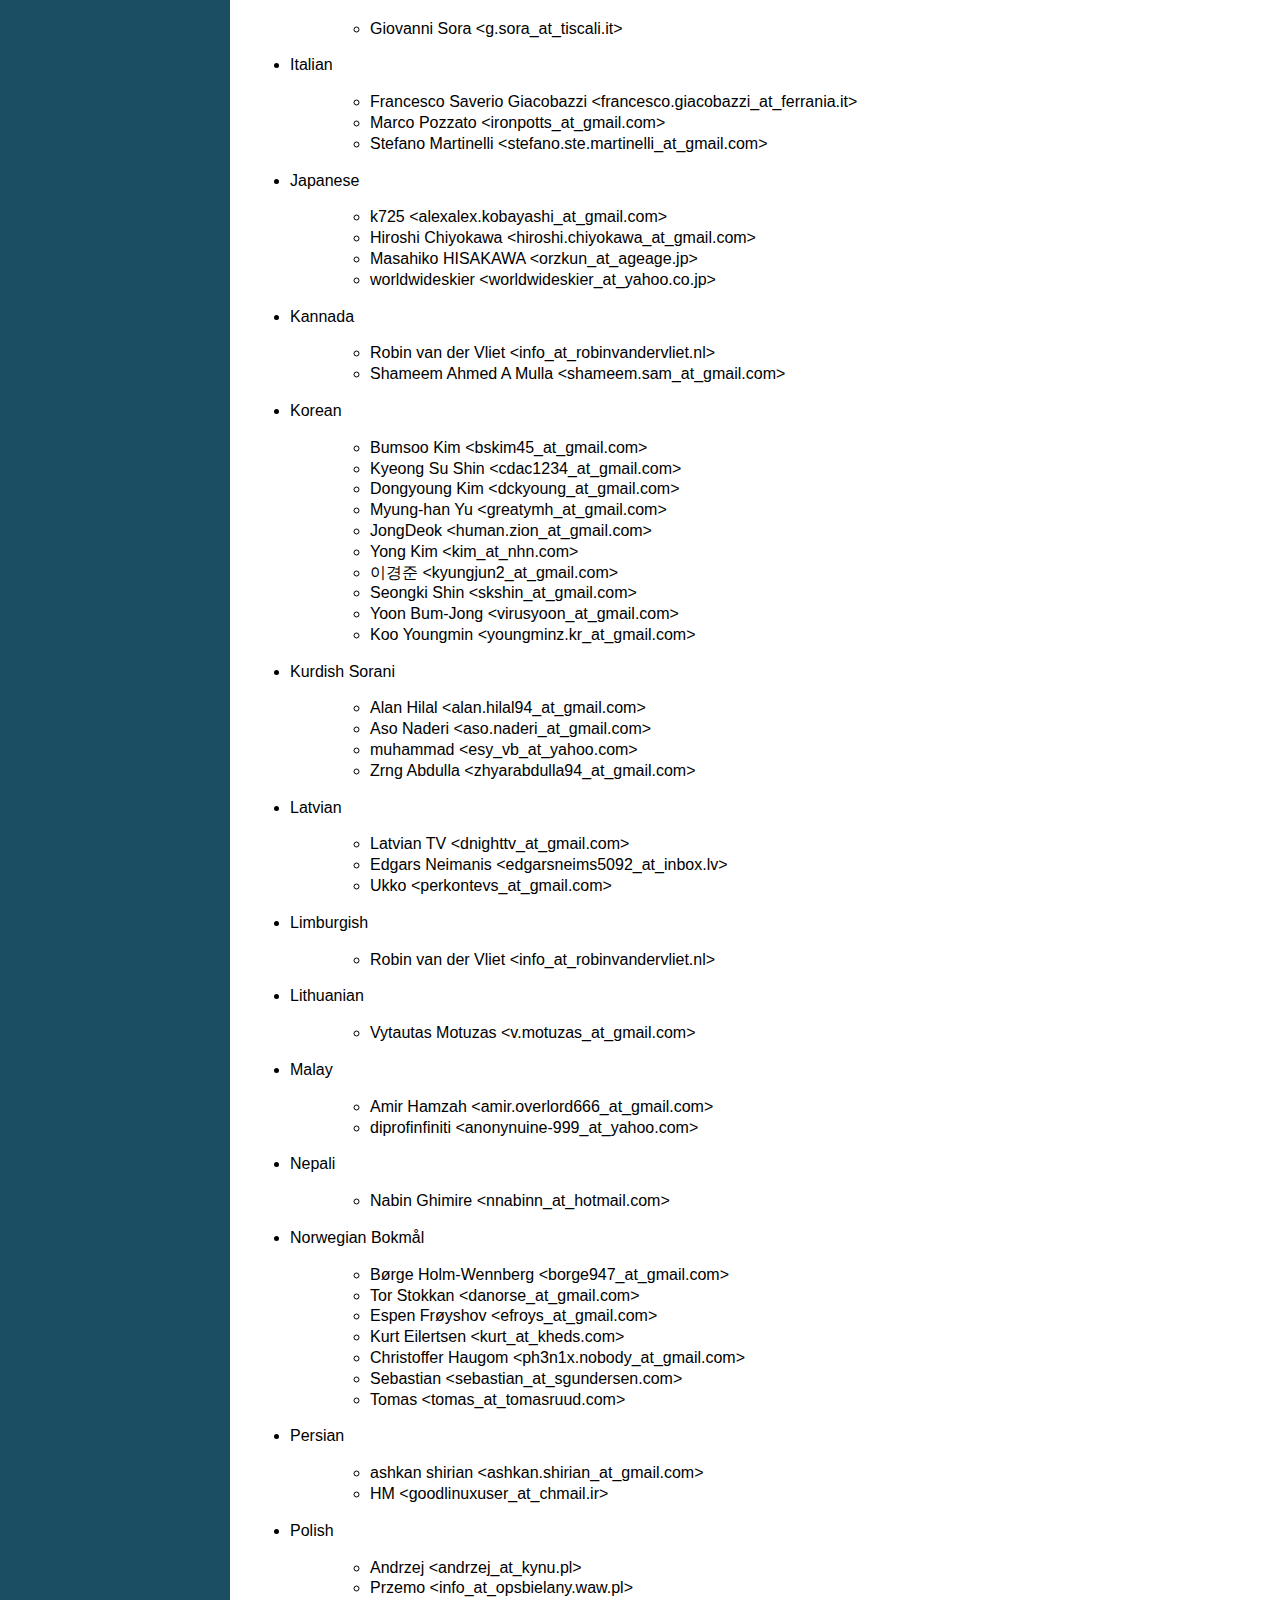
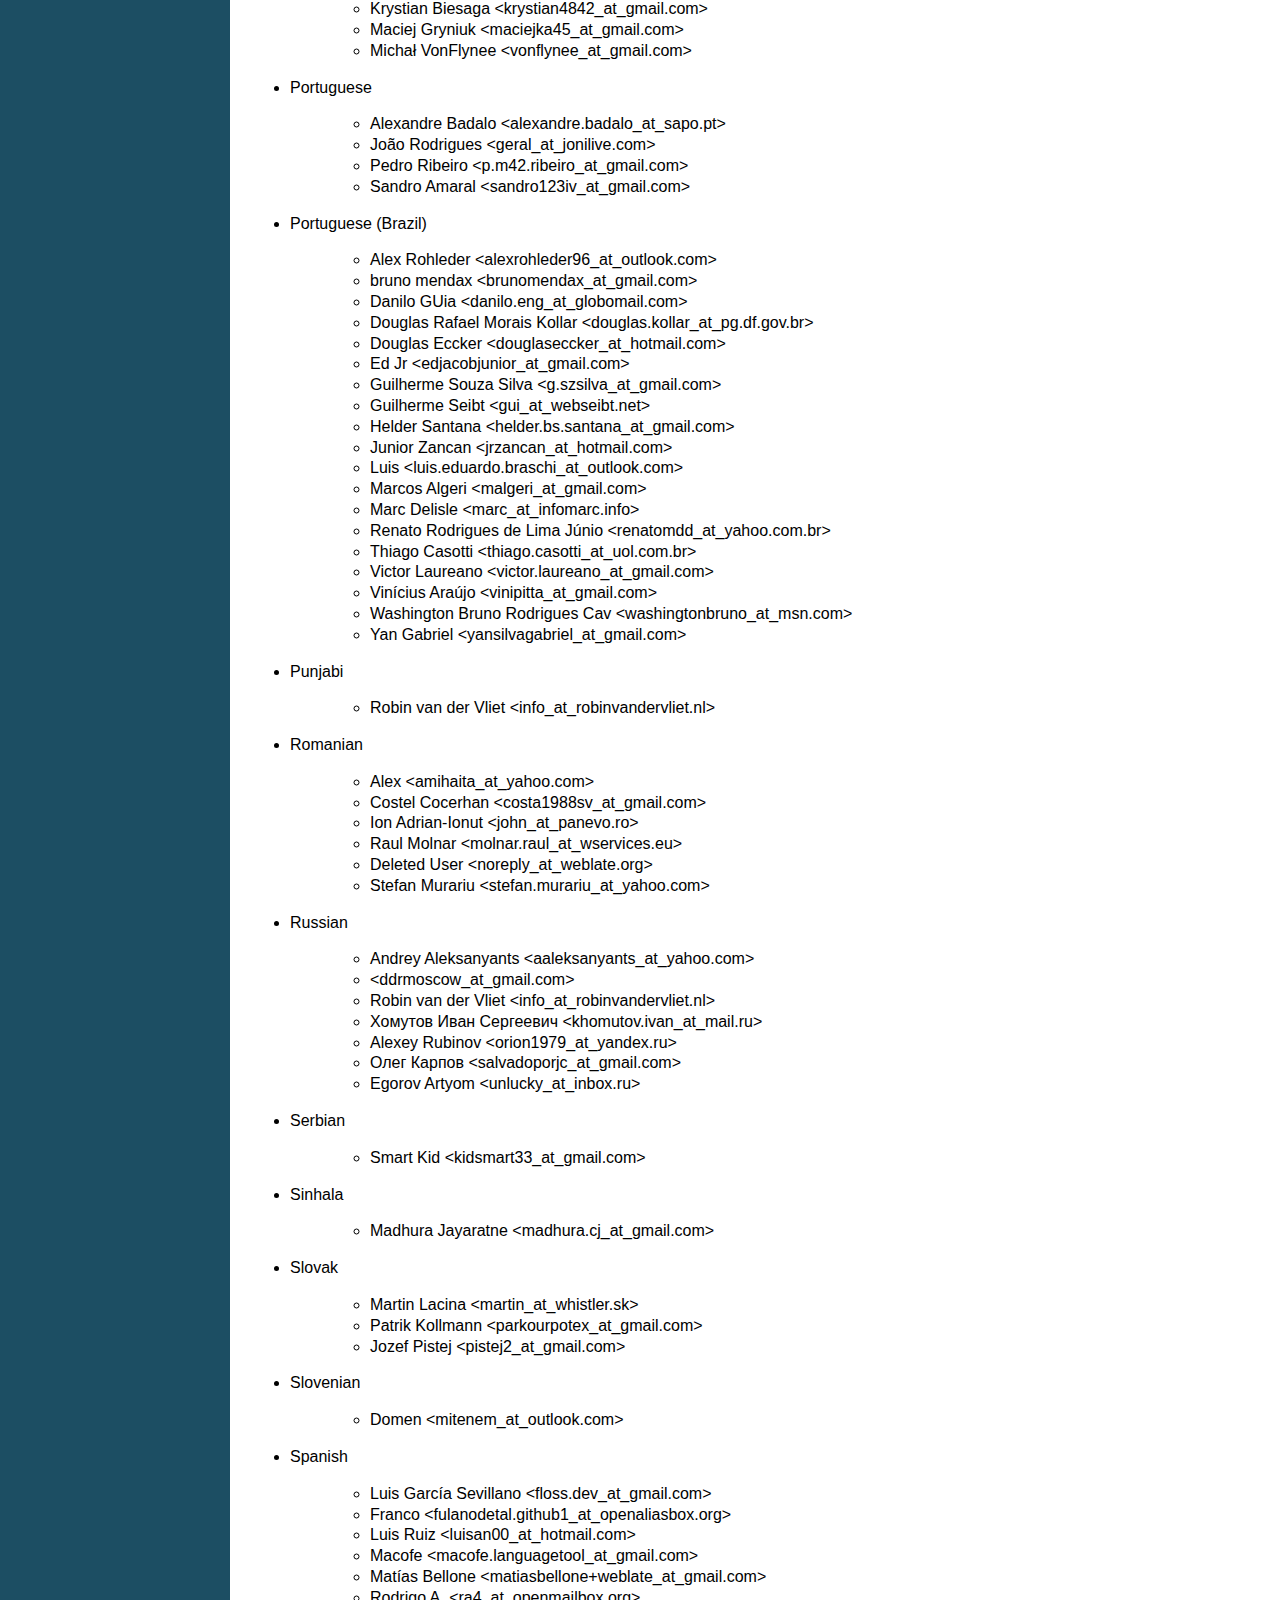
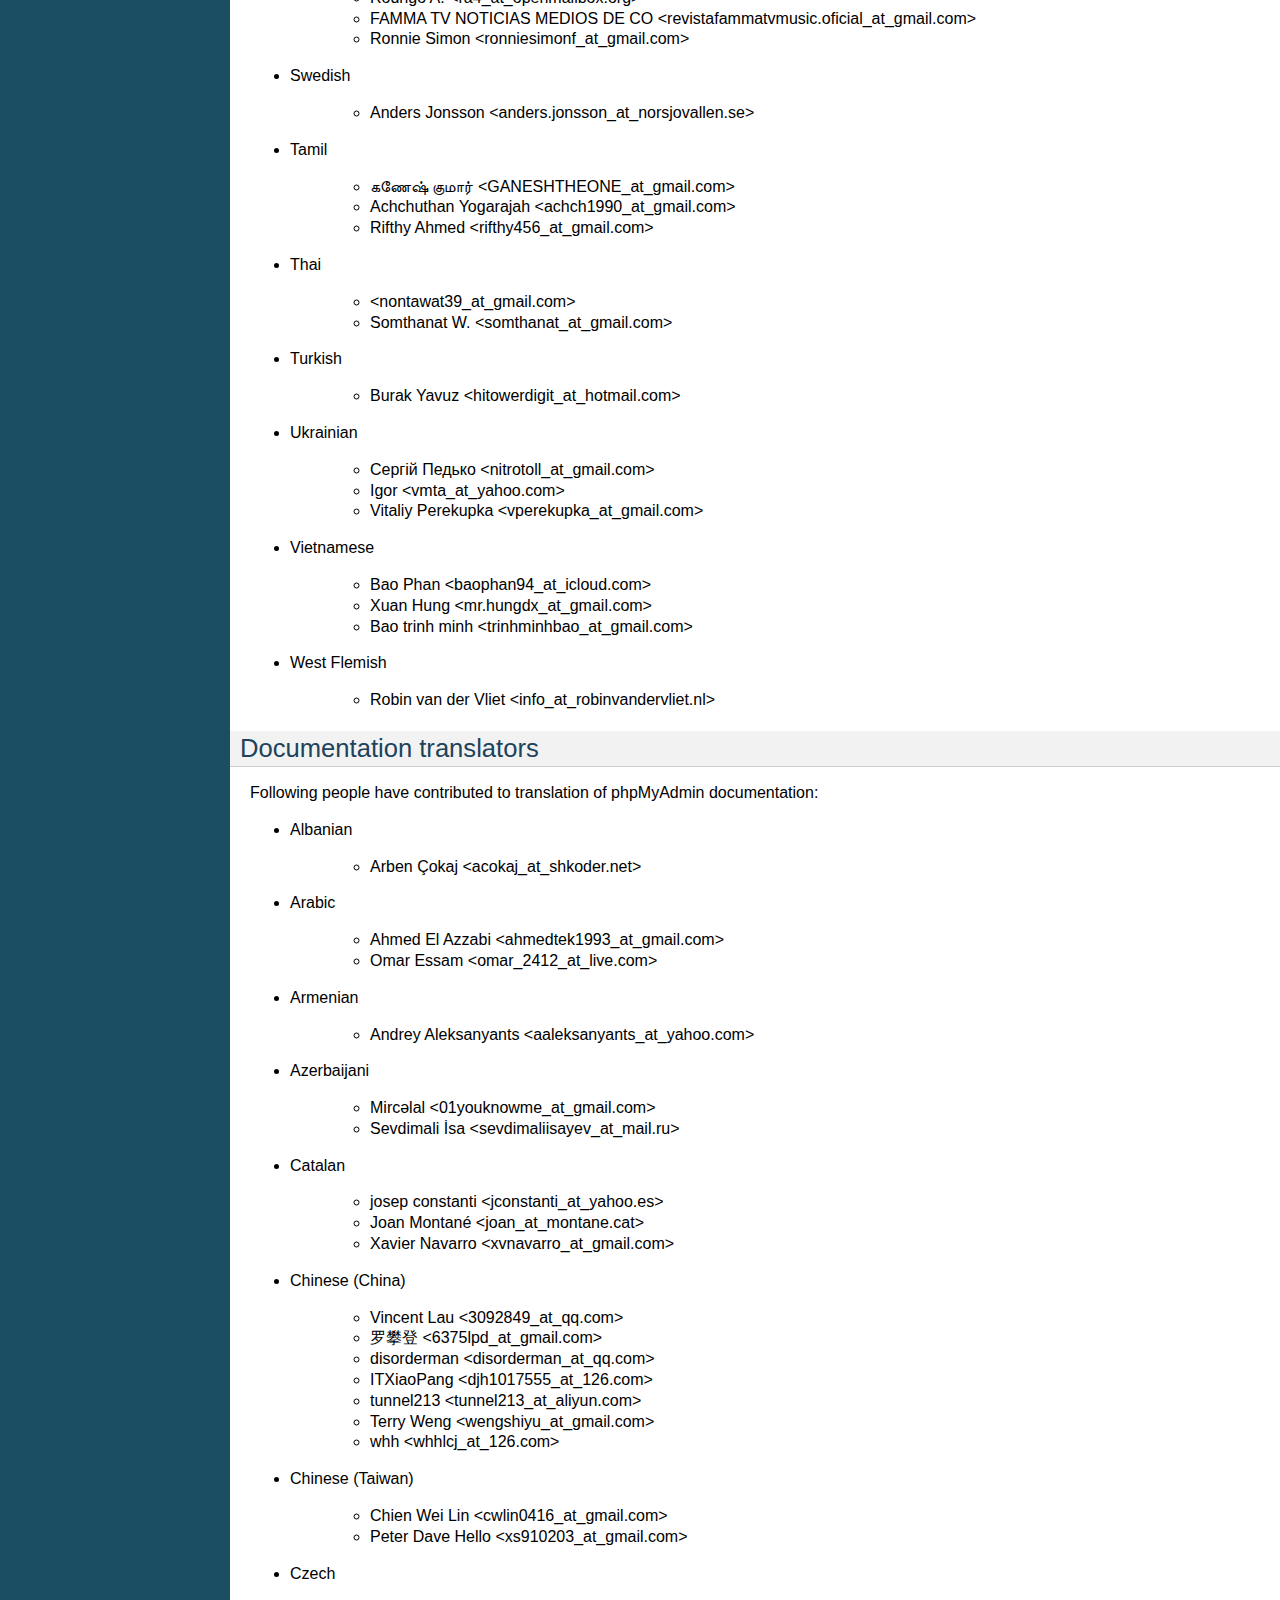
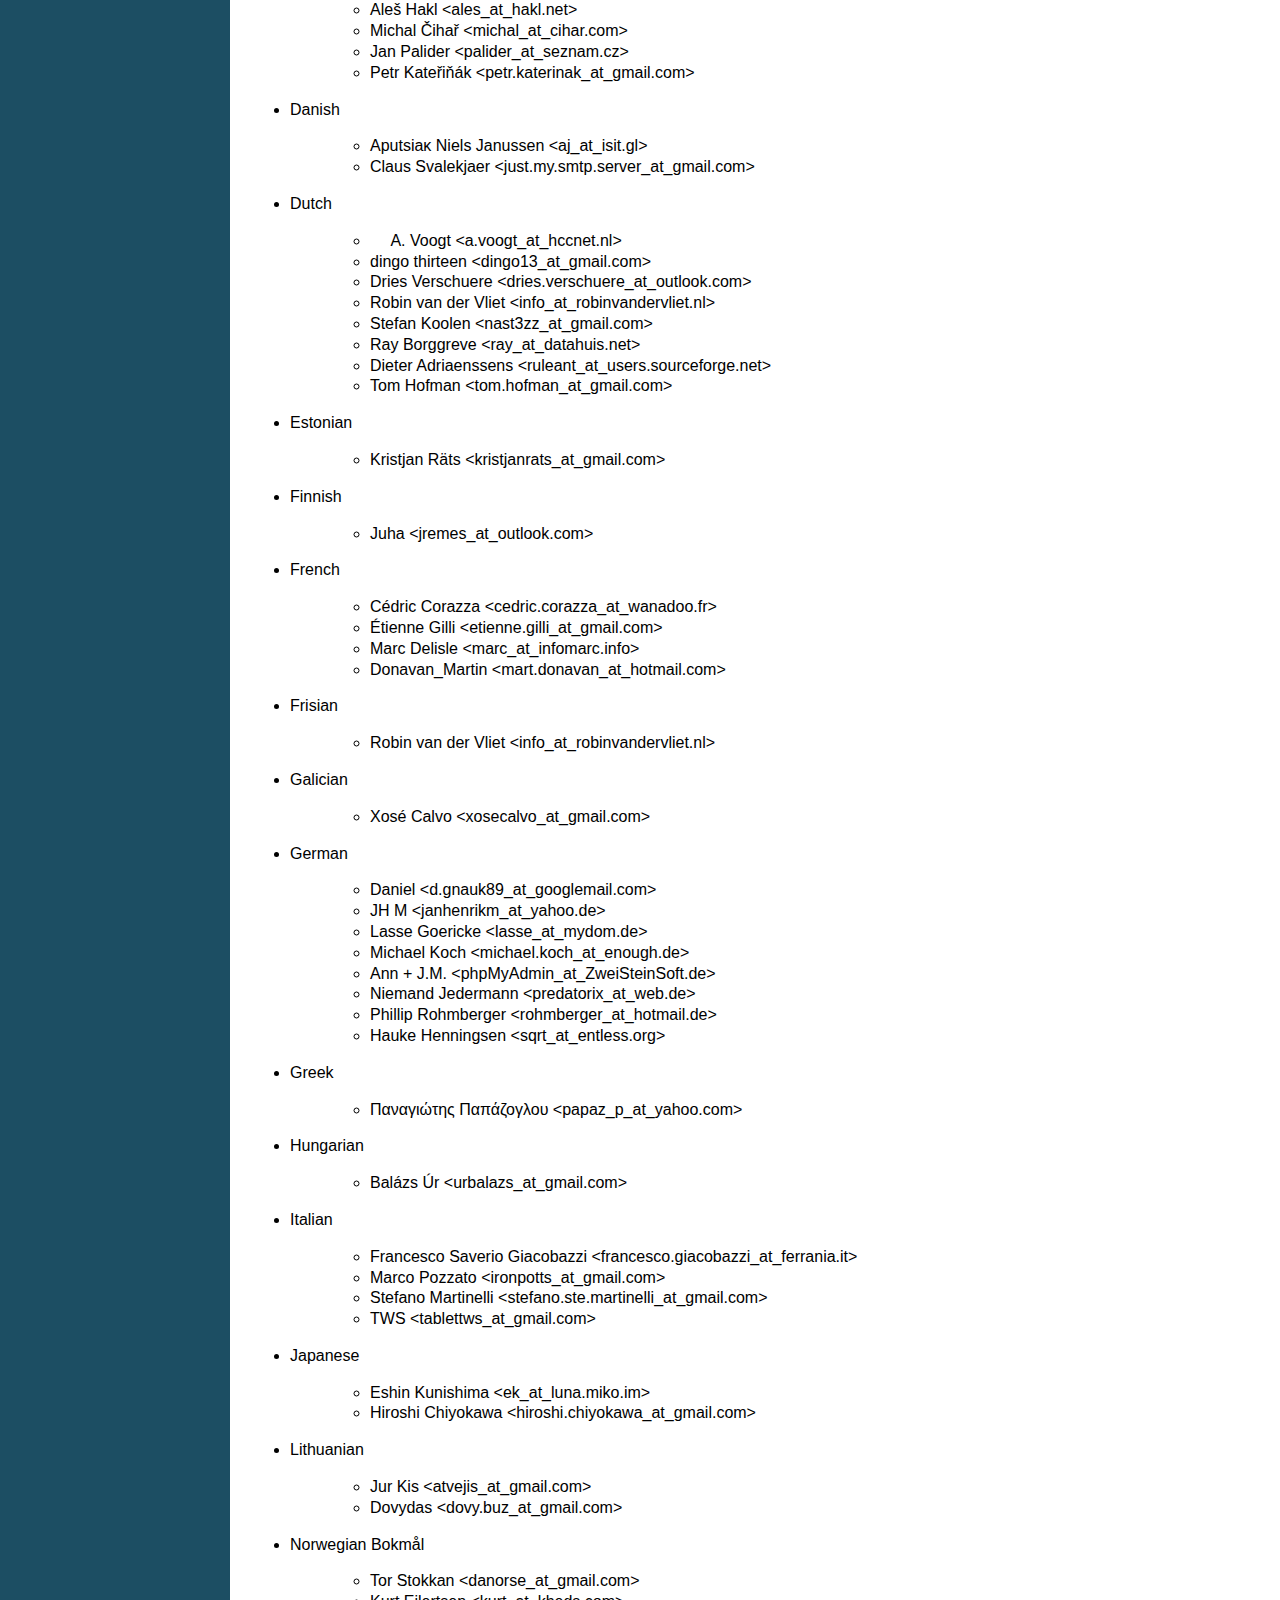
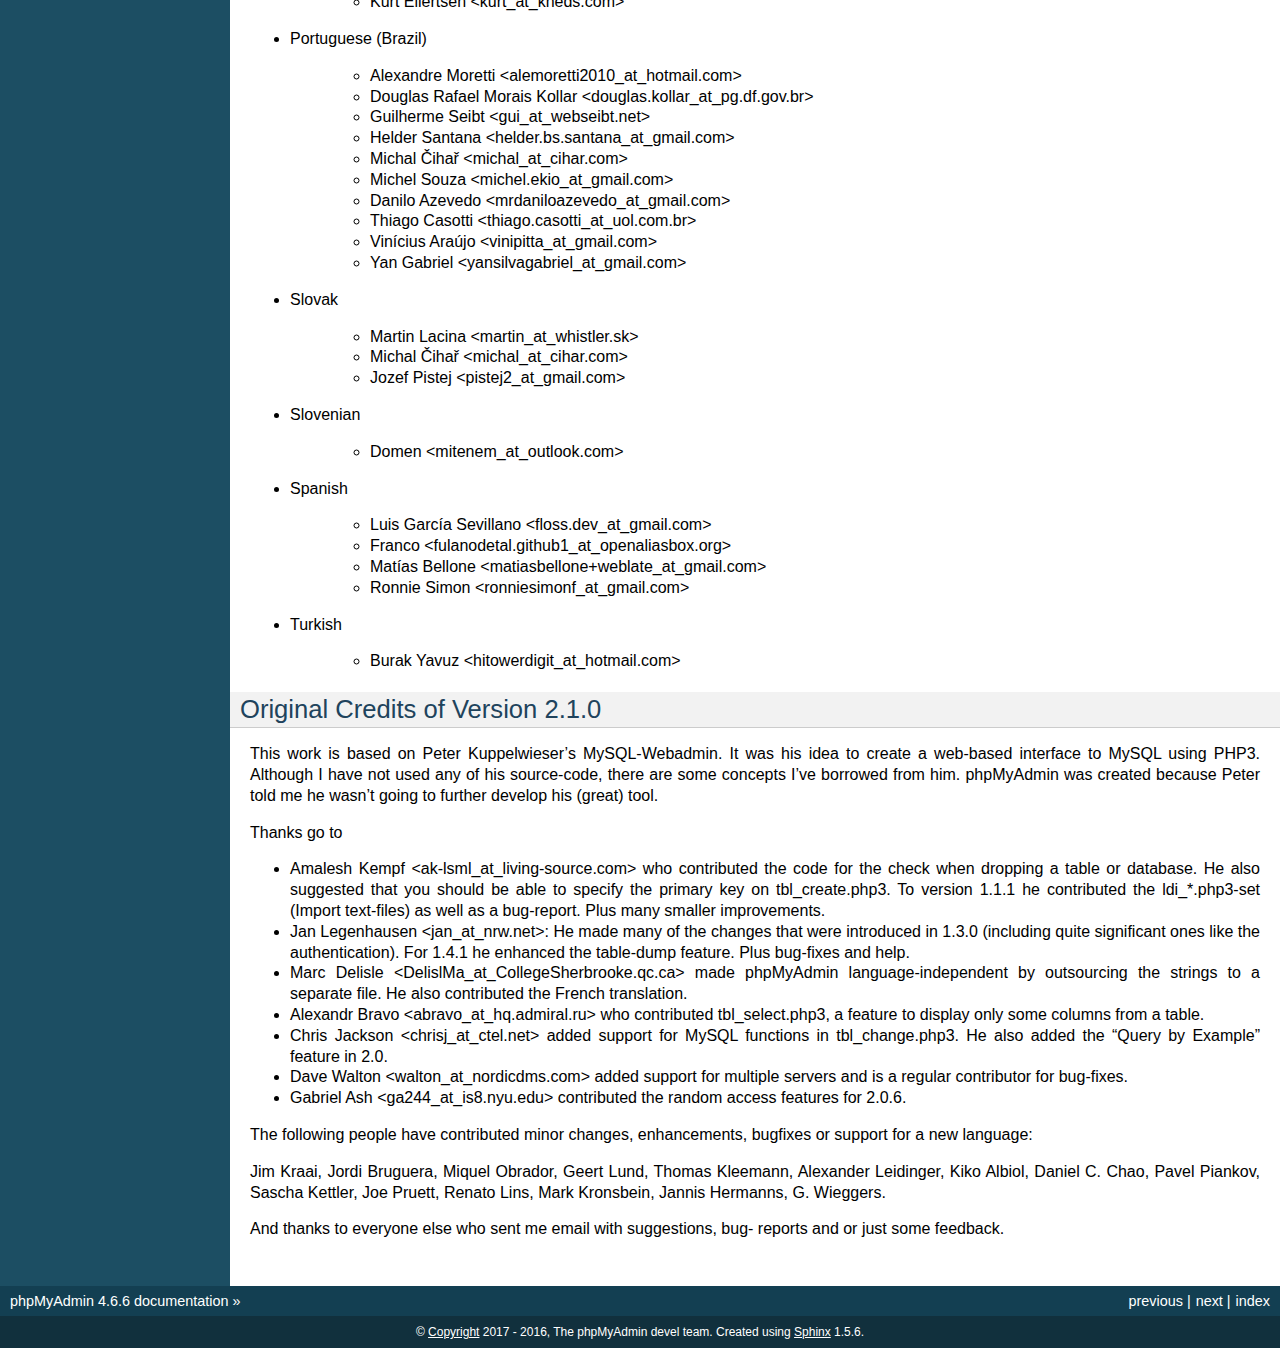
<file: oppgaver/Konseptutvikling og Programmering/RPI Prosjekt/html/phpmyadmin/doc/html/credits.html>
<!DOCTYPE html PUBLIC "-//W3C//DTD XHTML 1.0 Transitional//EN"
  "http://www.w3.org/TR/xhtml1/DTD/xhtml1-transitional.dtd">


<html xmlns="http://www.w3.org/1999/xhtml">
  <head>
    <meta http-equiv="Content-Type" content="text/html; charset=utf-8" />
    
    <title>Credits &#8212; phpMyAdmin 4.6.6 documentation</title>
    
    <link rel="stylesheet" href="_static/classic.css" type="text/css" />
    <link rel="stylesheet" href="_static/pygments.css" type="text/css" />
    
    <script type="text/javascript">
      var DOCUMENTATION_OPTIONS = {
        URL_ROOT:    './',
        VERSION:     '4.6.6',
        COLLAPSE_INDEX: false,
        FILE_SUFFIX: '.html',
        HAS_SOURCE:  true,
        SOURCELINK_SUFFIX: '.txt'
      };
    </script>
    <script type="text/javascript" src="_static/jquery.js"></script>
    <script type="text/javascript" src="_static/underscore.js"></script>
    <script type="text/javascript" src="_static/doctools.js"></script>
    <link rel="index" title="Index" href="genindex.html" />
    <link rel="search" title="Search" href="search.html" />
    <link rel="copyright" title="Copyright" href="copyright.html" />
    <link rel="next" title="Glossary" href="glossary.html" />
    <link rel="prev" title="Copyright" href="copyright.html" /> 
  </head>
  <body role="document">
    <div class="related" role="navigation" aria-label="related navigation">
      <h3>Navigation</h3>
      <ul>
        <li class="right" style="margin-right: 10px">
          <a href="genindex.html" title="General Index"
             accesskey="I">index</a></li>
        <li class="right" >
          <a href="glossary.html" title="Glossary"
             accesskey="N">next</a> |</li>
        <li class="right" >
          <a href="copyright.html" title="Copyright"
             accesskey="P">previous</a> |</li>
        <li class="nav-item nav-item-0"><a href="index.html">phpMyAdmin 4.6.6 documentation</a> &#187;</li> 
      </ul>
    </div>  

    <div class="document">
      <div class="documentwrapper">
        <div class="bodywrapper">
          <div class="body" role="main">
            
  <div class="section" id="credits">
<span id="id1"></span><h1>Credits<a class="headerlink" href="#credits" title="Permalink to this headline">¶</a></h1>
<div class="section" id="credits-in-chronological-order">
<h2>Credits, in chronological order<a class="headerlink" href="#credits-in-chronological-order" title="Permalink to this headline">¶</a></h2>
<ul class="simple">
<li>Tobias Ratschiller &lt;tobias_at_ratschiller.com&gt;<ul>
<li>creator of the phpmyadmin project</li>
<li>maintainer from 1998 to summer 2000</li>
</ul>
</li>
<li>Marc Delisle &lt;marc_at_infomarc.info&gt;<ul>
<li>multi-language version in December 1998</li>
<li>various fixes and improvements</li>
<li><a class="reference internal" href="glossary.html#term-sql"><span class="xref std std-term">SQL</span></a> analyser (most of it)</li>
<li>current project maintainer</li>
<li>maintains content on our website</li>
</ul>
</li>
<li>Olivier Müller &lt;om_at_omnis.ch&gt;<ul>
<li>started SourceForge phpMyAdmin project in March 2001</li>
<li>sync&#8217;ed different existing CVS trees with new features and bugfixes</li>
<li>multi-language improvements, dynamic language selection</li>
<li>many bugfixes and improvements</li>
</ul>
</li>
<li>Loïc Chapeaux &lt;lolo_at_phpheaven.net&gt;<ul>
<li>rewrote and optimized JavaScript, DHTML and DOM stuff</li>
<li>rewrote the scripts so they fit the <a class="reference internal" href="glossary.html#term-pear"><span class="xref std std-term">PEAR</span></a> coding standards and
generate XHTML1.0 and CSS2 compliant codes</li>
<li>improved the language detection system</li>
<li>many bugfixes and improvements</li>
</ul>
</li>
<li>Robin Johnson &lt;robbat2_at_users.sourceforge.net&gt;<ul>
<li>database maintenance controls</li>
<li>table type code</li>
<li>Host authentication <a class="reference internal" href="glossary.html#term-ip"><span class="xref std std-term">IP</span></a> Allow/Deny</li>
<li>DB-based configuration (Not completed)</li>
<li><a class="reference internal" href="glossary.html#term-sql"><span class="xref std std-term">SQL</span></a> parser and pretty-printer</li>
<li><a class="reference internal" href="glossary.html#term-sql"><span class="xref std std-term">SQL</span></a> validator</li>
<li>many bugfixes and improvements</li>
</ul>
</li>
<li>Armel Fauveau &lt;armel.fauveau_at_globalis-ms.com&gt;<ul>
<li>bookmarks feature</li>
<li>multiple dump feature</li>
<li>gzip dump feature</li>
<li>zip dump feature</li>
</ul>
</li>
<li>Geert Lund &lt;glund_at_silversoft.dk&gt;<ul>
<li>various fixes</li>
<li>moderator of the phpMyAdmin former users forum at phpwizard.net</li>
</ul>
</li>
<li>Korakot Chaovavanich &lt;korakot_at_iname.com&gt;<ul>
<li>&#8220;insert as new row&#8221; feature</li>
</ul>
</li>
<li>Pete Kelly &lt;webmaster_at_trafficg.com&gt;<ul>
<li>rewrote and fix dump code</li>
<li>bugfixes</li>
</ul>
</li>
<li>Steve Alberty &lt;alberty_at_neptunlabs.de&gt;<ul>
<li>rewrote dump code for PHP4</li>
<li>mySQL table statistics</li>
<li>bugfixes</li>
</ul>
</li>
<li>Benjamin Gandon &lt;gandon_at_isia.cma.fr&gt;<ul>
<li>main author of the version 2.1.0.1</li>
<li>bugfixes</li>
</ul>
</li>
<li>Alexander M. Turek &lt;me_at_derrabus.de&gt;<ul>
<li>MySQL 4.0 / 4.1 / 5.0 compatibility</li>
<li>abstract database interface (PMA_DBI) with MySQLi support</li>
<li>privileges administration</li>
<li><a class="reference internal" href="glossary.html#term-xml"><span class="xref std std-term">XML</span></a> exports</li>
<li>various features and fixes</li>
<li>German language file updates</li>
</ul>
</li>
<li>Mike Beck &lt;mike.beck_at_web.de&gt;<ul>
<li>automatic joins in QBE</li>
<li>links column in printview</li>
<li>Relation view</li>
</ul>
</li>
<li>Michal Čihař &lt;michal_at_cihar.com&gt;<ul>
<li>enhanced index creation/display feature</li>
<li>feature to use a different charset for HTML than for MySQL</li>
<li>improvements of export feature</li>
<li>various features and fixes</li>
<li>Czech language file updates</li>
<li>created current website for phpMyAdmin</li>
</ul>
</li>
<li>Christophe Gesché from the &#8220;MySQL Form Generator for PHPMyAdmin&#8221;
(<a class="reference external" href="https://sourceforge.net/projects/phpmysqlformgen/">https://sourceforge.net/projects/phpmysqlformgen/</a>)<ul>
<li>suggested the patch for multiple table printviews</li>
</ul>
</li>
<li>Garvin Hicking &lt;me_at_supergarv.de&gt;<ul>
<li>built the patch for vertical display of table rows</li>
<li>built the Javascript based Query window + <a class="reference internal" href="glossary.html#term-sql"><span class="xref std std-term">SQL</span></a> history</li>
<li>Improvement of column/db comments</li>
<li>(MIME)-Transformations for columns</li>
<li>Use custom alias names for Databases in left frame</li>
<li>hierarchical/nested table display</li>
<li><a class="reference internal" href="glossary.html#term-pdf"><span class="xref std std-term">PDF</span></a>-scratchboard for WYSIWYG-
distribution of <a class="reference internal" href="glossary.html#term-pdf"><span class="xref std std-term">PDF</span></a> relations</li>
<li>new icon sets</li>
<li>vertical display of column properties page</li>
<li>some bugfixes, features, support, German language additions</li>
</ul>
</li>
<li>Yukihiro Kawada &lt;kawada_at_den.fujifilm.co.jp&gt;<ul>
<li>japanese kanji encoding conversion feature</li>
</ul>
</li>
<li>Piotr Roszatycki &lt;d3xter_at_users.sourceforge.net&gt; and Dan Wilson<ul>
<li>the Cookie authentication mode</li>
</ul>
</li>
<li>Axel Sander &lt;n8falke_at_users.sourceforge.net&gt;<ul>
<li>table relation-links feature</li>
</ul>
</li>
<li>Maxime Delorme &lt;delorme.maxime_at_free.fr&gt;<ul>
<li><a class="reference internal" href="glossary.html#term-pdf"><span class="xref std std-term">PDF</span></a> schema output, thanks also to
Olivier Plathey for the &#8220;FPDF&#8221; library (see &lt;<a class="reference external" href="http://www.fpdf.org/">http://www.fpdf.org/</a>&gt;), Steven
Wittens for the &#8220;UFPDF&#8221; library (see &lt;<a class="reference external" href="https://acko.net/blog/ufpdf-unicode-utf-8-extension-for-fpdf/">https://acko.net/blog/ufpdf-unicode-utf-8-extension-for-fpdf/</a>&gt;) and
Nicola Asuni for the &#8220;TCPDF&#8221; library (see &lt;<a class="reference external" href="https://www.tcpdf.org/">https://www.tcpdf.org/</a>&gt;).</li>
</ul>
</li>
<li>Olof Edlund &lt;olof.edlund_at_upright.se&gt;<ul>
<li><a class="reference internal" href="glossary.html#term-sql"><span class="xref std std-term">SQL</span></a> validator server</li>
</ul>
</li>
<li>Ivan R. Lanin &lt;ivanlanin_at_users.sourceforge.net&gt;<ul>
<li>phpMyAdmin logo (until June 2004)</li>
</ul>
</li>
<li>Mike Cochrane &lt;mike_at_graftonhall.co.nz&gt;<ul>
<li>blowfish library from the Horde project (withdrawn in release 4.0)</li>
</ul>
</li>
<li>Marcel Tschopp &lt;ne0x_at_users.sourceforge.net&gt;<ul>
<li>mysqli support</li>
<li>many bugfixes and improvements</li>
</ul>
</li>
<li>Nicola Asuni (Tecnick.com)<ul>
<li>TCPDF library (&lt;<a class="reference external" href="https://tcpdf.org">https://tcpdf.org</a>&gt;)</li>
</ul>
</li>
<li>Michael Keck &lt;mkkeck_at_users.sourceforge.net&gt;<ul>
<li>redesign for 2.6.0</li>
<li>phpMyAdmin sailboat logo (June 2004)</li>
</ul>
</li>
<li>Mathias Landhäußer<ul>
<li>Representation at conferences</li>
</ul>
</li>
<li>Sebastian Mendel &lt;cybot_tm_at_users.sourceforge.net&gt;<ul>
<li>interface improvements</li>
<li>various bugfixes</li>
</ul>
</li>
<li>Ivan A Kirillov<ul>
<li>new relations Designer</li>
</ul>
</li>
<li>Raj Kissu Rajandran (Google Summer of Code 2008)<ul>
<li>BLOBstreaming support (withdrawn in release 4.0)</li>
</ul>
</li>
<li>Piotr Przybylski (Google Summer of Code 2008, 2010 and 2011)<ul>
<li>improved setup script</li>
<li>user preferences</li>
<li>Drizzle support</li>
</ul>
</li>
<li>Derek Schaefer (Google Summer of Code 2009)<ul>
<li>Improved the import system</li>
</ul>
</li>
<li>Alexander Rutkowski (Google Summer of Code 2009)<ul>
<li>Tracking mechanism</li>
</ul>
</li>
<li>Zahra Naeem (Google Summer of Code 2009)<ul>
<li>Synchronization feature (removed in release 4.0)</li>
</ul>
</li>
<li>Tomáš Srnka (Google Summer of Code 2009)<ul>
<li>Replication support</li>
</ul>
</li>
<li>Muhammad Adnan (Google Summer of Code 2010)<ul>
<li>Relation schema export to multiple formats</li>
</ul>
</li>
<li>Lori Lee (Google Summer of Code 2010)<ul>
<li>User interface improvements</li>
<li>ENUM/SET editor</li>
<li>Simplified interface for export/import</li>
</ul>
</li>
<li>Ninad Pundalik (Google Summer of Code 2010)<ul>
<li>AJAXifying the interface</li>
</ul>
</li>
<li>Martynas Mickevičius (Google Summer of Code 2010)<ul>
<li>Charts</li>
</ul>
</li>
<li>Barrie Leslie<ul>
<li>BLOBstreaming support with PBMS PHP extension (withdrawn in release
4.0)</li>
</ul>
</li>
<li>Ankit Gupta (Google Summer of Code 2010)<ul>
<li>Visual query builder</li>
</ul>
</li>
<li>Madhura Jayaratne (Google Summer of Code 2011)<ul>
<li>OpenGIS support</li>
</ul>
</li>
<li>Ammar Yasir (Google Summer of Code 2011)<ul>
<li>Zoom search</li>
</ul>
</li>
<li>Aris Feryanto (Google Summer of Code 2011)<ul>
<li>Browse-mode improvements</li>
</ul>
</li>
<li>Thilanka Kaushalya (Google Summer of Code 2011)<ul>
<li>AJAXification</li>
</ul>
</li>
<li>Tyron Madlener (Google Summer of Code 2011)<ul>
<li>Query statistics and charts for the status page</li>
</ul>
</li>
<li>Zarubin Stas (Google Summer of Code 2011)<ul>
<li>Automated testing</li>
</ul>
</li>
<li>Rouslan Placella (Google Summer of Code 2011 and 2012)<ul>
<li>Improved support for Stored Routines, Triggers and Events</li>
<li>Italian translation updates</li>
<li>Removal of frames, new navigation</li>
</ul>
</li>
<li>Dieter Adriaenssens<ul>
<li>Various bugfixes</li>
<li>Dutch translation updates</li>
</ul>
</li>
<li>Alex Marin (Google Summer of Code 2012)<ul>
<li>New plugins and properties system</li>
</ul>
</li>
<li>Thilina Buddika Abeyrathna (Google Summer of Code 2012)<ul>
<li>Refactoring</li>
</ul>
</li>
<li>Atul Pratap Singh  (Google Summer of Code 2012)<ul>
<li>Refactoring</li>
</ul>
</li>
<li>Chanaka Indrajith (Google Summer of Code 2012)<ul>
<li>Refactoring</li>
</ul>
</li>
<li>Yasitha Pandithawatta (Google Summer of Code 2012)<ul>
<li>Automated testing</li>
</ul>
</li>
<li>Jim Wigginton (phpseclib.sourceforge.net)<ul>
<li>phpseclib</li>
</ul>
</li>
<li>Bin Zu (Google Summer of Code 2013)<ul>
<li>Refactoring</li>
</ul>
</li>
<li>Supun Nakandala (Google Summer of Code 2013)<ul>
<li>Refactoring</li>
</ul>
</li>
<li>Mohamed Ashraf (Google Summer of Code 2013)<ul>
<li>AJAX error reporting</li>
</ul>
</li>
<li>Adam Kang (Google Summer of Code 2013)<ul>
<li>Automated testing</li>
</ul>
</li>
<li>Ayush Chaudhary (Google Summer of Code 2013)<ul>
<li>Automated testing</li>
</ul>
</li>
<li>Kasun Chathuranga (Google Summer of Code 2013)<ul>
<li>Interface improvements</li>
</ul>
</li>
<li>Hugues Peccatte<ul>
<li>Load/save query by example (database search bookmarks)</li>
</ul>
</li>
<li>Smita Kumari (Google Summer of Code 2014)<ul>
<li>Central list of columns</li>
<li>Improve table structure (normalization)</li>
</ul>
</li>
<li>Ashutosh Dhundhara (Google Summer of Code 2014)<ul>
<li>Interface improvements</li>
</ul>
</li>
<li>Dhananjay Nakrani (Google Summer of Code 2014)<ul>
<li>PHP error reporting</li>
</ul>
</li>
<li>Edward Cheng (Google Summer of Code 2014)<ul>
<li>SQL Query Console</li>
</ul>
</li>
<li>Kankanamge Bimal Yashodha (Google Summer of Code 2014)<ul>
<li>Refactoring: Designer/schema integration</li>
</ul>
</li>
<li>Chirayu Chiripal (Google Summer of Code 2014)<ul>
<li>Custom field handlers (Input based MIME transformations)</li>
<li>Export with table/column name changes</li>
</ul>
</li>
<li>Dan Ungureanu (Google Summer of Code 2015)<ul>
<li>New parser and analyzer</li>
</ul>
</li>
<li>Nisarg Jhaveri (Google Summer of Code 2015)<ul>
<li>Page-related settings</li>
<li>SQL debugging integration to the Console</li>
<li>Other UI improvements</li>
</ul>
</li>
<li>Deven Bansod (Google Summer of Code 2015)<ul>
<li>Print view using CSS</li>
<li>Other UI improvements and new features</li>
</ul>
</li>
</ul>
<p>And also to the following people who have contributed minor changes,
enhancements, bugfixes or support for a new language since version
2.1.0:</p>
<p>Bora Alioglu, Ricardo ?, Sven-Erik Andersen, Alessandro Astarita,
Péter Bakondy, Borges Botelho, Olivier Bussier, Neil Darlow, Mats
Engstrom, Ian Davidson, Laurent Dhima, Kristof Hamann, Thomas Kläger,
Lubos Klokner, Martin Marconcini, Girish Nair, David Nordenberg,
Andreas Pauley, Bernard M. Piller, Laurent Haas, &#8220;Sakamoto&#8221;, Yuval
Sarna, www.securereality.com.au, Alexis Soulard, Alvar Soome, Siu Sun,
Peter Svec, Michael Tacelosky, Rachim Tamsjadi, Kositer Uros, Luís V.,
Martijn W. van der Lee, Algis Vainauskas, Daniel Villanueva, Vinay,
Ignacio Vazquez-Abrams, Chee Wai, Jakub Wilk, Thomas Michael
Winningham, Vilius Zigmantas, &#8220;Manuzhai&#8221;.</p>
</div>
<div class="section" id="translators">
<h2>Translators<a class="headerlink" href="#translators" title="Permalink to this headline">¶</a></h2>
<p>Following people have contributed to translation of phpMyAdmin:</p>
<ul>
<li><p class="first">Albanian</p>
<blockquote>
<div><ul class="simple">
<li>Arben Çokaj &lt;acokaj_at_shkoder.net&gt;</li>
</ul>
</div></blockquote>
</li>
<li><p class="first">Arabic</p>
<blockquote>
<div><ul class="simple">
<li>Ahmed Saleh Abd El-Raouf Ismae &lt;a.saleh.ismael_at_gmail.com&gt;</li>
<li>Ahmed Saad &lt;egbrave_at_hotmail.com&gt;</li>
<li>hassan mokhtari &lt;persiste1_at_gmail.com&gt;</li>
</ul>
</div></blockquote>
</li>
<li><p class="first">Armenian</p>
<blockquote>
<div><ul class="simple">
<li>Andrey Aleksanyants &lt;aaleksanyants_at_yahoo.com&gt;</li>
</ul>
</div></blockquote>
</li>
<li><p class="first">Azerbaijani</p>
<blockquote>
<div><ul class="simple">
<li>Mircəlal &lt;01youknowme_at_gmail.com&gt;</li>
<li>Huseyn &lt;huseyn_esgerov_at_mail.ru&gt;</li>
<li>Sevdimali İsa &lt;sevdimaliisayev_at_mail.ru&gt;</li>
<li>Jafar &lt;sharifov_at_programmer.net&gt;</li>
</ul>
</div></blockquote>
</li>
<li><p class="first">Belarusian</p>
<blockquote>
<div><ul class="simple">
<li>Viktar Palstsiuk &lt;vipals_at_gmail.com&gt;</li>
</ul>
</div></blockquote>
</li>
<li><p class="first">Bulgarian</p>
<blockquote>
<div><ul class="simple">
<li>Boyan Kehayov &lt;bkehayov_at_gmail.com&gt;</li>
<li>Valter Georgiev &lt;blagynchy_at_gmail.com&gt;</li>
<li>Valentin Mladenov &lt;hudsonvsm_at_gmail.com&gt;</li>
<li>P &lt;plamen_mbx_at_yahoo.com&gt;</li>
<li>krasimir &lt;vip_at_krasio-valia.com&gt;</li>
</ul>
</div></blockquote>
</li>
<li><p class="first">Catalan</p>
<blockquote>
<div><ul class="simple">
<li>josep constanti &lt;jconstanti_at_yahoo.es&gt;</li>
<li>Xavier Navarro &lt;xvnavarro_at_gmail.com&gt;</li>
</ul>
</div></blockquote>
</li>
<li><p class="first">Chinese (China)</p>
<blockquote>
<div><ul class="simple">
<li>Vincent Lau &lt;3092849_at_qq.com&gt;</li>
<li>Zheng Dan &lt;clanboy_at_163.com&gt;</li>
<li>disorderman &lt;disorderman_at_qq.com&gt;</li>
<li>Rex Lee &lt;duguying2008_at_gmail.com&gt;</li>
<li>&lt;fundawang_at_gmail.com&gt;</li>
<li>popcorner &lt;memoword_at_163.com&gt;</li>
<li>Yizhou Qiang &lt;qyz.yswy_at_hotmail.com&gt;</li>
<li>zz &lt;tczzjin_at_gmail.com&gt;</li>
<li>Terry Weng &lt;wengshiyu_at_gmail.com&gt;</li>
<li>whh &lt;whhlcj_at_126.com&gt;</li>
</ul>
</div></blockquote>
</li>
<li><p class="first">Chinese (Taiwan)</p>
<blockquote>
<div><ul class="simple">
<li>Albert Song &lt;albb0920_at_gmail.com&gt;</li>
<li>Chien Wei Lin &lt;cwlin0416_at_gmail.com&gt;</li>
<li>LNDDYL &lt;lnddyl_at_outlook.com&gt;</li>
<li>Peter Dave Hello &lt;xs910203_at_gmail.com&gt;</li>
</ul>
</div></blockquote>
</li>
<li><p class="first">Colognian</p>
<blockquote>
<div><ul class="simple">
<li>Purodha &lt;publi_at_web.de&gt;</li>
</ul>
</div></blockquote>
</li>
<li><p class="first">Czech</p>
<blockquote>
<div><ul class="simple">
<li>Aleš Hakl &lt;ales_at_hakl.net&gt;</li>
<li>Dalibor Straka &lt;dalibor.straka3_at_gmail.com&gt;</li>
<li>Martin Vidner &lt;martin_at_vidner.net&gt;</li>
<li>Ondra Šimeček &lt;ondrasek.simecek_at_gmail.com&gt;</li>
<li>Jan Palider &lt;palider_at_seznam.cz&gt;</li>
<li>Petr Kateřiňák &lt;petr.katerinak_at_gmail.com&gt;</li>
</ul>
</div></blockquote>
</li>
<li><p class="first">Danish</p>
<blockquote>
<div><ul class="simple">
<li>Aputsiaĸ Niels Janussen &lt;aj_at_isit.gl&gt;</li>
<li>Dennis Jakobsen &lt;dennis.jakobsen_at_gmail.com&gt;</li>
<li>Jonas &lt;jonas.den.smarte_at_gmail.com&gt;</li>
<li>Claus Svalekjaer &lt;just.my.smtp.server_at_gmail.com&gt;</li>
</ul>
</div></blockquote>
</li>
<li><p class="first">Dutch</p>
<blockquote>
<div><ul class="simple">
<li><ol class="first upperalpha">
<li>Voogt &lt;a.voogt_at_hccnet.nl&gt;</li>
</ol>
</li>
<li>dingo thirteen &lt;dingo13_at_gmail.com&gt;</li>
<li>Robin van der Vliet &lt;info_at_robinvandervliet.nl&gt;</li>
<li>Dieter Adriaenssens &lt;ruleant_at_users.sourceforge.net&gt;</li>
<li>Niko Strijbol &lt;strijbol.niko_at_gmail.com&gt;</li>
</ul>
</div></blockquote>
</li>
<li><p class="first">English (United Kingdom)</p>
<blockquote>
<div><ul class="simple">
<li>Dries Verschuere &lt;dries.verschuere_at_outlook.com&gt;</li>
<li>Francisco Rocha &lt;j.francisco.o.rocha_at_zoho.com&gt;</li>
<li>Marc Delisle &lt;marc_at_infomarc.info&gt;</li>
<li>Marek Tomaštík &lt;tomastik.m_at_gmail.com&gt;</li>
</ul>
</div></blockquote>
</li>
<li><p class="first">Esperanto</p>
<blockquote>
<div><ul class="simple">
<li>Eliovir &lt;eliovir_at_gmail.com&gt;</li>
<li>Robin van der Vliet &lt;info_at_robinvandervliet.nl&gt;</li>
</ul>
</div></blockquote>
</li>
<li><p class="first">Estonian</p>
<blockquote>
<div><ul class="simple">
<li>Kristjan Räts &lt;kristjanrats_at_gmail.com&gt;</li>
</ul>
</div></blockquote>
</li>
<li><p class="first">Finnish</p>
<blockquote>
<div><ul class="simple">
<li>Juha &lt;jremes_at_outlook.com&gt;</li>
<li>Lari Oesch &lt;lari_at_oesch.me&gt;</li>
</ul>
</div></blockquote>
</li>
<li><p class="first">French</p>
<blockquote>
<div><ul class="simple">
<li>Marc Delisle &lt;marc_at_infomarc.info&gt;</li>
</ul>
</div></blockquote>
</li>
<li><p class="first">Frisian</p>
<blockquote>
<div><ul class="simple">
<li>Robin van der Vliet &lt;info_at_robinvandervliet.nl&gt;</li>
</ul>
</div></blockquote>
</li>
<li><p class="first">Galician</p>
<blockquote>
<div><ul class="simple">
<li>Xosé Calvo &lt;xosecalvo_at_gmail.com&gt;</li>
</ul>
</div></blockquote>
</li>
<li><p class="first">German</p>
<blockquote>
<div><ul class="simple">
<li>Julian Ladisch &lt;github.com-t3if_at_ladisch.de&gt;</li>
<li>Jan Erik Zassenhaus &lt;jan.zassenhaus_at_jgerman.de&gt;</li>
<li>Lasse Goericke &lt;lasse_at_mydom.de&gt;</li>
<li>Matthias Bluthardt &lt;matthias_at_bluthardt.org&gt;</li>
<li>Michael Koch &lt;michael.koch_at_enough.de&gt;</li>
<li>Ann + J.M. &lt;phpMyAdmin_at_ZweiSteinSoft.de&gt;</li>
<li>&lt;pma_at_sebastianmendel.de&gt;</li>
<li>Phillip Rohmberger &lt;rohmberger_at_hotmail.de&gt;</li>
<li>Hauke Henningsen &lt;sqrt_at_entless.org&gt;</li>
</ul>
</div></blockquote>
</li>
<li><p class="first">Greek</p>
<blockquote>
<div><ul class="simple">
<li>Παναγιώτης Παπάζογλου &lt;papaz_p_at_yahoo.com&gt;</li>
</ul>
</div></blockquote>
</li>
<li><p class="first">Hebrew</p>
<blockquote>
<div><ul class="simple">
<li>Moshe Harush &lt;mmh15_at_windowslive.com&gt;</li>
<li>Yaron Shahrabani &lt;sh.yaron_at_gmail.com&gt;</li>
<li>Eyal Visoker &lt;visokereyal_at_gmail.com&gt;</li>
</ul>
</div></blockquote>
</li>
<li><p class="first">Hindi</p>
<blockquote>
<div><ul class="simple">
<li>Atul Pratap Singh &lt;atulpratapsingh05_at_gmail.com&gt;</li>
<li>Yogeshwar &lt;charanyogeshwar_at_gmail.com&gt;</li>
<li>Deven Bansod &lt;devenbansod.bits_at_gmail.com&gt;</li>
<li>Kushagra Pandey &lt;kushagra4296_at_gmail.com&gt;</li>
<li>Nisarg Jhaveri &lt;nisargjhaveri_at_gmail.com&gt;</li>
<li>Roohan Kazi &lt;roohan_cena_at_yahoo.co.in&gt;</li>
<li>Yugal Pantola &lt;yug.scorpio_at_gmail.com&gt;</li>
</ul>
</div></blockquote>
</li>
<li><p class="first">Hungarian</p>
<blockquote>
<div><ul class="simple">
<li>Akos Eros &lt;erosakos02_at_gmail.com&gt;</li>
<li>Dániel Tóth &lt;leedermeister_at_gmail.com&gt;</li>
<li>Szász Attila &lt;undernetangel_at_gmail.com&gt;</li>
<li>Balázs Úr &lt;urbalazs_at_gmail.com&gt;</li>
</ul>
</div></blockquote>
</li>
<li><p class="first">Indonesian</p>
<blockquote>
<div><ul class="simple">
<li>Deky Arifianto &lt;Deky40_at_gmail.com&gt;</li>
<li>Andika Triwidada &lt;andika_at_gmail.com&gt;</li>
<li>Dadan Setia &lt;da2n_s_at_yahoo.co.id&gt;</li>
<li>Dadan Setia &lt;dadan.setia_at_gmail.com&gt;</li>
<li>Yohanes Edwin &lt;edwin_at_yohanesedwin.com&gt;</li>
<li>Fadhiil Rachman &lt;fadhiilrachman_at_gmail.com&gt;</li>
<li>Benny &lt;tarzq28_at_gmail.com&gt;</li>
<li>Tommy Surbakti &lt;tommy_at_surbakti.net&gt;</li>
<li>Zufar Fathi Suhardi &lt;zufar.bogor_at_gmail.com&gt;</li>
</ul>
</div></blockquote>
</li>
<li><p class="first">Interlingua</p>
<blockquote>
<div><ul class="simple">
<li>Giovanni Sora &lt;g.sora_at_tiscali.it&gt;</li>
</ul>
</div></blockquote>
</li>
<li><p class="first">Italian</p>
<blockquote>
<div><ul class="simple">
<li>Francesco Saverio Giacobazzi &lt;francesco.giacobazzi_at_ferrania.it&gt;</li>
<li>Marco Pozzato &lt;ironpotts_at_gmail.com&gt;</li>
<li>Stefano Martinelli &lt;stefano.ste.martinelli_at_gmail.com&gt;</li>
</ul>
</div></blockquote>
</li>
<li><p class="first">Japanese</p>
<blockquote>
<div><ul class="simple">
<li>k725 &lt;alexalex.kobayashi_at_gmail.com&gt;</li>
<li>Hiroshi Chiyokawa &lt;hiroshi.chiyokawa_at_gmail.com&gt;</li>
<li>Masahiko HISAKAWA &lt;orzkun_at_ageage.jp&gt;</li>
<li>worldwideskier &lt;worldwideskier_at_yahoo.co.jp&gt;</li>
</ul>
</div></blockquote>
</li>
<li><p class="first">Kannada</p>
<blockquote>
<div><ul class="simple">
<li>Robin van der Vliet &lt;info_at_robinvandervliet.nl&gt;</li>
<li>Shameem Ahmed A Mulla &lt;shameem.sam_at_gmail.com&gt;</li>
</ul>
</div></blockquote>
</li>
<li><p class="first">Korean</p>
<blockquote>
<div><ul class="simple">
<li>Bumsoo Kim &lt;bskim45_at_gmail.com&gt;</li>
<li>Kyeong Su Shin &lt;cdac1234_at_gmail.com&gt;</li>
<li>Dongyoung Kim &lt;dckyoung_at_gmail.com&gt;</li>
<li>Myung-han Yu &lt;greatymh_at_gmail.com&gt;</li>
<li>JongDeok &lt;human.zion_at_gmail.com&gt;</li>
<li>Yong Kim &lt;kim_at_nhn.com&gt;</li>
<li>이경준 &lt;kyungjun2_at_gmail.com&gt;</li>
<li>Seongki Shin &lt;skshin_at_gmail.com&gt;</li>
<li>Yoon Bum-Jong &lt;virusyoon_at_gmail.com&gt;</li>
<li>Koo Youngmin &lt;youngminz.kr_at_gmail.com&gt;</li>
</ul>
</div></blockquote>
</li>
<li><p class="first">Kurdish Sorani</p>
<blockquote>
<div><ul class="simple">
<li>Alan Hilal &lt;alan.hilal94_at_gmail.com&gt;</li>
<li>Aso Naderi &lt;aso.naderi_at_gmail.com&gt;</li>
<li>muhammad &lt;esy_vb_at_yahoo.com&gt;</li>
<li>Zrng Abdulla &lt;zhyarabdulla94_at_gmail.com&gt;</li>
</ul>
</div></blockquote>
</li>
<li><p class="first">Latvian</p>
<blockquote>
<div><ul class="simple">
<li>Latvian TV &lt;dnighttv_at_gmail.com&gt;</li>
<li>Edgars Neimanis &lt;edgarsneims5092_at_inbox.lv&gt;</li>
<li>Ukko &lt;perkontevs_at_gmail.com&gt;</li>
</ul>
</div></blockquote>
</li>
<li><p class="first">Limburgish</p>
<blockquote>
<div><ul class="simple">
<li>Robin van der Vliet &lt;info_at_robinvandervliet.nl&gt;</li>
</ul>
</div></blockquote>
</li>
<li><p class="first">Lithuanian</p>
<blockquote>
<div><ul class="simple">
<li>Vytautas Motuzas &lt;v.motuzas_at_gmail.com&gt;</li>
</ul>
</div></blockquote>
</li>
<li><p class="first">Malay</p>
<blockquote>
<div><ul class="simple">
<li>Amir Hamzah &lt;amir.overlord666_at_gmail.com&gt;</li>
<li>diprofinfiniti &lt;anonynuine-999_at_yahoo.com&gt;</li>
</ul>
</div></blockquote>
</li>
<li><p class="first">Nepali</p>
<blockquote>
<div><ul class="simple">
<li>Nabin Ghimire &lt;nnabinn_at_hotmail.com&gt;</li>
</ul>
</div></blockquote>
</li>
<li><p class="first">Norwegian Bokmål</p>
<blockquote>
<div><ul class="simple">
<li>Børge Holm-Wennberg &lt;borge947_at_gmail.com&gt;</li>
<li>Tor Stokkan &lt;danorse_at_gmail.com&gt;</li>
<li>Espen Frøyshov &lt;efroys_at_gmail.com&gt;</li>
<li>Kurt Eilertsen &lt;kurt_at_kheds.com&gt;</li>
<li>Christoffer Haugom &lt;ph3n1x.nobody_at_gmail.com&gt;</li>
<li>Sebastian &lt;sebastian_at_sgundersen.com&gt;</li>
<li>Tomas &lt;tomas_at_tomasruud.com&gt;</li>
</ul>
</div></blockquote>
</li>
<li><p class="first">Persian</p>
<blockquote>
<div><ul class="simple">
<li>ashkan shirian &lt;ashkan.shirian_at_gmail.com&gt;</li>
<li>HM &lt;goodlinuxuser_at_chmail.ir&gt;</li>
</ul>
</div></blockquote>
</li>
<li><p class="first">Polish</p>
<blockquote>
<div><ul class="simple">
<li>Andrzej &lt;andrzej_at_kynu.pl&gt;</li>
<li>Przemo &lt;info_at_opsbielany.waw.pl&gt;</li>
<li>Krystian Biesaga &lt;krystian4842_at_gmail.com&gt;</li>
<li>Maciej Gryniuk &lt;maciejka45_at_gmail.com&gt;</li>
<li>Michał VonFlynee &lt;vonflynee_at_gmail.com&gt;</li>
</ul>
</div></blockquote>
</li>
<li><p class="first">Portuguese</p>
<blockquote>
<div><ul class="simple">
<li>Alexandre Badalo &lt;alexandre.badalo_at_sapo.pt&gt;</li>
<li>João Rodrigues &lt;geral_at_jonilive.com&gt;</li>
<li>Pedro Ribeiro &lt;p.m42.ribeiro_at_gmail.com&gt;</li>
<li>Sandro Amaral &lt;sandro123iv_at_gmail.com&gt;</li>
</ul>
</div></blockquote>
</li>
<li><p class="first">Portuguese (Brazil)</p>
<blockquote>
<div><ul class="simple">
<li>Alex Rohleder &lt;alexrohleder96_at_outlook.com&gt;</li>
<li>bruno mendax &lt;brunomendax_at_gmail.com&gt;</li>
<li>Danilo GUia &lt;danilo.eng_at_globomail.com&gt;</li>
<li>Douglas Rafael Morais Kollar &lt;douglas.kollar_at_pg.df.gov.br&gt;</li>
<li>Douglas Eccker &lt;douglaseccker_at_hotmail.com&gt;</li>
<li>Ed Jr &lt;edjacobjunior_at_gmail.com&gt;</li>
<li>Guilherme Souza Silva &lt;g.szsilva_at_gmail.com&gt;</li>
<li>Guilherme Seibt &lt;gui_at_webseibt.net&gt;</li>
<li>Helder Santana &lt;helder.bs.santana_at_gmail.com&gt;</li>
<li>Junior Zancan &lt;jrzancan_at_hotmail.com&gt;</li>
<li>Luis &lt;luis.eduardo.braschi_at_outlook.com&gt;</li>
<li>Marcos Algeri &lt;malgeri_at_gmail.com&gt;</li>
<li>Marc Delisle &lt;marc_at_infomarc.info&gt;</li>
<li>Renato Rodrigues de Lima Júnio &lt;renatomdd_at_yahoo.com.br&gt;</li>
<li>Thiago Casotti &lt;thiago.casotti_at_uol.com.br&gt;</li>
<li>Victor Laureano &lt;victor.laureano_at_gmail.com&gt;</li>
<li>Vinícius Araújo &lt;vinipitta_at_gmail.com&gt;</li>
<li>Washington Bruno Rodrigues Cav &lt;washingtonbruno_at_msn.com&gt;</li>
<li>Yan Gabriel &lt;yansilvagabriel_at_gmail.com&gt;</li>
</ul>
</div></blockquote>
</li>
<li><p class="first">Punjabi</p>
<blockquote>
<div><ul class="simple">
<li>Robin van der Vliet &lt;info_at_robinvandervliet.nl&gt;</li>
</ul>
</div></blockquote>
</li>
<li><p class="first">Romanian</p>
<blockquote>
<div><ul class="simple">
<li>Alex &lt;amihaita_at_yahoo.com&gt;</li>
<li>Costel Cocerhan &lt;costa1988sv_at_gmail.com&gt;</li>
<li>Ion Adrian-Ionut &lt;john_at_panevo.ro&gt;</li>
<li>Raul Molnar &lt;molnar.raul_at_wservices.eu&gt;</li>
<li>Deleted User &lt;noreply_at_weblate.org&gt;</li>
<li>Stefan Murariu &lt;stefan.murariu_at_yahoo.com&gt;</li>
</ul>
</div></blockquote>
</li>
<li><p class="first">Russian</p>
<blockquote>
<div><ul class="simple">
<li>Andrey Aleksanyants &lt;aaleksanyants_at_yahoo.com&gt;</li>
<li>&lt;ddrmoscow_at_gmail.com&gt;</li>
<li>Robin van der Vliet &lt;info_at_robinvandervliet.nl&gt;</li>
<li>Хомутов Иван Сергеевич &lt;khomutov.ivan_at_mail.ru&gt;</li>
<li>Alexey Rubinov &lt;orion1979_at_yandex.ru&gt;</li>
<li>Олег Карпов &lt;salvadoporjc_at_gmail.com&gt;</li>
<li>Egorov Artyom &lt;unlucky_at_inbox.ru&gt;</li>
</ul>
</div></blockquote>
</li>
<li><p class="first">Serbian</p>
<blockquote>
<div><ul class="simple">
<li>Smart Kid &lt;kidsmart33_at_gmail.com&gt;</li>
</ul>
</div></blockquote>
</li>
<li><p class="first">Sinhala</p>
<blockquote>
<div><ul class="simple">
<li>Madhura Jayaratne &lt;madhura.cj_at_gmail.com&gt;</li>
</ul>
</div></blockquote>
</li>
<li><p class="first">Slovak</p>
<blockquote>
<div><ul class="simple">
<li>Martin Lacina &lt;martin_at_whistler.sk&gt;</li>
<li>Patrik Kollmann &lt;parkourpotex_at_gmail.com&gt;</li>
<li>Jozef Pistej &lt;pistej2_at_gmail.com&gt;</li>
</ul>
</div></blockquote>
</li>
<li><p class="first">Slovenian</p>
<blockquote>
<div><ul class="simple">
<li>Domen &lt;mitenem_at_outlook.com&gt;</li>
</ul>
</div></blockquote>
</li>
<li><p class="first">Spanish</p>
<blockquote>
<div><ul class="simple">
<li>Luis García Sevillano &lt;floss.dev_at_gmail.com&gt;</li>
<li>Franco &lt;fulanodetal.github1_at_openaliasbox.org&gt;</li>
<li>Luis Ruiz &lt;luisan00_at_hotmail.com&gt;</li>
<li>Macofe &lt;macofe.languagetool_at_gmail.com&gt;</li>
<li>Matías Bellone &lt;matiasbellone+weblate_at_gmail.com&gt;</li>
<li>Rodrigo A. &lt;ra4_at_openmailbox.org&gt;</li>
<li>FAMMA TV NOTICIAS MEDIOS DE CO &lt;revistafammatvmusic.oficial_at_gmail.com&gt;</li>
<li>Ronnie Simon &lt;ronniesimonf_at_gmail.com&gt;</li>
</ul>
</div></blockquote>
</li>
<li><p class="first">Swedish</p>
<blockquote>
<div><ul class="simple">
<li>Anders Jonsson &lt;anders.jonsson_at_norsjovallen.se&gt;</li>
</ul>
</div></blockquote>
</li>
<li><p class="first">Tamil</p>
<blockquote>
<div><ul class="simple">
<li>கணேஷ் குமார் &lt;GANESHTHEONE_at_gmail.com&gt;</li>
<li>Achchuthan Yogarajah &lt;achch1990_at_gmail.com&gt;</li>
<li>Rifthy Ahmed &lt;rifthy456_at_gmail.com&gt;</li>
</ul>
</div></blockquote>
</li>
<li><p class="first">Thai</p>
<blockquote>
<div><ul class="simple">
<li>&lt;nontawat39_at_gmail.com&gt;</li>
<li>Somthanat W. &lt;somthanat_at_gmail.com&gt;</li>
</ul>
</div></blockquote>
</li>
<li><p class="first">Turkish</p>
<blockquote>
<div><ul class="simple">
<li>Burak Yavuz &lt;hitowerdigit_at_hotmail.com&gt;</li>
</ul>
</div></blockquote>
</li>
<li><p class="first">Ukrainian</p>
<blockquote>
<div><ul class="simple">
<li>Сергій Педько &lt;nitrotoll_at_gmail.com&gt;</li>
<li>Igor &lt;vmta_at_yahoo.com&gt;</li>
<li>Vitaliy Perekupka &lt;vperekupka_at_gmail.com&gt;</li>
</ul>
</div></blockquote>
</li>
<li><p class="first">Vietnamese</p>
<blockquote>
<div><ul class="simple">
<li>Bao Phan &lt;baophan94_at_icloud.com&gt;</li>
<li>Xuan Hung &lt;mr.hungdx_at_gmail.com&gt;</li>
<li>Bao trinh minh &lt;trinhminhbao_at_gmail.com&gt;</li>
</ul>
</div></blockquote>
</li>
<li><p class="first">West Flemish</p>
<blockquote>
<div><ul class="simple">
<li>Robin van der Vliet &lt;info_at_robinvandervliet.nl&gt;</li>
</ul>
</div></blockquote>
</li>
</ul>
</div>
<div class="section" id="documentation-translators">
<h2>Documentation translators<a class="headerlink" href="#documentation-translators" title="Permalink to this headline">¶</a></h2>
<p>Following people have contributed to translation of phpMyAdmin documentation:</p>
<ul>
<li><p class="first">Albanian</p>
<blockquote>
<div><ul class="simple">
<li>Arben Çokaj &lt;acokaj_at_shkoder.net&gt;</li>
</ul>
</div></blockquote>
</li>
<li><p class="first">Arabic</p>
<blockquote>
<div><ul class="simple">
<li>Ahmed El Azzabi &lt;ahmedtek1993_at_gmail.com&gt;</li>
<li>Omar Essam &lt;omar_2412_at_live.com&gt;</li>
</ul>
</div></blockquote>
</li>
<li><p class="first">Armenian</p>
<blockquote>
<div><ul class="simple">
<li>Andrey Aleksanyants &lt;aaleksanyants_at_yahoo.com&gt;</li>
</ul>
</div></blockquote>
</li>
<li><p class="first">Azerbaijani</p>
<blockquote>
<div><ul class="simple">
<li>Mircəlal &lt;01youknowme_at_gmail.com&gt;</li>
<li>Sevdimali İsa &lt;sevdimaliisayev_at_mail.ru&gt;</li>
</ul>
</div></blockquote>
</li>
<li><p class="first">Catalan</p>
<blockquote>
<div><ul class="simple">
<li>josep constanti &lt;jconstanti_at_yahoo.es&gt;</li>
<li>Joan Montané &lt;joan_at_montane.cat&gt;</li>
<li>Xavier Navarro &lt;xvnavarro_at_gmail.com&gt;</li>
</ul>
</div></blockquote>
</li>
<li><p class="first">Chinese (China)</p>
<blockquote>
<div><ul class="simple">
<li>Vincent Lau &lt;3092849_at_qq.com&gt;</li>
<li>罗攀登 &lt;6375lpd_at_gmail.com&gt;</li>
<li>disorderman &lt;disorderman_at_qq.com&gt;</li>
<li>ITXiaoPang &lt;djh1017555_at_126.com&gt;</li>
<li>tunnel213 &lt;tunnel213_at_aliyun.com&gt;</li>
<li>Terry Weng &lt;wengshiyu_at_gmail.com&gt;</li>
<li>whh &lt;whhlcj_at_126.com&gt;</li>
</ul>
</div></blockquote>
</li>
<li><p class="first">Chinese (Taiwan)</p>
<blockquote>
<div><ul class="simple">
<li>Chien Wei Lin &lt;cwlin0416_at_gmail.com&gt;</li>
<li>Peter Dave Hello &lt;xs910203_at_gmail.com&gt;</li>
</ul>
</div></blockquote>
</li>
<li><p class="first">Czech</p>
<blockquote>
<div><ul class="simple">
<li>Aleš Hakl &lt;ales_at_hakl.net&gt;</li>
<li>Michal Čihař &lt;michal_at_cihar.com&gt;</li>
<li>Jan Palider &lt;palider_at_seznam.cz&gt;</li>
<li>Petr Kateřiňák &lt;petr.katerinak_at_gmail.com&gt;</li>
</ul>
</div></blockquote>
</li>
<li><p class="first">Danish</p>
<blockquote>
<div><ul class="simple">
<li>Aputsiaĸ Niels Janussen &lt;aj_at_isit.gl&gt;</li>
<li>Claus Svalekjaer &lt;just.my.smtp.server_at_gmail.com&gt;</li>
</ul>
</div></blockquote>
</li>
<li><p class="first">Dutch</p>
<blockquote>
<div><ul class="simple">
<li><ol class="first upperalpha">
<li>Voogt &lt;a.voogt_at_hccnet.nl&gt;</li>
</ol>
</li>
<li>dingo thirteen &lt;dingo13_at_gmail.com&gt;</li>
<li>Dries Verschuere &lt;dries.verschuere_at_outlook.com&gt;</li>
<li>Robin van der Vliet &lt;info_at_robinvandervliet.nl&gt;</li>
<li>Stefan Koolen &lt;nast3zz_at_gmail.com&gt;</li>
<li>Ray Borggreve &lt;ray_at_datahuis.net&gt;</li>
<li>Dieter Adriaenssens &lt;ruleant_at_users.sourceforge.net&gt;</li>
<li>Tom Hofman &lt;tom.hofman_at_gmail.com&gt;</li>
</ul>
</div></blockquote>
</li>
<li><p class="first">Estonian</p>
<blockquote>
<div><ul class="simple">
<li>Kristjan Räts &lt;kristjanrats_at_gmail.com&gt;</li>
</ul>
</div></blockquote>
</li>
<li><p class="first">Finnish</p>
<blockquote>
<div><ul class="simple">
<li>Juha &lt;jremes_at_outlook.com&gt;</li>
</ul>
</div></blockquote>
</li>
<li><p class="first">French</p>
<blockquote>
<div><ul class="simple">
<li>Cédric Corazza &lt;cedric.corazza_at_wanadoo.fr&gt;</li>
<li>Étienne Gilli &lt;etienne.gilli_at_gmail.com&gt;</li>
<li>Marc Delisle &lt;marc_at_infomarc.info&gt;</li>
<li>Donavan_Martin &lt;mart.donavan_at_hotmail.com&gt;</li>
</ul>
</div></blockquote>
</li>
<li><p class="first">Frisian</p>
<blockquote>
<div><ul class="simple">
<li>Robin van der Vliet &lt;info_at_robinvandervliet.nl&gt;</li>
</ul>
</div></blockquote>
</li>
<li><p class="first">Galician</p>
<blockquote>
<div><ul class="simple">
<li>Xosé Calvo &lt;xosecalvo_at_gmail.com&gt;</li>
</ul>
</div></blockquote>
</li>
<li><p class="first">German</p>
<blockquote>
<div><ul class="simple">
<li>Daniel &lt;d.gnauk89_at_googlemail.com&gt;</li>
<li>JH M &lt;janhenrikm_at_yahoo.de&gt;</li>
<li>Lasse Goericke &lt;lasse_at_mydom.de&gt;</li>
<li>Michael Koch &lt;michael.koch_at_enough.de&gt;</li>
<li>Ann + J.M. &lt;phpMyAdmin_at_ZweiSteinSoft.de&gt;</li>
<li>Niemand Jedermann &lt;predatorix_at_web.de&gt;</li>
<li>Phillip Rohmberger &lt;rohmberger_at_hotmail.de&gt;</li>
<li>Hauke Henningsen &lt;sqrt_at_entless.org&gt;</li>
</ul>
</div></blockquote>
</li>
<li><p class="first">Greek</p>
<blockquote>
<div><ul class="simple">
<li>Παναγιώτης Παπάζογλου &lt;papaz_p_at_yahoo.com&gt;</li>
</ul>
</div></blockquote>
</li>
<li><p class="first">Hungarian</p>
<blockquote>
<div><ul class="simple">
<li>Balázs Úr &lt;urbalazs_at_gmail.com&gt;</li>
</ul>
</div></blockquote>
</li>
<li><p class="first">Italian</p>
<blockquote>
<div><ul class="simple">
<li>Francesco Saverio Giacobazzi &lt;francesco.giacobazzi_at_ferrania.it&gt;</li>
<li>Marco Pozzato &lt;ironpotts_at_gmail.com&gt;</li>
<li>Stefano Martinelli &lt;stefano.ste.martinelli_at_gmail.com&gt;</li>
<li>TWS &lt;tablettws_at_gmail.com&gt;</li>
</ul>
</div></blockquote>
</li>
<li><p class="first">Japanese</p>
<blockquote>
<div><ul class="simple">
<li>Eshin Kunishima &lt;ek_at_luna.miko.im&gt;</li>
<li>Hiroshi Chiyokawa &lt;hiroshi.chiyokawa_at_gmail.com&gt;</li>
</ul>
</div></blockquote>
</li>
<li><p class="first">Lithuanian</p>
<blockquote>
<div><ul class="simple">
<li>Jur Kis &lt;atvejis_at_gmail.com&gt;</li>
<li>Dovydas &lt;dovy.buz_at_gmail.com&gt;</li>
</ul>
</div></blockquote>
</li>
<li><p class="first">Norwegian Bokmål</p>
<blockquote>
<div><ul class="simple">
<li>Tor Stokkan &lt;danorse_at_gmail.com&gt;</li>
<li>Kurt Eilertsen &lt;kurt_at_kheds.com&gt;</li>
</ul>
</div></blockquote>
</li>
<li><p class="first">Portuguese (Brazil)</p>
<blockquote>
<div><ul class="simple">
<li>Alexandre Moretti &lt;alemoretti2010_at_hotmail.com&gt;</li>
<li>Douglas Rafael Morais Kollar &lt;douglas.kollar_at_pg.df.gov.br&gt;</li>
<li>Guilherme Seibt &lt;gui_at_webseibt.net&gt;</li>
<li>Helder Santana &lt;helder.bs.santana_at_gmail.com&gt;</li>
<li>Michal Čihař &lt;michal_at_cihar.com&gt;</li>
<li>Michel Souza &lt;michel.ekio_at_gmail.com&gt;</li>
<li>Danilo Azevedo &lt;mrdaniloazevedo_at_gmail.com&gt;</li>
<li>Thiago Casotti &lt;thiago.casotti_at_uol.com.br&gt;</li>
<li>Vinícius Araújo &lt;vinipitta_at_gmail.com&gt;</li>
<li>Yan Gabriel &lt;yansilvagabriel_at_gmail.com&gt;</li>
</ul>
</div></blockquote>
</li>
<li><p class="first">Slovak</p>
<blockquote>
<div><ul class="simple">
<li>Martin Lacina &lt;martin_at_whistler.sk&gt;</li>
<li>Michal Čihař &lt;michal_at_cihar.com&gt;</li>
<li>Jozef Pistej &lt;pistej2_at_gmail.com&gt;</li>
</ul>
</div></blockquote>
</li>
<li><p class="first">Slovenian</p>
<blockquote>
<div><ul class="simple">
<li>Domen &lt;mitenem_at_outlook.com&gt;</li>
</ul>
</div></blockquote>
</li>
<li><p class="first">Spanish</p>
<blockquote>
<div><ul class="simple">
<li>Luis García Sevillano &lt;floss.dev_at_gmail.com&gt;</li>
<li>Franco &lt;fulanodetal.github1_at_openaliasbox.org&gt;</li>
<li>Matías Bellone &lt;matiasbellone+weblate_at_gmail.com&gt;</li>
<li>Ronnie Simon &lt;ronniesimonf_at_gmail.com&gt;</li>
</ul>
</div></blockquote>
</li>
<li><p class="first">Turkish</p>
<blockquote>
<div><ul class="simple">
<li>Burak Yavuz &lt;hitowerdigit_at_hotmail.com&gt;</li>
</ul>
</div></blockquote>
</li>
</ul>
</div>
<div class="section" id="original-credits-of-version-2-1-0">
<h2>Original Credits of Version 2.1.0<a class="headerlink" href="#original-credits-of-version-2-1-0" title="Permalink to this headline">¶</a></h2>
<p>This work is based on Peter Kuppelwieser&#8217;s MySQL-Webadmin. It was his
idea to create a web-based interface to MySQL using PHP3. Although I
have not used any of his source-code, there are some concepts I&#8217;ve
borrowed from him. phpMyAdmin was created because Peter told me he
wasn&#8217;t going to further develop his (great) tool.</p>
<p>Thanks go to</p>
<ul class="simple">
<li>Amalesh Kempf &lt;ak-lsml_at_living-source.com&gt; who contributed the
code for the check when dropping a table or database. He also
suggested that you should be able to specify the primary key on
tbl_create.php3. To version 1.1.1 he contributed the ldi_*.php3-set
(Import text-files) as well as a bug-report. Plus many smaller
improvements.</li>
<li>Jan Legenhausen &lt;jan_at_nrw.net&gt;: He made many of the changes that
were introduced in 1.3.0 (including quite significant ones like the
authentication). For 1.4.1 he enhanced the table-dump feature. Plus
bug-fixes and help.</li>
<li>Marc Delisle &lt;DelislMa_at_CollegeSherbrooke.qc.ca&gt; made phpMyAdmin
language-independent by outsourcing the strings to a separate file. He
also contributed the French translation.</li>
<li>Alexandr Bravo &lt;abravo_at_hq.admiral.ru&gt; who contributed
tbl_select.php3, a feature to display only some columns from a table.</li>
<li>Chris Jackson &lt;chrisj_at_ctel.net&gt; added support for MySQL functions
in tbl_change.php3. He also added the &#8220;Query by Example&#8221; feature in
2.0.</li>
<li>Dave Walton &lt;walton_at_nordicdms.com&gt; added support for multiple
servers and is a regular contributor for bug-fixes.</li>
<li>Gabriel Ash &lt;ga244_at_is8.nyu.edu&gt; contributed the random access
features for 2.0.6.</li>
</ul>
<p>The following people have contributed minor changes, enhancements,
bugfixes or support for a new language:</p>
<p>Jim Kraai, Jordi Bruguera, Miquel Obrador, Geert Lund, Thomas
Kleemann, Alexander Leidinger, Kiko Albiol, Daniel C. Chao, Pavel
Piankov, Sascha Kettler, Joe Pruett, Renato Lins, Mark Kronsbein,
Jannis Hermanns, G. Wieggers.</p>
<p>And thanks to everyone else who sent me email with suggestions, bug-
reports and or just some feedback.</p>
</div>
</div>


          </div>
        </div>
      </div>
      <div class="sphinxsidebar" role="navigation" aria-label="main navigation">
        <div class="sphinxsidebarwrapper">
  <h3><a href="index.html">Table Of Contents</a></h3>
  <ul>
<li><a class="reference internal" href="#">Credits</a><ul>
<li><a class="reference internal" href="#credits-in-chronological-order">Credits, in chronological order</a></li>
<li><a class="reference internal" href="#translators">Translators</a></li>
<li><a class="reference internal" href="#documentation-translators">Documentation translators</a></li>
<li><a class="reference internal" href="#original-credits-of-version-2-1-0">Original Credits of Version 2.1.0</a></li>
</ul>
</li>
</ul>

  <h4>Previous topic</h4>
  <p class="topless"><a href="copyright.html"
                        title="previous chapter">Copyright</a></p>
  <h4>Next topic</h4>
  <p class="topless"><a href="glossary.html"
                        title="next chapter">Glossary</a></p>
  <div role="note" aria-label="source link">
    <h3>This Page</h3>
    <ul class="this-page-menu">
      <li><a href="_sources/credits.rst.txt"
            rel="nofollow">Show Source</a></li>
    </ul>
   </div>
<div id="searchbox" style="display: none" role="search">
  <h3>Quick search</h3>
    <form class="search" action="search.html" method="get">
      <div><input type="text" name="q" /></div>
      <div><input type="submit" value="Go" /></div>
      <input type="hidden" name="check_keywords" value="yes" />
      <input type="hidden" name="area" value="default" />
    </form>
</div>
<script type="text/javascript">$('#searchbox').show(0);</script>
        </div>
      </div>
      <div class="clearer"></div>
    </div>
    <div class="related" role="navigation" aria-label="related navigation">
      <h3>Navigation</h3>
      <ul>
        <li class="right" style="margin-right: 10px">
          <a href="genindex.html" title="General Index"
             >index</a></li>
        <li class="right" >
          <a href="glossary.html" title="Glossary"
             >next</a> |</li>
        <li class="right" >
          <a href="copyright.html" title="Copyright"
             >previous</a> |</li>
        <li class="nav-item nav-item-0"><a href="index.html">phpMyAdmin 4.6.6 documentation</a> &#187;</li> 
      </ul>
    </div>
    <div class="footer" role="contentinfo">
        &#169; <a href="copyright.html">Copyright</a> 2017 - 2016, The phpMyAdmin devel team.
      Created using <a href="http://sphinx-doc.org/">Sphinx</a> 1.5.6.
    </div>
  </body>
</html>
</file>
<file: CSS/CSS.css>
* {
  padding: 0;
  margin: 0;
}

h1 {
  color: rgb(235, 235, 235);
}
p {
  color: rgb(235, 235, 235);
}
nav {
  position: relative;
  overflow:visible;
  background: #424047;
  
}

ul {
  list-style: none;
}

li {
  display: inline-block;
}

a {
  display: block;
  padding: 14px;
  font-family: sans-serif;
  font-size: 2em;
  text-decoration: none;
  color: rgb(235, 235, 235);
}

a:hover {
  background: #47b5da;
}

li div {
  display: none;
  width: 100%;
  height: auto;
  position: absolute;
  left: 0;
  background: #408bfa;
  
  
}

li:hover div {
  display: block;
}

li div ul {
  display: inline-block;
  vertical-align: top;
}

li div ul li {
  display: block;
}

li div ul li a {
  font-size: 1em;
  color: white;
}


body { background-color: #dad5d5; }
.item-main {
  grid-area: main;
  padding: 20px;
  background-color:#489baa;
  margin-top: 5px;
  margin-left: 5px;
  margin-right: 5px;
  font-size: 20px;
}
.grid-container {
    display: grid;
    grid-template-columns: 1fr 1fr 1fr 1fr 1fr 1fr 1fr 1fr;
    grid-template-rows: auto;
    grid-template-areas: 

      "top top top top top top top top"
      "header header header header header header header header"
      "mainL main main main main main main mainR"
      "main1 main1 main1 main1 main1 main1 main1 main1"
      "footer footer footer footer footer footer footer footer";
      
  }
 
.item-header {
    grid-area: header;
    text-align: center;
    background-color: #52c1d4;
    font-size: 35px;
}

.item-top {
    grid-area: top;
    
}
.item-iframe {
    grid-area: main1;
    
}


.item-mainR {
    grid-area: mainR;
    background-color:#489baa;
    padding: 20px;
    font-size: 20px;
    margin-top: 5px;
}
.item-mainL {
  grid-area: mainL;
  background-color:#489baa;
  padding: 20px;
  font-size: 11px;
  margin-top: 5px;
}
.item-footer {
  grid-area: footer;
  background-color:#17545f;
  padding: 35px;
  font-size: 18px;
  text-align: center;
  margin-top: 5px;

}
.item-main1 {
  grid-area: main1;
    background-color:#489baa;
    padding: 20px;
    font-size: 20px;
    margin-top: 5px;
}
@media only screen and (max-width: 600px) {
  .grid-container {
    display: grid;
    grid-template-columns: 1fr 1fr 1fr 1fr 1fr 1fr 1fr 1fr;
    grid-template-rows: auto;
    grid-template-areas: 

      "top top top top top top top top"
      "header header header header header header header header"
      "main main main main main main main main"
      "mainL mainL mainL mainL mainR mainR mainR mainR"
      "main1 main1 main1 main1 main1 main1 main1 main1"
      "footer footer footer footer footer footer footer footer";
      
  }
  .item-main {
    grid-area: main;
    padding: 20px;
    background-color:#489baa;
    margin-top: 5px;
    margin-left: 0px;
    margin-right: 0px;
    font-size: 20px;
  }
  .item-mainR {
    grid-area: mainR;
    background-color:#489baa;
    padding: 20px;
    font-size: 20px;
    margin-top: 5px;
    margin-left: 5px;
}
}
@media only screen and (max-width: 400px) {
  .grid-container {
    display: grid;
    grid-template-columns: 1fr 1fr 1fr 1fr 1fr 1fr 1fr 1fr;
    grid-template-rows: auto;
    grid-template-areas: 

      "top top top top top top top top"
      "header header header header header header header header"
      "main main main main main main main main"
      "mainL mainL mainL mainL mainL mainL mainL mainL"
      "mainR mainR mainR mainR mainR mainR mainR mainR"
      "main1 main1 main1 main1 main1 main1 main1 main1"
      "footer footer footer footer footer footer footer footer";
      
  }
}
.button {
  border: none;
  color: white;
  padding: 15px 32px;
  text-align: center;
  text-decoration: none;
  display: inline-block;
  font-size: 16px;
  margin: 4px 2px;
  cursor: pointer;
  margin-left: 5px;
}

.button1 {background-color: #4CAF50;} /* Green */

img {
  width: 100%;
  height: auto;
}
</file>
<file: oppgaver/Konseptutvikling og Programmering/RPI Prosjekt/html/phpmyadmin/doc/html/_static/classic.css>
/*
 * classic.css_t
 * ~~~~~~~~~~~~~
 *
 * Sphinx stylesheet -- classic theme.
 *
 * :copyright: Copyright 2007-2017 by the Sphinx team, see AUTHORS.
 * :license: BSD, see LICENSE for details.
 *
 */

@import url("basic.css");

/* -- page layout ----------------------------------------------------------- */

body {
    font-family: sans-serif;
    font-size: 100%;
    background-color: #11303d;
    color: #000;
    margin: 0;
    padding: 0;
}

div.document {
    background-color: #1c4e63;
}

div.documentwrapper {
    float: left;
    width: 100%;
}

div.bodywrapper {
    margin: 0 0 0 230px;
}

div.body {
    background-color: #ffffff;
    color: #000000;
    padding: 0 20px 30px 20px;
}

div.footer {
    color: #ffffff;
    width: 100%;
    padding: 9px 0 9px 0;
    text-align: center;
    font-size: 75%;
}

div.footer a {
    color: #ffffff;
    text-decoration: underline;
}

div.related {
    background-color: #133f52;
    line-height: 30px;
    color: #ffffff;
}

div.related a {
    color: #ffffff;
}

div.sphinxsidebar {
}

div.sphinxsidebar h3 {
    font-family: 'Trebuchet MS', sans-serif;
    color: #ffffff;
    font-size: 1.4em;
    font-weight: normal;
    margin: 0;
    padding: 0;
}

div.sphinxsidebar h3 a {
    color: #ffffff;
}

div.sphinxsidebar h4 {
    font-family: 'Trebuchet MS', sans-serif;
    color: #ffffff;
    font-size: 1.3em;
    font-weight: normal;
    margin: 5px 0 0 0;
    padding: 0;
}

div.sphinxsidebar p {
    color: #ffffff;
}

div.sphinxsidebar p.topless {
    margin: 5px 10px 10px 10px;
}

div.sphinxsidebar ul {
    margin: 10px;
    padding: 0;
    color: #ffffff;
}

div.sphinxsidebar a {
    color: #98dbcc;
}

div.sphinxsidebar input {
    border: 1px solid #98dbcc;
    font-family: sans-serif;
    font-size: 1em;
}



/* -- hyperlink styles ------------------------------------------------------ */

a {
    color: #355f7c;
    text-decoration: none;
}

a:visited {
    color: #355f7c;
    text-decoration: none;
}

a:hover {
    text-decoration: underline;
}



/* -- body styles ----------------------------------------------------------- */

div.body h1,
div.body h2,
div.body h3,
div.body h4,
div.body h5,
div.body h6 {
    font-family: 'Trebuchet MS', sans-serif;
    background-color: #f2f2f2;
    font-weight: normal;
    color: #20435c;
    border-bottom: 1px solid #ccc;
    margin: 20px -20px 10px -20px;
    padding: 3px 0 3px 10px;
}

div.body h1 { margin-top: 0; font-size: 200%; }
div.body h2 { font-size: 160%; }
div.body h3 { font-size: 140%; }
div.body h4 { font-size: 120%; }
div.body h5 { font-size: 110%; }
div.body h6 { font-size: 100%; }

a.headerlink {
    color: #c60f0f;
    font-size: 0.8em;
    padding: 0 4px 0 4px;
    text-decoration: none;
}

a.headerlink:hover {
    background-color: #c60f0f;
    color: white;
}

div.body p, div.body dd, div.body li, div.body blockquote {
    text-align: justify;
    line-height: 130%;
}

div.admonition p.admonition-title + p {
    display: inline;
}

div.admonition p {
    margin-bottom: 5px;
}

div.admonition pre {
    margin-bottom: 5px;
}

div.admonition ul, div.admonition ol {
    margin-bottom: 5px;
}

div.note {
    background-color: #eee;
    border: 1px solid #ccc;
}

div.seealso {
    background-color: #ffc;
    border: 1px solid #ff6;
}

div.topic {
    background-color: #eee;
}

div.warning {
    background-color: #ffe4e4;
    border: 1px solid #f66;
}

p.admonition-title {
    display: inline;
}

p.admonition-title:after {
    content: ":";
}

pre {
    padding: 5px;
    background-color: #eeffcc;
    color: #333333;
    line-height: 120%;
    border: 1px solid #ac9;
    border-left: none;
    border-right: none;
}

code {
    background-color: #ecf0f3;
    padding: 0 1px 0 1px;
    font-size: 0.95em;
}

th {
    background-color: #ede;
}

.warning code {
    background: #efc2c2;
}

.note code {
    background: #d6d6d6;
}

.viewcode-back {
    font-family: sans-serif;
}

div.viewcode-block:target {
    background-color: #f4debf;
    border-top: 1px solid #ac9;
    border-bottom: 1px solid #ac9;
}

div.code-block-caption {
    color: #efefef;
    background-color: #1c4e63;
}
</file>
<file: oppgaver/Konseptutvikling og Programmering/RPI Prosjekt/html/phpmyadmin/doc/html/_static/pygments.css>
.highlight .hll { background-color: #ffffcc }
.highlight  { background: #eeffcc; }
.highlight .c { color: #408090; font-style: italic } /* Comment */
.highlight .err { border: 1px solid #FF0000 } /* Error */
.highlight .k { color: #007020; font-weight: bold } /* Keyword */
.highlight .o { color: #666666 } /* Operator */
.highlight .ch { color: #408090; font-style: italic } /* Comment.Hashbang */
.highlight .cm { color: #408090; font-style: italic } /* Comment.Multiline */
.highlight .cp { color: #007020 } /* Comment.Preproc */
.highlight .cpf { color: #408090; font-style: italic } /* Comment.PreprocFile */
.highlight .c1 { color: #408090; font-style: italic } /* Comment.Single */
.highlight .cs { color: #408090; background-color: #fff0f0 } /* Comment.Special */
.highlight .gd { color: #A00000 } /* Generic.Deleted */
.highlight .ge { font-style: italic } /* Generic.Emph */
.highlight .gr { color: #FF0000 } /* Generic.Error */
.highlight .gh { color: #000080; font-weight: bold } /* Generic.Heading */
.highlight .gi { color: #00A000 } /* Generic.Inserted */
.highlight .go { color: #333333 } /* Generic.Output */
.highlight .gp { color: #c65d09; font-weight: bold } /* Generic.Prompt */
.highlight .gs { font-weight: bold } /* Generic.Strong */
.highlight .gu { color: #800080; font-weight: bold } /* Generic.Subheading */
.highlight .gt { color: #0044DD } /* Generic.Traceback */
.highlight .kc { color: #007020; font-weight: bold } /* Keyword.Constant */
.highlight .kd { color: #007020; font-weight: bold } /* Keyword.Declaration */
.highlight .kn { color: #007020; font-weight: bold } /* Keyword.Namespace */
.highlight .kp { color: #007020 } /* Keyword.Pseudo */
.highlight .kr { color: #007020; font-weight: bold } /* Keyword.Reserved */
.highlight .kt { color: #902000 } /* Keyword.Type */
.highlight .m { color: #208050 } /* Literal.Number */
.highlight .s { color: #4070a0 } /* Literal.String */
.highlight .na { color: #4070a0 } /* Name.Attribute */
.highlight .nb { color: #007020 } /* Name.Builtin */
.highlight .nc { color: #0e84b5; font-weight: bold } /* Name.Class */
.highlight .no { color: #60add5 } /* Name.Constant */
.highlight .nd { color: #555555; font-weight: bold } /* Name.Decorator */
.highlight .ni { color: #d55537; font-weight: bold } /* Name.Entity */
.highlight .ne { color: #007020 } /* Name.Exception */
.highlight .nf { color: #06287e } /* Name.Function */
.highlight .nl { color: #002070; font-weight: bold } /* Name.Label */
.highlight .nn { color: #0e84b5; font-weight: bold } /* Name.Namespace */
.highlight .nt { color: #062873; font-weight: bold } /* Name.Tag */
.highlight .nv { color: #bb60d5 } /* Name.Variable */
.highlight .ow { color: #007020; font-weight: bold } /* Operator.Word */
.highlight .w { color: #bbbbbb } /* Text.Whitespace */
.highlight .mb { color: #208050 } /* Literal.Number.Bin */
.highlight .mf { color: #208050 } /* Literal.Number.Float */
.highlight .mh { color: #208050 } /* Literal.Number.Hex */
.highlight .mi { color: #208050 } /* Literal.Number.Integer */
.highlight .mo { color: #208050 } /* Literal.Number.Oct */
.highlight .sa { color: #4070a0 } /* Literal.String.Affix */
.highlight .sb { color: #4070a0 } /* Literal.String.Backtick */
.highlight .sc { color: #4070a0 } /* Literal.String.Char */
.highlight .dl { color: #4070a0 } /* Literal.String.Delimiter */
.highlight .sd { color: #4070a0; font-style: italic } /* Literal.String.Doc */
.highlight .s2 { color: #4070a0 } /* Literal.String.Double */
.highlight .se { color: #4070a0; font-weight: bold } /* Literal.String.Escape */
.highlight .sh { color: #4070a0 } /* Literal.String.Heredoc */
.highlight .si { color: #70a0d0; font-style: italic } /* Literal.String.Interpol */
.highlight .sx { color: #c65d09 } /* Literal.String.Other */
.highlight .sr { color: #235388 } /* Literal.String.Regex */
.highlight .s1 { color: #4070a0 } /* Literal.String.Single */
.highlight .ss { color: #517918 } /* Literal.String.Symbol */
.highlight .bp { color: #007020 } /* Name.Builtin.Pseudo */
.highlight .fm { color: #06287e } /* Name.Function.Magic */
.highlight .vc { color: #bb60d5 } /* Name.Variable.Class */
.highlight .vg { color: #bb60d5 } /* Name.Variable.Global */
.highlight .vi { color: #bb60d5 } /* Name.Variable.Instance */
.highlight .vm { color: #bb60d5 } /* Name.Variable.Magic */
.highlight .il { color: #208050 } /* Literal.Number.Integer.Long */
</file>
<file: oppgaver/Teknologiforstaaelse/Nettside-socialdilemma/CSS/Styles.css>
.header {
    padding: 60px;
    text-align: center;
    background-image:url("../Mediefiler/full.jpg");
    background-position: center;
    color: rgb(255, 255, 255);
    font-size: 30px;
  }
  * {
    box-sizing: border-box;
  }
  
  body {
    font-family: Arial, Helvetica, sans-serif;
    background-color:#1abc9c;
  }
  
  /* Float four columns side by side */
  .column {
    float: left;
    width: 25%;
    padding: 0 10px;
  }
  
  /* Remove extra left and right margins, due to padding in columns */
  .row {margin: 0 -5px;}
  
  /* Clear floats after the columns */
  .row:after {
    content: "";
    display: table;
    clear: both;
  }
  
  /* Style the counter cards */
  .card {
    box-shadow: 0 4px 8px 0 rgba(0, 0, 0, 0.2); /* this adds the "card" effect */
    padding: 16px;
    text-align: center;
    background-color: #f1f1f1;
  }
  
  
  .grid-container {
    display: grid;
    grid-template-columns: 1fr 1fr 1fr;
    padding: 10px;
  }
  .grid-item {
    background-color: rgba(255, 255, 255, 0.8);
    border: 10px solid #1abc9c;
    padding: 20px;
    font-size: 18px;
    text-align: center;
    border-radius: 18px;
  }
.grid-header {
  background-color: #19d898;
  font-size: 45px;
  text-align: center;
  font-family: 'Times New Roman', Times, serif;
  padding: 30px;
  
}
.header1 {
  background-color: #19d898;
  font-size: 45px;
  text-align: center;
  font-family: 'Times New Roman', Times, serif;
  padding: 30px;
}
.video-header {
  background-color: #19d898;
  font-size: 45px;
  text-align: center;
  font-family: 'Times New Roman', Times, serif;
  padding: 30px;
}
  .video-container {
    position: relative;
    width: 100%;
    height: 100%;
    padding-bottom: 56.25%;
    
}
iframe {
  position: absolute;
  top: 0;
  left: 0;
  width: 100%;
  height: 100%;
  border: 0;
  padding: 20px;
}
/* Responsive columns - one column layout (vertical) on small screens */
@media screen and (max-width: 600px) {
  .column {
    width: 100%;
    display: block;
    margin-bottom: 20px;
  }
  .grid-container {
    display: grid;
    grid-template-columns: 1fr;
    padding: 10px;
 }
}
</file>
